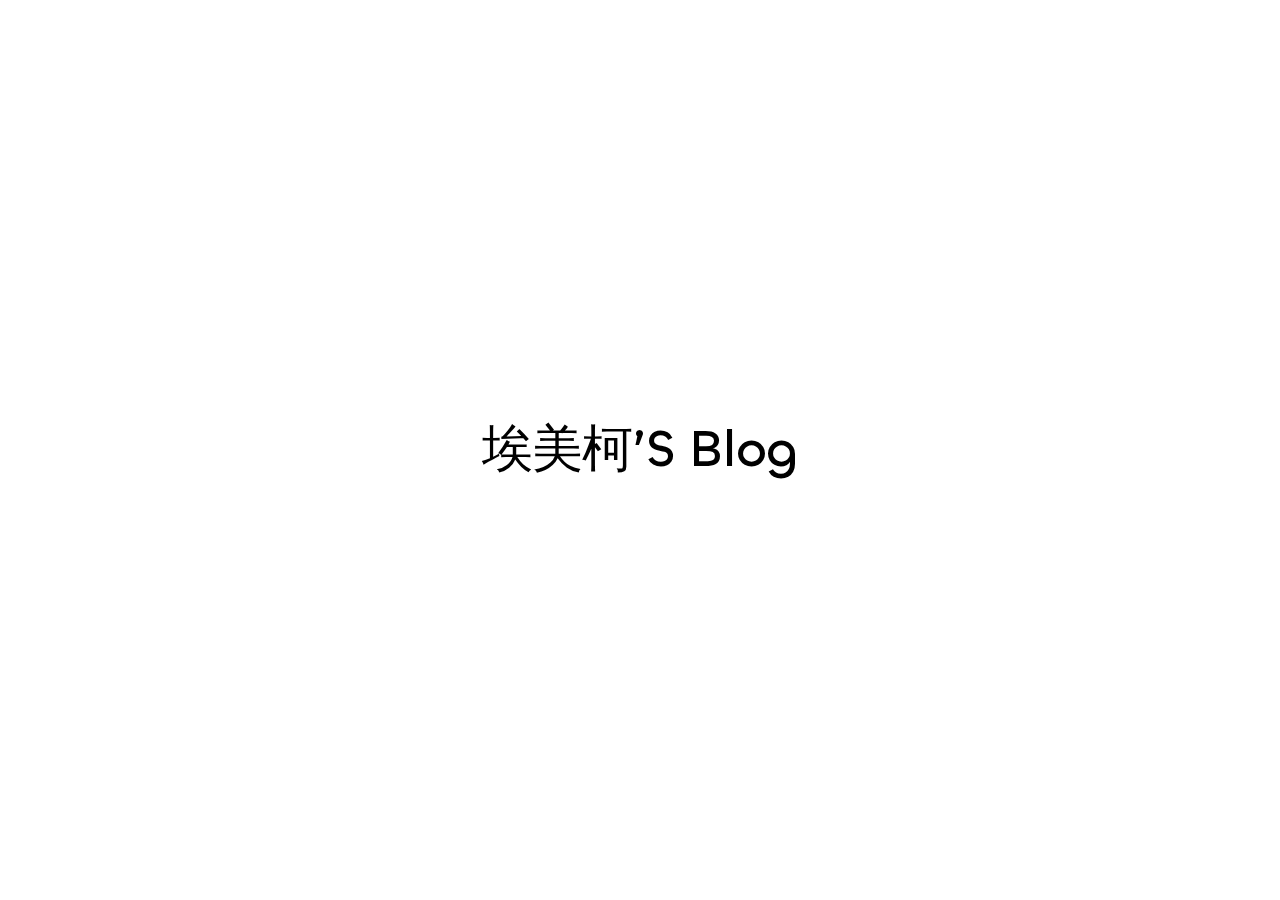
<file: archives/index.html>
<!DOCTYPE html>
<html lang="en">
<head>
    <meta charset="utf-8">
    <meta name="viewport" content="width=device-width, initial-scale=1">
    <meta name="keywords" content="Hexo Theme Redefine">
    
    <meta name="author" content="埃美柯’S Blog">
    <!-- preconnect -->
    <link rel="preconnect" href="https://fonts.googleapis.com">
    <link rel="preconnect" href="https://fonts.gstatic.com" crossorigin>

    
    <!--- Seo Part-->
    
    <link rel="canonical" href="http://example.com/archives/"/>
    <meta name="robots" content="index,follow">
    <meta name="googlebot" content="index,follow">
    <meta name="revisit-after" content="1 days">
    
        <meta property="og:type" content="website">
<meta property="og:title" content="Hexo">
<meta property="og:url" content="http://example.com/archives/index.html">
<meta property="og:site_name" content="Hexo">
<meta property="og:locale" content="en_US">
<meta property="article:author" content="John Doe">
<meta name="twitter:card" content="summary">
    
    
    <!--- Icon Part-->
    <link rel="icon" type="image/png" href="/images/cold.ico" sizes="192x192">
    <link rel="apple-touch-icon" sizes="180x180" href="/images/cold.ico">
    <meta name="theme-color" content="#A31F34">
    <link rel="shortcut icon" href="/images/cold.ico">
    <!--- Page Info-->
    
    <title>
        
            Archive -
        
        埃美柯’S Blog
    </title>

    
<link rel="stylesheet" href="/fonts/Chillax/chillax.css">


    <!--- Inject Part-->
    

    
        <style>
    :root {
        --preloader-background-color: #fff;
        --preloader-text-color: #000;
    }

    @media (prefers-color-scheme: dark) {
        :root {
            --preloader-background-color: #202124;
            --preloader-text-color: #fff;
        }
    }

    @media (prefers-color-scheme: light) {
        :root {
            --preloader-background-color: #fff;
            --preloader-text-color: #000;
        }
    }

    @media (max-width: 600px) {
        .ml13 {
            font-size: 2.6rem !important; /* Adjust this value as needed */
        }
    }

    .preloader {
        display: flex;
        flex-direction: column;
        gap: 1rem; /* Tailwind 'gap-4' is 1rem */
        align-items: center;
        justify-content: center;
        position: fixed;
        padding: 12px;
        top: 0;
        right: 0;
        bottom: 0;
        left: 0;
        width: 100vw;
        height: 100vh; /* 'h-screen' is 100% of the viewport height */
        background-color: var(--preloader-background-color);
        z-index: 1100; /* 'z-[1100]' sets the z-index */
        transition: opacity 0.2s ease-in-out;
    }

    .ml13 {
        font-size: 3.2rem;
        /* text-transform: uppercase; */
        color: var(--preloader-text-color);
        letter-spacing: -1px;
        font-weight: 500;
        font-family: 'Chillax-Variable', sans-serif;
        text-align: center;
    }

    .ml13 .word {
        display: inline-flex;
        flex-wrap: wrap;
        white-space: nowrap;
    }

    .ml13 .letter {
        display: inline-block;
        line-height: 1em;
    }
</style>

<div class="preloader">
    
<script src="/js/libs/anime.min.js"></script>

    <h1 class="ml13">
        埃美柯’S Blog
    </h1>
    <script>
        var textWrapper = document.querySelector('.ml13');
        // Split text into words
        var words = textWrapper.textContent.trim().split(' ');

        // Clear the existing content
        textWrapper.innerHTML = '';

        // Wrap each word and its letters in spans
        words.forEach(function(word) {
            var wordSpan = document.createElement('span');
            wordSpan.classList.add('word');
            wordSpan.innerHTML = word.replace(/\S/g, "<span class='letter'>$&</span>");
            textWrapper.appendChild(wordSpan);
            textWrapper.appendChild(document.createTextNode(' ')); // Add space between words
        });


        anime.timeline({loop: true})
            .add({
                targets: '.ml13 .letter',
                translateY: [100,0],
                translateZ: 0,
                opacity: [0,1],
                easing: "easeOutExpo",
                duration: 1400,
                delay: (el, i) => 300 + 30 * i
            }).add({
            targets: '.ml13 .letter',
            translateY: [0,-100],
            opacity: [1,0],
            easing: "easeInExpo",
            duration: 1200,
            delay: (el, i) => 100 + 30 * i
        });

        let themeStatus = JSON.parse(localStorage.getItem('REDEFINE-THEME-STATUS'))?.isDark;

        // If the theme status is not found in local storage, check the preferred color scheme
        if (themeStatus === undefined || themeStatus === null) {
            if (window.matchMedia && window.matchMedia('(prefers-color-scheme: dark)').matches) {
                themeStatus = 'dark';
            } else {
                themeStatus = 'light';
            }
        }

        // Now you can use the themeStatus variable in your code
        if (themeStatus) {
            document.documentElement.style.setProperty('--preloader-background-color', '#202124');
            document.documentElement.style.setProperty('--preloader-text-color', '#fff');
        } else {
            document.documentElement.style.setProperty('--preloader-background-color', '#fff');
            document.documentElement.style.setProperty('--preloader-text-color', '#000');
        }

        window.addEventListener('load', function () {
            hidePreloaderAfterTimeout(1000); // Hide after 1000 milliseconds once the window has loaded
        });

        // Backup failsafe: Hide preloader after a maximum of 5000 milliseconds, regardless of the window load event
        hidePreloaderAfterTimeout(5000);

        function hidePreloaderAfterTimeout(delay) {
            setTimeout(function () {
                var preloader = document.querySelector('.preloader');
                preloader.style.opacity = '0';
                setTimeout(function () {
                    preloader.style.display = 'none';
                }, 200);
            }, delay);
        }
    </script>
</div>
    

    
<link rel="stylesheet" href="/css/style.css">


    
        
<link rel="stylesheet" href="/assets/build/styles.css">

    

    
<link rel="stylesheet" href="/fonts/fonts.css">

    
<link rel="stylesheet" href="/fonts/Satoshi/satoshi.css">

    <!--- Font Part-->
    
    
    
        <link href="https://fonts.googleapis.com/css2?family=Noto+Sans+SC:wght@400;500;700&display=swap" rel="stylesheet">
    
    


    <script id="hexo-configurations">
    window.config = {"hostname":"example.com","root":"/","language":"en","path":"search.xml"};
    window.theme = {"articles":{"style":{"font_size":"16px","line_height":1.5,"image_border_radius":"14px","image_alignment":"center","image_caption":false,"link_icon":true,"title_alignment":"left","headings_top_spacing":{"h1":"5rem","h2":"4rem","h3":"2.8rem","h4":"2.5rem","h5":"2.2rem","h6":"2rem"}},"word_count":{"enable":true,"count":true,"min2read":true},"author_label":{"enable":true,"auto":false,"list":[]},"code_block":{"copy":true,"style":"mac","font":{"enable":false,"family":null,"url":null}},"toc":{"enable":true,"max_depth":3,"number":false,"expand":true,"init_open":true},"copyright":{"enable":true,"default":"cc_by_nc_sa"},"lazyload":true,"recommendation":{"enable":false,"title":"推荐阅读","limit":3,"mobile_limit":2,"placeholder":"/images/wallhaven-wqery6-light.webp","skip_dirs":[]}},"colors":{"primary":"#A31F34","secondary":null,"default_mode":"light"},"global":{"fonts":{"chinese":{"enable":true,"family":"Noto Sans SC","url":"https://fonts.googleapis.com/css2?family=Noto+Sans+SC:wght@400;500;700&display=swap"},"english":{"enable":false,"family":null,"url":null}},"content_max_width":"1000px","sidebar_width":"210px","hover":{"shadow":true,"scale":false},"scroll_progress":{"bar":true,"percentage":true},"website_counter":{"url":"https://cn.vercount.one/js","enable":true,"site_pv":true,"site_uv":true,"post_pv":true},"single_page":true,"preloader":true,"open_graph":true,"google_analytics":{"enable":false,"id":null}},"home_banner":{"enable":true,"style":"fixed","image":{"light":"/images/eyes.webp","dark":"/images/eyes.webp"},"title":"埃美柯’S Blog","subtitle":{"text":["This is the first message","This is the second message","etc"],"hitokoto":{"enable":false,"api":"https://v1.hitokoto.cn"},"typing_speed":100,"backing_speed":80,"starting_delay":500,"backing_delay":1500,"loop":true,"smart_backspace":true},"text_color":{"light":"#ff4500","dark":"#ff4500"},"text_style":{"title_size":"2.8rem","subtitle_size":"1.5rem","line_height":1.2},"custom_font":{"enable":false,"family":null,"url":null},"social_links":{"enable":true,"style":"default","links":{"github":"https://github.com/micai910/micai910.github.io","instagram":"https://instagram.com","zhihu":"https://instagram.com","twitter":"twitter.com","email":"498158915@qq.com"},"qrs":{"weixin":null}}},"plugins":{"feed":{"enable":false},"aplayer":{"enable":false,"type":"fixed","audios":[{"name":null,"artist":null,"url":null,"cover":null,"lrc":null}]},"mermaid":{"enable":false,"version":"9.3.0"}},"version":"2.6.1","navbar":{"auto_hide":false,"color":{"left":"#ff69b4","right":"#ff69b4","transparency":35},"width":{"home":"1200px","pages":"1000px"},"links":{"Home":{"path":"/","icon":"fa-regular fa-house"},"About":{"icon":"fa-regular fa-user","submenus":{"Me":"/about","Github":"https://github.com/micai910/micai910.github.io","Friends":"/"}}},"search":{"enable":true,"preload":true}},"page_templates":{"friends_column":2,"tags_style":"blur"},"home":{"sidebar":{"enable":true,"position":"left","first_item":"menu","announcement":null,"show_on_mobile":true,"links":null},"article_date_format":"auto","categories":{"enable":true,"limit":3},"tags":{"enable":true,"limit":3}},"footerStart":"2021/4/27 11:45:14"};
    window.lang_ago = {"second":"%s seconds ago","minute":"%s minutes ago","hour":"%s hours ago","day":"%s days ago","week":"%s weeks ago","month":"%s months ago","year":"%s years ago"};
    window.data = {"masonry":false};
  </script>
    
    <!--- Fontawesome Part-->
    
<link rel="stylesheet" href="/fontawesome/fontawesome.min.css">

    
<link rel="stylesheet" href="/fontawesome/brands.min.css">

    
<link rel="stylesheet" href="/fontawesome/solid.min.css">

    
<link rel="stylesheet" href="/fontawesome/regular.min.css">

    
    
    
    
<meta name="generator" content="Hexo 7.1.1"></head>


<body>
<div class="progress-bar-container">
    
        <span class="scroll-progress-bar"></span>
    

    
        <span class="pjax-progress-bar"></span>
<!--        <span class="swup-progress-icon">-->
<!--            <i class="fa-solid fa-circle-notch fa-spin"></i>-->
<!--        </span>-->
    
</div>


<main class="page-container" id="swup">

    

    <div class="main-content-container">


        <div class="main-content-header">
            <header class="navbar-container px-6 md:px-12">

    <div class="navbar-content ">
        <div class="left">
            
            <a class="logo-title" href="/">
                
                埃美柯’S Blog
                
            </a>
        </div>

        <div class="right">
            <!-- PC -->
            <div class="desktop">
                <ul class="navbar-list">
                    
                        
                            

                            <li class="navbar-item">
                                <!-- Menu -->
                                <a class=""
                                   href="/"
                                        >
                                    <i class="fa-regular fa-house fa-fw"></i>
                                    HOME
                                    
                                </a>

                                <!-- Submenu -->
                                
                            </li>
                    
                        
                            

                            <li class="navbar-item">
                                <!-- Menu -->
                                <a class="has-dropdown"
                                   href="#"
                                        onClick=&#34;return false;&#34;>
                                    <i class="fa-regular fa-user fa-fw"></i>
                                    ABOUT
                                    <i class="fa-solid fa-chevron-down fa-fw"></i>
                                </a>

                                <!-- Submenu -->
                                
                                    <ul class="sub-menu">
                                        
                                            <li>
                                                <a href="/about">
                                                    ME
                                                </a>
                                            </li>
                                        
                                            <li>
                                                <a target="_blank" rel="noopener" href="https://github.com/micai910/micai910.github.io">
                                                    GITHUB
                                                </a>
                                            </li>
                                        
                                            <li>
                                                <a href="/">
                                                    FRIENDS
                                                </a>
                                            </li>
                                        
                                    </ul>
                                
                            </li>
                    
                    
                        <li class="navbar-item search search-popup-trigger">
                            <i class="fa-solid fa-magnifying-glass"></i>
                        </li>
                    
                </ul>
            </div>
            <!-- Mobile -->
            <div class="mobile">
                
                    <div class="icon-item search search-popup-trigger"><i class="fa-solid fa-magnifying-glass"></i>
                    </div>
                
                <div class="icon-item navbar-bar">
                    <div class="navbar-bar-middle"></div>
                </div>
            </div>
        </div>
    </div>

    <!-- Mobile sheet -->
    <div class="navbar-drawer h-screen w-full absolute top-0 left-0 bg-background-color flex flex-col justify-between">
        <ul class="drawer-navbar-list flex flex-col px-4 justify-center items-start">
            
                
                    

                    <li class="drawer-navbar-item text-base my-1.5 flex flex-col w-full">
                        
                        <a class="py-1.5 px-2 flex flex-row items-center justify-between gap-1 hover:!text-primary active:!text-primary text-2xl font-semibold group border-b border-border-color hover:border-primary w-full "
                           href="/"
                        >
                            <span>
                                HOME
                            </span>
                            
                                <i class="fa-regular fa-house fa-sm fa-fw"></i>
                            
                        </a>
                        

                        
                    </li>
            
                
                    

                    <li class="drawer-navbar-item-sub text-base my-1.5 flex flex-col w-full">
                        
                        <div class="py-1.5 px-2 flex flex-row items-center justify-between gap-1 hover:!text-primary active:!text-primary cursor-pointer text-2xl font-semibold group border-b border-border-color hover:border-primary w-full "
                             navbar-data-toggle="submenu-About"
                        >
                            <span>
                                ABOUT
                            </span>
                            
                                <i class="fa-solid fa-chevron-right fa-sm fa-fw transition-all"></i>
                            
                        </div>
                        

                        
                            <div class="flex-col items-start px-2 py-2 hidden" data-target="submenu-About">
                                
                                    <div class="drawer-navbar-item text-base flex flex-col justify-center items-start hover:underline active:underline hover:underline-offset-1 rounded-3xl">
                                        <a class=" text-third-text-color text-xl"
                                           href="/about">ME</a>
                                    </div>
                                
                                    <div class="drawer-navbar-item text-base flex flex-col justify-center items-start hover:underline active:underline hover:underline-offset-1 rounded-3xl">
                                        <a class=" text-third-text-color text-xl"
                                           target="_blank" rel="noopener" href="https://github.com/micai910/micai910.github.io">GITHUB</a>
                                    </div>
                                
                                    <div class="drawer-navbar-item text-base flex flex-col justify-center items-start hover:underline active:underline hover:underline-offset-1 rounded-3xl">
                                        <a class=" text-third-text-color text-xl"
                                           href="/">FRIENDS</a>
                                    </div>
                                
                            </div>
                        
                    </li>
            

            
            
        </ul>

        <div class="statistics flex justify-around my-2.5">
    <a class="item tag-count-item flex flex-col justify-center items-center w-20" href="/tags">
        <div class="number text-2xl sm:text-xl text-second-text-color font-semibold">0</div>
        <div class="label text-third-text-color text-sm">Tags</div>
    </a>
    <a class="item tag-count-item flex flex-col justify-center items-center w-20" href="/categories">
        <div class="number text-2xl sm:text-xl text-second-text-color font-semibold">0</div>
        <div class="label text-third-text-color text-sm">Categories</div>
    </a>
    <a class="item tag-count-item flex flex-col justify-center items-center w-20" href="/archives">
        <div class="number text-2xl sm:text-xl text-second-text-color font-semibold">1</div>
        <div class="label text-third-text-color text-sm">Posts</div>
    </a>
</div>
    </div>

    <div class="window-mask"></div>

</header>


        </div>

        <div class="main-content-body">

            

            <div class="main-content">

                
                    <div class="archive-container shadow-none hover:shadow-none sm:shadow-redefine sm:hover:shadow-redefine-hover">
    

<div class="archive-list-container">
    
        <section class="archive-item mb-spacing-unit last:mb-0">
            <div class="archive-item-header flex flex-row items-center mb-2">
                <span class="archive-year font-semibold text-3xl mr-2">2024</span>
                <span class="archive-year-post-count text-xs md:text-sm font-bold rounded-small bg-third-background-color py-[2px] px-[10px] border border-border-color">1</span>
            </div>
            <ul class="article-list pl-0 md:pl-8 text-lg leading-[1.5]">
              
                
                    
                    <li class="article-item space-y-2 px-6 pt-10 pb-2 text-xl relative border-l-2 border-border-color" date-is='03-13'>
                
                    
                        <a href="/2024/03/13/hello-world/" class="block overflow-hidden w-fit">
                            <span class="article-title mb-0.5 text-2xl">Hello World</span>
                        </a>
                    
              
            </ul>
        </section>
    
</div>

</div>

                

            </div>

            

        </div>

        <div class="main-content-footer">
            <footer class="footer mt-5 py-5 h-auto text-base text-third-text-color relative border-t-2 border-t-border-color">
    <div class="info-container py-3 text-center">
        
        <div class="text-center">
            &copy;
            
              <span>2021</span>
              -
            
            2024&nbsp;&nbsp;<i class="fa-solid fa-heart fa-beat" style="--fa-animation-duration: 0.5s; color: #f54545"></i>&nbsp;&nbsp;<a href="/">埃美柯’S Blog</a>
            
                
                <p class="post-count space-x-0.5">
                    <span>
                        1 posts in total
                    </span>
                    
                </p>
            
        </div>
        
            <script data-swup-reload-script src="https://cn.vercount.one/js"></script>
            <div class="relative text-center lg:absolute lg:right-[20px] lg:top-1/2 lg:-translate-y-1/2 lg:text-right">
                
                    <span id="busuanzi_container_site_uv" class="lg:!block">
                        <span class="text-sm">VISITOR COUNT</span>
                        <span id="busuanzi_value_site_uv"></span>
                    </span>
                
                
                    <span id="busuanzi_container_site_pv" class="lg:!block">
                        <span class="text-sm">TOTAL PAGE VIEWS</span>
                        <span id="busuanzi_value_site_pv"></span>
                    </span>
                
            </div>
        
        <div class="relative text-center lg:absolute lg:left-[20px] lg:top-1/2 lg:-translate-y-1/2 lg:text-left">
            <span class="lg:block text-sm">POWERED BY <?xml version="1.0" encoding="utf-8"?><!DOCTYPE svg PUBLIC "-//W3C//DTD SVG 1.1//EN" "http://www.w3.org/Graphics/SVG/1.1/DTD/svg11.dtd"><svg class="relative top-[2px] inline-block align-baseline" version="1.1" id="圖層_1" xmlns="http://www.w3.org/2000/svg" xmlns:xlink="http://www.w3.org/1999/xlink" x="0px" y="0px" width="1rem" height="1rem" viewBox="0 0 512 512" enable-background="new 0 0 512 512" xml:space="preserve"><path fill="#0E83CD" d="M256.4,25.8l-200,115.5L56,371.5l199.6,114.7l200-115.5l0.4-230.2L256.4,25.8z M349,354.6l-18.4,10.7l-18.6-11V275H200v79.6l-18.4,10.7l-18.6-11v-197l18.5-10.6l18.5,10.8V237h112v-79.6l18.5-10.6l18.5,10.8V354.6z"/></svg><a target="_blank" class="text-base" href="https://hexo.io">Hexo</a></span>
            <span class="text-sm lg:block">THEME&nbsp;<a class="text-base" target="_blank" href="https://github.com/EvanNotFound/hexo-theme-redefine">Redefine v2.6.1</a></span>
        </div>
        
        
            <div>
                Blog up for <span class="odometer" id="runtime_days" ></span> days <span class="odometer" id="runtime_hours"></span> hrs <span class="odometer" id="runtime_minutes"></span> Min <span class="odometer" id="runtime_seconds"></span> Sec
            </div>
        
        
            <script data-swup-reload-script>
                try {
                    function odometer_init() {
                    const elements = document.querySelectorAll('.odometer');
                    elements.forEach(el => {
                        new Odometer({
                            el,
                            format: '( ddd).dd',
                            duration: 200
                        });
                    });
                    }
                    odometer_init();
                } catch (error) {}
            </script>
        
        
        
    </div>  
</footer>
        </div>
    </div>

    

    <div class="right-side-tools-container">
        <div class="side-tools-container">
    <ul class="hidden-tools-list">
        <li class="right-bottom-tools tool-font-adjust-plus flex justify-center items-center">
            <i class="fa-regular fa-magnifying-glass-plus"></i>
        </li>

        <li class="right-bottom-tools tool-font-adjust-minus flex justify-center items-center">
            <i class="fa-regular fa-magnifying-glass-minus"></i>
        </li>

        <li class="right-bottom-tools tool-dark-light-toggle flex justify-center items-center">
            <i class="fa-regular fa-moon"></i>
        </li>

        <!-- rss -->
        

        

        <li class="right-bottom-tools tool-scroll-to-bottom flex justify-center items-center">
            <i class="fa-regular fa-arrow-down"></i>
        </li>
    </ul>

    <ul class="visible-tools-list">
        <li class="right-bottom-tools toggle-tools-list flex justify-center items-center">
            <i class="fa-regular fa-cog fa-spin"></i>
        </li>
        
            <li class="right-bottom-tools tool-scroll-to-top flex justify-center items-center">
                <i class="arrow-up fas fa-arrow-up"></i>
                <span class="percent"></span>
            </li>
        
        
    </ul>
</div>

    </div>

    <div class="image-viewer-container">
    <img src="">
</div>


    
        <div class="search-pop-overlay">
    <div class="popup search-popup">
        <div class="search-header">
          <span class="search-input-field-pre">
            <i class="fa-solid fa-keyboard"></i>
          </span>
            <div class="search-input-container">
                <input autocomplete="off"
                       autocorrect="off"
                       autocapitalize="off"
                       placeholder="Search..."
                       spellcheck="false"
                       type="search"
                       class="search-input"
                >
            </div>
            <span class="popup-btn-close">
                <i class="fa-solid fa-times"></i>
            </span>
        </div>
        <div id="search-result">
            <div id="no-result">
                <i class="fa-solid fa-spinner fa-spin-pulse fa-5x fa-fw"></i>
            </div>
        </div>
    </div>
</div>

    

</main>


    
<script src="/js/libs/Swup.min.js"></script>

<script src="/js/libs/SwupSlideTheme.min.js"></script>

<script src="/js/libs/SwupScriptsPlugin.min.js"></script>

<script src="/js/libs/SwupProgressPlugin.min.js"></script>

<script src="/js/libs/SwupScrollPlugin.min.js"></script>

<script src="/js/libs/SwupPreloadPlugin.min.js"></script>

<script>
    const swup = new Swup({
        plugins: [
            new SwupScriptsPlugin({
                optin: true,
            }),
            new SwupProgressPlugin(),
            new SwupScrollPlugin({
                offset: 80,
            }),
            new SwupSlideTheme({
                mainElement: ".main-content-body",
            }),
            new SwupPreloadPlugin(),
        ],
        containers: ["#swup"],
    });
</script>







<script src="/js/tools/imageViewer.js" type="module"></script>

<script src="/js/utils.js" type="module"></script>

<script src="/js/main.js" type="module"></script>

<script src="/js/layouts/navbarShrink.js" type="module"></script>

<script src="/js/tools/scrollTopBottom.js" type="module"></script>

<script src="/js/tools/lightDarkSwitch.js" type="module"></script>

<script src="/js/layouts/categoryList.js" type="module"></script>



    
<script src="/js/tools/localSearch.js" type="module"></script>




    
<script src="/js/tools/codeBlock.js" type="module"></script>




    
<script src="/js/layouts/lazyload.js" type="module"></script>




    
<script src="/js/tools/runtime.js"></script>

    
<script src="/js/libs/odometer.min.js"></script>

    
<link rel="stylesheet" href="/assets/odometer-theme-minimal.css">




  
<script src="/js/libs/Typed.min.js"></script>

  
<script src="/js/plugins/typed.js" type="module"></script>









<div class="post-scripts" data-swup-reload-script>
    
        
<script src="/js/tools/tocToggle.js" type="module"></script>

<script src="/js/layouts/toc.js" type="module"></script>

<script src="/js/plugins/tabs.js" type="module"></script>

    
</div>


</body>
</html>
</file>
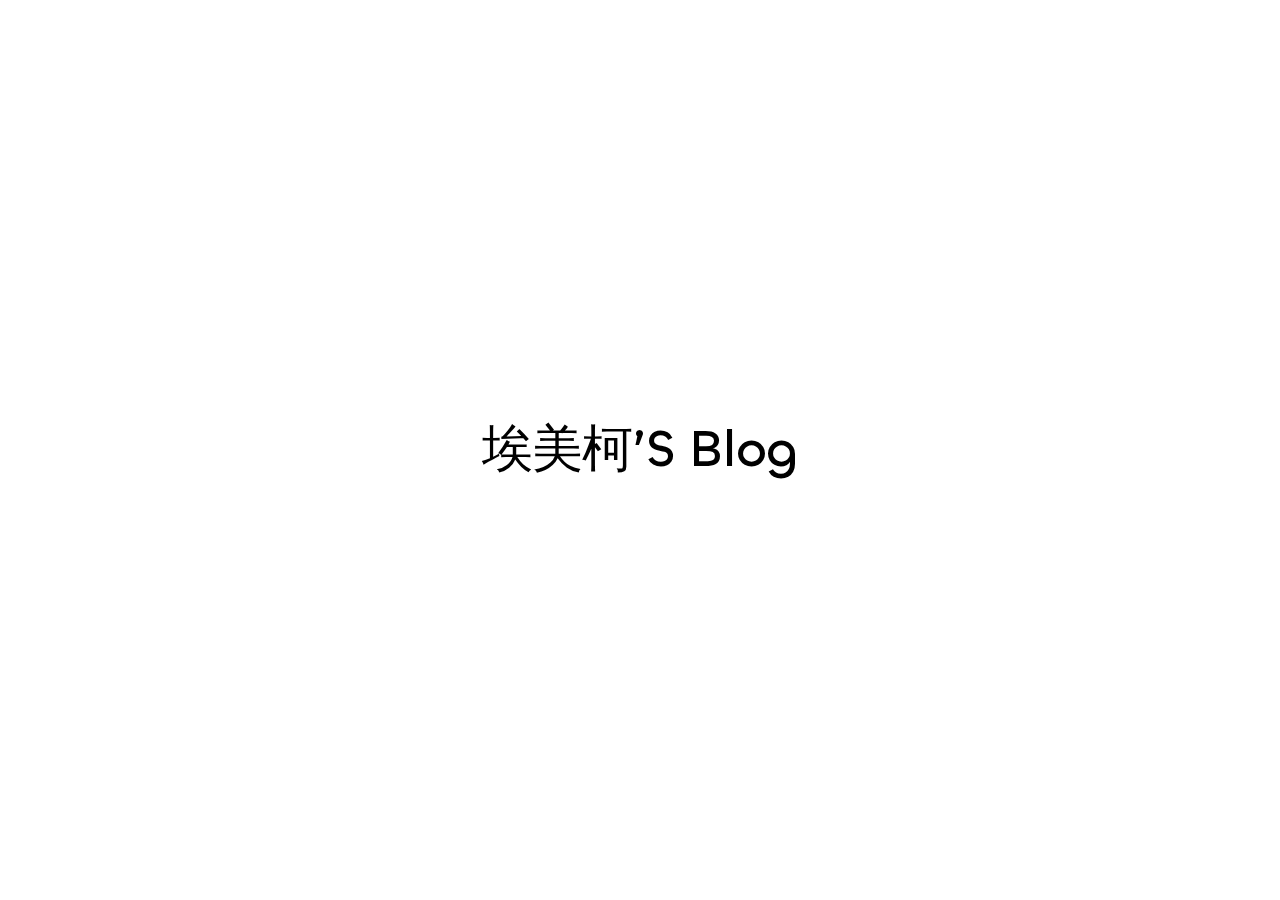
<file: links/index.html>
<!DOCTYPE html>
<html lang="en">
<head>
    <meta charset="utf-8">
    <meta name="viewport" content="width=device-width, initial-scale=1">
    <meta name="keywords" content="Hexo Theme Redefine">
    
    <meta name="author" content="埃美柯’S Blog">
    <!-- preconnect -->
    <link rel="preconnect" href="https://fonts.googleapis.com">
    <link rel="preconnect" href="https://fonts.gstatic.com" crossorigin>

    
    <!--- Seo Part-->
    
    <link rel="canonical" href="http://example.com/links/"/>
    <meta name="robots" content="index,follow">
    <meta name="googlebot" content="index,follow">
    <meta name="revisit-after" content="1 days">
    
        <meta property="og:type" content="website">
<meta property="og:title" content="links">
<meta property="og:url" content="http://example.com/links/index.html">
<meta property="og:site_name" content="Hexo">
<meta property="og:locale" content="en_US">
<meta property="article:published_time" content="2024-03-14T06:53:59.000Z">
<meta property="article:modified_time" content="2024-03-14T06:55:23.990Z">
<meta property="article:author" content="John Doe">
<meta name="twitter:card" content="summary">
    
    
    <!--- Icon Part-->
    <link rel="icon" type="image/png" href="/images/cold.ico" sizes="192x192">
    <link rel="apple-touch-icon" sizes="180x180" href="/images/cold.ico">
    <meta name="theme-color" content="#A31F34">
    <link rel="shortcut icon" href="/images/cold.ico">
    <!--- Page Info-->
    
    <title>
        
            Links -
        
        埃美柯’S Blog
    </title>

    
<link rel="stylesheet" href="/fonts/Chillax/chillax.css">


    <!--- Inject Part-->
    

    
        <style>
    :root {
        --preloader-background-color: #fff;
        --preloader-text-color: #000;
    }

    @media (prefers-color-scheme: dark) {
        :root {
            --preloader-background-color: #202124;
            --preloader-text-color: #fff;
        }
    }

    @media (prefers-color-scheme: light) {
        :root {
            --preloader-background-color: #fff;
            --preloader-text-color: #000;
        }
    }

    @media (max-width: 600px) {
        .ml13 {
            font-size: 2.6rem !important; /* Adjust this value as needed */
        }
    }

    .preloader {
        display: flex;
        flex-direction: column;
        gap: 1rem; /* Tailwind 'gap-4' is 1rem */
        align-items: center;
        justify-content: center;
        position: fixed;
        padding: 12px;
        top: 0;
        right: 0;
        bottom: 0;
        left: 0;
        width: 100vw;
        height: 100vh; /* 'h-screen' is 100% of the viewport height */
        background-color: var(--preloader-background-color);
        z-index: 1100; /* 'z-[1100]' sets the z-index */
        transition: opacity 0.2s ease-in-out;
    }

    .ml13 {
        font-size: 3.2rem;
        /* text-transform: uppercase; */
        color: var(--preloader-text-color);
        letter-spacing: -1px;
        font-weight: 500;
        font-family: 'Chillax-Variable', sans-serif;
        text-align: center;
    }

    .ml13 .word {
        display: inline-flex;
        flex-wrap: wrap;
        white-space: nowrap;
    }

    .ml13 .letter {
        display: inline-block;
        line-height: 1em;
    }
</style>

<div class="preloader">
    
<script src="/js/libs/anime.min.js"></script>

    <h1 class="ml13">
        埃美柯’S Blog
    </h1>
    <script>
        var textWrapper = document.querySelector('.ml13');
        // Split text into words
        var words = textWrapper.textContent.trim().split(' ');

        // Clear the existing content
        textWrapper.innerHTML = '';

        // Wrap each word and its letters in spans
        words.forEach(function(word) {
            var wordSpan = document.createElement('span');
            wordSpan.classList.add('word');
            wordSpan.innerHTML = word.replace(/\S/g, "<span class='letter'>$&</span>");
            textWrapper.appendChild(wordSpan);
            textWrapper.appendChild(document.createTextNode(' ')); // Add space between words
        });


        anime.timeline({loop: true})
            .add({
                targets: '.ml13 .letter',
                translateY: [100,0],
                translateZ: 0,
                opacity: [0,1],
                easing: "easeOutExpo",
                duration: 1400,
                delay: (el, i) => 300 + 30 * i
            }).add({
            targets: '.ml13 .letter',
            translateY: [0,-100],
            opacity: [1,0],
            easing: "easeInExpo",
            duration: 1200,
            delay: (el, i) => 100 + 30 * i
        });

        let themeStatus = JSON.parse(localStorage.getItem('REDEFINE-THEME-STATUS'))?.isDark;

        // If the theme status is not found in local storage, check the preferred color scheme
        if (themeStatus === undefined || themeStatus === null) {
            if (window.matchMedia && window.matchMedia('(prefers-color-scheme: dark)').matches) {
                themeStatus = 'dark';
            } else {
                themeStatus = 'light';
            }
        }

        // Now you can use the themeStatus variable in your code
        if (themeStatus) {
            document.documentElement.style.setProperty('--preloader-background-color', '#202124');
            document.documentElement.style.setProperty('--preloader-text-color', '#fff');
        } else {
            document.documentElement.style.setProperty('--preloader-background-color', '#fff');
            document.documentElement.style.setProperty('--preloader-text-color', '#000');
        }

        window.addEventListener('load', function () {
            hidePreloaderAfterTimeout(1000); // Hide after 1000 milliseconds once the window has loaded
        });

        // Backup failsafe: Hide preloader after a maximum of 5000 milliseconds, regardless of the window load event
        hidePreloaderAfterTimeout(5000);

        function hidePreloaderAfterTimeout(delay) {
            setTimeout(function () {
                var preloader = document.querySelector('.preloader');
                preloader.style.opacity = '0';
                setTimeout(function () {
                    preloader.style.display = 'none';
                }, 200);
            }, delay);
        }
    </script>
</div>
    

    
<link rel="stylesheet" href="/css/style.css">


    
        
<link rel="stylesheet" href="/assets/build/styles.css">

    

    
<link rel="stylesheet" href="/fonts/fonts.css">

    
<link rel="stylesheet" href="/fonts/Satoshi/satoshi.css">

    <!--- Font Part-->
    
    
    
        <link href="https://fonts.googleapis.com/css2?family=Noto+Sans+SC:wght@400;500;700&display=swap" rel="stylesheet">
    
    


    <script id="hexo-configurations">
    window.config = {"hostname":"example.com","root":"/","language":"en","path":"search.xml"};
    window.theme = {"articles":{"style":{"font_size":"16px","line_height":1.5,"image_border_radius":"14px","image_alignment":"center","image_caption":false,"link_icon":true,"title_alignment":"left","headings_top_spacing":{"h1":"5rem","h2":"4rem","h3":"2.8rem","h4":"2.5rem","h5":"2.2rem","h6":"2rem"}},"word_count":{"enable":true,"count":true,"min2read":true},"author_label":{"enable":true,"auto":false,"list":[]},"code_block":{"copy":true,"style":"mac","font":{"enable":false,"family":null,"url":null}},"toc":{"enable":true,"max_depth":3,"number":false,"expand":true,"init_open":true},"copyright":{"enable":true,"default":"cc_by_nc_sa"},"lazyload":true,"recommendation":{"enable":false,"title":"推荐阅读","limit":3,"mobile_limit":2,"placeholder":"/images/wallhaven-wqery6-light.webp","skip_dirs":[]}},"colors":{"primary":"#A31F34","secondary":null,"default_mode":"light"},"global":{"fonts":{"chinese":{"enable":true,"family":"Noto Sans SC","url":"https://fonts.googleapis.com/css2?family=Noto+Sans+SC:wght@400;500;700&display=swap"},"english":{"enable":false,"family":null,"url":null}},"content_max_width":"1000px","sidebar_width":"210px","hover":{"shadow":true,"scale":false},"scroll_progress":{"bar":true,"percentage":true},"website_counter":{"url":"https://cn.vercount.one/js","enable":true,"site_pv":true,"site_uv":true,"post_pv":true},"single_page":true,"preloader":true,"open_graph":true,"google_analytics":{"enable":false,"id":null}},"home_banner":{"enable":true,"style":"fixed","image":{"light":"/images/eyes.webp","dark":"/images/eyes.webp"},"title":"埃美柯’S Blog","subtitle":{"text":["This is the first message","This is the second message","etc"],"hitokoto":{"enable":false,"api":"https://v1.hitokoto.cn"},"typing_speed":100,"backing_speed":80,"starting_delay":500,"backing_delay":1500,"loop":true,"smart_backspace":true},"text_color":{"light":"#ff4500","dark":"#ff4500"},"text_style":{"title_size":"2.8rem","subtitle_size":"1.5rem","line_height":1.2},"custom_font":{"enable":false,"family":null,"url":null},"social_links":{"enable":true,"style":"default","links":{"github":"https://github.com/micai910/micai910.github.io","instagram":"https://instagram.com","zhihu":"https://instagram.com","twitter":"twitter.com","email":"498158915@qq.com"},"qrs":{"weixin":null}}},"plugins":{"feed":{"enable":false},"aplayer":{"enable":false,"type":"fixed","audios":[{"name":null,"artist":null,"url":null,"cover":null,"lrc":null}]},"mermaid":{"enable":false,"version":"9.3.0"}},"version":"2.6.1","navbar":{"auto_hide":false,"color":{"left":"#ff69b4","right":"#ff69b4","transparency":35},"width":{"home":"1200px","pages":"1000px"},"links":{"Home":{"path":"/","icon":"fa-regular fa-house"},"About":{"icon":"fa-regular fa-user","submenus":{"Me":"/about","Github":"https://github.com/micai910/micai910.github.io","Friends":"/"}}},"search":{"enable":true,"preload":true}},"page_templates":{"friends_column":2,"tags_style":"blur"},"home":{"sidebar":{"enable":true,"position":"left","first_item":"menu","announcement":null,"show_on_mobile":true,"links":null},"article_date_format":"auto","categories":{"enable":true,"limit":3},"tags":{"enable":true,"limit":3}},"footerStart":"2021/4/27 11:45:14"};
    window.lang_ago = {"second":"%s seconds ago","minute":"%s minutes ago","hour":"%s hours ago","day":"%s days ago","week":"%s weeks ago","month":"%s months ago","year":"%s years ago"};
    window.data = {"masonry":false};
  </script>
    
    <!--- Fontawesome Part-->
    
<link rel="stylesheet" href="/fontawesome/fontawesome.min.css">

    
<link rel="stylesheet" href="/fontawesome/brands.min.css">

    
<link rel="stylesheet" href="/fontawesome/solid.min.css">

    
<link rel="stylesheet" href="/fontawesome/regular.min.css">

    
    
    
    
<meta name="generator" content="Hexo 7.1.1"></head>


<body>
<div class="progress-bar-container">
    
        <span class="scroll-progress-bar"></span>
    

    
        <span class="pjax-progress-bar"></span>
<!--        <span class="swup-progress-icon">-->
<!--            <i class="fa-solid fa-circle-notch fa-spin"></i>-->
<!--        </span>-->
    
</div>


<main class="page-container" id="swup">

    

    <div class="main-content-container">


        <div class="main-content-header">
            <header class="navbar-container px-6 md:px-12">

    <div class="navbar-content ">
        <div class="left">
            
            <a class="logo-title" href="/">
                
                埃美柯’S Blog
                
            </a>
        </div>

        <div class="right">
            <!-- PC -->
            <div class="desktop">
                <ul class="navbar-list">
                    
                        
                            

                            <li class="navbar-item">
                                <!-- Menu -->
                                <a class=""
                                   href="/"
                                        >
                                    <i class="fa-regular fa-house fa-fw"></i>
                                    HOME
                                    
                                </a>

                                <!-- Submenu -->
                                
                            </li>
                    
                        
                            

                            <li class="navbar-item">
                                <!-- Menu -->
                                <a class="has-dropdown"
                                   href="#"
                                        onClick=&#34;return false;&#34;>
                                    <i class="fa-regular fa-user fa-fw"></i>
                                    ABOUT
                                    <i class="fa-solid fa-chevron-down fa-fw"></i>
                                </a>

                                <!-- Submenu -->
                                
                                    <ul class="sub-menu">
                                        
                                            <li>
                                                <a href="/about">
                                                    ME
                                                </a>
                                            </li>
                                        
                                            <li>
                                                <a target="_blank" rel="noopener" href="https://github.com/micai910/micai910.github.io">
                                                    GITHUB
                                                </a>
                                            </li>
                                        
                                            <li>
                                                <a href="/">
                                                    FRIENDS
                                                </a>
                                            </li>
                                        
                                    </ul>
                                
                            </li>
                    
                    
                        <li class="navbar-item search search-popup-trigger">
                            <i class="fa-solid fa-magnifying-glass"></i>
                        </li>
                    
                </ul>
            </div>
            <!-- Mobile -->
            <div class="mobile">
                
                    <div class="icon-item search search-popup-trigger"><i class="fa-solid fa-magnifying-glass"></i>
                    </div>
                
                <div class="icon-item navbar-bar">
                    <div class="navbar-bar-middle"></div>
                </div>
            </div>
        </div>
    </div>

    <!-- Mobile sheet -->
    <div class="navbar-drawer h-screen w-full absolute top-0 left-0 bg-background-color flex flex-col justify-between">
        <ul class="drawer-navbar-list flex flex-col px-4 justify-center items-start">
            
                
                    

                    <li class="drawer-navbar-item text-base my-1.5 flex flex-col w-full">
                        
                        <a class="py-1.5 px-2 flex flex-row items-center justify-between gap-1 hover:!text-primary active:!text-primary text-2xl font-semibold group border-b border-border-color hover:border-primary w-full "
                           href="/"
                        >
                            <span>
                                HOME
                            </span>
                            
                                <i class="fa-regular fa-house fa-sm fa-fw"></i>
                            
                        </a>
                        

                        
                    </li>
            
                
                    

                    <li class="drawer-navbar-item-sub text-base my-1.5 flex flex-col w-full">
                        
                        <div class="py-1.5 px-2 flex flex-row items-center justify-between gap-1 hover:!text-primary active:!text-primary cursor-pointer text-2xl font-semibold group border-b border-border-color hover:border-primary w-full "
                             navbar-data-toggle="submenu-About"
                        >
                            <span>
                                ABOUT
                            </span>
                            
                                <i class="fa-solid fa-chevron-right fa-sm fa-fw transition-all"></i>
                            
                        </div>
                        

                        
                            <div class="flex-col items-start px-2 py-2 hidden" data-target="submenu-About">
                                
                                    <div class="drawer-navbar-item text-base flex flex-col justify-center items-start hover:underline active:underline hover:underline-offset-1 rounded-3xl">
                                        <a class=" text-third-text-color text-xl"
                                           href="/about">ME</a>
                                    </div>
                                
                                    <div class="drawer-navbar-item text-base flex flex-col justify-center items-start hover:underline active:underline hover:underline-offset-1 rounded-3xl">
                                        <a class=" text-third-text-color text-xl"
                                           target="_blank" rel="noopener" href="https://github.com/micai910/micai910.github.io">GITHUB</a>
                                    </div>
                                
                                    <div class="drawer-navbar-item text-base flex flex-col justify-center items-start hover:underline active:underline hover:underline-offset-1 rounded-3xl">
                                        <a class=" text-third-text-color text-xl"
                                           href="/">FRIENDS</a>
                                    </div>
                                
                            </div>
                        
                    </li>
            

            
            
        </ul>

        <div class="statistics flex justify-around my-2.5">
    <a class="item tag-count-item flex flex-col justify-center items-center w-20" href="/tags">
        <div class="number text-2xl sm:text-xl text-second-text-color font-semibold">0</div>
        <div class="label text-third-text-color text-sm">Tags</div>
    </a>
    <a class="item tag-count-item flex flex-col justify-center items-center w-20" href="/categories">
        <div class="number text-2xl sm:text-xl text-second-text-color font-semibold">0</div>
        <div class="label text-third-text-color text-sm">Categories</div>
    </a>
    <a class="item tag-count-item flex flex-col justify-center items-center w-20" href="/archives">
        <div class="number text-2xl sm:text-xl text-second-text-color font-semibold">1</div>
        <div class="label text-third-text-color text-sm">Posts</div>
    </a>
</div>
    </div>

    <div class="window-mask"></div>

</header>


        </div>

        <div class="main-content-body">

            

            <div class="main-content">

                
                    <div class="page-template-container">
    
    
    
    <div class="page-template-content markdown-body">
        
            <h1>links</h1>
        
    </div>
    <div class="page-template-comments">
        
    </div>
</div>


                

            </div>

            

        </div>

        <div class="main-content-footer">
            <footer class="footer mt-5 py-5 h-auto text-base text-third-text-color relative border-t-2 border-t-border-color">
    <div class="info-container py-3 text-center">
        
        <div class="text-center">
            &copy;
            
              <span>2021</span>
              -
            
            2024&nbsp;&nbsp;<i class="fa-solid fa-heart fa-beat" style="--fa-animation-duration: 0.5s; color: #f54545"></i>&nbsp;&nbsp;<a href="/">埃美柯’S Blog</a>
            
                
                <p class="post-count space-x-0.5">
                    <span>
                        1 posts in total
                    </span>
                    
                </p>
            
        </div>
        
            <script data-swup-reload-script src="https://cn.vercount.one/js"></script>
            <div class="relative text-center lg:absolute lg:right-[20px] lg:top-1/2 lg:-translate-y-1/2 lg:text-right">
                
                    <span id="busuanzi_container_site_uv" class="lg:!block">
                        <span class="text-sm">VISITOR COUNT</span>
                        <span id="busuanzi_value_site_uv"></span>
                    </span>
                
                
                    <span id="busuanzi_container_site_pv" class="lg:!block">
                        <span class="text-sm">TOTAL PAGE VIEWS</span>
                        <span id="busuanzi_value_site_pv"></span>
                    </span>
                
            </div>
        
        <div class="relative text-center lg:absolute lg:left-[20px] lg:top-1/2 lg:-translate-y-1/2 lg:text-left">
            <span class="lg:block text-sm">POWERED BY <?xml version="1.0" encoding="utf-8"?><!DOCTYPE svg PUBLIC "-//W3C//DTD SVG 1.1//EN" "http://www.w3.org/Graphics/SVG/1.1/DTD/svg11.dtd"><svg class="relative top-[2px] inline-block align-baseline" version="1.1" id="圖層_1" xmlns="http://www.w3.org/2000/svg" xmlns:xlink="http://www.w3.org/1999/xlink" x="0px" y="0px" width="1rem" height="1rem" viewBox="0 0 512 512" enable-background="new 0 0 512 512" xml:space="preserve"><path fill="#0E83CD" d="M256.4,25.8l-200,115.5L56,371.5l199.6,114.7l200-115.5l0.4-230.2L256.4,25.8z M349,354.6l-18.4,10.7l-18.6-11V275H200v79.6l-18.4,10.7l-18.6-11v-197l18.5-10.6l18.5,10.8V237h112v-79.6l18.5-10.6l18.5,10.8V354.6z"/></svg><a target="_blank" class="text-base" href="https://hexo.io">Hexo</a></span>
            <span class="text-sm lg:block">THEME&nbsp;<a class="text-base" target="_blank" href="https://github.com/EvanNotFound/hexo-theme-redefine">Redefine v2.6.1</a></span>
        </div>
        
        
            <div>
                Blog up for <span class="odometer" id="runtime_days" ></span> days <span class="odometer" id="runtime_hours"></span> hrs <span class="odometer" id="runtime_minutes"></span> Min <span class="odometer" id="runtime_seconds"></span> Sec
            </div>
        
        
            <script data-swup-reload-script>
                try {
                    function odometer_init() {
                    const elements = document.querySelectorAll('.odometer');
                    elements.forEach(el => {
                        new Odometer({
                            el,
                            format: '( ddd).dd',
                            duration: 200
                        });
                    });
                    }
                    odometer_init();
                } catch (error) {}
            </script>
        
        
        
    </div>  
</footer>
        </div>
    </div>

    

    <div class="right-side-tools-container">
        <div class="side-tools-container">
    <ul class="hidden-tools-list">
        <li class="right-bottom-tools tool-font-adjust-plus flex justify-center items-center">
            <i class="fa-regular fa-magnifying-glass-plus"></i>
        </li>

        <li class="right-bottom-tools tool-font-adjust-minus flex justify-center items-center">
            <i class="fa-regular fa-magnifying-glass-minus"></i>
        </li>

        <li class="right-bottom-tools tool-dark-light-toggle flex justify-center items-center">
            <i class="fa-regular fa-moon"></i>
        </li>

        <!-- rss -->
        

        

        <li class="right-bottom-tools tool-scroll-to-bottom flex justify-center items-center">
            <i class="fa-regular fa-arrow-down"></i>
        </li>
    </ul>

    <ul class="visible-tools-list">
        <li class="right-bottom-tools toggle-tools-list flex justify-center items-center">
            <i class="fa-regular fa-cog fa-spin"></i>
        </li>
        
            <li class="right-bottom-tools tool-scroll-to-top flex justify-center items-center">
                <i class="arrow-up fas fa-arrow-up"></i>
                <span class="percent"></span>
            </li>
        
        
    </ul>
</div>

    </div>

    <div class="image-viewer-container">
    <img src="">
</div>


    
        <div class="search-pop-overlay">
    <div class="popup search-popup">
        <div class="search-header">
          <span class="search-input-field-pre">
            <i class="fa-solid fa-keyboard"></i>
          </span>
            <div class="search-input-container">
                <input autocomplete="off"
                       autocorrect="off"
                       autocapitalize="off"
                       placeholder="Search..."
                       spellcheck="false"
                       type="search"
                       class="search-input"
                >
            </div>
            <span class="popup-btn-close">
                <i class="fa-solid fa-times"></i>
            </span>
        </div>
        <div id="search-result">
            <div id="no-result">
                <i class="fa-solid fa-spinner fa-spin-pulse fa-5x fa-fw"></i>
            </div>
        </div>
    </div>
</div>

    

</main>


    
<script src="/js/libs/Swup.min.js"></script>

<script src="/js/libs/SwupSlideTheme.min.js"></script>

<script src="/js/libs/SwupScriptsPlugin.min.js"></script>

<script src="/js/libs/SwupProgressPlugin.min.js"></script>

<script src="/js/libs/SwupScrollPlugin.min.js"></script>

<script src="/js/libs/SwupPreloadPlugin.min.js"></script>

<script>
    const swup = new Swup({
        plugins: [
            new SwupScriptsPlugin({
                optin: true,
            }),
            new SwupProgressPlugin(),
            new SwupScrollPlugin({
                offset: 80,
            }),
            new SwupSlideTheme({
                mainElement: ".main-content-body",
            }),
            new SwupPreloadPlugin(),
        ],
        containers: ["#swup"],
    });
</script>







<script src="/js/tools/imageViewer.js" type="module"></script>

<script src="/js/utils.js" type="module"></script>

<script src="/js/main.js" type="module"></script>

<script src="/js/layouts/navbarShrink.js" type="module"></script>

<script src="/js/tools/scrollTopBottom.js" type="module"></script>

<script src="/js/tools/lightDarkSwitch.js" type="module"></script>

<script src="/js/layouts/categoryList.js" type="module"></script>



    
<script src="/js/tools/localSearch.js" type="module"></script>




    
<script src="/js/tools/codeBlock.js" type="module"></script>




    
<script src="/js/layouts/lazyload.js" type="module"></script>




    
<script src="/js/tools/runtime.js"></script>

    
<script src="/js/libs/odometer.min.js"></script>

    
<link rel="stylesheet" href="/assets/odometer-theme-minimal.css">




  
<script src="/js/libs/Typed.min.js"></script>

  
<script src="/js/plugins/typed.js" type="module"></script>









<div class="post-scripts" data-swup-reload-script>
    
        
<script src="/js/tools/tocToggle.js" type="module"></script>

<script src="/js/layouts/toc.js" type="module"></script>

<script src="/js/plugins/tabs.js" type="module"></script>

    
</div>


</body>
</html>
</file>
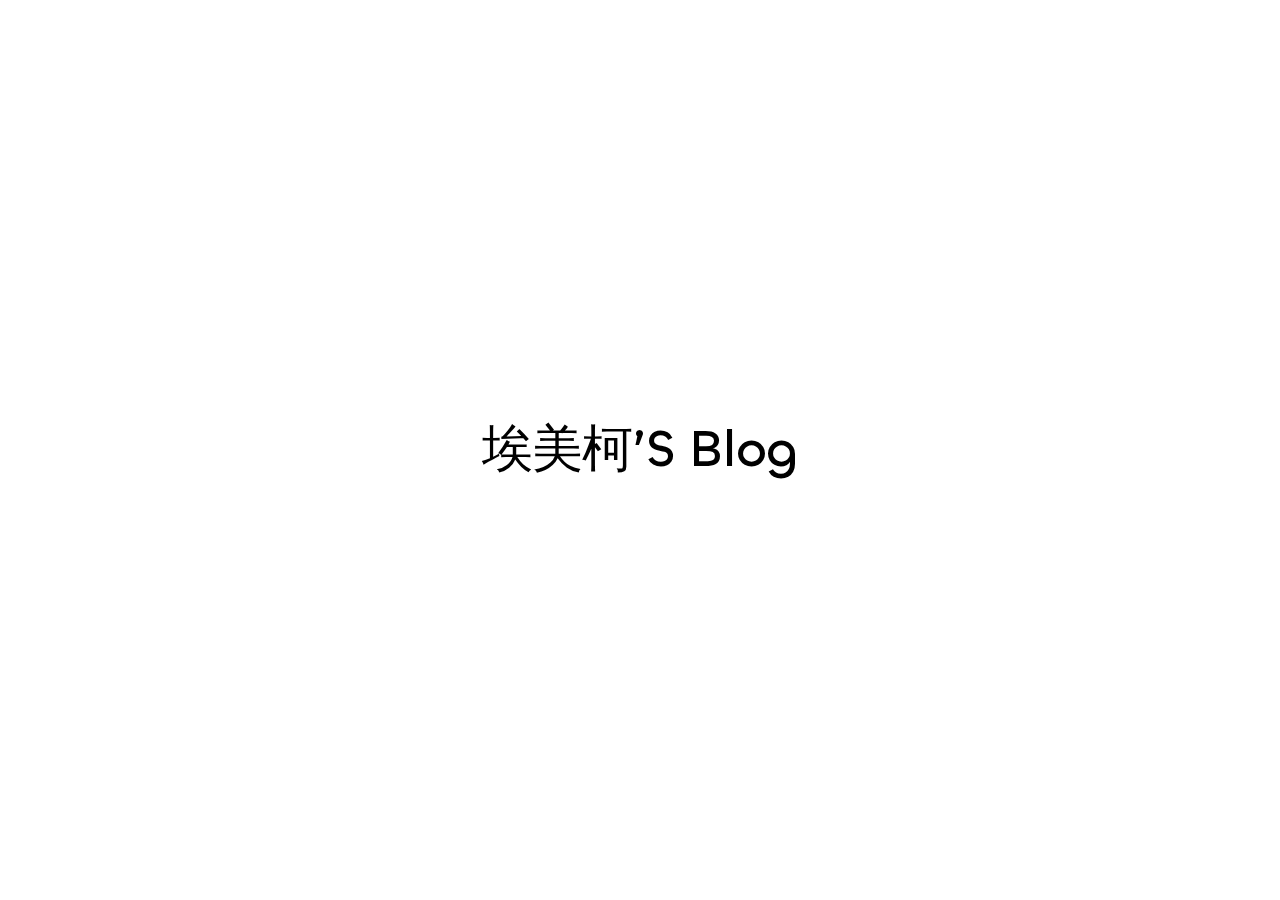
<file: archives/2024/index.html>
<!DOCTYPE html>
<html lang="en">
<head>
    <meta charset="utf-8">
    <meta name="viewport" content="width=device-width, initial-scale=1">
    <meta name="keywords" content="Hexo Theme Redefine">
    
    <meta name="author" content="埃美柯’S Blog">
    <!-- preconnect -->
    <link rel="preconnect" href="https://fonts.googleapis.com">
    <link rel="preconnect" href="https://fonts.gstatic.com" crossorigin>

    
    <!--- Seo Part-->
    
    <link rel="canonical" href="http://example.com/archives/2024/"/>
    <meta name="robots" content="index,follow">
    <meta name="googlebot" content="index,follow">
    <meta name="revisit-after" content="1 days">
    
        <meta property="og:type" content="website">
<meta property="og:title" content="Hexo">
<meta property="og:url" content="http://example.com/archives/2024/index.html">
<meta property="og:site_name" content="Hexo">
<meta property="og:locale" content="en_US">
<meta property="article:author" content="John Doe">
<meta name="twitter:card" content="summary">
    
    
    <!--- Icon Part-->
    <link rel="icon" type="image/png" href="/images/cold.ico" sizes="192x192">
    <link rel="apple-touch-icon" sizes="180x180" href="/images/cold.ico">
    <meta name="theme-color" content="#A31F34">
    <link rel="shortcut icon" href="/images/cold.ico">
    <!--- Page Info-->
    
    <title>
        
            Archive: 2024 -
        
        埃美柯’S Blog
    </title>

    
<link rel="stylesheet" href="/fonts/Chillax/chillax.css">


    <!--- Inject Part-->
    

    
        <style>
    :root {
        --preloader-background-color: #fff;
        --preloader-text-color: #000;
    }

    @media (prefers-color-scheme: dark) {
        :root {
            --preloader-background-color: #202124;
            --preloader-text-color: #fff;
        }
    }

    @media (prefers-color-scheme: light) {
        :root {
            --preloader-background-color: #fff;
            --preloader-text-color: #000;
        }
    }

    @media (max-width: 600px) {
        .ml13 {
            font-size: 2.6rem !important; /* Adjust this value as needed */
        }
    }

    .preloader {
        display: flex;
        flex-direction: column;
        gap: 1rem; /* Tailwind 'gap-4' is 1rem */
        align-items: center;
        justify-content: center;
        position: fixed;
        padding: 12px;
        top: 0;
        right: 0;
        bottom: 0;
        left: 0;
        width: 100vw;
        height: 100vh; /* 'h-screen' is 100% of the viewport height */
        background-color: var(--preloader-background-color);
        z-index: 1100; /* 'z-[1100]' sets the z-index */
        transition: opacity 0.2s ease-in-out;
    }

    .ml13 {
        font-size: 3.2rem;
        /* text-transform: uppercase; */
        color: var(--preloader-text-color);
        letter-spacing: -1px;
        font-weight: 500;
        font-family: 'Chillax-Variable', sans-serif;
        text-align: center;
    }

    .ml13 .word {
        display: inline-flex;
        flex-wrap: wrap;
        white-space: nowrap;
    }

    .ml13 .letter {
        display: inline-block;
        line-height: 1em;
    }
</style>

<div class="preloader">
    
<script src="/js/libs/anime.min.js"></script>

    <h1 class="ml13">
        埃美柯’S Blog
    </h1>
    <script>
        var textWrapper = document.querySelector('.ml13');
        // Split text into words
        var words = textWrapper.textContent.trim().split(' ');

        // Clear the existing content
        textWrapper.innerHTML = '';

        // Wrap each word and its letters in spans
        words.forEach(function(word) {
            var wordSpan = document.createElement('span');
            wordSpan.classList.add('word');
            wordSpan.innerHTML = word.replace(/\S/g, "<span class='letter'>$&</span>");
            textWrapper.appendChild(wordSpan);
            textWrapper.appendChild(document.createTextNode(' ')); // Add space between words
        });


        anime.timeline({loop: true})
            .add({
                targets: '.ml13 .letter',
                translateY: [100,0],
                translateZ: 0,
                opacity: [0,1],
                easing: "easeOutExpo",
                duration: 1400,
                delay: (el, i) => 300 + 30 * i
            }).add({
            targets: '.ml13 .letter',
            translateY: [0,-100],
            opacity: [1,0],
            easing: "easeInExpo",
            duration: 1200,
            delay: (el, i) => 100 + 30 * i
        });

        let themeStatus = JSON.parse(localStorage.getItem('REDEFINE-THEME-STATUS'))?.isDark;

        // If the theme status is not found in local storage, check the preferred color scheme
        if (themeStatus === undefined || themeStatus === null) {
            if (window.matchMedia && window.matchMedia('(prefers-color-scheme: dark)').matches) {
                themeStatus = 'dark';
            } else {
                themeStatus = 'light';
            }
        }

        // Now you can use the themeStatus variable in your code
        if (themeStatus) {
            document.documentElement.style.setProperty('--preloader-background-color', '#202124');
            document.documentElement.style.setProperty('--preloader-text-color', '#fff');
        } else {
            document.documentElement.style.setProperty('--preloader-background-color', '#fff');
            document.documentElement.style.setProperty('--preloader-text-color', '#000');
        }

        window.addEventListener('load', function () {
            hidePreloaderAfterTimeout(1000); // Hide after 1000 milliseconds once the window has loaded
        });

        // Backup failsafe: Hide preloader after a maximum of 5000 milliseconds, regardless of the window load event
        hidePreloaderAfterTimeout(5000);

        function hidePreloaderAfterTimeout(delay) {
            setTimeout(function () {
                var preloader = document.querySelector('.preloader');
                preloader.style.opacity = '0';
                setTimeout(function () {
                    preloader.style.display = 'none';
                }, 200);
            }, delay);
        }
    </script>
</div>
    

    
<link rel="stylesheet" href="/css/style.css">


    
        
<link rel="stylesheet" href="/assets/build/styles.css">

    

    
<link rel="stylesheet" href="/fonts/fonts.css">

    
<link rel="stylesheet" href="/fonts/Satoshi/satoshi.css">

    <!--- Font Part-->
    
    
    
        <link href="https://fonts.googleapis.com/css2?family=Noto+Sans+SC:wght@400;500;700&display=swap" rel="stylesheet">
    
    


    <script id="hexo-configurations">
    window.config = {"hostname":"example.com","root":"/","language":"en","path":"search.xml"};
    window.theme = {"articles":{"style":{"font_size":"16px","line_height":1.5,"image_border_radius":"14px","image_alignment":"center","image_caption":false,"link_icon":true,"title_alignment":"left","headings_top_spacing":{"h1":"5rem","h2":"4rem","h3":"2.8rem","h4":"2.5rem","h5":"2.2rem","h6":"2rem"}},"word_count":{"enable":true,"count":true,"min2read":true},"author_label":{"enable":true,"auto":false,"list":[]},"code_block":{"copy":true,"style":"mac","font":{"enable":false,"family":null,"url":null}},"toc":{"enable":true,"max_depth":3,"number":false,"expand":true,"init_open":true},"copyright":{"enable":true,"default":"cc_by_nc_sa"},"lazyload":true,"recommendation":{"enable":false,"title":"推荐阅读","limit":3,"mobile_limit":2,"placeholder":"/images/wallhaven-wqery6-light.webp","skip_dirs":[]}},"colors":{"primary":"#A31F34","secondary":null,"default_mode":"light"},"global":{"fonts":{"chinese":{"enable":true,"family":"Noto Sans SC","url":"https://fonts.googleapis.com/css2?family=Noto+Sans+SC:wght@400;500;700&display=swap"},"english":{"enable":false,"family":null,"url":null}},"content_max_width":"1000px","sidebar_width":"210px","hover":{"shadow":true,"scale":false},"scroll_progress":{"bar":true,"percentage":true},"website_counter":{"url":"https://cn.vercount.one/js","enable":true,"site_pv":true,"site_uv":true,"post_pv":true},"single_page":true,"preloader":true,"open_graph":true,"google_analytics":{"enable":false,"id":null}},"home_banner":{"enable":true,"style":"fixed","image":{"light":"/images/eyes.webp","dark":"/images/eyes.webp"},"title":"埃美柯’S Blog","subtitle":{"text":["This is the first message","This is the second message","etc"],"hitokoto":{"enable":false,"api":"https://v1.hitokoto.cn"},"typing_speed":100,"backing_speed":80,"starting_delay":500,"backing_delay":1500,"loop":true,"smart_backspace":true},"text_color":{"light":"#ff4500","dark":"#ff4500"},"text_style":{"title_size":"2.8rem","subtitle_size":"1.5rem","line_height":1.2},"custom_font":{"enable":false,"family":null,"url":null},"social_links":{"enable":true,"style":"default","links":{"github":"https://github.com/micai910/micai910.github.io","instagram":"https://instagram.com","zhihu":"https://instagram.com","twitter":"twitter.com","email":"498158915@qq.com"},"qrs":{"weixin":null}}},"plugins":{"feed":{"enable":false},"aplayer":{"enable":false,"type":"fixed","audios":[{"name":null,"artist":null,"url":null,"cover":null,"lrc":null}]},"mermaid":{"enable":false,"version":"9.3.0"}},"version":"2.6.1","navbar":{"auto_hide":false,"color":{"left":"#ff69b4","right":"#ff69b4","transparency":35},"width":{"home":"1200px","pages":"1000px"},"links":{"Home":{"path":"/","icon":"fa-regular fa-house"},"About":{"icon":"fa-regular fa-user","submenus":{"Me":"/about","Github":"https://github.com/micai910/micai910.github.io","Friends":"/"}}},"search":{"enable":true,"preload":true}},"page_templates":{"friends_column":2,"tags_style":"blur"},"home":{"sidebar":{"enable":true,"position":"left","first_item":"menu","announcement":null,"show_on_mobile":true,"links":null},"article_date_format":"auto","categories":{"enable":true,"limit":3},"tags":{"enable":true,"limit":3}},"footerStart":"2021/4/27 11:45:14"};
    window.lang_ago = {"second":"%s seconds ago","minute":"%s minutes ago","hour":"%s hours ago","day":"%s days ago","week":"%s weeks ago","month":"%s months ago","year":"%s years ago"};
    window.data = {"masonry":false};
  </script>
    
    <!--- Fontawesome Part-->
    
<link rel="stylesheet" href="/fontawesome/fontawesome.min.css">

    
<link rel="stylesheet" href="/fontawesome/brands.min.css">

    
<link rel="stylesheet" href="/fontawesome/solid.min.css">

    
<link rel="stylesheet" href="/fontawesome/regular.min.css">

    
    
    
    
<meta name="generator" content="Hexo 7.1.1"></head>


<body>
<div class="progress-bar-container">
    
        <span class="scroll-progress-bar"></span>
    

    
        <span class="pjax-progress-bar"></span>
<!--        <span class="swup-progress-icon">-->
<!--            <i class="fa-solid fa-circle-notch fa-spin"></i>-->
<!--        </span>-->
    
</div>


<main class="page-container" id="swup">

    

    <div class="main-content-container">


        <div class="main-content-header">
            <header class="navbar-container px-6 md:px-12">

    <div class="navbar-content ">
        <div class="left">
            
            <a class="logo-title" href="/">
                
                埃美柯’S Blog
                
            </a>
        </div>

        <div class="right">
            <!-- PC -->
            <div class="desktop">
                <ul class="navbar-list">
                    
                        
                            

                            <li class="navbar-item">
                                <!-- Menu -->
                                <a class=""
                                   href="/"
                                        >
                                    <i class="fa-regular fa-house fa-fw"></i>
                                    HOME
                                    
                                </a>

                                <!-- Submenu -->
                                
                            </li>
                    
                        
                            

                            <li class="navbar-item">
                                <!-- Menu -->
                                <a class="has-dropdown"
                                   href="#"
                                        onClick=&#34;return false;&#34;>
                                    <i class="fa-regular fa-user fa-fw"></i>
                                    ABOUT
                                    <i class="fa-solid fa-chevron-down fa-fw"></i>
                                </a>

                                <!-- Submenu -->
                                
                                    <ul class="sub-menu">
                                        
                                            <li>
                                                <a href="/about">
                                                    ME
                                                </a>
                                            </li>
                                        
                                            <li>
                                                <a target="_blank" rel="noopener" href="https://github.com/micai910/micai910.github.io">
                                                    GITHUB
                                                </a>
                                            </li>
                                        
                                            <li>
                                                <a href="/">
                                                    FRIENDS
                                                </a>
                                            </li>
                                        
                                    </ul>
                                
                            </li>
                    
                    
                        <li class="navbar-item search search-popup-trigger">
                            <i class="fa-solid fa-magnifying-glass"></i>
                        </li>
                    
                </ul>
            </div>
            <!-- Mobile -->
            <div class="mobile">
                
                    <div class="icon-item search search-popup-trigger"><i class="fa-solid fa-magnifying-glass"></i>
                    </div>
                
                <div class="icon-item navbar-bar">
                    <div class="navbar-bar-middle"></div>
                </div>
            </div>
        </div>
    </div>

    <!-- Mobile sheet -->
    <div class="navbar-drawer h-screen w-full absolute top-0 left-0 bg-background-color flex flex-col justify-between">
        <ul class="drawer-navbar-list flex flex-col px-4 justify-center items-start">
            
                
                    

                    <li class="drawer-navbar-item text-base my-1.5 flex flex-col w-full">
                        
                        <a class="py-1.5 px-2 flex flex-row items-center justify-between gap-1 hover:!text-primary active:!text-primary text-2xl font-semibold group border-b border-border-color hover:border-primary w-full "
                           href="/"
                        >
                            <span>
                                HOME
                            </span>
                            
                                <i class="fa-regular fa-house fa-sm fa-fw"></i>
                            
                        </a>
                        

                        
                    </li>
            
                
                    

                    <li class="drawer-navbar-item-sub text-base my-1.5 flex flex-col w-full">
                        
                        <div class="py-1.5 px-2 flex flex-row items-center justify-between gap-1 hover:!text-primary active:!text-primary cursor-pointer text-2xl font-semibold group border-b border-border-color hover:border-primary w-full "
                             navbar-data-toggle="submenu-About"
                        >
                            <span>
                                ABOUT
                            </span>
                            
                                <i class="fa-solid fa-chevron-right fa-sm fa-fw transition-all"></i>
                            
                        </div>
                        

                        
                            <div class="flex-col items-start px-2 py-2 hidden" data-target="submenu-About">
                                
                                    <div class="drawer-navbar-item text-base flex flex-col justify-center items-start hover:underline active:underline hover:underline-offset-1 rounded-3xl">
                                        <a class=" text-third-text-color text-xl"
                                           href="/about">ME</a>
                                    </div>
                                
                                    <div class="drawer-navbar-item text-base flex flex-col justify-center items-start hover:underline active:underline hover:underline-offset-1 rounded-3xl">
                                        <a class=" text-third-text-color text-xl"
                                           target="_blank" rel="noopener" href="https://github.com/micai910/micai910.github.io">GITHUB</a>
                                    </div>
                                
                                    <div class="drawer-navbar-item text-base flex flex-col justify-center items-start hover:underline active:underline hover:underline-offset-1 rounded-3xl">
                                        <a class=" text-third-text-color text-xl"
                                           href="/">FRIENDS</a>
                                    </div>
                                
                            </div>
                        
                    </li>
            

            
            
        </ul>

        <div class="statistics flex justify-around my-2.5">
    <a class="item tag-count-item flex flex-col justify-center items-center w-20" href="/tags">
        <div class="number text-2xl sm:text-xl text-second-text-color font-semibold">0</div>
        <div class="label text-third-text-color text-sm">Tags</div>
    </a>
    <a class="item tag-count-item flex flex-col justify-center items-center w-20" href="/categories">
        <div class="number text-2xl sm:text-xl text-second-text-color font-semibold">0</div>
        <div class="label text-third-text-color text-sm">Categories</div>
    </a>
    <a class="item tag-count-item flex flex-col justify-center items-center w-20" href="/archives">
        <div class="number text-2xl sm:text-xl text-second-text-color font-semibold">1</div>
        <div class="label text-third-text-color text-sm">Posts</div>
    </a>
</div>
    </div>

    <div class="window-mask"></div>

</header>


        </div>

        <div class="main-content-body">

            

            <div class="main-content">

                
                    <div class="archive-container shadow-none hover:shadow-none sm:shadow-redefine sm:hover:shadow-redefine-hover">
    

<div class="archive-list-container">
    
        <section class="archive-item mb-spacing-unit last:mb-0">
            <div class="archive-item-header flex flex-row items-center mb-2">
                <span class="archive-year font-semibold text-3xl mr-2">2024</span>
                <span class="archive-year-post-count text-xs md:text-sm font-bold rounded-small bg-third-background-color py-[2px] px-[10px] border border-border-color">1</span>
            </div>
            <ul class="article-list pl-0 md:pl-8 text-lg leading-[1.5]">
              
                
                    
                    <li class="article-item space-y-2 px-6 pt-10 pb-2 text-xl relative border-l-2 border-border-color" date-is='03-13'>
                
                    
                        <a href="/2024/03/13/hello-world/" class="block overflow-hidden w-fit">
                            <span class="article-title mb-0.5 text-2xl">Hello World</span>
                        </a>
                    
              
            </ul>
        </section>
    
</div>

</div>

                

            </div>

            

        </div>

        <div class="main-content-footer">
            <footer class="footer mt-5 py-5 h-auto text-base text-third-text-color relative border-t-2 border-t-border-color">
    <div class="info-container py-3 text-center">
        
        <div class="text-center">
            &copy;
            
              <span>2021</span>
              -
            
            2024&nbsp;&nbsp;<i class="fa-solid fa-heart fa-beat" style="--fa-animation-duration: 0.5s; color: #f54545"></i>&nbsp;&nbsp;<a href="/">埃美柯’S Blog</a>
            
                
                <p class="post-count space-x-0.5">
                    <span>
                        1 posts in total
                    </span>
                    
                </p>
            
        </div>
        
            <script data-swup-reload-script src="https://cn.vercount.one/js"></script>
            <div class="relative text-center lg:absolute lg:right-[20px] lg:top-1/2 lg:-translate-y-1/2 lg:text-right">
                
                    <span id="busuanzi_container_site_uv" class="lg:!block">
                        <span class="text-sm">VISITOR COUNT</span>
                        <span id="busuanzi_value_site_uv"></span>
                    </span>
                
                
                    <span id="busuanzi_container_site_pv" class="lg:!block">
                        <span class="text-sm">TOTAL PAGE VIEWS</span>
                        <span id="busuanzi_value_site_pv"></span>
                    </span>
                
            </div>
        
        <div class="relative text-center lg:absolute lg:left-[20px] lg:top-1/2 lg:-translate-y-1/2 lg:text-left">
            <span class="lg:block text-sm">POWERED BY <?xml version="1.0" encoding="utf-8"?><!DOCTYPE svg PUBLIC "-//W3C//DTD SVG 1.1//EN" "http://www.w3.org/Graphics/SVG/1.1/DTD/svg11.dtd"><svg class="relative top-[2px] inline-block align-baseline" version="1.1" id="圖層_1" xmlns="http://www.w3.org/2000/svg" xmlns:xlink="http://www.w3.org/1999/xlink" x="0px" y="0px" width="1rem" height="1rem" viewBox="0 0 512 512" enable-background="new 0 0 512 512" xml:space="preserve"><path fill="#0E83CD" d="M256.4,25.8l-200,115.5L56,371.5l199.6,114.7l200-115.5l0.4-230.2L256.4,25.8z M349,354.6l-18.4,10.7l-18.6-11V275H200v79.6l-18.4,10.7l-18.6-11v-197l18.5-10.6l18.5,10.8V237h112v-79.6l18.5-10.6l18.5,10.8V354.6z"/></svg><a target="_blank" class="text-base" href="https://hexo.io">Hexo</a></span>
            <span class="text-sm lg:block">THEME&nbsp;<a class="text-base" target="_blank" href="https://github.com/EvanNotFound/hexo-theme-redefine">Redefine v2.6.1</a></span>
        </div>
        
        
            <div>
                Blog up for <span class="odometer" id="runtime_days" ></span> days <span class="odometer" id="runtime_hours"></span> hrs <span class="odometer" id="runtime_minutes"></span> Min <span class="odometer" id="runtime_seconds"></span> Sec
            </div>
        
        
            <script data-swup-reload-script>
                try {
                    function odometer_init() {
                    const elements = document.querySelectorAll('.odometer');
                    elements.forEach(el => {
                        new Odometer({
                            el,
                            format: '( ddd).dd',
                            duration: 200
                        });
                    });
                    }
                    odometer_init();
                } catch (error) {}
            </script>
        
        
        
    </div>  
</footer>
        </div>
    </div>

    

    <div class="right-side-tools-container">
        <div class="side-tools-container">
    <ul class="hidden-tools-list">
        <li class="right-bottom-tools tool-font-adjust-plus flex justify-center items-center">
            <i class="fa-regular fa-magnifying-glass-plus"></i>
        </li>

        <li class="right-bottom-tools tool-font-adjust-minus flex justify-center items-center">
            <i class="fa-regular fa-magnifying-glass-minus"></i>
        </li>

        <li class="right-bottom-tools tool-dark-light-toggle flex justify-center items-center">
            <i class="fa-regular fa-moon"></i>
        </li>

        <!-- rss -->
        

        

        <li class="right-bottom-tools tool-scroll-to-bottom flex justify-center items-center">
            <i class="fa-regular fa-arrow-down"></i>
        </li>
    </ul>

    <ul class="visible-tools-list">
        <li class="right-bottom-tools toggle-tools-list flex justify-center items-center">
            <i class="fa-regular fa-cog fa-spin"></i>
        </li>
        
            <li class="right-bottom-tools tool-scroll-to-top flex justify-center items-center">
                <i class="arrow-up fas fa-arrow-up"></i>
                <span class="percent"></span>
            </li>
        
        
    </ul>
</div>

    </div>

    <div class="image-viewer-container">
    <img src="">
</div>


    
        <div class="search-pop-overlay">
    <div class="popup search-popup">
        <div class="search-header">
          <span class="search-input-field-pre">
            <i class="fa-solid fa-keyboard"></i>
          </span>
            <div class="search-input-container">
                <input autocomplete="off"
                       autocorrect="off"
                       autocapitalize="off"
                       placeholder="Search..."
                       spellcheck="false"
                       type="search"
                       class="search-input"
                >
            </div>
            <span class="popup-btn-close">
                <i class="fa-solid fa-times"></i>
            </span>
        </div>
        <div id="search-result">
            <div id="no-result">
                <i class="fa-solid fa-spinner fa-spin-pulse fa-5x fa-fw"></i>
            </div>
        </div>
    </div>
</div>

    

</main>


    
<script src="/js/libs/Swup.min.js"></script>

<script src="/js/libs/SwupSlideTheme.min.js"></script>

<script src="/js/libs/SwupScriptsPlugin.min.js"></script>

<script src="/js/libs/SwupProgressPlugin.min.js"></script>

<script src="/js/libs/SwupScrollPlugin.min.js"></script>

<script src="/js/libs/SwupPreloadPlugin.min.js"></script>

<script>
    const swup = new Swup({
        plugins: [
            new SwupScriptsPlugin({
                optin: true,
            }),
            new SwupProgressPlugin(),
            new SwupScrollPlugin({
                offset: 80,
            }),
            new SwupSlideTheme({
                mainElement: ".main-content-body",
            }),
            new SwupPreloadPlugin(),
        ],
        containers: ["#swup"],
    });
</script>







<script src="/js/tools/imageViewer.js" type="module"></script>

<script src="/js/utils.js" type="module"></script>

<script src="/js/main.js" type="module"></script>

<script src="/js/layouts/navbarShrink.js" type="module"></script>

<script src="/js/tools/scrollTopBottom.js" type="module"></script>

<script src="/js/tools/lightDarkSwitch.js" type="module"></script>

<script src="/js/layouts/categoryList.js" type="module"></script>



    
<script src="/js/tools/localSearch.js" type="module"></script>




    
<script src="/js/tools/codeBlock.js" type="module"></script>




    
<script src="/js/layouts/lazyload.js" type="module"></script>




    
<script src="/js/tools/runtime.js"></script>

    
<script src="/js/libs/odometer.min.js"></script>

    
<link rel="stylesheet" href="/assets/odometer-theme-minimal.css">




  
<script src="/js/libs/Typed.min.js"></script>

  
<script src="/js/plugins/typed.js" type="module"></script>









<div class="post-scripts" data-swup-reload-script>
    
        
<script src="/js/tools/tocToggle.js" type="module"></script>

<script src="/js/layouts/toc.js" type="module"></script>

<script src="/js/plugins/tabs.js" type="module"></script>

    
</div>


</body>
</html>
</file>
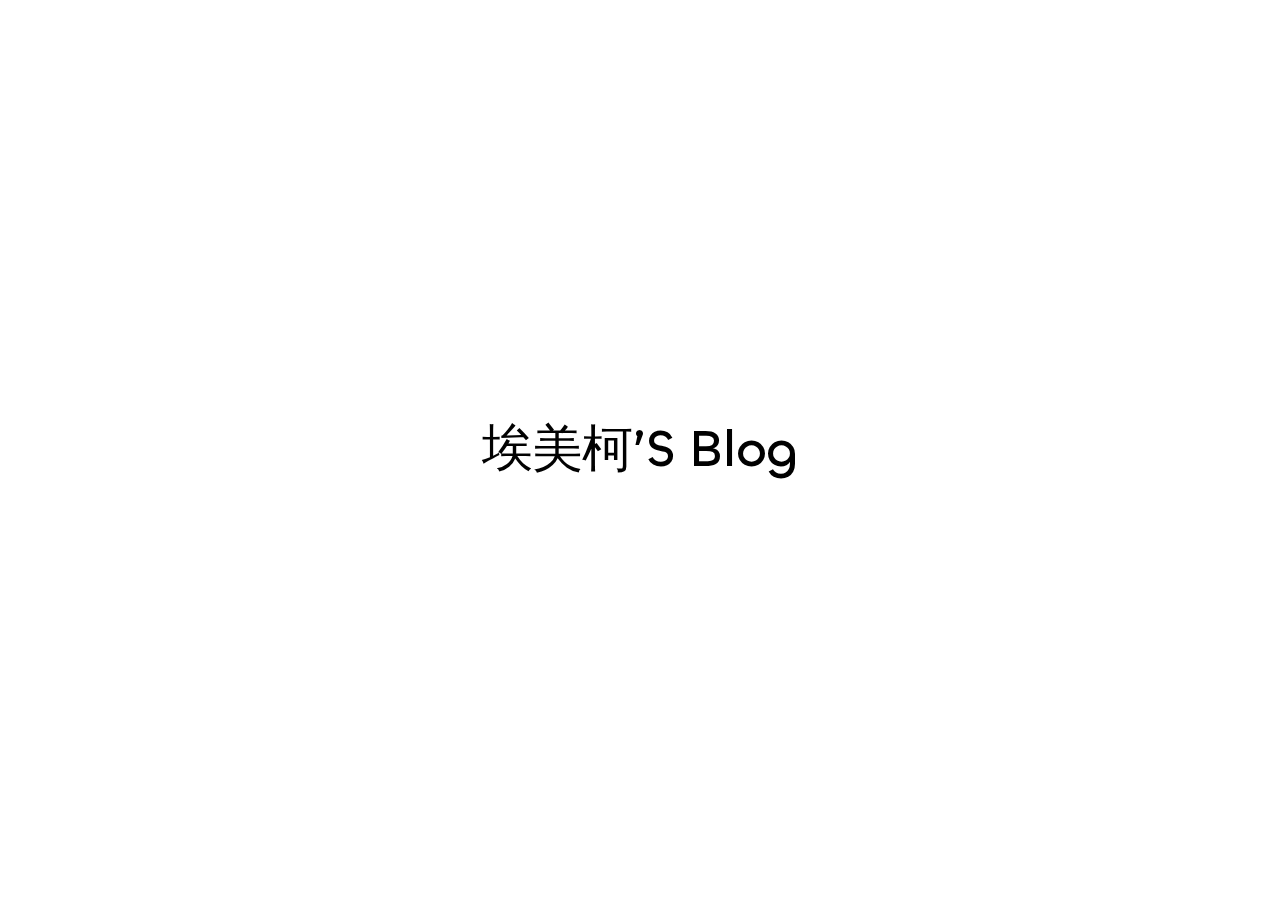
<file: archives/2024/03/index.html>
<!DOCTYPE html>
<html lang="en">
<head>
    <meta charset="utf-8">
    <meta name="viewport" content="width=device-width, initial-scale=1">
    <meta name="keywords" content="Hexo Theme Redefine">
    
    <meta name="author" content="埃美柯’S Blog">
    <!-- preconnect -->
    <link rel="preconnect" href="https://fonts.googleapis.com">
    <link rel="preconnect" href="https://fonts.gstatic.com" crossorigin>

    
    <!--- Seo Part-->
    
    <link rel="canonical" href="http://example.com/archives/2024/03/"/>
    <meta name="robots" content="index,follow">
    <meta name="googlebot" content="index,follow">
    <meta name="revisit-after" content="1 days">
    
        <meta property="og:type" content="website">
<meta property="og:title" content="Hexo">
<meta property="og:url" content="http://example.com/archives/2024/03/index.html">
<meta property="og:site_name" content="Hexo">
<meta property="og:locale" content="en_US">
<meta property="article:author" content="John Doe">
<meta name="twitter:card" content="summary">
    
    
    <!--- Icon Part-->
    <link rel="icon" type="image/png" href="/images/cold.ico" sizes="192x192">
    <link rel="apple-touch-icon" sizes="180x180" href="/images/cold.ico">
    <meta name="theme-color" content="#A31F34">
    <link rel="shortcut icon" href="/images/cold.ico">
    <!--- Page Info-->
    
    <title>
        
            Archive: 2024/3 -
        
        埃美柯’S Blog
    </title>

    
<link rel="stylesheet" href="/fonts/Chillax/chillax.css">


    <!--- Inject Part-->
    

    
        <style>
    :root {
        --preloader-background-color: #fff;
        --preloader-text-color: #000;
    }

    @media (prefers-color-scheme: dark) {
        :root {
            --preloader-background-color: #202124;
            --preloader-text-color: #fff;
        }
    }

    @media (prefers-color-scheme: light) {
        :root {
            --preloader-background-color: #fff;
            --preloader-text-color: #000;
        }
    }

    @media (max-width: 600px) {
        .ml13 {
            font-size: 2.6rem !important; /* Adjust this value as needed */
        }
    }

    .preloader {
        display: flex;
        flex-direction: column;
        gap: 1rem; /* Tailwind 'gap-4' is 1rem */
        align-items: center;
        justify-content: center;
        position: fixed;
        padding: 12px;
        top: 0;
        right: 0;
        bottom: 0;
        left: 0;
        width: 100vw;
        height: 100vh; /* 'h-screen' is 100% of the viewport height */
        background-color: var(--preloader-background-color);
        z-index: 1100; /* 'z-[1100]' sets the z-index */
        transition: opacity 0.2s ease-in-out;
    }

    .ml13 {
        font-size: 3.2rem;
        /* text-transform: uppercase; */
        color: var(--preloader-text-color);
        letter-spacing: -1px;
        font-weight: 500;
        font-family: 'Chillax-Variable', sans-serif;
        text-align: center;
    }

    .ml13 .word {
        display: inline-flex;
        flex-wrap: wrap;
        white-space: nowrap;
    }

    .ml13 .letter {
        display: inline-block;
        line-height: 1em;
    }
</style>

<div class="preloader">
    
<script src="/js/libs/anime.min.js"></script>

    <h1 class="ml13">
        埃美柯’S Blog
    </h1>
    <script>
        var textWrapper = document.querySelector('.ml13');
        // Split text into words
        var words = textWrapper.textContent.trim().split(' ');

        // Clear the existing content
        textWrapper.innerHTML = '';

        // Wrap each word and its letters in spans
        words.forEach(function(word) {
            var wordSpan = document.createElement('span');
            wordSpan.classList.add('word');
            wordSpan.innerHTML = word.replace(/\S/g, "<span class='letter'>$&</span>");
            textWrapper.appendChild(wordSpan);
            textWrapper.appendChild(document.createTextNode(' ')); // Add space between words
        });


        anime.timeline({loop: true})
            .add({
                targets: '.ml13 .letter',
                translateY: [100,0],
                translateZ: 0,
                opacity: [0,1],
                easing: "easeOutExpo",
                duration: 1400,
                delay: (el, i) => 300 + 30 * i
            }).add({
            targets: '.ml13 .letter',
            translateY: [0,-100],
            opacity: [1,0],
            easing: "easeInExpo",
            duration: 1200,
            delay: (el, i) => 100 + 30 * i
        });

        let themeStatus = JSON.parse(localStorage.getItem('REDEFINE-THEME-STATUS'))?.isDark;

        // If the theme status is not found in local storage, check the preferred color scheme
        if (themeStatus === undefined || themeStatus === null) {
            if (window.matchMedia && window.matchMedia('(prefers-color-scheme: dark)').matches) {
                themeStatus = 'dark';
            } else {
                themeStatus = 'light';
            }
        }

        // Now you can use the themeStatus variable in your code
        if (themeStatus) {
            document.documentElement.style.setProperty('--preloader-background-color', '#202124');
            document.documentElement.style.setProperty('--preloader-text-color', '#fff');
        } else {
            document.documentElement.style.setProperty('--preloader-background-color', '#fff');
            document.documentElement.style.setProperty('--preloader-text-color', '#000');
        }

        window.addEventListener('load', function () {
            hidePreloaderAfterTimeout(1000); // Hide after 1000 milliseconds once the window has loaded
        });

        // Backup failsafe: Hide preloader after a maximum of 5000 milliseconds, regardless of the window load event
        hidePreloaderAfterTimeout(5000);

        function hidePreloaderAfterTimeout(delay) {
            setTimeout(function () {
                var preloader = document.querySelector('.preloader');
                preloader.style.opacity = '0';
                setTimeout(function () {
                    preloader.style.display = 'none';
                }, 200);
            }, delay);
        }
    </script>
</div>
    

    
<link rel="stylesheet" href="/css/style.css">


    
        
<link rel="stylesheet" href="/assets/build/styles.css">

    

    
<link rel="stylesheet" href="/fonts/fonts.css">

    
<link rel="stylesheet" href="/fonts/Satoshi/satoshi.css">

    <!--- Font Part-->
    
    
    
        <link href="https://fonts.googleapis.com/css2?family=Noto+Sans+SC:wght@400;500;700&display=swap" rel="stylesheet">
    
    


    <script id="hexo-configurations">
    window.config = {"hostname":"example.com","root":"/","language":"en","path":"search.xml"};
    window.theme = {"articles":{"style":{"font_size":"16px","line_height":1.5,"image_border_radius":"14px","image_alignment":"center","image_caption":false,"link_icon":true,"title_alignment":"left","headings_top_spacing":{"h1":"5rem","h2":"4rem","h3":"2.8rem","h4":"2.5rem","h5":"2.2rem","h6":"2rem"}},"word_count":{"enable":true,"count":true,"min2read":true},"author_label":{"enable":true,"auto":false,"list":[]},"code_block":{"copy":true,"style":"mac","font":{"enable":false,"family":null,"url":null}},"toc":{"enable":true,"max_depth":3,"number":false,"expand":true,"init_open":true},"copyright":{"enable":true,"default":"cc_by_nc_sa"},"lazyload":true,"recommendation":{"enable":false,"title":"推荐阅读","limit":3,"mobile_limit":2,"placeholder":"/images/wallhaven-wqery6-light.webp","skip_dirs":[]}},"colors":{"primary":"#A31F34","secondary":null,"default_mode":"light"},"global":{"fonts":{"chinese":{"enable":true,"family":"Noto Sans SC","url":"https://fonts.googleapis.com/css2?family=Noto+Sans+SC:wght@400;500;700&display=swap"},"english":{"enable":false,"family":null,"url":null}},"content_max_width":"1000px","sidebar_width":"210px","hover":{"shadow":true,"scale":false},"scroll_progress":{"bar":true,"percentage":true},"website_counter":{"url":"https://cn.vercount.one/js","enable":true,"site_pv":true,"site_uv":true,"post_pv":true},"single_page":true,"preloader":true,"open_graph":true,"google_analytics":{"enable":false,"id":null}},"home_banner":{"enable":true,"style":"fixed","image":{"light":"/images/eyes.webp","dark":"/images/eyes.webp"},"title":"埃美柯’S Blog","subtitle":{"text":["This is the first message","This is the second message","etc"],"hitokoto":{"enable":false,"api":"https://v1.hitokoto.cn"},"typing_speed":100,"backing_speed":80,"starting_delay":500,"backing_delay":1500,"loop":true,"smart_backspace":true},"text_color":{"light":"#ff4500","dark":"#ff4500"},"text_style":{"title_size":"2.8rem","subtitle_size":"1.5rem","line_height":1.2},"custom_font":{"enable":false,"family":null,"url":null},"social_links":{"enable":true,"style":"default","links":{"github":"https://github.com/micai910/micai910.github.io","instagram":"https://instagram.com","zhihu":"https://instagram.com","twitter":"twitter.com","email":"498158915@qq.com"},"qrs":{"weixin":null}}},"plugins":{"feed":{"enable":false},"aplayer":{"enable":false,"type":"fixed","audios":[{"name":null,"artist":null,"url":null,"cover":null,"lrc":null}]},"mermaid":{"enable":false,"version":"9.3.0"}},"version":"2.6.1","navbar":{"auto_hide":false,"color":{"left":"#ff69b4","right":"#ff69b4","transparency":35},"width":{"home":"1200px","pages":"1000px"},"links":{"Home":{"path":"/","icon":"fa-regular fa-house"},"About":{"icon":"fa-regular fa-user","submenus":{"Me":"/about","Github":"https://github.com/micai910/micai910.github.io","Friends":"/"}}},"search":{"enable":true,"preload":true}},"page_templates":{"friends_column":2,"tags_style":"blur"},"home":{"sidebar":{"enable":true,"position":"left","first_item":"menu","announcement":null,"show_on_mobile":true,"links":null},"article_date_format":"auto","categories":{"enable":true,"limit":3},"tags":{"enable":true,"limit":3}},"footerStart":"2021/4/27 11:45:14"};
    window.lang_ago = {"second":"%s seconds ago","minute":"%s minutes ago","hour":"%s hours ago","day":"%s days ago","week":"%s weeks ago","month":"%s months ago","year":"%s years ago"};
    window.data = {"masonry":false};
  </script>
    
    <!--- Fontawesome Part-->
    
<link rel="stylesheet" href="/fontawesome/fontawesome.min.css">

    
<link rel="stylesheet" href="/fontawesome/brands.min.css">

    
<link rel="stylesheet" href="/fontawesome/solid.min.css">

    
<link rel="stylesheet" href="/fontawesome/regular.min.css">

    
    
    
    
<meta name="generator" content="Hexo 7.1.1"></head>


<body>
<div class="progress-bar-container">
    
        <span class="scroll-progress-bar"></span>
    

    
        <span class="pjax-progress-bar"></span>
<!--        <span class="swup-progress-icon">-->
<!--            <i class="fa-solid fa-circle-notch fa-spin"></i>-->
<!--        </span>-->
    
</div>


<main class="page-container" id="swup">

    

    <div class="main-content-container">


        <div class="main-content-header">
            <header class="navbar-container px-6 md:px-12">

    <div class="navbar-content ">
        <div class="left">
            
            <a class="logo-title" href="/">
                
                埃美柯’S Blog
                
            </a>
        </div>

        <div class="right">
            <!-- PC -->
            <div class="desktop">
                <ul class="navbar-list">
                    
                        
                            

                            <li class="navbar-item">
                                <!-- Menu -->
                                <a class=""
                                   href="/"
                                        >
                                    <i class="fa-regular fa-house fa-fw"></i>
                                    HOME
                                    
                                </a>

                                <!-- Submenu -->
                                
                            </li>
                    
                        
                            

                            <li class="navbar-item">
                                <!-- Menu -->
                                <a class="has-dropdown"
                                   href="#"
                                        onClick=&#34;return false;&#34;>
                                    <i class="fa-regular fa-user fa-fw"></i>
                                    ABOUT
                                    <i class="fa-solid fa-chevron-down fa-fw"></i>
                                </a>

                                <!-- Submenu -->
                                
                                    <ul class="sub-menu">
                                        
                                            <li>
                                                <a href="/about">
                                                    ME
                                                </a>
                                            </li>
                                        
                                            <li>
                                                <a target="_blank" rel="noopener" href="https://github.com/micai910/micai910.github.io">
                                                    GITHUB
                                                </a>
                                            </li>
                                        
                                            <li>
                                                <a href="/">
                                                    FRIENDS
                                                </a>
                                            </li>
                                        
                                    </ul>
                                
                            </li>
                    
                    
                        <li class="navbar-item search search-popup-trigger">
                            <i class="fa-solid fa-magnifying-glass"></i>
                        </li>
                    
                </ul>
            </div>
            <!-- Mobile -->
            <div class="mobile">
                
                    <div class="icon-item search search-popup-trigger"><i class="fa-solid fa-magnifying-glass"></i>
                    </div>
                
                <div class="icon-item navbar-bar">
                    <div class="navbar-bar-middle"></div>
                </div>
            </div>
        </div>
    </div>

    <!-- Mobile sheet -->
    <div class="navbar-drawer h-screen w-full absolute top-0 left-0 bg-background-color flex flex-col justify-between">
        <ul class="drawer-navbar-list flex flex-col px-4 justify-center items-start">
            
                
                    

                    <li class="drawer-navbar-item text-base my-1.5 flex flex-col w-full">
                        
                        <a class="py-1.5 px-2 flex flex-row items-center justify-between gap-1 hover:!text-primary active:!text-primary text-2xl font-semibold group border-b border-border-color hover:border-primary w-full "
                           href="/"
                        >
                            <span>
                                HOME
                            </span>
                            
                                <i class="fa-regular fa-house fa-sm fa-fw"></i>
                            
                        </a>
                        

                        
                    </li>
            
                
                    

                    <li class="drawer-navbar-item-sub text-base my-1.5 flex flex-col w-full">
                        
                        <div class="py-1.5 px-2 flex flex-row items-center justify-between gap-1 hover:!text-primary active:!text-primary cursor-pointer text-2xl font-semibold group border-b border-border-color hover:border-primary w-full "
                             navbar-data-toggle="submenu-About"
                        >
                            <span>
                                ABOUT
                            </span>
                            
                                <i class="fa-solid fa-chevron-right fa-sm fa-fw transition-all"></i>
                            
                        </div>
                        

                        
                            <div class="flex-col items-start px-2 py-2 hidden" data-target="submenu-About">
                                
                                    <div class="drawer-navbar-item text-base flex flex-col justify-center items-start hover:underline active:underline hover:underline-offset-1 rounded-3xl">
                                        <a class=" text-third-text-color text-xl"
                                           href="/about">ME</a>
                                    </div>
                                
                                    <div class="drawer-navbar-item text-base flex flex-col justify-center items-start hover:underline active:underline hover:underline-offset-1 rounded-3xl">
                                        <a class=" text-third-text-color text-xl"
                                           target="_blank" rel="noopener" href="https://github.com/micai910/micai910.github.io">GITHUB</a>
                                    </div>
                                
                                    <div class="drawer-navbar-item text-base flex flex-col justify-center items-start hover:underline active:underline hover:underline-offset-1 rounded-3xl">
                                        <a class=" text-third-text-color text-xl"
                                           href="/">FRIENDS</a>
                                    </div>
                                
                            </div>
                        
                    </li>
            

            
            
        </ul>

        <div class="statistics flex justify-around my-2.5">
    <a class="item tag-count-item flex flex-col justify-center items-center w-20" href="/tags">
        <div class="number text-2xl sm:text-xl text-second-text-color font-semibold">0</div>
        <div class="label text-third-text-color text-sm">Tags</div>
    </a>
    <a class="item tag-count-item flex flex-col justify-center items-center w-20" href="/categories">
        <div class="number text-2xl sm:text-xl text-second-text-color font-semibold">0</div>
        <div class="label text-third-text-color text-sm">Categories</div>
    </a>
    <a class="item tag-count-item flex flex-col justify-center items-center w-20" href="/archives">
        <div class="number text-2xl sm:text-xl text-second-text-color font-semibold">1</div>
        <div class="label text-third-text-color text-sm">Posts</div>
    </a>
</div>
    </div>

    <div class="window-mask"></div>

</header>


        </div>

        <div class="main-content-body">

            

            <div class="main-content">

                
                    <div class="archive-container shadow-none hover:shadow-none sm:shadow-redefine sm:hover:shadow-redefine-hover">
    

<div class="archive-list-container">
    
        <section class="archive-item mb-spacing-unit last:mb-0">
            <div class="archive-item-header flex flex-row items-center mb-2">
                <span class="archive-year font-semibold text-3xl mr-2">2024</span>
                <span class="archive-year-post-count text-xs md:text-sm font-bold rounded-small bg-third-background-color py-[2px] px-[10px] border border-border-color">1</span>
            </div>
            <ul class="article-list pl-0 md:pl-8 text-lg leading-[1.5]">
              
                
                    
                    <li class="article-item space-y-2 px-6 pt-10 pb-2 text-xl relative border-l-2 border-border-color" date-is='03-13'>
                
                    
                        <a href="/2024/03/13/hello-world/" class="block overflow-hidden w-fit">
                            <span class="article-title mb-0.5 text-2xl">Hello World</span>
                        </a>
                    
              
            </ul>
        </section>
    
</div>

</div>

                

            </div>

            

        </div>

        <div class="main-content-footer">
            <footer class="footer mt-5 py-5 h-auto text-base text-third-text-color relative border-t-2 border-t-border-color">
    <div class="info-container py-3 text-center">
        
        <div class="text-center">
            &copy;
            
              <span>2021</span>
              -
            
            2024&nbsp;&nbsp;<i class="fa-solid fa-heart fa-beat" style="--fa-animation-duration: 0.5s; color: #f54545"></i>&nbsp;&nbsp;<a href="/">埃美柯’S Blog</a>
            
                
                <p class="post-count space-x-0.5">
                    <span>
                        1 posts in total
                    </span>
                    
                </p>
            
        </div>
        
            <script data-swup-reload-script src="https://cn.vercount.one/js"></script>
            <div class="relative text-center lg:absolute lg:right-[20px] lg:top-1/2 lg:-translate-y-1/2 lg:text-right">
                
                    <span id="busuanzi_container_site_uv" class="lg:!block">
                        <span class="text-sm">VISITOR COUNT</span>
                        <span id="busuanzi_value_site_uv"></span>
                    </span>
                
                
                    <span id="busuanzi_container_site_pv" class="lg:!block">
                        <span class="text-sm">TOTAL PAGE VIEWS</span>
                        <span id="busuanzi_value_site_pv"></span>
                    </span>
                
            </div>
        
        <div class="relative text-center lg:absolute lg:left-[20px] lg:top-1/2 lg:-translate-y-1/2 lg:text-left">
            <span class="lg:block text-sm">POWERED BY <?xml version="1.0" encoding="utf-8"?><!DOCTYPE svg PUBLIC "-//W3C//DTD SVG 1.1//EN" "http://www.w3.org/Graphics/SVG/1.1/DTD/svg11.dtd"><svg class="relative top-[2px] inline-block align-baseline" version="1.1" id="圖層_1" xmlns="http://www.w3.org/2000/svg" xmlns:xlink="http://www.w3.org/1999/xlink" x="0px" y="0px" width="1rem" height="1rem" viewBox="0 0 512 512" enable-background="new 0 0 512 512" xml:space="preserve"><path fill="#0E83CD" d="M256.4,25.8l-200,115.5L56,371.5l199.6,114.7l200-115.5l0.4-230.2L256.4,25.8z M349,354.6l-18.4,10.7l-18.6-11V275H200v79.6l-18.4,10.7l-18.6-11v-197l18.5-10.6l18.5,10.8V237h112v-79.6l18.5-10.6l18.5,10.8V354.6z"/></svg><a target="_blank" class="text-base" href="https://hexo.io">Hexo</a></span>
            <span class="text-sm lg:block">THEME&nbsp;<a class="text-base" target="_blank" href="https://github.com/EvanNotFound/hexo-theme-redefine">Redefine v2.6.1</a></span>
        </div>
        
        
            <div>
                Blog up for <span class="odometer" id="runtime_days" ></span> days <span class="odometer" id="runtime_hours"></span> hrs <span class="odometer" id="runtime_minutes"></span> Min <span class="odometer" id="runtime_seconds"></span> Sec
            </div>
        
        
            <script data-swup-reload-script>
                try {
                    function odometer_init() {
                    const elements = document.querySelectorAll('.odometer');
                    elements.forEach(el => {
                        new Odometer({
                            el,
                            format: '( ddd).dd',
                            duration: 200
                        });
                    });
                    }
                    odometer_init();
                } catch (error) {}
            </script>
        
        
        
    </div>  
</footer>
        </div>
    </div>

    

    <div class="right-side-tools-container">
        <div class="side-tools-container">
    <ul class="hidden-tools-list">
        <li class="right-bottom-tools tool-font-adjust-plus flex justify-center items-center">
            <i class="fa-regular fa-magnifying-glass-plus"></i>
        </li>

        <li class="right-bottom-tools tool-font-adjust-minus flex justify-center items-center">
            <i class="fa-regular fa-magnifying-glass-minus"></i>
        </li>

        <li class="right-bottom-tools tool-dark-light-toggle flex justify-center items-center">
            <i class="fa-regular fa-moon"></i>
        </li>

        <!-- rss -->
        

        

        <li class="right-bottom-tools tool-scroll-to-bottom flex justify-center items-center">
            <i class="fa-regular fa-arrow-down"></i>
        </li>
    </ul>

    <ul class="visible-tools-list">
        <li class="right-bottom-tools toggle-tools-list flex justify-center items-center">
            <i class="fa-regular fa-cog fa-spin"></i>
        </li>
        
            <li class="right-bottom-tools tool-scroll-to-top flex justify-center items-center">
                <i class="arrow-up fas fa-arrow-up"></i>
                <span class="percent"></span>
            </li>
        
        
    </ul>
</div>

    </div>

    <div class="image-viewer-container">
    <img src="">
</div>


    
        <div class="search-pop-overlay">
    <div class="popup search-popup">
        <div class="search-header">
          <span class="search-input-field-pre">
            <i class="fa-solid fa-keyboard"></i>
          </span>
            <div class="search-input-container">
                <input autocomplete="off"
                       autocorrect="off"
                       autocapitalize="off"
                       placeholder="Search..."
                       spellcheck="false"
                       type="search"
                       class="search-input"
                >
            </div>
            <span class="popup-btn-close">
                <i class="fa-solid fa-times"></i>
            </span>
        </div>
        <div id="search-result">
            <div id="no-result">
                <i class="fa-solid fa-spinner fa-spin-pulse fa-5x fa-fw"></i>
            </div>
        </div>
    </div>
</div>

    

</main>


    
<script src="/js/libs/Swup.min.js"></script>

<script src="/js/libs/SwupSlideTheme.min.js"></script>

<script src="/js/libs/SwupScriptsPlugin.min.js"></script>

<script src="/js/libs/SwupProgressPlugin.min.js"></script>

<script src="/js/libs/SwupScrollPlugin.min.js"></script>

<script src="/js/libs/SwupPreloadPlugin.min.js"></script>

<script>
    const swup = new Swup({
        plugins: [
            new SwupScriptsPlugin({
                optin: true,
            }),
            new SwupProgressPlugin(),
            new SwupScrollPlugin({
                offset: 80,
            }),
            new SwupSlideTheme({
                mainElement: ".main-content-body",
            }),
            new SwupPreloadPlugin(),
        ],
        containers: ["#swup"],
    });
</script>







<script src="/js/tools/imageViewer.js" type="module"></script>

<script src="/js/utils.js" type="module"></script>

<script src="/js/main.js" type="module"></script>

<script src="/js/layouts/navbarShrink.js" type="module"></script>

<script src="/js/tools/scrollTopBottom.js" type="module"></script>

<script src="/js/tools/lightDarkSwitch.js" type="module"></script>

<script src="/js/layouts/categoryList.js" type="module"></script>



    
<script src="/js/tools/localSearch.js" type="module"></script>




    
<script src="/js/tools/codeBlock.js" type="module"></script>




    
<script src="/js/layouts/lazyload.js" type="module"></script>




    
<script src="/js/tools/runtime.js"></script>

    
<script src="/js/libs/odometer.min.js"></script>

    
<link rel="stylesheet" href="/assets/odometer-theme-minimal.css">




  
<script src="/js/libs/Typed.min.js"></script>

  
<script src="/js/plugins/typed.js" type="module"></script>









<div class="post-scripts" data-swup-reload-script>
    
        
<script src="/js/tools/tocToggle.js" type="module"></script>

<script src="/js/layouts/toc.js" type="module"></script>

<script src="/js/plugins/tabs.js" type="module"></script>

    
</div>


</body>
</html>
</file>
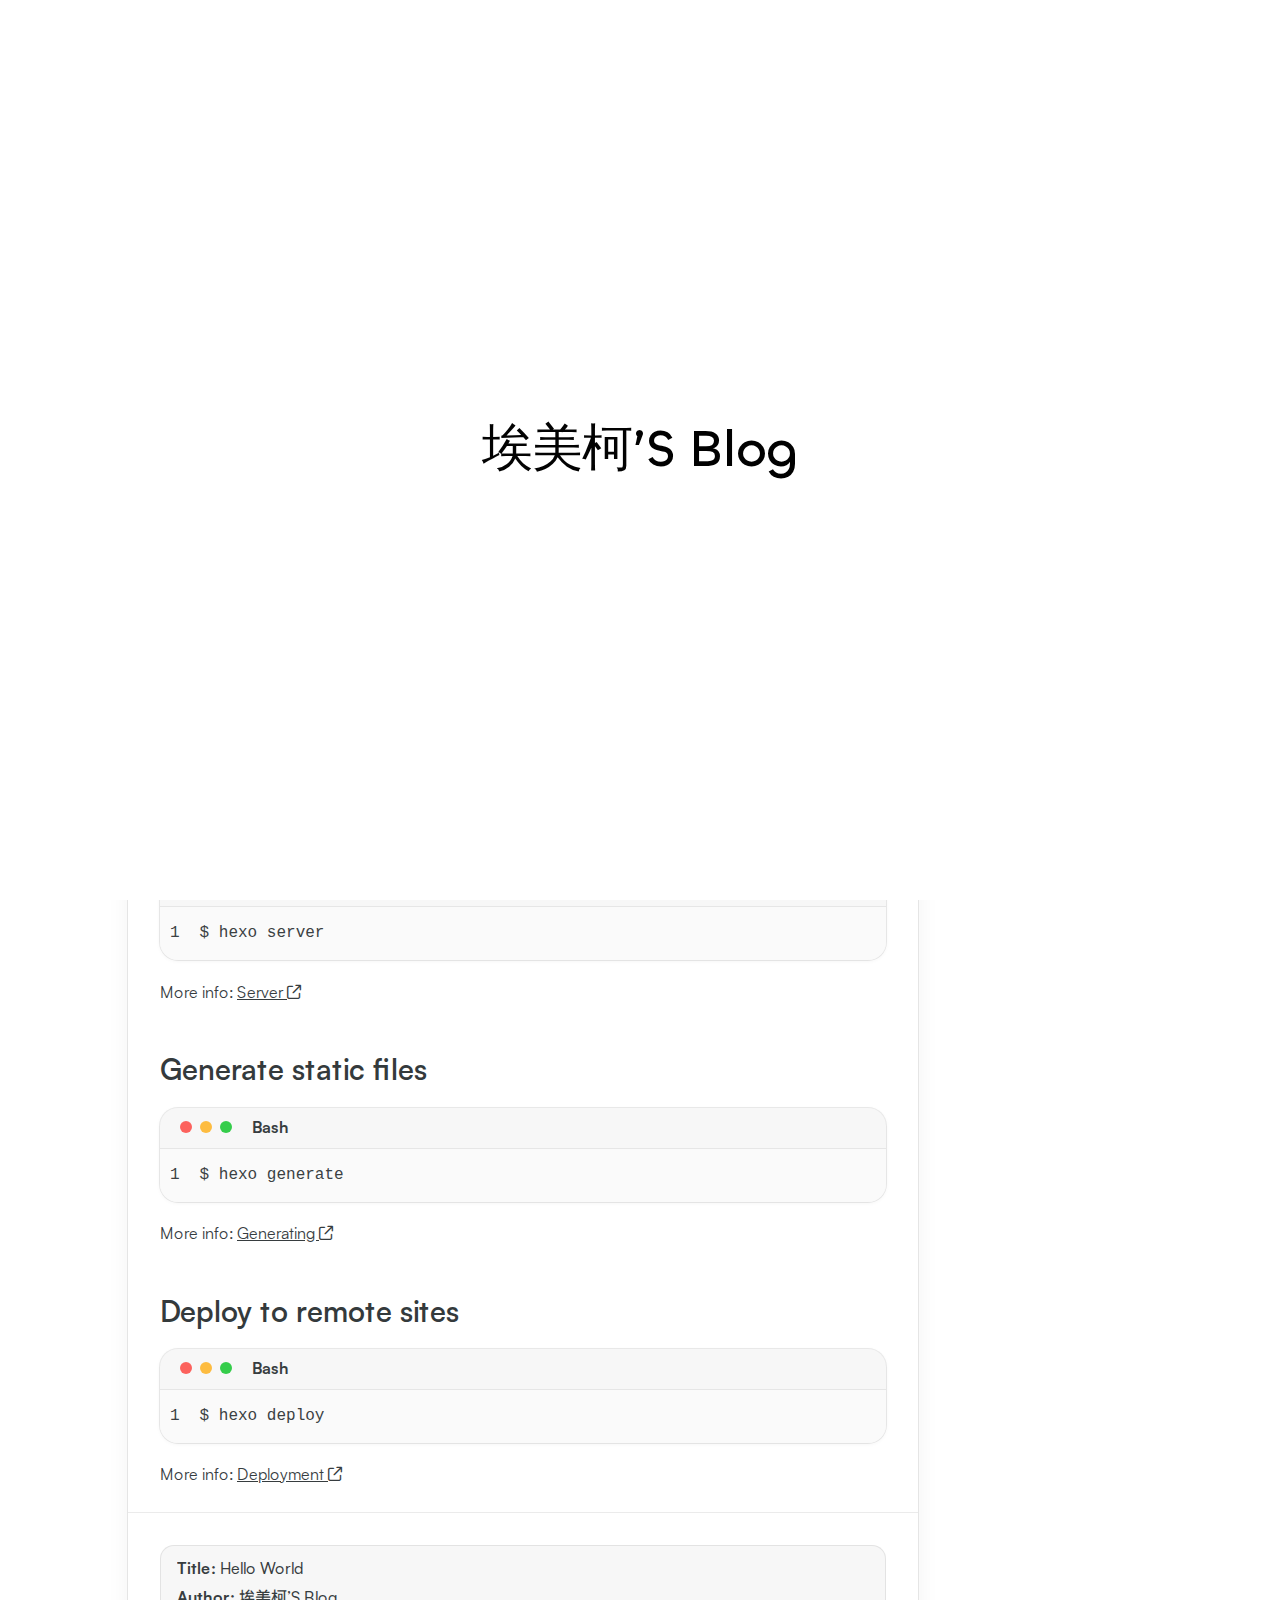
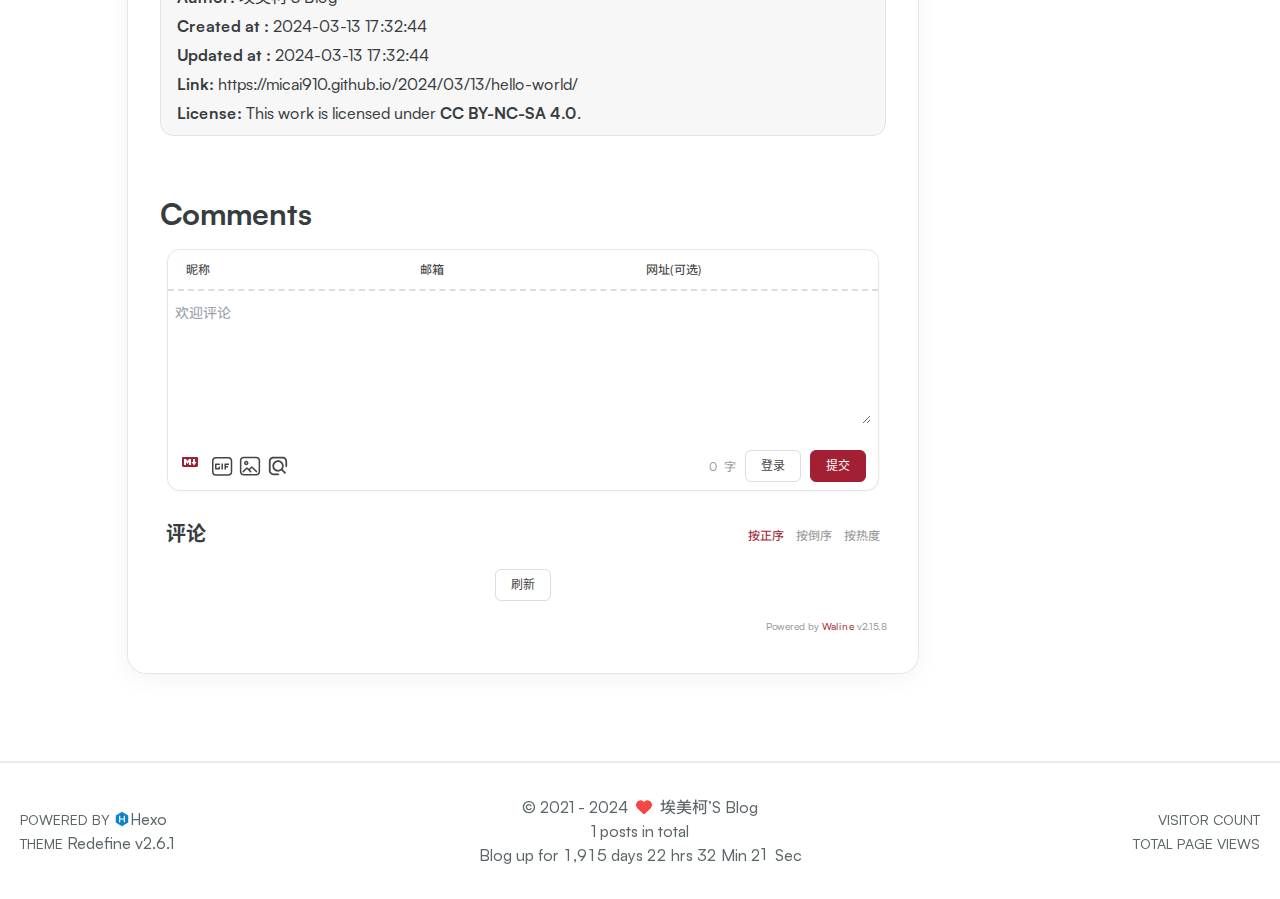
<file: 2024/03/13/hello-world/index.html>
<!DOCTYPE html>
<html lang="en">
<head>
    <meta charset="utf-8">
    <meta name="viewport" content="width=device-width, initial-scale=1">
    <meta name="keywords" content="Hexo Theme Redefine">
    
    <meta name="author" content="埃美柯’S Blog">
    <!-- preconnect -->
    <link rel="preconnect" href="https://fonts.googleapis.com">
    <link rel="preconnect" href="https://fonts.gstatic.com" crossorigin>

    
    <!--- Seo Part-->
    
    <link rel="canonical" href="http://example.com/2024/03/13/hello-world/"/>
    <meta name="robots" content="index,follow">
    <meta name="googlebot" content="index,follow">
    <meta name="revisit-after" content="1 days">
    
        <meta name="description" content="Welcome to Hexo ! This is your very first post. Check documentation  for more info. If you get any problems when using Hexo, you can find the answer in troubleshooting  or you can ask me on GitHub . Q">
<meta property="og:type" content="article">
<meta property="og:title" content="Hello World">
<meta property="og:url" content="http://example.com/2024/03/13/hello-world/index.html">
<meta property="og:site_name" content="Hexo">
<meta property="og:description" content="Welcome to Hexo ! This is your very first post. Check documentation  for more info. If you get any problems when using Hexo, you can find the answer in troubleshooting  or you can ask me on GitHub . Q">
<meta property="og:locale" content="en_US">
<meta property="article:published_time" content="2024-03-13T09:32:44.022Z">
<meta property="article:modified_time" content="2024-03-13T09:32:44.022Z">
<meta property="article:author" content="John Doe">
<meta name="twitter:card" content="summary">
    
    
    <!--- Icon Part-->
    <link rel="icon" type="image/png" href="/images/cold.ico" sizes="192x192">
    <link rel="apple-touch-icon" sizes="180x180" href="/images/cold.ico">
    <meta name="theme-color" content="#A31F34">
    <link rel="shortcut icon" href="/images/cold.ico">
    <!--- Page Info-->
    
    <title>
        
            Hello World -
        
        埃美柯’S Blog
    </title>

    
<link rel="stylesheet" href="/fonts/Chillax/chillax.css">


    <!--- Inject Part-->
    

    
        <style>
    :root {
        --preloader-background-color: #fff;
        --preloader-text-color: #000;
    }

    @media (prefers-color-scheme: dark) {
        :root {
            --preloader-background-color: #202124;
            --preloader-text-color: #fff;
        }
    }

    @media (prefers-color-scheme: light) {
        :root {
            --preloader-background-color: #fff;
            --preloader-text-color: #000;
        }
    }

    @media (max-width: 600px) {
        .ml13 {
            font-size: 2.6rem !important; /* Adjust this value as needed */
        }
    }

    .preloader {
        display: flex;
        flex-direction: column;
        gap: 1rem; /* Tailwind 'gap-4' is 1rem */
        align-items: center;
        justify-content: center;
        position: fixed;
        padding: 12px;
        top: 0;
        right: 0;
        bottom: 0;
        left: 0;
        width: 100vw;
        height: 100vh; /* 'h-screen' is 100% of the viewport height */
        background-color: var(--preloader-background-color);
        z-index: 1100; /* 'z-[1100]' sets the z-index */
        transition: opacity 0.2s ease-in-out;
    }

    .ml13 {
        font-size: 3.2rem;
        /* text-transform: uppercase; */
        color: var(--preloader-text-color);
        letter-spacing: -1px;
        font-weight: 500;
        font-family: 'Chillax-Variable', sans-serif;
        text-align: center;
    }

    .ml13 .word {
        display: inline-flex;
        flex-wrap: wrap;
        white-space: nowrap;
    }

    .ml13 .letter {
        display: inline-block;
        line-height: 1em;
    }
</style>

<div class="preloader">
    
<script src="/js/libs/anime.min.js"></script>

    <h1 class="ml13">
        埃美柯’S Blog
    </h1>
    <script>
        var textWrapper = document.querySelector('.ml13');
        // Split text into words
        var words = textWrapper.textContent.trim().split(' ');

        // Clear the existing content
        textWrapper.innerHTML = '';

        // Wrap each word and its letters in spans
        words.forEach(function(word) {
            var wordSpan = document.createElement('span');
            wordSpan.classList.add('word');
            wordSpan.innerHTML = word.replace(/\S/g, "<span class='letter'>$&</span>");
            textWrapper.appendChild(wordSpan);
            textWrapper.appendChild(document.createTextNode(' ')); // Add space between words
        });


        anime.timeline({loop: true})
            .add({
                targets: '.ml13 .letter',
                translateY: [100,0],
                translateZ: 0,
                opacity: [0,1],
                easing: "easeOutExpo",
                duration: 1400,
                delay: (el, i) => 300 + 30 * i
            }).add({
            targets: '.ml13 .letter',
            translateY: [0,-100],
            opacity: [1,0],
            easing: "easeInExpo",
            duration: 1200,
            delay: (el, i) => 100 + 30 * i
        });

        let themeStatus = JSON.parse(localStorage.getItem('REDEFINE-THEME-STATUS'))?.isDark;

        // If the theme status is not found in local storage, check the preferred color scheme
        if (themeStatus === undefined || themeStatus === null) {
            if (window.matchMedia && window.matchMedia('(prefers-color-scheme: dark)').matches) {
                themeStatus = 'dark';
            } else {
                themeStatus = 'light';
            }
        }

        // Now you can use the themeStatus variable in your code
        if (themeStatus) {
            document.documentElement.style.setProperty('--preloader-background-color', '#202124');
            document.documentElement.style.setProperty('--preloader-text-color', '#fff');
        } else {
            document.documentElement.style.setProperty('--preloader-background-color', '#fff');
            document.documentElement.style.setProperty('--preloader-text-color', '#000');
        }

        window.addEventListener('load', function () {
            hidePreloaderAfterTimeout(1000); // Hide after 1000 milliseconds once the window has loaded
        });

        // Backup failsafe: Hide preloader after a maximum of 5000 milliseconds, regardless of the window load event
        hidePreloaderAfterTimeout(5000);

        function hidePreloaderAfterTimeout(delay) {
            setTimeout(function () {
                var preloader = document.querySelector('.preloader');
                preloader.style.opacity = '0';
                setTimeout(function () {
                    preloader.style.display = 'none';
                }, 200);
            }, delay);
        }
    </script>
</div>
    

    
<link rel="stylesheet" href="/css/style.css">


    
        
<link rel="stylesheet" href="/assets/build/styles.css">

    

    
<link rel="stylesheet" href="/fonts/fonts.css">

    
<link rel="stylesheet" href="/fonts/Satoshi/satoshi.css">

    <!--- Font Part-->
    
    
    
        <link href="https://fonts.googleapis.com/css2?family=Noto+Sans+SC:wght@400;500;700&display=swap" rel="stylesheet">
    
    


    <script id="hexo-configurations">
    window.config = {"hostname":"example.com","root":"/","language":"en","path":"search.xml"};
    window.theme = {"articles":{"style":{"font_size":"16px","line_height":1.5,"image_border_radius":"14px","image_alignment":"center","image_caption":false,"link_icon":true,"title_alignment":"left","headings_top_spacing":{"h1":"5rem","h2":"4rem","h3":"2.8rem","h4":"2.5rem","h5":"2.2rem","h6":"2rem"}},"word_count":{"enable":true,"count":true,"min2read":true},"author_label":{"enable":true,"auto":false,"list":[]},"code_block":{"copy":true,"style":"mac","font":{"enable":false,"family":null,"url":null}},"toc":{"enable":true,"max_depth":3,"number":false,"expand":true,"init_open":true},"copyright":{"enable":true,"default":"cc_by_nc_sa"},"lazyload":true,"recommendation":{"enable":false,"title":"推荐阅读","limit":3,"mobile_limit":2,"placeholder":"/images/wallhaven-wqery6-light.webp","skip_dirs":[]}},"colors":{"primary":"#A31F34","secondary":null,"default_mode":"light"},"global":{"fonts":{"chinese":{"enable":true,"family":"Noto Sans SC","url":"https://fonts.googleapis.com/css2?family=Noto+Sans+SC:wght@400;500;700&display=swap"},"english":{"enable":false,"family":null,"url":null}},"content_max_width":"1000px","sidebar_width":"210px","hover":{"shadow":true,"scale":false},"scroll_progress":{"bar":true,"percentage":true},"website_counter":{"url":"https://cn.vercount.one/js","enable":true,"site_pv":true,"site_uv":true,"post_pv":true},"single_page":true,"preloader":true,"open_graph":true,"google_analytics":{"enable":false,"id":null}},"home_banner":{"enable":true,"style":"fixed","image":{"light":"/images/eyes.webp","dark":"/images/eyes.webp"},"title":"埃美柯’S Blog","subtitle":{"text":["This is the first message","This is the second message","etc"],"hitokoto":{"enable":false,"api":"https://v1.hitokoto.cn"},"typing_speed":100,"backing_speed":80,"starting_delay":500,"backing_delay":1500,"loop":true,"smart_backspace":true},"text_color":{"light":"#ff4500","dark":"#ff4500"},"text_style":{"title_size":"2.8rem","subtitle_size":"1.5rem","line_height":1.2},"custom_font":{"enable":false,"family":null,"url":null},"social_links":{"enable":true,"style":"default","links":{"github":"https://github.com/micai910/micai910.github.io","instagram":"https://instagram.com","zhihu":"https://instagram.com","twitter":"twitter.com","email":"498158915@qq.com"},"qrs":{"weixin":null}}},"plugins":{"feed":{"enable":false},"aplayer":{"enable":false,"type":"fixed","audios":[{"name":null,"artist":null,"url":null,"cover":null,"lrc":null}]},"mermaid":{"enable":false,"version":"9.3.0"}},"version":"2.6.1","navbar":{"auto_hide":false,"color":{"left":"#ff69b4","right":"#ff69b4","transparency":35},"width":{"home":"1200px","pages":"1000px"},"links":{"Home":{"path":"/","icon":"fa-regular fa-house"},"About":{"icon":"fa-regular fa-user","submenus":{"Me":"/about","Github":"https://github.com/micai910/micai910.github.io","Friends":"/"}}},"search":{"enable":true,"preload":true}},"page_templates":{"friends_column":2,"tags_style":"blur"},"home":{"sidebar":{"enable":true,"position":"left","first_item":"menu","announcement":null,"show_on_mobile":true,"links":null},"article_date_format":"auto","categories":{"enable":true,"limit":3},"tags":{"enable":true,"limit":3}},"footerStart":"2021/4/27 11:45:14"};
    window.lang_ago = {"second":"%s seconds ago","minute":"%s minutes ago","hour":"%s hours ago","day":"%s days ago","week":"%s weeks ago","month":"%s months ago","year":"%s years ago"};
    window.data = {"masonry":false};
  </script>
    
    <!--- Fontawesome Part-->
    
<link rel="stylesheet" href="/fontawesome/fontawesome.min.css">

    
<link rel="stylesheet" href="/fontawesome/brands.min.css">

    
<link rel="stylesheet" href="/fontawesome/solid.min.css">

    
<link rel="stylesheet" href="/fontawesome/regular.min.css">

    
    
    
    
<meta name="generator" content="Hexo 7.1.1"></head>


<body>
<div class="progress-bar-container">
    
        <span class="scroll-progress-bar"></span>
    

    
        <span class="pjax-progress-bar"></span>
<!--        <span class="swup-progress-icon">-->
<!--            <i class="fa-solid fa-circle-notch fa-spin"></i>-->
<!--        </span>-->
    
</div>


<main class="page-container" id="swup">

    

    <div class="main-content-container">


        <div class="main-content-header">
            <header class="navbar-container px-6 md:px-12">

    <div class="navbar-content ">
        <div class="left">
            
            <a class="logo-title" href="/">
                
                埃美柯’S Blog
                
            </a>
        </div>

        <div class="right">
            <!-- PC -->
            <div class="desktop">
                <ul class="navbar-list">
                    
                        
                            

                            <li class="navbar-item">
                                <!-- Menu -->
                                <a class=""
                                   href="/"
                                        >
                                    <i class="fa-regular fa-house fa-fw"></i>
                                    HOME
                                    
                                </a>

                                <!-- Submenu -->
                                
                            </li>
                    
                        
                            

                            <li class="navbar-item">
                                <!-- Menu -->
                                <a class="has-dropdown"
                                   href="#"
                                        onClick=&#34;return false;&#34;>
                                    <i class="fa-regular fa-user fa-fw"></i>
                                    ABOUT
                                    <i class="fa-solid fa-chevron-down fa-fw"></i>
                                </a>

                                <!-- Submenu -->
                                
                                    <ul class="sub-menu">
                                        
                                            <li>
                                                <a href="/about">
                                                    ME
                                                </a>
                                            </li>
                                        
                                            <li>
                                                <a target="_blank" rel="noopener" href="https://github.com/micai910/micai910.github.io">
                                                    GITHUB
                                                </a>
                                            </li>
                                        
                                            <li>
                                                <a href="/">
                                                    FRIENDS
                                                </a>
                                            </li>
                                        
                                    </ul>
                                
                            </li>
                    
                    
                        <li class="navbar-item search search-popup-trigger">
                            <i class="fa-solid fa-magnifying-glass"></i>
                        </li>
                    
                </ul>
            </div>
            <!-- Mobile -->
            <div class="mobile">
                
                    <div class="icon-item search search-popup-trigger"><i class="fa-solid fa-magnifying-glass"></i>
                    </div>
                
                <div class="icon-item navbar-bar">
                    <div class="navbar-bar-middle"></div>
                </div>
            </div>
        </div>
    </div>

    <!-- Mobile sheet -->
    <div class="navbar-drawer h-screen w-full absolute top-0 left-0 bg-background-color flex flex-col justify-between">
        <ul class="drawer-navbar-list flex flex-col px-4 justify-center items-start">
            
                
                    

                    <li class="drawer-navbar-item text-base my-1.5 flex flex-col w-full">
                        
                        <a class="py-1.5 px-2 flex flex-row items-center justify-between gap-1 hover:!text-primary active:!text-primary text-2xl font-semibold group border-b border-border-color hover:border-primary w-full "
                           href="/"
                        >
                            <span>
                                HOME
                            </span>
                            
                                <i class="fa-regular fa-house fa-sm fa-fw"></i>
                            
                        </a>
                        

                        
                    </li>
            
                
                    

                    <li class="drawer-navbar-item-sub text-base my-1.5 flex flex-col w-full">
                        
                        <div class="py-1.5 px-2 flex flex-row items-center justify-between gap-1 hover:!text-primary active:!text-primary cursor-pointer text-2xl font-semibold group border-b border-border-color hover:border-primary w-full "
                             navbar-data-toggle="submenu-About"
                        >
                            <span>
                                ABOUT
                            </span>
                            
                                <i class="fa-solid fa-chevron-right fa-sm fa-fw transition-all"></i>
                            
                        </div>
                        

                        
                            <div class="flex-col items-start px-2 py-2 hidden" data-target="submenu-About">
                                
                                    <div class="drawer-navbar-item text-base flex flex-col justify-center items-start hover:underline active:underline hover:underline-offset-1 rounded-3xl">
                                        <a class=" text-third-text-color text-xl"
                                           href="/about">ME</a>
                                    </div>
                                
                                    <div class="drawer-navbar-item text-base flex flex-col justify-center items-start hover:underline active:underline hover:underline-offset-1 rounded-3xl">
                                        <a class=" text-third-text-color text-xl"
                                           target="_blank" rel="noopener" href="https://github.com/micai910/micai910.github.io">GITHUB</a>
                                    </div>
                                
                                    <div class="drawer-navbar-item text-base flex flex-col justify-center items-start hover:underline active:underline hover:underline-offset-1 rounded-3xl">
                                        <a class=" text-third-text-color text-xl"
                                           href="/">FRIENDS</a>
                                    </div>
                                
                            </div>
                        
                    </li>
            

            
            
        </ul>

        <div class="statistics flex justify-around my-2.5">
    <a class="item tag-count-item flex flex-col justify-center items-center w-20" href="/tags">
        <div class="number text-2xl sm:text-xl text-second-text-color font-semibold">0</div>
        <div class="label text-third-text-color text-sm">Tags</div>
    </a>
    <a class="item tag-count-item flex flex-col justify-center items-center w-20" href="/categories">
        <div class="number text-2xl sm:text-xl text-second-text-color font-semibold">0</div>
        <div class="label text-third-text-color text-sm">Categories</div>
    </a>
    <a class="item tag-count-item flex flex-col justify-center items-center w-20" href="/archives">
        <div class="number text-2xl sm:text-xl text-second-text-color font-semibold">1</div>
        <div class="label text-third-text-color text-sm">Posts</div>
    </a>
</div>
    </div>

    <div class="window-mask"></div>

</header>


        </div>

        <div class="main-content-body">

            

            <div class="main-content">

                
                    <div class="post-page-container flex relative justify-between box-border w-full h-full">
    <div class="article-content-container">

        <div class="article-title relative w-full">
            
                <div class="w-full flex items-center pt-6 justify-start">
                    <h1 class="article-title-regular text-second-text-color text-4xl md:text-6xl font-bold px-2 sm:px-6 md:px-8 py-3">Hello World</h1>
                </div>
            
            </div>

        
            <div class="article-header flex flex-row gap-2 items-center px-2 sm:px-6 md:px-8">
                <div class="avatar w-[46px] h-[46px] flex-shrink-0 rounded-medium border border-border-color p-[1px]">
                    <img src="/images/cold.ico">
                </div>
                <div class="info flex flex-col justify-between">
                    <div class="author flex items-center">
                        <span class="name text-default-text-color text-lg font-semibold">埃美柯’S Blog</span>
                        
                            <span class="author-label ml-1.5 text-xs px-2 py-0.5 rounded-small text-third-text-color border border-shadow-color-1">Lv1</span>
                        
                    </div>
                    <div class="meta-info">
                        <div class="article-meta-info">
    <span class="article-date article-meta-item">
        <i class="fa-regular fa-pen-fancy"></i>&nbsp;
        <span class="desktop">2024-03-13 17:32:44</span>
        <span class="mobile">2024-03-13 17:32:44</span>
        <span class="hover-info">Created</span>
    </span>
    
        <span class="article-date article-meta-item">
            <i class="fa-regular fa-wrench"></i>&nbsp;
            <span class="desktop">2024-03-13 17:32:44</span>
            <span class="mobile">2024-03-13 17:32:44</span>
            <span class="hover-info">Updated</span>
        </span>
    

    
    

    
    
    
    
        <span class="article-pv article-meta-item">
            <i class="fa-regular fa-eye"></i>&nbsp;<span id="busuanzi_value_page_pv"></span>
        </span>
    
</div>

                    </div>
                </div>
            </div>
        

        


        <div class="article-content markdown-body px-2 sm:px-6 md:px-8 pb-8">
            <p>Welcome to <a class="link"   target="_blank" rel="noopener" href="https://hexo.io/" >Hexo <i class="fa-regular fa-arrow-up-right-from-square fa-sm"></i></a>! This is your very first post. Check <a class="link"   target="_blank" rel="noopener" href="https://hexo.io/docs/" >documentation <i class="fa-regular fa-arrow-up-right-from-square fa-sm"></i></a> for more info. If you get any problems when using Hexo, you can find the answer in <a class="link"   target="_blank" rel="noopener" href="https://hexo.io/docs/troubleshooting.html" >troubleshooting <i class="fa-regular fa-arrow-up-right-from-square fa-sm"></i></a> or you can ask me on <a class="link"   target="_blank" rel="noopener" href="https://github.com/hexojs/hexo/issues" >GitHub <i class="fa-regular fa-arrow-up-right-from-square fa-sm"></i></a>.</p>
<h2 id="Quick-Start"><a href="#Quick-Start" class="headerlink" title="Quick Start"></a>Quick Start</h2><h3 id="Create-a-new-post"><a href="#Create-a-new-post" class="headerlink" title="Create a new post"></a>Create a new post</h3><div class="highlight-container" data-rel="Bash"><figure class="iseeu highlight bash"><table><tr><td class="gutter"><pre><span class="line">1</span><br></pre></td><td class="code"><pre><span class="line">$ hexo new <span class="string">&quot;My New Post&quot;</span></span><br></pre></td></tr></table></figure></div>

<p>More info: <a class="link"   target="_blank" rel="noopener" href="https://hexo.io/docs/writing.html" >Writing <i class="fa-regular fa-arrow-up-right-from-square fa-sm"></i></a></p>
<h3 id="Run-server"><a href="#Run-server" class="headerlink" title="Run server"></a>Run server</h3><div class="highlight-container" data-rel="Bash"><figure class="iseeu highlight bash"><table><tr><td class="gutter"><pre><span class="line">1</span><br></pre></td><td class="code"><pre><span class="line">$ hexo server</span><br></pre></td></tr></table></figure></div>

<p>More info: <a class="link"   target="_blank" rel="noopener" href="https://hexo.io/docs/server.html" >Server <i class="fa-regular fa-arrow-up-right-from-square fa-sm"></i></a></p>
<h3 id="Generate-static-files"><a href="#Generate-static-files" class="headerlink" title="Generate static files"></a>Generate static files</h3><div class="highlight-container" data-rel="Bash"><figure class="iseeu highlight bash"><table><tr><td class="gutter"><pre><span class="line">1</span><br></pre></td><td class="code"><pre><span class="line">$ hexo generate</span><br></pre></td></tr></table></figure></div>

<p>More info: <a class="link"   target="_blank" rel="noopener" href="https://hexo.io/docs/generating.html" >Generating <i class="fa-regular fa-arrow-up-right-from-square fa-sm"></i></a></p>
<h3 id="Deploy-to-remote-sites"><a href="#Deploy-to-remote-sites" class="headerlink" title="Deploy to remote sites"></a>Deploy to remote sites</h3><div class="highlight-container" data-rel="Bash"><figure class="iseeu highlight bash"><table><tr><td class="gutter"><pre><span class="line">1</span><br></pre></td><td class="code"><pre><span class="line">$ hexo deploy</span><br></pre></td></tr></table></figure></div>

<p>More info: <a class="link"   target="_blank" rel="noopener" href="https://hexo.io/docs/one-command-deployment.html" >Deployment <i class="fa-regular fa-arrow-up-right-from-square fa-sm"></i></a></p>

        </div>

        
            <div class="post-copyright-info w-full my-8 px-2 sm:px-6 md:px-8">
                <div class="article-copyright-info-container">
    <ul>
        <li><strong>Title:</strong> Hello World</li>
        <li><strong>Author:</strong> 埃美柯’S Blog</li>
        <li><strong>Created at
                :</strong> 2024-03-13 17:32:44</li>
        
            <li>
                <strong>Updated at
                    :</strong> 2024-03-13 17:32:44
            </li>
        
        <li>
            <strong>Link:</strong> https://micai910.github.io/2024/03/13/hello-world/
        </li>
        <li>
            <strong>
                License:
            </strong>
            

            
                This work is licensed under <a class="license" target="_blank" rel="noopener" href="https://creativecommons.org/licenses/by-nc-sa/4.0">CC BY-NC-SA 4.0</a>.
            
        </li>
    </ul>
</div>

            </div>
        

        

        

        


        
            <div class="comment-container px-2 sm:px-6 md:px-8 pb-8">
                <div class="comments-container mt-10 w-full ">
    <div id="comment-anchor" class="w-full h-2.5"></div>
    <div class="comment-area-title w-full my-1.5 md:my-2.5 text-xl md:text-3xl font-bold">
        Comments
    </div>
    

        
            
    <div id="waline"></div>
    <script type="module" data-swup-reload-script>
      import { init } from '/js/libs/waline.mjs';

      function loadWaline() {
        init({
          el: '#waline',
          serverURL: 'https://example.example.com',
          lang: 'zh-CN',
          dark: 'body[class~="dark-mode"]',
          requiredMeta: ['nick', 'mail'],
          emoji: [],
          recaptchaV3Key: "wasd",
          
        });
      }

      if (typeof swup !== 'undefined') {
        loadWaline();
      } else {
        window.addEventListener('DOMContentLoaded', loadWaline);
      }
    </script>



        
    
</div>

            </div>
        
    </div>

    
        <div class="toc-content-container">
            <div class="post-toc-wrap">
    <div class="post-toc">
        <div class="toc-title">On this page</div>
        <div class="page-title">Hello World</div>
        <ol class="nav"><li class="nav-item nav-level-2"><a class="nav-link" href="#Quick-Start"><span class="nav-text">Quick Start</span></a><ol class="nav-child"><li class="nav-item nav-level-3"><a class="nav-link" href="#Create-a-new-post"><span class="nav-text">Create a new post</span></a></li><li class="nav-item nav-level-3"><a class="nav-link" href="#Run-server"><span class="nav-text">Run server</span></a></li><li class="nav-item nav-level-3"><a class="nav-link" href="#Generate-static-files"><span class="nav-text">Generate static files</span></a></li><li class="nav-item nav-level-3"><a class="nav-link" href="#Deploy-to-remote-sites"><span class="nav-text">Deploy to remote sites</span></a></li></ol></li></ol>

    </div>
</div>
        </div>
    
</div>



                

            </div>

            

        </div>

        <div class="main-content-footer">
            <footer class="footer mt-5 py-5 h-auto text-base text-third-text-color relative border-t-2 border-t-border-color">
    <div class="info-container py-3 text-center">
        
        <div class="text-center">
            &copy;
            
              <span>2021</span>
              -
            
            2024&nbsp;&nbsp;<i class="fa-solid fa-heart fa-beat" style="--fa-animation-duration: 0.5s; color: #f54545"></i>&nbsp;&nbsp;<a href="/">埃美柯’S Blog</a>
            
                
                <p class="post-count space-x-0.5">
                    <span>
                        1 posts in total
                    </span>
                    
                </p>
            
        </div>
        
            <script data-swup-reload-script src="https://cn.vercount.one/js"></script>
            <div class="relative text-center lg:absolute lg:right-[20px] lg:top-1/2 lg:-translate-y-1/2 lg:text-right">
                
                    <span id="busuanzi_container_site_uv" class="lg:!block">
                        <span class="text-sm">VISITOR COUNT</span>
                        <span id="busuanzi_value_site_uv"></span>
                    </span>
                
                
                    <span id="busuanzi_container_site_pv" class="lg:!block">
                        <span class="text-sm">TOTAL PAGE VIEWS</span>
                        <span id="busuanzi_value_site_pv"></span>
                    </span>
                
            </div>
        
        <div class="relative text-center lg:absolute lg:left-[20px] lg:top-1/2 lg:-translate-y-1/2 lg:text-left">
            <span class="lg:block text-sm">POWERED BY <?xml version="1.0" encoding="utf-8"?><!DOCTYPE svg PUBLIC "-//W3C//DTD SVG 1.1//EN" "http://www.w3.org/Graphics/SVG/1.1/DTD/svg11.dtd"><svg class="relative top-[2px] inline-block align-baseline" version="1.1" id="圖層_1" xmlns="http://www.w3.org/2000/svg" xmlns:xlink="http://www.w3.org/1999/xlink" x="0px" y="0px" width="1rem" height="1rem" viewBox="0 0 512 512" enable-background="new 0 0 512 512" xml:space="preserve"><path fill="#0E83CD" d="M256.4,25.8l-200,115.5L56,371.5l199.6,114.7l200-115.5l0.4-230.2L256.4,25.8z M349,354.6l-18.4,10.7l-18.6-11V275H200v79.6l-18.4,10.7l-18.6-11v-197l18.5-10.6l18.5,10.8V237h112v-79.6l18.5-10.6l18.5,10.8V354.6z"/></svg><a target="_blank" class="text-base" href="https://hexo.io">Hexo</a></span>
            <span class="text-sm lg:block">THEME&nbsp;<a class="text-base" target="_blank" href="https://github.com/EvanNotFound/hexo-theme-redefine">Redefine v2.6.1</a></span>
        </div>
        
        
            <div>
                Blog up for <span class="odometer" id="runtime_days" ></span> days <span class="odometer" id="runtime_hours"></span> hrs <span class="odometer" id="runtime_minutes"></span> Min <span class="odometer" id="runtime_seconds"></span> Sec
            </div>
        
        
            <script data-swup-reload-script>
                try {
                    function odometer_init() {
                    const elements = document.querySelectorAll('.odometer');
                    elements.forEach(el => {
                        new Odometer({
                            el,
                            format: '( ddd).dd',
                            duration: 200
                        });
                    });
                    }
                    odometer_init();
                } catch (error) {}
            </script>
        
        
        
    </div>  
</footer>
        </div>
    </div>

    
        <div class="post-tools">
            <div class="post-tools-container">
    <ul class="article-tools-list">
        <!-- TOC aside toggle -->
        
            <li class="right-bottom-tools page-aside-toggle">
                <i class="fa-regular fa-outdent"></i>
            </li>
        

        <!-- go comment -->
        
            <li class="go-comment">
                <i class="fa-regular fa-comments"></i>
            </li>
        
    </ul>
</div>

        </div>
    

    <div class="right-side-tools-container">
        <div class="side-tools-container">
    <ul class="hidden-tools-list">
        <li class="right-bottom-tools tool-font-adjust-plus flex justify-center items-center">
            <i class="fa-regular fa-magnifying-glass-plus"></i>
        </li>

        <li class="right-bottom-tools tool-font-adjust-minus flex justify-center items-center">
            <i class="fa-regular fa-magnifying-glass-minus"></i>
        </li>

        <li class="right-bottom-tools tool-dark-light-toggle flex justify-center items-center">
            <i class="fa-regular fa-moon"></i>
        </li>

        <!-- rss -->
        

        

        <li class="right-bottom-tools tool-scroll-to-bottom flex justify-center items-center">
            <i class="fa-regular fa-arrow-down"></i>
        </li>
    </ul>

    <ul class="visible-tools-list">
        <li class="right-bottom-tools toggle-tools-list flex justify-center items-center">
            <i class="fa-regular fa-cog fa-spin"></i>
        </li>
        
            <li class="right-bottom-tools tool-scroll-to-top flex justify-center items-center">
                <i class="arrow-up fas fa-arrow-up"></i>
                <span class="percent"></span>
            </li>
        
        
    </ul>
</div>

    </div>

    <div class="image-viewer-container">
    <img src="">
</div>


    
        <div class="search-pop-overlay">
    <div class="popup search-popup">
        <div class="search-header">
          <span class="search-input-field-pre">
            <i class="fa-solid fa-keyboard"></i>
          </span>
            <div class="search-input-container">
                <input autocomplete="off"
                       autocorrect="off"
                       autocapitalize="off"
                       placeholder="Search..."
                       spellcheck="false"
                       type="search"
                       class="search-input"
                >
            </div>
            <span class="popup-btn-close">
                <i class="fa-solid fa-times"></i>
            </span>
        </div>
        <div id="search-result">
            <div id="no-result">
                <i class="fa-solid fa-spinner fa-spin-pulse fa-5x fa-fw"></i>
            </div>
        </div>
    </div>
</div>

    

</main>


    
<script src="/js/libs/Swup.min.js"></script>

<script src="/js/libs/SwupSlideTheme.min.js"></script>

<script src="/js/libs/SwupScriptsPlugin.min.js"></script>

<script src="/js/libs/SwupProgressPlugin.min.js"></script>

<script src="/js/libs/SwupScrollPlugin.min.js"></script>

<script src="/js/libs/SwupPreloadPlugin.min.js"></script>

<script>
    const swup = new Swup({
        plugins: [
            new SwupScriptsPlugin({
                optin: true,
            }),
            new SwupProgressPlugin(),
            new SwupScrollPlugin({
                offset: 80,
            }),
            new SwupSlideTheme({
                mainElement: ".main-content-body",
            }),
            new SwupPreloadPlugin(),
        ],
        containers: ["#swup"],
    });
</script>







<script src="/js/tools/imageViewer.js" type="module"></script>

<script src="/js/utils.js" type="module"></script>

<script src="/js/main.js" type="module"></script>

<script src="/js/layouts/navbarShrink.js" type="module"></script>

<script src="/js/tools/scrollTopBottom.js" type="module"></script>

<script src="/js/tools/lightDarkSwitch.js" type="module"></script>

<script src="/js/layouts/categoryList.js" type="module"></script>



    
<script src="/js/tools/localSearch.js" type="module"></script>




    
<script src="/js/tools/codeBlock.js" type="module"></script>




    
<script src="/js/layouts/lazyload.js" type="module"></script>




    
<script src="/js/tools/runtime.js"></script>

    
<script src="/js/libs/odometer.min.js"></script>

    
<link rel="stylesheet" href="/assets/odometer-theme-minimal.css">




  
<script src="/js/libs/Typed.min.js"></script>

  
<script src="/js/plugins/typed.js" type="module"></script>









<div class="post-scripts" data-swup-reload-script>
    
        
<script src="/js/tools/tocToggle.js" type="module"></script>

<script src="/js/layouts/toc.js" type="module"></script>

<script src="/js/plugins/tabs.js" type="module"></script>

    
</div>


</body>
</html>
</file>
<file: fonts/Chillax/chillax.css>
/**
 * @license
 *
 * Font Family: Chillax
 * Designed by: Manushi Parikh
 * URL: https://www.fontshare.com/fonts/chillax
 * © 2023 Indian Type Foundry
 *
 * Font Style:
 * Chillax Variable(Variable font)
 *
*/


/**
* This is a variable font
* You can controll variable axes as shown below:
* font-variation-settings: 'wght' 700.0;
*
* available axes:

* 'wght' (range from 200.0 to 700.0)

*/

@font-face {
  font-family: 'Chillax-Variable';
  src: url('Chillax-Variable.woff2') format('woff2'),
       url('Chillax-Variable.woff') format('woff'),
       url('Chillax-Variable.ttf') format('truetype');
       font-weight: 200 700;
       font-display: swap;
       font-style: normal;
}
</file>
<file: fonts/fonts.css>
/* noto-sans-sc-regular - chinese-simplified */
@font-face {
  font-family: "Noto Sans SC";
  font-style: normal;
  font-weight: 400;
  font-display: swap;
  src: local("Noto Sans SC"),
    url("./noto-sans-sc-v26-chinese-simplified-regular.woff2")
      format("woff2"),
    /* Chrome 26+, Opera 23+, Firefox 39+ */
      url("./noto-sans-sc-v26-chinese-simplified-regular.woff")
      format("woff"); /* Chrome 6+, Firefox 3.6+, IE 9+, Safari 5.1+ */
}
/* noto-sans-sc-700 - chinese-simplified */
@font-face {
  font-family: "Noto Sans SC";
  font-style: normal;
  font-weight: 700;
  font-display: swap;
  src: local("Noto Sans SC"),
    url("./noto-sans-sc-v26-chinese-simplified-700.woff2") format("woff2"),
    /* Chrome 26+, Opera 23+, Firefox 39+ */
      url("./noto-sans-sc-v26-chinese-simplified-700.woff") format("woff"); /* Chrome 6+, Firefox 3.6+, IE 9+, Safari 5.1+ */
}

/* ubuntu-mono-regular - latin */
@font-face {
  font-display: swap; /* Check https://developer.mozilla.org/en-US/docs/Web/CSS/@font-face/font-display for other options. */
  font-family: "Ubuntu Mono";
  font-style: normal;
  font-weight: 400;
  src: url("./ubuntu-mono-v15-latin-regular.woff2") format("woff2"),
    /* Chrome 36+, Opera 23+, Firefox 39+ */
      url("./ubuntu-mono-v15-latin-regular.woff") format("woff"); /* Chrome 5+, Firefox 3.6+, IE 9+, Safari 5.1+ */
}
</file>
<file: fonts/Satoshi/satoshi.css>
/**
 * @license
 *
 * Font Family: Satoshi
 * Designed by: Deni Anggara
 * URL: https://www.fontshare.comsatoshi
 * © 2023 Indian Type Foundry
 *
 * Font Styles:
 * Satoshi Variable(Variable font)
 * Satoshi Variable Italic(Variable font)
 *
*/


/**
* This is a variable font
* You can controll variable axes as shown below:
* font-variation-settings: 'wght' 900.0;
*
* available axes:

* 'wght' (range from 300.0 to 900.0)

*/

@font-face {
  font-family: 'Satoshi-Variable';
  src: url('Satoshi-Variable.woff2') format('woff2'),
       url('Satoshi-Variable.woff') format('woff'),
       url('Satoshi-Variable.ttf') format('truetype');
       font-weight: 300 900;
       font-display: swap;
       font-style: normal;
}


/**
* This is a variable font
* You can controll variable axes as shown below:
* font-variation-settings: 'wght' 900.0;
*
* available axes:

* 'wght' (range from 300.0 to 900.0)

*/

@font-face {
  font-family: 'Satoshi-VariableItalic';
  src: url('Satoshi-VariableItalic.woff2') format('woff2'),
       url('Satoshi-VariableItalic.woff') format('woff'),
       url('Satoshi-VariableItalic.ttf') format('truetype');
       font-weight: 300 900;
       font-display: swap;
       font-style: italic;
}
</file>
<file: assets/odometer-theme-minimal.css>
.odometer.odometer-auto-theme, .odometer.odometer-theme-minimal {
  display: inline-block;
  vertical-align: middle;
  *vertical-align: auto;
  *zoom: 1;
  *display: inline;
  position: relative;
}
.odometer.odometer-auto-theme .odometer-digit, .odometer.odometer-theme-minimal .odometer-digit {
  display: inline-block;
  vertical-align: middle;
  *vertical-align: auto;
  *zoom: 1;
  *display: inline;
  position: relative;
}
.odometer.odometer-auto-theme .odometer-digit .odometer-digit-spacer, .odometer.odometer-theme-minimal .odometer-digit .odometer-digit-spacer {
  display: inline-block;
  vertical-align: middle;
  *vertical-align: auto;
  *zoom: 1;
  *display: inline;
  visibility: hidden;
}
.odometer.odometer-auto-theme .odometer-digit .odometer-digit-inner, .odometer.odometer-theme-minimal .odometer-digit .odometer-digit-inner {
  text-align: left;
  display: block;
  position: absolute;
  top: 0;
  left: 0;
  right: 0;
  bottom: 0;
  overflow: hidden;
}
.odometer.odometer-auto-theme .odometer-digit .odometer-ribbon, .odometer.odometer-theme-minimal .odometer-digit .odometer-ribbon {
  display: block;
}
.odometer.odometer-auto-theme .odometer-digit .odometer-ribbon-inner, .odometer.odometer-theme-minimal .odometer-digit .odometer-ribbon-inner {
  display: block;
  -webkit-backface-visibility: hidden;
}
.odometer.odometer-auto-theme .odometer-digit .odometer-value, .odometer.odometer-theme-minimal .odometer-digit .odometer-value {
  display: block;
  -webkit-transform: translateZ(0);
}
.odometer.odometer-auto-theme .odometer-digit .odometer-value.odometer-last-value, .odometer.odometer-theme-minimal .odometer-digit .odometer-value.odometer-last-value {
  position: absolute;
}
.odometer.odometer-auto-theme.odometer-animating-up .odometer-ribbon-inner, .odometer.odometer-theme-minimal.odometer-animating-up .odometer-ribbon-inner {
  -webkit-transition: -webkit-transform 2s;
  -moz-transition: -moz-transform 2s;
  -ms-transition: -ms-transform 2s;
  -o-transition: -o-transform 2s;
  transition: transform 2s;
}
.odometer.odometer-auto-theme.odometer-animating-up.odometer-animating .odometer-ribbon-inner, .odometer.odometer-theme-minimal.odometer-animating-up.odometer-animating .odometer-ribbon-inner {
  -webkit-transform: translateY(-100%);
  -moz-transform: translateY(-100%);
  -ms-transform: translateY(-100%);
  -o-transform: translateY(-100%);
  transform: translateY(-100%);
}
.odometer.odometer-auto-theme.odometer-animating-down .odometer-ribbon-inner, .odometer.odometer-theme-minimal.odometer-animating-down .odometer-ribbon-inner {
  -webkit-transform: translateY(-100%);
  -moz-transform: translateY(-100%);
  -ms-transform: translateY(-100%);
  -o-transform: translateY(-100%);
  transform: translateY(-100%);
}
.odometer.odometer-auto-theme.odometer-animating-down.odometer-animating .odometer-ribbon-inner, .odometer.odometer-theme-minimal.odometer-animating-down.odometer-animating .odometer-ribbon-inner {
  -webkit-transition: -webkit-transform 2s;
  -moz-transition: -moz-transform 2s;
  -ms-transition: -ms-transform 2s;
  -o-transition: -o-transform 2s;
  transition: transform 2s;
  -webkit-transform: translateY(0);
  -moz-transform: translateY(0);
  -ms-transform: translateY(0);
  -o-transform: translateY(0);
  transform: translateY(0);
}
</file>
<file: css/style.css>
@tailwind base;
@tailwind components;
@tailwind utilities;
.fade-in-down-animation {
  animation-fill-mode: both;
  animation-duration: 1s;
  animation-name: fade-in-down;
  will-change: transform;
}
.title-hover-animation {
  display: inline-block;
  position: relative;
  border-bottom: none;
  line-height: 1.3;
  vertical-align: top;
  color: var(--second-text-color);
}
.title-hover-animation::before {
  content: '';
  position: absolute;
  width: 100%;
  height: 2px;
  bottom: -4px;
  left: 0;
  background-color: var(--second-text-color);
  visibility: hidden;
  transform: scaleX(0);
  transition-property: color, background, box-shadow, border-color, visibility, transform;
  transition-delay: 0s, 0s, 0s, 0s, 0s, 0s;
  transition-duration: 0.2s, 0.2s, 0.2s, 0.2s, 0.2s, 0.2s;
  transition-timing-function: ease, ease, ease, ease, ease-in-out, ease-in-out;
}
@-moz-keyframes fade-in-down {
  0% {
    opacity: 0;
    transform: translateY(-50px);
  }
  100% {
    opacity: 1;
    transform: translateY(0);
  }
}
@-webkit-keyframes fade-in-down {
  0% {
    opacity: 0;
    transform: translateY(-50px);
  }
  100% {
    opacity: 1;
    transform: translateY(0);
  }
}
@-o-keyframes fade-in-down {
  0% {
    opacity: 0;
    transform: translateY(-50px);
  }
  100% {
    opacity: 1;
    transform: translateY(0);
  }
}
@keyframes fade-in-down {
  0% {
    opacity: 0;
    transform: translateY(-50px);
  }
  100% {
    opacity: 1;
    transform: translateY(0);
  }
}
@-moz-keyframes icon-animate {
  0%, 100% {
    transform: scale(1);
  }
  10%, 30% {
    transform: scale(0.88);
  }
  20%, 40%, 60%, 80% {
    transform: scale(1.08);
  }
  50%, 70% {
    transform: scale(1.08);
  }
}
@-webkit-keyframes icon-animate {
  0%, 100% {
    transform: scale(1);
  }
  10%, 30% {
    transform: scale(0.88);
  }
  20%, 40%, 60%, 80% {
    transform: scale(1.08);
  }
  50%, 70% {
    transform: scale(1.08);
  }
}
@-o-keyframes icon-animate {
  0%, 100% {
    transform: scale(1);
  }
  10%, 30% {
    transform: scale(0.88);
  }
  20%, 40%, 60%, 80% {
    transform: scale(1.08);
  }
  50%, 70% {
    transform: scale(1.08);
  }
}
@keyframes icon-animate {
  0%, 100% {
    transform: scale(1);
  }
  10%, 30% {
    transform: scale(0.88);
  }
  20%, 40%, 60%, 80% {
    transform: scale(1.08);
  }
  50%, 70% {
    transform: scale(1.08);
  }
}
:root {
  --background-color: #fff;
  --background-color-transparent: rgba(255,255,255,0.6);
  --background-color-transparent-15: rgba(255,255,255,0.15);
  --background-color-transparent-40: rgba(255,255,255,0.4);
  --background-color-transparent-80: rgba(255,255,255,0.8);
  --second-background-color: #fafafa;
  --third-background-color: #f7f7f7;
  --third-background-color-transparent: rgba(241,241,241,0.6);
  --primary-color: #a31f34;
  --first-text-color: #323739;
  --second-text-color: #343a3c;
  --third-text-color: #5c6669;
  --fourth-text-color: #eaeced;
  --default-text-color: #373d3f;
  --invert-text-color: #bebec6;
  --border-color: rgba(0,0,0,0.08);
  --selection-color: #be243c;
  --shadow-color-1: rgba(0,0,0,0.08);
  --shadow-color-2: rgba(0,0,0,0.05);
  --shadow-hover-color: rgba(0,0,0,0.28);
  --scrollbar-color: #c1c1c1;
  --scrollbar-color-hover: #a1a1a1;
  --scroll-bar-bg-color: #fafafa;
  --link-color: #323739;
  --copyright-info-color: #c03;
  --avatar-background-color: #06c;
  --pjax-progress-bar-color: linear-gradient(45deg, #f10006, #ef5b00, #e59c01, #19ca05, #00cab5, #0264c8, #c303c3);
  --archive-timeline-last-child-color: linear-gradient(to bottom, #e8e8e8 60%, rgba(0,0,0,0) 100%) 1 100%;
  --note-blue-title-bg: #d6f7fb;
  --note-red-title-bg: #fde9e9;
  --note-cyan-title-bg: #e9fdf9;
  --note-green-title-bg: #e9fde9;
  --note-yellow-title-bg: #fdf9e9;
  --note-gray-title-bg: #f9f9f9;
  --note-type-title-bg: #fdf3e9;
  --note-black-title-bg: #e9e9e9;
  --note-purple-title-bg: #f9e9fd;
  --home-banner-text-color: #ff4500;
  --home-banner-icons-container-border-color: rgba(255,255,255,0.35);
  --home-banner-icons-container-background-color: rgba(255,255,255,0.3);
  --redefine-box-shadow: var(--shadow-color-2) 0px 6px 24px 0px, var(--shadow-color-1) 0px 0px 0px 1px;
  --redefine-box-shadow-hover: var(--shadow-color-2) 0px 6px 24px 0px, var(--shadow-color-1) 0px 0px 0px 1px, var(--shadow-color-1) 0px 0px 0px 1px inset;
  --redefine-box-shadow-flat: var(--shadow-color-2) 0px 1px 4px 0px, var(--shadow-color-1) 0px 0px 0px 1px;
  --redefine-box-shadow-flat-hover: var(--shadow-color-2) 0px 1px 4px 0px, var(--shadow-color-1) 0px 0px 0px 1px, var(--shadow-color-1) 0px 0px 0px 1px inset;
  --mermaid-theme: '';
}
@media (prefers-color-scheme: light) {
  :root {
    --background-color: #fff;
    --background-color-transparent: rgba(255,255,255,0.6);
    --background-color-transparent-15: rgba(255,255,255,0.15);
    --background-color-transparent-40: rgba(255,255,255,0.4);
    --background-color-transparent-80: rgba(255,255,255,0.8);
    --second-background-color: #fafafa;
    --third-background-color: #f7f7f7;
    --third-background-color-transparent: rgba(241,241,241,0.6);
    --primary-color: #a31f34;
    --first-text-color: #323739;
    --second-text-color: #343a3c;
    --third-text-color: #5c6669;
    --fourth-text-color: #eaeced;
    --default-text-color: #373d3f;
    --invert-text-color: #bebec6;
    --border-color: rgba(0,0,0,0.08);
    --selection-color: #be243c;
    --shadow-color-1: rgba(0,0,0,0.08);
    --shadow-color-2: rgba(0,0,0,0.05);
    --shadow-hover-color: rgba(0,0,0,0.28);
    --scrollbar-color: #c1c1c1;
    --scrollbar-color-hover: #a1a1a1;
    --scroll-bar-bg-color: #fafafa;
    --link-color: #323739;
    --copyright-info-color: #c03;
    --avatar-background-color: #06c;
    --pjax-progress-bar-color: linear-gradient(45deg, #f10006, #ef5b00, #e59c01, #19ca05, #00cab5, #0264c8, #c303c3);
    --archive-timeline-last-child-color: linear-gradient(to bottom, #e8e8e8 60%, rgba(0,0,0,0) 100%) 1 100%;
    --note-blue-title-bg: #d6f7fb;
    --note-red-title-bg: #fde9e9;
    --note-cyan-title-bg: #e9fdf9;
    --note-green-title-bg: #e9fde9;
    --note-yellow-title-bg: #fdf9e9;
    --note-gray-title-bg: #f9f9f9;
    --note-type-title-bg: #fdf3e9;
    --note-black-title-bg: #e9e9e9;
    --note-purple-title-bg: #f9e9fd;
    --home-banner-text-color: #ff4500;
    --home-banner-icons-container-border-color: rgba(255,255,255,0.35);
    --home-banner-icons-container-background-color: rgba(255,255,255,0.3);
    --redefine-box-shadow: var(--shadow-color-2) 0px 6px 24px 0px, var(--shadow-color-1) 0px 0px 0px 1px;
    --redefine-box-shadow-hover: var(--shadow-color-2) 0px 6px 24px 0px, var(--shadow-color-1) 0px 0px 0px 1px, var(--shadow-color-1) 0px 0px 0px 1px inset;
    --redefine-box-shadow-flat: var(--shadow-color-2) 0px 1px 4px 0px, var(--shadow-color-1) 0px 0px 0px 1px;
    --redefine-box-shadow-flat-hover: var(--shadow-color-2) 0px 1px 4px 0px, var(--shadow-color-1) 0px 0px 0px 1px, var(--shadow-color-1) 0px 0px 0px 1px inset;
    --mermaid-theme: '';
  }
}
@media (prefers-color-scheme: dark) {
  :root {
    --background-color: #202124;
    --background-color-transparent: rgba(32,33,36,0.4);
    --background-color-transparent-15: rgba(32,33,36,0.15);
    --background-color-transparent-40: rgba(32,33,36,0.4);
    --background-color-transparent-80: rgba(32,33,36,0.8);
    --second-background-color: #242529;
    --third-background-color: #292b2f;
    --third-background-color-transparent: rgba(32,33,36,0.6);
    --primary-color: #a31f34;
    --first-text-color: #d2d2d7;
    --second-text-color: #cbcbd1;
    --third-text-color: #9595a2;
    --fourth-text-color: #242429;
    --default-text-color: #bebec6;
    --invert-text-color: #373d3f;
    --border-color: rgba(255,255,255,0.08);
    --selection-color: #be243c;
    --shadow-color-1: rgba(255,255,255,0.08);
    --shadow-color-2: rgba(255,255,255,0.05);
    --shadow-hover-color: rgba(69,69,69,0.28);
    --scrollbar-color: #898989;
    --scrollbar-color-hover: #a1a1a1;
    --scroll-bar-bg-color: #2a2c30;
    --link-color: #c5c5cc;
    --copyright-info-color: #a30029;
    --avatar-background-color: #005cb8;
    --pjax-progress-bar-color: linear-gradient(45deg, #ea404a, #ea722f, #e9a71f, #67e559, #18ecec, #1b85f1, #ee1dee);
    --archive-timeline-last-child-color: linear-gradient(to bottom, #323232 60%, rgba(255,255,255,0) 100%) 1 100%;
    --note-blue-title-bg: #1e3e46;
    --note-red-title-bg: #4e1e1e;
    --note-cyan-title-bg: #1e4e4e;
    --note-green-title-bg: #1e4e1e;
    --note-yellow-title-bg: #4e4e1e;
    --note-gray-title-bg: #4e4e4e;
    --note-type-title-bg: #4e3a1e;
    --note-black-title-bg: #1e1e1e;
    --note-purple-title-bg: #4e1e4e;
    --home-banner-text-color: #ff4500;
    --home-banner-icons-container-border-color: rgba(197,197,197,0.35);
    --home-banner-icons-container-background-color: rgba(197,197,197,0.3);
    --redefine-box-shadow: var(--shadow-color-2) 0px 6px 24px 0px, var(--shadow-color-1) 0px 0px 0px 1px;
    --redefine-box-shadow-hover: var(--shadow-color-2) 0px 6px 24px 0px, var(--shadow-color-1) 0px 0px 0px 1px, var(--shadow-color-1) 0px 0px 0px 1px inset;
    --redefine-box-shadow-flat: var(--shadow-color-2) 0px 1px 4px 0px, var(--shadow-color-1) 0px 0px 0px 1px;
    --redefine-box-shadow-flat-hover: var(--shadow-color-2) 0px 1px 4px 0px, var(--shadow-color-1) 0px 0px 0px 1px, var(--shadow-color-1) 0px 0px 0px 1px inset;
    --mermaid-theme: '';
  }
}
.light-mode {
  --background-color: #fff;
  --background-color-transparent: rgba(255,255,255,0.6);
  --background-color-transparent-15: rgba(255,255,255,0.15);
  --background-color-transparent-40: rgba(255,255,255,0.4);
  --background-color-transparent-80: rgba(255,255,255,0.8);
  --second-background-color: #fafafa;
  --third-background-color: #f7f7f7;
  --third-background-color-transparent: rgba(241,241,241,0.6);
  --primary-color: #a31f34;
  --first-text-color: #323739;
  --second-text-color: #343a3c;
  --third-text-color: #5c6669;
  --fourth-text-color: #eaeced;
  --default-text-color: #373d3f;
  --invert-text-color: #bebec6;
  --border-color: rgba(0,0,0,0.08);
  --selection-color: #be243c;
  --shadow-color-1: rgba(0,0,0,0.08);
  --shadow-color-2: rgba(0,0,0,0.05);
  --shadow-hover-color: rgba(0,0,0,0.28);
  --scrollbar-color: #c1c1c1;
  --scrollbar-color-hover: #a1a1a1;
  --scroll-bar-bg-color: #fafafa;
  --link-color: #323739;
  --copyright-info-color: #c03;
  --avatar-background-color: #06c;
  --pjax-progress-bar-color: linear-gradient(45deg, #f10006, #ef5b00, #e59c01, #19ca05, #00cab5, #0264c8, #c303c3);
  --archive-timeline-last-child-color: linear-gradient(to bottom, #e8e8e8 60%, rgba(0,0,0,0) 100%) 1 100%;
  --note-blue-title-bg: #d6f7fb;
  --note-red-title-bg: #fde9e9;
  --note-cyan-title-bg: #e9fdf9;
  --note-green-title-bg: #e9fde9;
  --note-yellow-title-bg: #fdf9e9;
  --note-gray-title-bg: #f9f9f9;
  --note-type-title-bg: #fdf3e9;
  --note-black-title-bg: #e9e9e9;
  --note-purple-title-bg: #f9e9fd;
  --home-banner-text-color: #ff4500;
  --home-banner-icons-container-border-color: rgba(255,255,255,0.35);
  --home-banner-icons-container-background-color: rgba(255,255,255,0.3);
  --redefine-box-shadow: var(--shadow-color-2) 0px 6px 24px 0px, var(--shadow-color-1) 0px 0px 0px 1px;
  --redefine-box-shadow-hover: var(--shadow-color-2) 0px 6px 24px 0px, var(--shadow-color-1) 0px 0px 0px 1px, var(--shadow-color-1) 0px 0px 0px 1px inset;
  --redefine-box-shadow-flat: var(--shadow-color-2) 0px 1px 4px 0px, var(--shadow-color-1) 0px 0px 0px 1px;
  --redefine-box-shadow-flat-hover: var(--shadow-color-2) 0px 1px 4px 0px, var(--shadow-color-1) 0px 0px 0px 1px, var(--shadow-color-1) 0px 0px 0px 1px inset;
  --mermaid-theme: '';
}
.dark-mode {
  --background-color: #202124;
  --background-color-transparent: rgba(32,33,36,0.4);
  --background-color-transparent-15: rgba(32,33,36,0.15);
  --background-color-transparent-40: rgba(32,33,36,0.4);
  --background-color-transparent-80: rgba(32,33,36,0.8);
  --second-background-color: #242529;
  --third-background-color: #292b2f;
  --third-background-color-transparent: rgba(32,33,36,0.6);
  --primary-color: #a31f34;
  --first-text-color: #d2d2d7;
  --second-text-color: #cbcbd1;
  --third-text-color: #9595a2;
  --fourth-text-color: #242429;
  --default-text-color: #bebec6;
  --invert-text-color: #373d3f;
  --border-color: rgba(255,255,255,0.08);
  --selection-color: #be243c;
  --shadow-color-1: rgba(255,255,255,0.08);
  --shadow-color-2: rgba(255,255,255,0.05);
  --shadow-hover-color: rgba(69,69,69,0.28);
  --scrollbar-color: #898989;
  --scrollbar-color-hover: #a1a1a1;
  --scroll-bar-bg-color: #2a2c30;
  --link-color: #c5c5cc;
  --copyright-info-color: #a30029;
  --avatar-background-color: #005cb8;
  --pjax-progress-bar-color: linear-gradient(45deg, #ea404a, #ea722f, #e9a71f, #67e559, #18ecec, #1b85f1, #ee1dee);
  --archive-timeline-last-child-color: linear-gradient(to bottom, #323232 60%, rgba(255,255,255,0) 100%) 1 100%;
  --note-blue-title-bg: #1e3e46;
  --note-red-title-bg: #4e1e1e;
  --note-cyan-title-bg: #1e4e4e;
  --note-green-title-bg: #1e4e1e;
  --note-yellow-title-bg: #4e4e1e;
  --note-gray-title-bg: #4e4e4e;
  --note-type-title-bg: #4e3a1e;
  --note-black-title-bg: #1e1e1e;
  --note-purple-title-bg: #4e1e4e;
  --home-banner-text-color: #ff4500;
  --home-banner-icons-container-border-color: rgba(197,197,197,0.35);
  --home-banner-icons-container-background-color: rgba(197,197,197,0.3);
  --redefine-box-shadow: var(--shadow-color-2) 0px 6px 24px 0px, var(--shadow-color-1) 0px 0px 0px 1px;
  --redefine-box-shadow-hover: var(--shadow-color-2) 0px 6px 24px 0px, var(--shadow-color-1) 0px 0px 0px 1px, var(--shadow-color-1) 0px 0px 0px 1px inset;
  --redefine-box-shadow-flat: var(--shadow-color-2) 0px 1px 4px 0px, var(--shadow-color-1) 0px 0px 0px 1px;
  --redefine-box-shadow-flat-hover: var(--shadow-color-2) 0px 1px 4px 0px, var(--shadow-color-1) 0px 0px 0px 1px, var(--shadow-color-1) 0px 0px 0px 1px inset;
  --mermaid-theme: '';
}
:root {
  --background-color: #fff;
  --background-color-transparent: rgba(255,255,255,0.6);
  --background-color-transparent-15: rgba(255,255,255,0.15);
  --background-color-transparent-40: rgba(255,255,255,0.4);
  --background-color-transparent-80: rgba(255,255,255,0.8);
  --second-background-color: #fafafa;
  --third-background-color: #f7f7f7;
  --third-background-color-transparent: rgba(241,241,241,0.6);
  --primary-color: #a31f34;
  --first-text-color: #323739;
  --second-text-color: #343a3c;
  --third-text-color: #5c6669;
  --fourth-text-color: #eaeced;
  --default-text-color: #373d3f;
  --invert-text-color: #bebec6;
  --border-color: rgba(0,0,0,0.08);
  --selection-color: #be243c;
  --shadow-color-1: rgba(0,0,0,0.08);
  --shadow-color-2: rgba(0,0,0,0.05);
  --shadow-hover-color: rgba(0,0,0,0.28);
  --scrollbar-color: #c1c1c1;
  --scrollbar-color-hover: #a1a1a1;
  --scroll-bar-bg-color: #fafafa;
  --link-color: #323739;
  --copyright-info-color: #c03;
  --avatar-background-color: #06c;
  --pjax-progress-bar-color: linear-gradient(45deg, #f10006, #ef5b00, #e59c01, #19ca05, #00cab5, #0264c8, #c303c3);
  --archive-timeline-last-child-color: linear-gradient(to bottom, #e8e8e8 60%, rgba(0,0,0,0) 100%) 1 100%;
  --note-blue-title-bg: #d6f7fb;
  --note-red-title-bg: #fde9e9;
  --note-cyan-title-bg: #e9fdf9;
  --note-green-title-bg: #e9fde9;
  --note-yellow-title-bg: #fdf9e9;
  --note-gray-title-bg: #f9f9f9;
  --note-type-title-bg: #fdf3e9;
  --note-black-title-bg: #e9e9e9;
  --note-purple-title-bg: #f9e9fd;
  --home-banner-text-color: #ff4500;
  --home-banner-icons-container-border-color: rgba(255,255,255,0.35);
  --home-banner-icons-container-background-color: rgba(255,255,255,0.3);
  --redefine-box-shadow: var(--shadow-color-2) 0px 6px 24px 0px, var(--shadow-color-1) 0px 0px 0px 1px;
  --redefine-box-shadow-hover: var(--shadow-color-2) 0px 6px 24px 0px, var(--shadow-color-1) 0px 0px 0px 1px, var(--shadow-color-1) 0px 0px 0px 1px inset;
  --redefine-box-shadow-flat: var(--shadow-color-2) 0px 1px 4px 0px, var(--shadow-color-1) 0px 0px 0px 1px;
  --redefine-box-shadow-flat-hover: var(--shadow-color-2) 0px 1px 4px 0px, var(--shadow-color-1) 0px 0px 0px 1px, var(--shadow-color-1) 0px 0px 0px 1px inset;
  --mermaid-theme: '';
}
@media (prefers-color-scheme: light) {
  :root {
    --background-color: #fff;
    --background-color-transparent: rgba(255,255,255,0.6);
    --background-color-transparent-15: rgba(255,255,255,0.15);
    --background-color-transparent-40: rgba(255,255,255,0.4);
    --background-color-transparent-80: rgba(255,255,255,0.8);
    --second-background-color: #fafafa;
    --third-background-color: #f7f7f7;
    --third-background-color-transparent: rgba(241,241,241,0.6);
    --primary-color: #a31f34;
    --first-text-color: #323739;
    --second-text-color: #343a3c;
    --third-text-color: #5c6669;
    --fourth-text-color: #eaeced;
    --default-text-color: #373d3f;
    --invert-text-color: #bebec6;
    --border-color: rgba(0,0,0,0.08);
    --selection-color: #be243c;
    --shadow-color-1: rgba(0,0,0,0.08);
    --shadow-color-2: rgba(0,0,0,0.05);
    --shadow-hover-color: rgba(0,0,0,0.28);
    --scrollbar-color: #c1c1c1;
    --scrollbar-color-hover: #a1a1a1;
    --scroll-bar-bg-color: #fafafa;
    --link-color: #323739;
    --copyright-info-color: #c03;
    --avatar-background-color: #06c;
    --pjax-progress-bar-color: linear-gradient(45deg, #f10006, #ef5b00, #e59c01, #19ca05, #00cab5, #0264c8, #c303c3);
    --archive-timeline-last-child-color: linear-gradient(to bottom, #e8e8e8 60%, rgba(0,0,0,0) 100%) 1 100%;
    --note-blue-title-bg: #d6f7fb;
    --note-red-title-bg: #fde9e9;
    --note-cyan-title-bg: #e9fdf9;
    --note-green-title-bg: #e9fde9;
    --note-yellow-title-bg: #fdf9e9;
    --note-gray-title-bg: #f9f9f9;
    --note-type-title-bg: #fdf3e9;
    --note-black-title-bg: #e9e9e9;
    --note-purple-title-bg: #f9e9fd;
    --home-banner-text-color: #ff4500;
    --home-banner-icons-container-border-color: rgba(255,255,255,0.35);
    --home-banner-icons-container-background-color: rgba(255,255,255,0.3);
    --redefine-box-shadow: var(--shadow-color-2) 0px 6px 24px 0px, var(--shadow-color-1) 0px 0px 0px 1px;
    --redefine-box-shadow-hover: var(--shadow-color-2) 0px 6px 24px 0px, var(--shadow-color-1) 0px 0px 0px 1px, var(--shadow-color-1) 0px 0px 0px 1px inset;
    --redefine-box-shadow-flat: var(--shadow-color-2) 0px 1px 4px 0px, var(--shadow-color-1) 0px 0px 0px 1px;
    --redefine-box-shadow-flat-hover: var(--shadow-color-2) 0px 1px 4px 0px, var(--shadow-color-1) 0px 0px 0px 1px, var(--shadow-color-1) 0px 0px 0px 1px inset;
    --mermaid-theme: '';
  }
}
@media (prefers-color-scheme: dark) {
  :root {
    --background-color: #202124;
    --background-color-transparent: rgba(32,33,36,0.4);
    --background-color-transparent-15: rgba(32,33,36,0.15);
    --background-color-transparent-40: rgba(32,33,36,0.4);
    --background-color-transparent-80: rgba(32,33,36,0.8);
    --second-background-color: #242529;
    --third-background-color: #292b2f;
    --third-background-color-transparent: rgba(32,33,36,0.6);
    --primary-color: #a31f34;
    --first-text-color: #d2d2d7;
    --second-text-color: #cbcbd1;
    --third-text-color: #9595a2;
    --fourth-text-color: #242429;
    --default-text-color: #bebec6;
    --invert-text-color: #373d3f;
    --border-color: rgba(255,255,255,0.08);
    --selection-color: #be243c;
    --shadow-color-1: rgba(255,255,255,0.08);
    --shadow-color-2: rgba(255,255,255,0.05);
    --shadow-hover-color: rgba(69,69,69,0.28);
    --scrollbar-color: #898989;
    --scrollbar-color-hover: #a1a1a1;
    --scroll-bar-bg-color: #2a2c30;
    --link-color: #c5c5cc;
    --copyright-info-color: #a30029;
    --avatar-background-color: #005cb8;
    --pjax-progress-bar-color: linear-gradient(45deg, #ea404a, #ea722f, #e9a71f, #67e559, #18ecec, #1b85f1, #ee1dee);
    --archive-timeline-last-child-color: linear-gradient(to bottom, #323232 60%, rgba(255,255,255,0) 100%) 1 100%;
    --note-blue-title-bg: #1e3e46;
    --note-red-title-bg: #4e1e1e;
    --note-cyan-title-bg: #1e4e4e;
    --note-green-title-bg: #1e4e1e;
    --note-yellow-title-bg: #4e4e1e;
    --note-gray-title-bg: #4e4e4e;
    --note-type-title-bg: #4e3a1e;
    --note-black-title-bg: #1e1e1e;
    --note-purple-title-bg: #4e1e4e;
    --home-banner-text-color: #ff4500;
    --home-banner-icons-container-border-color: rgba(197,197,197,0.35);
    --home-banner-icons-container-background-color: rgba(197,197,197,0.3);
    --redefine-box-shadow: var(--shadow-color-2) 0px 6px 24px 0px, var(--shadow-color-1) 0px 0px 0px 1px;
    --redefine-box-shadow-hover: var(--shadow-color-2) 0px 6px 24px 0px, var(--shadow-color-1) 0px 0px 0px 1px, var(--shadow-color-1) 0px 0px 0px 1px inset;
    --redefine-box-shadow-flat: var(--shadow-color-2) 0px 1px 4px 0px, var(--shadow-color-1) 0px 0px 0px 1px;
    --redefine-box-shadow-flat-hover: var(--shadow-color-2) 0px 1px 4px 0px, var(--shadow-color-1) 0px 0px 0px 1px, var(--shadow-color-1) 0px 0px 0px 1px inset;
    --mermaid-theme: '';
  }
}
.light-mode {
  --background-color: #fff;
  --background-color-transparent: rgba(255,255,255,0.6);
  --background-color-transparent-15: rgba(255,255,255,0.15);
  --background-color-transparent-40: rgba(255,255,255,0.4);
  --background-color-transparent-80: rgba(255,255,255,0.8);
  --second-background-color: #fafafa;
  --third-background-color: #f7f7f7;
  --third-background-color-transparent: rgba(241,241,241,0.6);
  --primary-color: #a31f34;
  --first-text-color: #323739;
  --second-text-color: #343a3c;
  --third-text-color: #5c6669;
  --fourth-text-color: #eaeced;
  --default-text-color: #373d3f;
  --invert-text-color: #bebec6;
  --border-color: rgba(0,0,0,0.08);
  --selection-color: #be243c;
  --shadow-color-1: rgba(0,0,0,0.08);
  --shadow-color-2: rgba(0,0,0,0.05);
  --shadow-hover-color: rgba(0,0,0,0.28);
  --scrollbar-color: #c1c1c1;
  --scrollbar-color-hover: #a1a1a1;
  --scroll-bar-bg-color: #fafafa;
  --link-color: #323739;
  --copyright-info-color: #c03;
  --avatar-background-color: #06c;
  --pjax-progress-bar-color: linear-gradient(45deg, #f10006, #ef5b00, #e59c01, #19ca05, #00cab5, #0264c8, #c303c3);
  --archive-timeline-last-child-color: linear-gradient(to bottom, #e8e8e8 60%, rgba(0,0,0,0) 100%) 1 100%;
  --note-blue-title-bg: #d6f7fb;
  --note-red-title-bg: #fde9e9;
  --note-cyan-title-bg: #e9fdf9;
  --note-green-title-bg: #e9fde9;
  --note-yellow-title-bg: #fdf9e9;
  --note-gray-title-bg: #f9f9f9;
  --note-type-title-bg: #fdf3e9;
  --note-black-title-bg: #e9e9e9;
  --note-purple-title-bg: #f9e9fd;
  --home-banner-text-color: #ff4500;
  --home-banner-icons-container-border-color: rgba(255,255,255,0.35);
  --home-banner-icons-container-background-color: rgba(255,255,255,0.3);
  --redefine-box-shadow: var(--shadow-color-2) 0px 6px 24px 0px, var(--shadow-color-1) 0px 0px 0px 1px;
  --redefine-box-shadow-hover: var(--shadow-color-2) 0px 6px 24px 0px, var(--shadow-color-1) 0px 0px 0px 1px, var(--shadow-color-1) 0px 0px 0px 1px inset;
  --redefine-box-shadow-flat: var(--shadow-color-2) 0px 1px 4px 0px, var(--shadow-color-1) 0px 0px 0px 1px;
  --redefine-box-shadow-flat-hover: var(--shadow-color-2) 0px 1px 4px 0px, var(--shadow-color-1) 0px 0px 0px 1px, var(--shadow-color-1) 0px 0px 0px 1px inset;
  --mermaid-theme: '';
}
.dark-mode {
  --background-color: #202124;
  --background-color-transparent: rgba(32,33,36,0.4);
  --background-color-transparent-15: rgba(32,33,36,0.15);
  --background-color-transparent-40: rgba(32,33,36,0.4);
  --background-color-transparent-80: rgba(32,33,36,0.8);
  --second-background-color: #242529;
  --third-background-color: #292b2f;
  --third-background-color-transparent: rgba(32,33,36,0.6);
  --primary-color: #a31f34;
  --first-text-color: #d2d2d7;
  --second-text-color: #cbcbd1;
  --third-text-color: #9595a2;
  --fourth-text-color: #242429;
  --default-text-color: #bebec6;
  --invert-text-color: #373d3f;
  --border-color: rgba(255,255,255,0.08);
  --selection-color: #be243c;
  --shadow-color-1: rgba(255,255,255,0.08);
  --shadow-color-2: rgba(255,255,255,0.05);
  --shadow-hover-color: rgba(69,69,69,0.28);
  --scrollbar-color: #898989;
  --scrollbar-color-hover: #a1a1a1;
  --scroll-bar-bg-color: #2a2c30;
  --link-color: #c5c5cc;
  --copyright-info-color: #a30029;
  --avatar-background-color: #005cb8;
  --pjax-progress-bar-color: linear-gradient(45deg, #ea404a, #ea722f, #e9a71f, #67e559, #18ecec, #1b85f1, #ee1dee);
  --archive-timeline-last-child-color: linear-gradient(to bottom, #323232 60%, rgba(255,255,255,0) 100%) 1 100%;
  --note-blue-title-bg: #1e3e46;
  --note-red-title-bg: #4e1e1e;
  --note-cyan-title-bg: #1e4e4e;
  --note-green-title-bg: #1e4e1e;
  --note-yellow-title-bg: #4e4e1e;
  --note-gray-title-bg: #4e4e4e;
  --note-type-title-bg: #4e3a1e;
  --note-black-title-bg: #1e1e1e;
  --note-purple-title-bg: #4e1e4e;
  --home-banner-text-color: #ff4500;
  --home-banner-icons-container-border-color: rgba(197,197,197,0.35);
  --home-banner-icons-container-background-color: rgba(197,197,197,0.3);
  --redefine-box-shadow: var(--shadow-color-2) 0px 6px 24px 0px, var(--shadow-color-1) 0px 0px 0px 1px;
  --redefine-box-shadow-hover: var(--shadow-color-2) 0px 6px 24px 0px, var(--shadow-color-1) 0px 0px 0px 1px, var(--shadow-color-1) 0px 0px 0px 1px inset;
  --redefine-box-shadow-flat: var(--shadow-color-2) 0px 1px 4px 0px, var(--shadow-color-1) 0px 0px 0px 1px;
  --redefine-box-shadow-flat-hover: var(--shadow-color-2) 0px 1px 4px 0px, var(--shadow-color-1) 0px 0px 0px 1px, var(--shadow-color-1) 0px 0px 0px 1px inset;
  --mermaid-theme: '';
}
.fade-in-down-animation {
  animation-fill-mode: both;
  animation-duration: 1s;
  animation-name: fade-in-down;
  will-change: transform;
}
.title-hover-animation {
  display: inline-block;
  position: relative;
  border-bottom: none;
  line-height: 1.3;
  vertical-align: top;
  color: var(--second-text-color);
}
.title-hover-animation::before {
  content: '';
  position: absolute;
  width: 100%;
  height: 2px;
  bottom: -4px;
  left: 0;
  background-color: var(--second-text-color);
  visibility: hidden;
  transform: scaleX(0);
  transition-property: color, background, box-shadow, border-color, visibility, transform;
  transition-delay: 0s, 0s, 0s, 0s, 0s, 0s;
  transition-duration: 0.2s, 0.2s, 0.2s, 0.2s, 0.2s, 0.2s;
  transition-timing-function: ease, ease, ease, ease, ease-in-out, ease-in-out;
}
@-moz-keyframes fade-in-down {
  0% {
    opacity: 0;
    transform: translateY(-50px);
  }
  100% {
    opacity: 1;
    transform: translateY(0);
  }
}
@-webkit-keyframes fade-in-down {
  0% {
    opacity: 0;
    transform: translateY(-50px);
  }
  100% {
    opacity: 1;
    transform: translateY(0);
  }
}
@-o-keyframes fade-in-down {
  0% {
    opacity: 0;
    transform: translateY(-50px);
  }
  100% {
    opacity: 1;
    transform: translateY(0);
  }
}
@keyframes fade-in-down {
  0% {
    opacity: 0;
    transform: translateY(-50px);
  }
  100% {
    opacity: 1;
    transform: translateY(0);
  }
}
@-moz-keyframes icon-animate {
  0%, 100% {
    transform: scale(1);
  }
  10%, 30% {
    transform: scale(0.88);
  }
  20%, 40%, 60%, 80% {
    transform: scale(1.08);
  }
  50%, 70% {
    transform: scale(1.08);
  }
}
@-webkit-keyframes icon-animate {
  0%, 100% {
    transform: scale(1);
  }
  10%, 30% {
    transform: scale(0.88);
  }
  20%, 40%, 60%, 80% {
    transform: scale(1.08);
  }
  50%, 70% {
    transform: scale(1.08);
  }
}
@-o-keyframes icon-animate {
  0%, 100% {
    transform: scale(1);
  }
  10%, 30% {
    transform: scale(0.88);
  }
  20%, 40%, 60%, 80% {
    transform: scale(1.08);
  }
  50%, 70% {
    transform: scale(1.08);
  }
}
@keyframes icon-animate {
  0%, 100% {
    transform: scale(1);
  }
  10%, 30% {
    transform: scale(0.88);
  }
  20%, 40%, 60%, 80% {
    transform: scale(1.08);
  }
  50%, 70% {
    transform: scale(1.08);
  }
}
* {
  transition-property: color, background, box-shadow, border-color;
  transition-delay: 0s, 0s, 0s, 0s;
  transition-duration: 0.2s, 0.2s, 0.2s, 0.2s;
  transition-timing-function: ease, ease, ease, ease;
}
*::-webkit-scrollbar {
  width: 6px;
  height: 6px;
  transition: all 0.2s ease;
  display: block;
}
*::-webkit-scrollbar-thumb {
  background: var(--scrollbar-color);
  border-radius: 18px;
  background-clip: content-box;
  border: 3px solid transparent;
}
*::-webkit-scrollbar-track {
  background-color: var(--scroll-bar-bg-color);
  border: 1px solid var(--shadow-color-1);
}
*::-webkit-scrollbar-thumb:hover {
  background: var(--scrollbar-color-hover);
  border-radius: 18px;
  background-clip: content-box;
  border: 3px solid transparent;
}
html,
body {
  position: relative;
  width: 100%;
  height: 100%;
  margin: 0;
  padding: 0;
  color: var(--default-text-color);
  background: var(--background-color);
  font-family: Satoshi-Variable, Noto Sans SC, -apple-system, system-ui, Segoe UI, Roboto, Ubuntu, Cantarell, Noto Sans, sans-serif, BlinkMacSystemFont, Helvetica Neue, PingFang SC, Hiragino Sans GB, Microsoft YaHei, Arial;
  font-weight: 450;
  font-size: 16px;
  line-height: 1.5;
}
html::-webkit-scrollbar,
body::-webkit-scrollbar {
  width: 14px;
  height: 8px;
}
@media (max-width: 768px) {
  html,
  body {
    font-size: 15.36px;
    line-height: 1.44;
  }
}
@media (max-width: 640px) {
  html,
  body {
    font-size: 14.4px;
    line-height: 1.35;
  }
}
::selection {
  background: var(--selection-color);
  color: #fff;
}
ul,
ol,
li {
  padding: 0;
  margin: 0;
  list-style: none;
}
a {
  text-decoration: none;
  color: var(--default-text-color);
}
a i,
a span {
  color: var(--default-text-color);
}
a:hover,
a:active {
  text-decoration: none !important;
  color: var(--primary-color);
}
a:hover i,
a:active i,
a:hover span,
a:active span {
  color: var(--primary-color);
}
img[lazyload] {
  padding: 10px;
  margin: 20px auto !important;
  cursor: not-allowed;
  pointer-events: none;
}
button {
  padding: 0;
  margin: 0;
  border: 0;
  outline: none;
  cursor: pointer;
  background: transparent;
}
.btn {
  display: inline-block;
  position: relative;
  text-align: center;
  cursor: pointer;
  white-space: nowrap;
  padding: 8px 16px;
  background-color: var(--second-background-color) !important;
  border-radius: 14px !important;
  padding: 12px 16px !important;
  text-decoration: none !important;
  padding: 0;
  border-radius: 18px;
  box-sizing: border-box;
  background: var(--background-color);
  margin-bottom: 1rem;
  box-shadow: var(--redefine-box-shadow);
  box-shadow: var(--redefine-box-shadow-flat) !important;
  user-select: none;
  -moz-user-select: none;
  -webkit-user-select: none;
  -ms-user-select: none;
  box-shadow: var(--redefine-box-shadow);
  transition-property: color, background, box-shadow, border-color, transform;
  transition-delay: 0s, 0s, 0s, 0s, 0s;
  transition-duration: 0.2s, 0.2s, 0.2s, 0.2s, 0.2s;
  transition-timing-function: ease, ease, ease, ease, linear;
}
@media (max-width: 768px) {
  .btn {
    margin-bottom: 0.8rem;
  }
}
@media (max-width: 640px) {
  .btn {
    margin-bottom: 0.6rem;
  }
}
.btn:hover {
  box-shadow: var(--redefine-box-shadow-hover);
}
@media (max-width: 768px) {
  .btn {
    padding: -4;
    border-radius: 18px;
  }
}
@media (max-width: 640px) {
  .btn {
    padding: -8;
    border-radius: 18px;
  }
}
.btn:hover {
  box-shadow: var(--redefine-box-shadow-hover);
}
.btn:hover,
.btn:focus {
  color: var(--primary-color);
  background-color: var(--background-color) !important;
  box-shadow: var(--redefine-box-shadow) !important;
}
.btn:active {
  box-shadow: var(--redefine-box-shadow-flat) !important;
  transform: scale(0.95);
  transition: transform 0.1s ease;
  background-color: var(--third-background-color) !important;
}
.clear {
  clear: both;
}
.markdown-body {
  font-family: 'Satoshi-Variable', sans-serif, 'Noto Sans SC', sans-serif;
  font-size: 16px;
}
.markdown-body blockquote {
  box-sizing: border-box;
  margin: 20px 0;
  color: var(--default-text-color);
  background: var(--third-background-color);
  padding: 0 1rem 0 0.5rem;
  border-radius: 0 14px 14px 0;
  position: relative;
  border-left: 5px solid var(--default-text-color);
}
.markdown-body blockquote p,
.markdown-body blockquote ul,
.markdown-body blockquote ol {
  padding: 5px 5px 5px 10px;
}
.markdown-body p {
  line-height: 1.5;
  color: var(--default-text-color);
  font-weight: 400;
  margin-bottom: 1rem;
  margin-top: 0;
}
.markdown-body a {
  position: relative;
  outline: 0;
  text-decoration: underline;
  overflow-wrap: break-word;
  cursor: pointer;
  box-sizing: border-box;
  padding-bottom: 2px;
}
.markdown-body a .fas,
.markdown-body a .far,
.markdown-body a fab {
  margin: 0 2px 0 6px;
  position: relative;
  color: var(--third-text-color);
  font-size: 0.88rem;
}
.markdown-body a:hover {
  text-decoration: underline;
}
.markdown-body a:hover::after {
  background: var(--primary-color);
  text-decoration: underline;
}
.markdown-body strong {
  color: var(--default-text-color);
}
.markdown-body hr {
  margin: 2rem 0;
  border: 0;
  border-top: 2px solid var(--shadow-color-1);
}
.markdown-body em {
  color: var(--default-text-color);
}
.markdown-body ul > li,
.markdown-body ol > li {
  margin-left: 20px;
  line-height: 2rem;
}
.markdown-body ul {
  margin-bottom: 1.2rem;
}
.markdown-body ul li {
  list-style: disc;
}
.markdown-body ul li ul li {
  list-style: circle;
}
.markdown-body ul li ul li ul li {
  list-style: square;
}
.markdown-body ol {
  margin-bottom: 1.2rem;
}
.markdown-body ol li {
  list-style: decimal;
}
.markdown-body ol li ul li {
  list-style: disc;
}
.markdown-body ol li ul ul li {
  list-style: circle;
}
.markdown-body ol li ol li {
  list-style: upper-alpha;
}
.markdown-body ol li ol li ol li {
  list-style: upper-roman;
}
.markdown-body li {
  color: var(--default-text-color);
}
.markdown-body h1,
.markdown-body h2,
.markdown-body h3,
.markdown-body h4,
.markdown-body h5,
.markdown-body h6,
.markdown-body .h1,
.markdown-body .h2,
.markdown-body .h3,
.markdown-body .h4,
.markdown-body .h5,
.markdown-body .h6 {
  font-family: 'Satoshi-Variable', sans-serif, 'Noto Sans SC', sans-serif;
  color: var(--second-text-color);
  line-height: 1.5;
  margin-bottom: 1rem !important;
}
@media (max-width: 768px) {
  .markdown-body h1,
  .markdown-body h2,
  .markdown-body h3,
  .markdown-body h4,
  .markdown-body h5,
  .markdown-body h6,
  .markdown-body .h1,
  .markdown-body .h2,
  .markdown-body .h3,
  .markdown-body .h4,
  .markdown-body .h5,
  .markdown-body .h6 {
    line-height: 1.44;
  }
}
.markdown-body h1,
.markdown-body .h1 {
  font-size: 3.2rem;
  font-weight: 700;
  border-bottom: solid 2px var(--fourth-text-color);
  margin-top: 5rem;
}
@media (max-width: 768px) {
  .markdown-body h1,
  .markdown-body .h1 {
    font-size: 1.7rem;
  }
}
.markdown-body h2,
.markdown-body .h2 {
  font-size: 2.5rem;
  font-weight: 700;
  padding: 3px 0;
  border-bottom: solid 2px var(--fourth-text-color);
  margin-top: 4rem;
}
@media (max-width: 768px) {
  .markdown-body h2,
  .markdown-body .h2 {
    font-size: 1.6rem;
  }
}
.markdown-body h3,
.markdown-body .h3 {
  font-size: 1.8rem;
  font-weight: 600;
  margin-top: 2.8rem;
}
@media (max-width: 768px) {
  .markdown-body h3,
  .markdown-body .h3 {
    font-size: 1.5rem;
  }
}
.markdown-body h4,
.markdown-body .h4 {
  font-size: 1.5rem;
  font-weight: 600;
  margin-top: 2.5rem;
}
@media (max-width: 768px) {
  .markdown-body h4,
  .markdown-body .h4 {
    font-size: 1.4rem;
  }
}
.markdown-body h5,
.markdown-body .h5 {
  font-size: 1.28rem;
  font-weight: 600;
  margin-top: 2.2rem;
}
@media (max-width: 768px) {
  .markdown-body h5,
  .markdown-body .h5 {
    font-size: 1.18rem;
  }
}
.markdown-body h6,
.markdown-body .h6 {
  font-size: 1.2rem;
  font-weight: 600;
  line-height: 1.5;
  margin-top: 2rem;
}
@media (max-width: 768px) {
  .markdown-body h6,
  .markdown-body .h6 {
    font-size: 1.1rem;
    line-height: 1.1;
  }
}
.markdown-body img {
  box-sizing: border-box;
  border-radius: 14px;
  max-width: 100%;
  cursor: zoom-in;
  display: block;
  transition-property: color, background, box-shadow, border-color, padding, margin;
  transition-delay: 0s, 0s, 0s, 0s, 0s, 0s;
  transition-duration: 0.2s, 0.2s, 0.2s, 0.2s, 0.2s, 0.2s;
  transition-timing-function: ease, ease, ease, ease, linear, linear;
  margin: 1rem auto 1rem;
}
.markdown-body > table {
  border-spacing: 0;
  border-collapse: collapse;
  width: 100%;
  overflow: auto;
  margin-bottom: 1.2rem;
  box-shadow: var(--redefine-box-shadow-flat);
  border-radius: 14px;
}
.markdown-body > table thead th {
  border-bottom: 1px solid var(--shadow-color-1);
  background-color: var(--third-background-color) !important;
}
.markdown-body > table thead th:first-child {
  border-top-left-radius: 14px;
}
.markdown-body > table thead th:last-child {
  border-top-right-radius: 14px;
}
.markdown-body > table tbody tr:last-child td:first-child {
  border-bottom-left-radius: 14px;
}
.markdown-body > table tbody tr:last-child td:last-child {
  border-bottom-right-radius: 14px;
}
.markdown-body > table td,
.markdown-body > table th {
  padding: 8px 16px;
  border-left: 1px solid var(--shadow-color-1);
}
.markdown-body > table td:first-child,
.markdown-body > table th:first-child {
  border-left: none;
}
.markdown-body > table tr {
  background-color: var(--background-color);
}
.markdown-body > table tr:nth-child(2n) {
  background-color: var(--second-background-color);
}
.markdown-body mjx-container {
  display: inline-block;
  vertical-align: baseline;
}
.markdown-body mjx-container svg {
  display: inline;
}
.markdown-body mjx-container[display="true"] {
  display: flex !important;
  justify-content: center;
}
:root {
  --background-color: #fff;
  --background-color-transparent: rgba(255,255,255,0.6);
  --background-color-transparent-15: rgba(255,255,255,0.15);
  --background-color-transparent-40: rgba(255,255,255,0.4);
  --background-color-transparent-80: rgba(255,255,255,0.8);
  --second-background-color: #fafafa;
  --third-background-color: #f7f7f7;
  --third-background-color-transparent: rgba(241,241,241,0.6);
  --primary-color: #a31f34;
  --first-text-color: #323739;
  --second-text-color: #343a3c;
  --third-text-color: #5c6669;
  --fourth-text-color: #eaeced;
  --default-text-color: #373d3f;
  --invert-text-color: #bebec6;
  --border-color: rgba(0,0,0,0.08);
  --selection-color: #be243c;
  --shadow-color-1: rgba(0,0,0,0.08);
  --shadow-color-2: rgba(0,0,0,0.05);
  --shadow-hover-color: rgba(0,0,0,0.28);
  --scrollbar-color: #c1c1c1;
  --scrollbar-color-hover: #a1a1a1;
  --scroll-bar-bg-color: #fafafa;
  --link-color: #323739;
  --copyright-info-color: #c03;
  --avatar-background-color: #06c;
  --pjax-progress-bar-color: linear-gradient(45deg, #f10006, #ef5b00, #e59c01, #19ca05, #00cab5, #0264c8, #c303c3);
  --archive-timeline-last-child-color: linear-gradient(to bottom, #e8e8e8 60%, rgba(0,0,0,0) 100%) 1 100%;
  --note-blue-title-bg: #d6f7fb;
  --note-red-title-bg: #fde9e9;
  --note-cyan-title-bg: #e9fdf9;
  --note-green-title-bg: #e9fde9;
  --note-yellow-title-bg: #fdf9e9;
  --note-gray-title-bg: #f9f9f9;
  --note-type-title-bg: #fdf3e9;
  --note-black-title-bg: #e9e9e9;
  --note-purple-title-bg: #f9e9fd;
  --home-banner-text-color: #ff4500;
  --home-banner-icons-container-border-color: rgba(255,255,255,0.35);
  --home-banner-icons-container-background-color: rgba(255,255,255,0.3);
  --redefine-box-shadow: var(--shadow-color-2) 0px 6px 24px 0px, var(--shadow-color-1) 0px 0px 0px 1px;
  --redefine-box-shadow-hover: var(--shadow-color-2) 0px 6px 24px 0px, var(--shadow-color-1) 0px 0px 0px 1px, var(--shadow-color-1) 0px 0px 0px 1px inset;
  --redefine-box-shadow-flat: var(--shadow-color-2) 0px 1px 4px 0px, var(--shadow-color-1) 0px 0px 0px 1px;
  --redefine-box-shadow-flat-hover: var(--shadow-color-2) 0px 1px 4px 0px, var(--shadow-color-1) 0px 0px 0px 1px, var(--shadow-color-1) 0px 0px 0px 1px inset;
  --mermaid-theme: '';
}
@media (prefers-color-scheme: light) {
  :root {
    --background-color: #fff;
    --background-color-transparent: rgba(255,255,255,0.6);
    --background-color-transparent-15: rgba(255,255,255,0.15);
    --background-color-transparent-40: rgba(255,255,255,0.4);
    --background-color-transparent-80: rgba(255,255,255,0.8);
    --second-background-color: #fafafa;
    --third-background-color: #f7f7f7;
    --third-background-color-transparent: rgba(241,241,241,0.6);
    --primary-color: #a31f34;
    --first-text-color: #323739;
    --second-text-color: #343a3c;
    --third-text-color: #5c6669;
    --fourth-text-color: #eaeced;
    --default-text-color: #373d3f;
    --invert-text-color: #bebec6;
    --border-color: rgba(0,0,0,0.08);
    --selection-color: #be243c;
    --shadow-color-1: rgba(0,0,0,0.08);
    --shadow-color-2: rgba(0,0,0,0.05);
    --shadow-hover-color: rgba(0,0,0,0.28);
    --scrollbar-color: #c1c1c1;
    --scrollbar-color-hover: #a1a1a1;
    --scroll-bar-bg-color: #fafafa;
    --link-color: #323739;
    --copyright-info-color: #c03;
    --avatar-background-color: #06c;
    --pjax-progress-bar-color: linear-gradient(45deg, #f10006, #ef5b00, #e59c01, #19ca05, #00cab5, #0264c8, #c303c3);
    --archive-timeline-last-child-color: linear-gradient(to bottom, #e8e8e8 60%, rgba(0,0,0,0) 100%) 1 100%;
    --note-blue-title-bg: #d6f7fb;
    --note-red-title-bg: #fde9e9;
    --note-cyan-title-bg: #e9fdf9;
    --note-green-title-bg: #e9fde9;
    --note-yellow-title-bg: #fdf9e9;
    --note-gray-title-bg: #f9f9f9;
    --note-type-title-bg: #fdf3e9;
    --note-black-title-bg: #e9e9e9;
    --note-purple-title-bg: #f9e9fd;
    --home-banner-text-color: #ff4500;
    --home-banner-icons-container-border-color: rgba(255,255,255,0.35);
    --home-banner-icons-container-background-color: rgba(255,255,255,0.3);
    --redefine-box-shadow: var(--shadow-color-2) 0px 6px 24px 0px, var(--shadow-color-1) 0px 0px 0px 1px;
    --redefine-box-shadow-hover: var(--shadow-color-2) 0px 6px 24px 0px, var(--shadow-color-1) 0px 0px 0px 1px, var(--shadow-color-1) 0px 0px 0px 1px inset;
    --redefine-box-shadow-flat: var(--shadow-color-2) 0px 1px 4px 0px, var(--shadow-color-1) 0px 0px 0px 1px;
    --redefine-box-shadow-flat-hover: var(--shadow-color-2) 0px 1px 4px 0px, var(--shadow-color-1) 0px 0px 0px 1px, var(--shadow-color-1) 0px 0px 0px 1px inset;
    --mermaid-theme: '';
  }
}
@media (prefers-color-scheme: dark) {
  :root {
    --background-color: #202124;
    --background-color-transparent: rgba(32,33,36,0.4);
    --background-color-transparent-15: rgba(32,33,36,0.15);
    --background-color-transparent-40: rgba(32,33,36,0.4);
    --background-color-transparent-80: rgba(32,33,36,0.8);
    --second-background-color: #242529;
    --third-background-color: #292b2f;
    --third-background-color-transparent: rgba(32,33,36,0.6);
    --primary-color: #a31f34;
    --first-text-color: #d2d2d7;
    --second-text-color: #cbcbd1;
    --third-text-color: #9595a2;
    --fourth-text-color: #242429;
    --default-text-color: #bebec6;
    --invert-text-color: #373d3f;
    --border-color: rgba(255,255,255,0.08);
    --selection-color: #be243c;
    --shadow-color-1: rgba(255,255,255,0.08);
    --shadow-color-2: rgba(255,255,255,0.05);
    --shadow-hover-color: rgba(69,69,69,0.28);
    --scrollbar-color: #898989;
    --scrollbar-color-hover: #a1a1a1;
    --scroll-bar-bg-color: #2a2c30;
    --link-color: #c5c5cc;
    --copyright-info-color: #a30029;
    --avatar-background-color: #005cb8;
    --pjax-progress-bar-color: linear-gradient(45deg, #ea404a, #ea722f, #e9a71f, #67e559, #18ecec, #1b85f1, #ee1dee);
    --archive-timeline-last-child-color: linear-gradient(to bottom, #323232 60%, rgba(255,255,255,0) 100%) 1 100%;
    --note-blue-title-bg: #1e3e46;
    --note-red-title-bg: #4e1e1e;
    --note-cyan-title-bg: #1e4e4e;
    --note-green-title-bg: #1e4e1e;
    --note-yellow-title-bg: #4e4e1e;
    --note-gray-title-bg: #4e4e4e;
    --note-type-title-bg: #4e3a1e;
    --note-black-title-bg: #1e1e1e;
    --note-purple-title-bg: #4e1e4e;
    --home-banner-text-color: #ff4500;
    --home-banner-icons-container-border-color: rgba(197,197,197,0.35);
    --home-banner-icons-container-background-color: rgba(197,197,197,0.3);
    --redefine-box-shadow: var(--shadow-color-2) 0px 6px 24px 0px, var(--shadow-color-1) 0px 0px 0px 1px;
    --redefine-box-shadow-hover: var(--shadow-color-2) 0px 6px 24px 0px, var(--shadow-color-1) 0px 0px 0px 1px, var(--shadow-color-1) 0px 0px 0px 1px inset;
    --redefine-box-shadow-flat: var(--shadow-color-2) 0px 1px 4px 0px, var(--shadow-color-1) 0px 0px 0px 1px;
    --redefine-box-shadow-flat-hover: var(--shadow-color-2) 0px 1px 4px 0px, var(--shadow-color-1) 0px 0px 0px 1px, var(--shadow-color-1) 0px 0px 0px 1px inset;
    --mermaid-theme: '';
  }
}
.light-mode {
  --background-color: #fff;
  --background-color-transparent: rgba(255,255,255,0.6);
  --background-color-transparent-15: rgba(255,255,255,0.15);
  --background-color-transparent-40: rgba(255,255,255,0.4);
  --background-color-transparent-80: rgba(255,255,255,0.8);
  --second-background-color: #fafafa;
  --third-background-color: #f7f7f7;
  --third-background-color-transparent: rgba(241,241,241,0.6);
  --primary-color: #a31f34;
  --first-text-color: #323739;
  --second-text-color: #343a3c;
  --third-text-color: #5c6669;
  --fourth-text-color: #eaeced;
  --default-text-color: #373d3f;
  --invert-text-color: #bebec6;
  --border-color: rgba(0,0,0,0.08);
  --selection-color: #be243c;
  --shadow-color-1: rgba(0,0,0,0.08);
  --shadow-color-2: rgba(0,0,0,0.05);
  --shadow-hover-color: rgba(0,0,0,0.28);
  --scrollbar-color: #c1c1c1;
  --scrollbar-color-hover: #a1a1a1;
  --scroll-bar-bg-color: #fafafa;
  --link-color: #323739;
  --copyright-info-color: #c03;
  --avatar-background-color: #06c;
  --pjax-progress-bar-color: linear-gradient(45deg, #f10006, #ef5b00, #e59c01, #19ca05, #00cab5, #0264c8, #c303c3);
  --archive-timeline-last-child-color: linear-gradient(to bottom, #e8e8e8 60%, rgba(0,0,0,0) 100%) 1 100%;
  --note-blue-title-bg: #d6f7fb;
  --note-red-title-bg: #fde9e9;
  --note-cyan-title-bg: #e9fdf9;
  --note-green-title-bg: #e9fde9;
  --note-yellow-title-bg: #fdf9e9;
  --note-gray-title-bg: #f9f9f9;
  --note-type-title-bg: #fdf3e9;
  --note-black-title-bg: #e9e9e9;
  --note-purple-title-bg: #f9e9fd;
  --home-banner-text-color: #ff4500;
  --home-banner-icons-container-border-color: rgba(255,255,255,0.35);
  --home-banner-icons-container-background-color: rgba(255,255,255,0.3);
  --redefine-box-shadow: var(--shadow-color-2) 0px 6px 24px 0px, var(--shadow-color-1) 0px 0px 0px 1px;
  --redefine-box-shadow-hover: var(--shadow-color-2) 0px 6px 24px 0px, var(--shadow-color-1) 0px 0px 0px 1px, var(--shadow-color-1) 0px 0px 0px 1px inset;
  --redefine-box-shadow-flat: var(--shadow-color-2) 0px 1px 4px 0px, var(--shadow-color-1) 0px 0px 0px 1px;
  --redefine-box-shadow-flat-hover: var(--shadow-color-2) 0px 1px 4px 0px, var(--shadow-color-1) 0px 0px 0px 1px, var(--shadow-color-1) 0px 0px 0px 1px inset;
  --mermaid-theme: '';
}
.dark-mode {
  --background-color: #202124;
  --background-color-transparent: rgba(32,33,36,0.4);
  --background-color-transparent-15: rgba(32,33,36,0.15);
  --background-color-transparent-40: rgba(32,33,36,0.4);
  --background-color-transparent-80: rgba(32,33,36,0.8);
  --second-background-color: #242529;
  --third-background-color: #292b2f;
  --third-background-color-transparent: rgba(32,33,36,0.6);
  --primary-color: #a31f34;
  --first-text-color: #d2d2d7;
  --second-text-color: #cbcbd1;
  --third-text-color: #9595a2;
  --fourth-text-color: #242429;
  --default-text-color: #bebec6;
  --invert-text-color: #373d3f;
  --border-color: rgba(255,255,255,0.08);
  --selection-color: #be243c;
  --shadow-color-1: rgba(255,255,255,0.08);
  --shadow-color-2: rgba(255,255,255,0.05);
  --shadow-hover-color: rgba(69,69,69,0.28);
  --scrollbar-color: #898989;
  --scrollbar-color-hover: #a1a1a1;
  --scroll-bar-bg-color: #2a2c30;
  --link-color: #c5c5cc;
  --copyright-info-color: #a30029;
  --avatar-background-color: #005cb8;
  --pjax-progress-bar-color: linear-gradient(45deg, #ea404a, #ea722f, #e9a71f, #67e559, #18ecec, #1b85f1, #ee1dee);
  --archive-timeline-last-child-color: linear-gradient(to bottom, #323232 60%, rgba(255,255,255,0) 100%) 1 100%;
  --note-blue-title-bg: #1e3e46;
  --note-red-title-bg: #4e1e1e;
  --note-cyan-title-bg: #1e4e4e;
  --note-green-title-bg: #1e4e1e;
  --note-yellow-title-bg: #4e4e1e;
  --note-gray-title-bg: #4e4e4e;
  --note-type-title-bg: #4e3a1e;
  --note-black-title-bg: #1e1e1e;
  --note-purple-title-bg: #4e1e4e;
  --home-banner-text-color: #ff4500;
  --home-banner-icons-container-border-color: rgba(197,197,197,0.35);
  --home-banner-icons-container-background-color: rgba(197,197,197,0.3);
  --redefine-box-shadow: var(--shadow-color-2) 0px 6px 24px 0px, var(--shadow-color-1) 0px 0px 0px 1px;
  --redefine-box-shadow-hover: var(--shadow-color-2) 0px 6px 24px 0px, var(--shadow-color-1) 0px 0px 0px 1px, var(--shadow-color-1) 0px 0px 0px 1px inset;
  --redefine-box-shadow-flat: var(--shadow-color-2) 0px 1px 4px 0px, var(--shadow-color-1) 0px 0px 0px 1px;
  --redefine-box-shadow-flat-hover: var(--shadow-color-2) 0px 1px 4px 0px, var(--shadow-color-1) 0px 0px 0px 1px, var(--shadow-color-1) 0px 0px 0px 1px inset;
  --mermaid-theme: '';
}
:root {
  --code-foreground: #3b4143;
  --code-background: #f2f2f2;
  --highlight-background: #fafafa;
  --highlight-foreground: #3b4143;
  --highlight-keyword: #d73a49;
  --highlight-link: #d73a49;
  --highlight-built-in: #6f42c1;
  --highlight-number: #005cc5;
  --highlight-string: #032f62;
  --highlight-regexp: #e36209;
  --highlight-subst: #24292e;
  --highlight-comment: #6a737d;
  --highlight-doctag: #22863a;
  --highlight-meta: $highlight-meta;
  --highlight-variable: #005cc5;
  --highlight-attr: #22863a;
  --highlight-section: $highlight-section;
  --highlight-bullet: #6f42c1;
  --highlight-addition: #abe338;
  --highlight-deletion: #ffa07a;
}
@media (prefers-color-scheme: light) {
  :root {
    --code-foreground: #3b4143;
    --code-background: #f2f2f2;
    --highlight-background: #fafafa;
    --highlight-foreground: #3b4143;
    --highlight-keyword: #d73a49;
    --highlight-link: #d73a49;
    --highlight-built-in: #6f42c1;
    --highlight-number: #005cc5;
    --highlight-string: #032f62;
    --highlight-regexp: #e36209;
    --highlight-subst: #24292e;
    --highlight-comment: #6a737d;
    --highlight-doctag: #22863a;
    --highlight-meta: $highlight-meta;
    --highlight-variable: #005cc5;
    --highlight-attr: #22863a;
    --highlight-section: $highlight-section;
    --highlight-bullet: #6f42c1;
    --highlight-addition: #abe338;
    --highlight-deletion: #ffa07a;
  }
}
@media (prefers-color-scheme: dark) {
  :root {
    --code-foreground: #bfbfc7;
    --code-background: #35363b;
    --highlight-background: #21252b;
    --highlight-foreground: #bfbfc7;
    --highlight-keyword: #569cd6;
    --highlight-link: #569cd6;
    --highlight-built-in: #4ec9b0;
    --highlight-number: #b8d7a3;
    --highlight-string: #d69d85;
    --highlight-regexp: #9a5334;
    --highlight-subst: #dcdcdc;
    --highlight-comment: #57a64a;
    --highlight-doctag: #608b4e;
    --highlight-meta: #9b9b9b;
    --highlight-variable: #bd63c5;
    --highlight-attr: #9cdcfe;
    --highlight-section: #ffd700;
    --highlight-bullet: #d7ba7d;
    --highlight-addition: #144212;
    --highlight-deletion: #600;
  }
}
.light-mode {
  --code-foreground: #3b4143;
  --code-background: #f2f2f2;
  --highlight-background: #fafafa;
  --highlight-foreground: #3b4143;
  --highlight-keyword: #d73a49;
  --highlight-link: #d73a49;
  --highlight-built-in: #6f42c1;
  --highlight-number: #005cc5;
  --highlight-string: #032f62;
  --highlight-regexp: #e36209;
  --highlight-subst: #24292e;
  --highlight-comment: #6a737d;
  --highlight-doctag: #22863a;
  --highlight-meta: $highlight-meta;
  --highlight-variable: #005cc5;
  --highlight-attr: #22863a;
  --highlight-section: $highlight-section;
  --highlight-bullet: #6f42c1;
  --highlight-addition: #abe338;
  --highlight-deletion: #ffa07a;
}
.dark-mode {
  --code-foreground: #bfbfc7;
  --code-background: #35363b;
  --highlight-background: #21252b;
  --highlight-foreground: #bfbfc7;
  --highlight-keyword: #569cd6;
  --highlight-link: #569cd6;
  --highlight-built-in: #4ec9b0;
  --highlight-number: #b8d7a3;
  --highlight-string: #d69d85;
  --highlight-regexp: #9a5334;
  --highlight-subst: #dcdcdc;
  --highlight-comment: #57a64a;
  --highlight-doctag: #608b4e;
  --highlight-meta: #9b9b9b;
  --highlight-variable: #bd63c5;
  --highlight-attr: #9cdcfe;
  --highlight-section: #ffd700;
  --highlight-bullet: #d7ba7d;
  --highlight-addition: #144212;
  --highlight-deletion: #600;
}
pre,
.highlight {
  -webkit-text-size-adjust: none;
  overflow: auto;
  margin: 20px 0;
  padding: 0;
  font-size: 1rem;
  line-height: 1.5rem;
  color: var(--highlight-foreground);
  background: var(--highlight-background);
}
pre,
code {
  font-family: 'Ubuntu Mono', Courier, monospace;
}
pre.mermaid {
  background-color: var(--background-color);
}
pre.mermaid svg {
  display: block;
  margin: auto;
}
code {
  padding: 4px;
  word-wrap: break-word;
  border-radius: 4px;
  font-size: 0.96em;
  color: var(--code-foreground);
  background: var(--code-background);
}
pre {
  padding-top: 14px !important;
  tab-size: 4;
}
pre code {
  padding: 0;
  color: var(--highlight-foreground);
  background: none;
  text-shadow: none;
}
.highlight {
  border-radius: 0px 0px 18px 18px;
  padding-bottom: 5px;
  overflow: auto;
  margin: 0 !important;
  border-top: 1px solid var(--shadow-color-1);
}
.highlight:hover::-webkit-scrollbar-thumb {
  border: 3px solid rgba(183,183,183,0.3);
}
.highlight::-webkit-scrollbar {
  width: 6px;
  height: 6px;
  transition: all 0.2s ease;
  display: block;
}
.highlight::-webkit-scrollbar-track {
  background: transparent;
  border: none;
}
.highlight::-webkit-scrollbar-thumb {
  border-radius: 20px;
  border: 3px solid rgba(183,183,183,0);
  transition: all 0.2s ease;
}
.highlight pre {
  border: none;
  margin: 0;
  padding: 10px 0;
}
.highlight table {
  margin: 0;
  width: auto;
  border: none;
  border-spacing: unset;
}
.highlight td {
  border: none;
  padding: 0;
}
.highlight figcaption {
  font-size: 1rem;
  color: var(--highlight-foreground);
  line-height: 1rem;
  margin-bottom: 1rem;
}
.highlight figcaption a {
  float: right;
  color: var(--highlight-foreground);
}
.highlight figcaption a:hover {
  border-bottom-color: var(--highlight-foreground);
}
.highlight .gutter pre {
  padding-left: 10px;
  padding-right: 10px;
  color: var(--highlight-gutter-color);
  text-align: center;
  background-color: var(--highlight-gutter-bg-color);
}
.highlight .code pre {
  width: 100%;
  padding-left: 10px;
  padding-right: 10px;
  background-color: var(--highlight-background);
}
.gutter {
  -webkit-user-select: none;
  -moz-user-select: none;
  -ms-user-select: none;
  user-select: none;
}
.gist table {
  width: auto;
}
.gist table td {
  border: none;
}
pre .keyword,
pre .literal,
pre .symbol,
pre .name {
  color: var(--highlight-keyword);
}
pre .link {
  color: var(--highlight-link);
  text-decoration: underline;
}
pre .built_in,
pre .type {
  color: var(--highlight-built-in);
}
pre .number,
pre .class {
  color: var(--highlight-number);
}
pre .string,
pre .meta .string {
  color: var(--highlight-string);
}
pre .regexp,
pre .template-tag {
  color: var(--highlight-regexp);
}
pre .subst,
pre .function,
pre .title,
pre .params,
pre .formula {
  color: var(--highlight-subst);
}
pre .comment,
pre .quote {
  color: var(--highlight-comment);
  font-style: italic;
}
pre .doctag {
  color: var(--highlight-doctag);
}
pre .meta,
pre .meta .keyword,
pre .tag {
  color: var(--highlight-meta);
}
pre .variable,
pre .template-variable {
  color: var(--highlight-variable);
}
pre .attr,
pre .attribute {
  color: var(--highlight-attr);
}
pre .section {
  color: var(--highlight-section);
}
pre .emphasis {
  font-style: italic;
}
pre .strong {
  font-weight: bold;
}
pre .bullet,
pre .selector-tag,
pre .selector-id,
pre .selector-class,
pre .selector-attr,
pre .selector-pseudo {
  color: var(--highlight-bullet);
}
pre .addition {
  background-color: var(--highlight-addition);
  display: inline-block;
  width: 100%;
}
pre .deletion {
  background-color: var(--highlight-deletion);
  display: inline-block;
  width: 100%;
}
.highlight-container[data-rel] {
  position: relative;
}
.highlight-container:hover .copy-button,
.highlight-container .copy-button:focus,
.highlight-container:hover .fold-button,
.highlight-container .fold-button:focus {
  opacity: 1;
}
.fold-button {
  cursor: pointer;
  border-radius: 0 0 0 0;
  display: inline-block;
  font-weight: bold;
  line-height: 1.8;
  opacity: 0;
  outline: 0;
  padding: 6px 15px;
  position: absolute;
  vertical-align: middle;
  white-space: nowrap;
  font-size: 1rem;
  color: var(--default-text-color);
  -moz-user-select: none;
  -ms-user-select: none;
  -webkit-user-select: none;
  user-select: none;
  transition-property: color, background, box-shadow, border-color, opacity;
  transition-delay: 0s, 0s, 0s, 0s, 0s;
  transition-duration: 0.2s, 0.2s, 0.2s, 0.2s, 0.2s;
  transition-timing-function: ease, ease, ease, ease, ease-in-out;
  background: var(--scond-background-color);
  border: 0;
  right: 40px;
  top: 0;
}
.copy-button {
  cursor: pointer;
  border-radius: 0 18px 0 0;
  display: inline-block;
  font-weight: bold;
  line-height: 1.8;
  opacity: 0;
  outline: 0;
  padding: 6px 15px;
  position: absolute;
  vertical-align: middle;
  white-space: nowrap;
  font-size: 1rem;
  color: var(--default-text-color);
  -moz-user-select: none;
  -ms-user-select: none;
  -webkit-user-select: none;
  user-select: none;
  transition-property: color, background, box-shadow, border-color, opacity;
  transition-delay: 0s, 0s, 0s, 0s, 0s;
  transition-duration: 0.2s, 0.2s, 0.2s, 0.2s, 0.2s;
  transition-timing-function: ease, ease, ease, ease, ease-in-out;
  background: var(--scond-background-color);
  border: 0;
  right: 0;
  top: 0;
}
.highlight-container[data-rel] {
  background: var(--third-background-color);
  border-radius: 18px;
  box-shadow: var(--redefine-box-shadow-flat);
  padding-top: 40px;
  margin-top: 10px;
  margin-bottom: 1.2rem;
  position: relative;
}
.highlight-container[data-rel] figcaption {
  font-weight: bold;
  font-size: 16px;
  position: absolute;
  top: 12px;
  left: 50%;
  transform: translateX(-50%);
}
.highlight-container[data-rel] figcaption a {
  margin-left: 10px;
}
.highlight-container[data-rel]::before {
  position: absolute;
  content: attr(data-rel);
  line-height: 38px;
  border-radius: 50%;
  box-shadow: none;
  height: 12px;
  left: 12px;
  position: absolute;
  width: auto;
  margin-left: 80px;
  top: 0;
  color: var(--default-text-color);
  font-weight: bold;
  font-size: 16px;
}
.highlight-container[data-rel] .folded figure {
  height: 0 !important;
  width: 0 !important;
  overflow: hidden !important;
}
.highlight-container[data-rel]::after {
  content: ' ';
  position: absolute;
  -webkit-border-radius: 50%;
  border-radius: 50%;
  background: #fc625d;
  width: 12px;
  height: 12px;
  top: 0;
  left: 20px;
  margin-top: 13px;
  -webkit-box-shadow: 20px 0px #fdbc40, 40px 0px #35cd4b;
  box-shadow: 20px 0px #fdbc40, 40px 0px #35cd4b;
  z-index: 3;
}
:root {
  --background-color: #fff;
  --background-color-transparent: rgba(255,255,255,0.6);
  --background-color-transparent-15: rgba(255,255,255,0.15);
  --background-color-transparent-40: rgba(255,255,255,0.4);
  --background-color-transparent-80: rgba(255,255,255,0.8);
  --second-background-color: #fafafa;
  --third-background-color: #f7f7f7;
  --third-background-color-transparent: rgba(241,241,241,0.6);
  --primary-color: #a31f34;
  --first-text-color: #323739;
  --second-text-color: #343a3c;
  --third-text-color: #5c6669;
  --fourth-text-color: #eaeced;
  --default-text-color: #373d3f;
  --invert-text-color: #bebec6;
  --border-color: rgba(0,0,0,0.08);
  --selection-color: #be243c;
  --shadow-color-1: rgba(0,0,0,0.08);
  --shadow-color-2: rgba(0,0,0,0.05);
  --shadow-hover-color: rgba(0,0,0,0.28);
  --scrollbar-color: #c1c1c1;
  --scrollbar-color-hover: #a1a1a1;
  --scroll-bar-bg-color: #fafafa;
  --link-color: #323739;
  --copyright-info-color: #c03;
  --avatar-background-color: #06c;
  --pjax-progress-bar-color: linear-gradient(45deg, #f10006, #ef5b00, #e59c01, #19ca05, #00cab5, #0264c8, #c303c3);
  --archive-timeline-last-child-color: linear-gradient(to bottom, #e8e8e8 60%, rgba(0,0,0,0) 100%) 1 100%;
  --note-blue-title-bg: #d6f7fb;
  --note-red-title-bg: #fde9e9;
  --note-cyan-title-bg: #e9fdf9;
  --note-green-title-bg: #e9fde9;
  --note-yellow-title-bg: #fdf9e9;
  --note-gray-title-bg: #f9f9f9;
  --note-type-title-bg: #fdf3e9;
  --note-black-title-bg: #e9e9e9;
  --note-purple-title-bg: #f9e9fd;
  --home-banner-text-color: #ff4500;
  --home-banner-icons-container-border-color: rgba(255,255,255,0.35);
  --home-banner-icons-container-background-color: rgba(255,255,255,0.3);
  --redefine-box-shadow: var(--shadow-color-2) 0px 6px 24px 0px, var(--shadow-color-1) 0px 0px 0px 1px;
  --redefine-box-shadow-hover: var(--shadow-color-2) 0px 6px 24px 0px, var(--shadow-color-1) 0px 0px 0px 1px, var(--shadow-color-1) 0px 0px 0px 1px inset;
  --redefine-box-shadow-flat: var(--shadow-color-2) 0px 1px 4px 0px, var(--shadow-color-1) 0px 0px 0px 1px;
  --redefine-box-shadow-flat-hover: var(--shadow-color-2) 0px 1px 4px 0px, var(--shadow-color-1) 0px 0px 0px 1px, var(--shadow-color-1) 0px 0px 0px 1px inset;
  --mermaid-theme: '';
}
@media (prefers-color-scheme: light) {
  :root {
    --background-color: #fff;
    --background-color-transparent: rgba(255,255,255,0.6);
    --background-color-transparent-15: rgba(255,255,255,0.15);
    --background-color-transparent-40: rgba(255,255,255,0.4);
    --background-color-transparent-80: rgba(255,255,255,0.8);
    --second-background-color: #fafafa;
    --third-background-color: #f7f7f7;
    --third-background-color-transparent: rgba(241,241,241,0.6);
    --primary-color: #a31f34;
    --first-text-color: #323739;
    --second-text-color: #343a3c;
    --third-text-color: #5c6669;
    --fourth-text-color: #eaeced;
    --default-text-color: #373d3f;
    --invert-text-color: #bebec6;
    --border-color: rgba(0,0,0,0.08);
    --selection-color: #be243c;
    --shadow-color-1: rgba(0,0,0,0.08);
    --shadow-color-2: rgba(0,0,0,0.05);
    --shadow-hover-color: rgba(0,0,0,0.28);
    --scrollbar-color: #c1c1c1;
    --scrollbar-color-hover: #a1a1a1;
    --scroll-bar-bg-color: #fafafa;
    --link-color: #323739;
    --copyright-info-color: #c03;
    --avatar-background-color: #06c;
    --pjax-progress-bar-color: linear-gradient(45deg, #f10006, #ef5b00, #e59c01, #19ca05, #00cab5, #0264c8, #c303c3);
    --archive-timeline-last-child-color: linear-gradient(to bottom, #e8e8e8 60%, rgba(0,0,0,0) 100%) 1 100%;
    --note-blue-title-bg: #d6f7fb;
    --note-red-title-bg: #fde9e9;
    --note-cyan-title-bg: #e9fdf9;
    --note-green-title-bg: #e9fde9;
    --note-yellow-title-bg: #fdf9e9;
    --note-gray-title-bg: #f9f9f9;
    --note-type-title-bg: #fdf3e9;
    --note-black-title-bg: #e9e9e9;
    --note-purple-title-bg: #f9e9fd;
    --home-banner-text-color: #ff4500;
    --home-banner-icons-container-border-color: rgba(255,255,255,0.35);
    --home-banner-icons-container-background-color: rgba(255,255,255,0.3);
    --redefine-box-shadow: var(--shadow-color-2) 0px 6px 24px 0px, var(--shadow-color-1) 0px 0px 0px 1px;
    --redefine-box-shadow-hover: var(--shadow-color-2) 0px 6px 24px 0px, var(--shadow-color-1) 0px 0px 0px 1px, var(--shadow-color-1) 0px 0px 0px 1px inset;
    --redefine-box-shadow-flat: var(--shadow-color-2) 0px 1px 4px 0px, var(--shadow-color-1) 0px 0px 0px 1px;
    --redefine-box-shadow-flat-hover: var(--shadow-color-2) 0px 1px 4px 0px, var(--shadow-color-1) 0px 0px 0px 1px, var(--shadow-color-1) 0px 0px 0px 1px inset;
    --mermaid-theme: '';
  }
}
@media (prefers-color-scheme: dark) {
  :root {
    --background-color: #202124;
    --background-color-transparent: rgba(32,33,36,0.4);
    --background-color-transparent-15: rgba(32,33,36,0.15);
    --background-color-transparent-40: rgba(32,33,36,0.4);
    --background-color-transparent-80: rgba(32,33,36,0.8);
    --second-background-color: #242529;
    --third-background-color: #292b2f;
    --third-background-color-transparent: rgba(32,33,36,0.6);
    --primary-color: #a31f34;
    --first-text-color: #d2d2d7;
    --second-text-color: #cbcbd1;
    --third-text-color: #9595a2;
    --fourth-text-color: #242429;
    --default-text-color: #bebec6;
    --invert-text-color: #373d3f;
    --border-color: rgba(255,255,255,0.08);
    --selection-color: #be243c;
    --shadow-color-1: rgba(255,255,255,0.08);
    --shadow-color-2: rgba(255,255,255,0.05);
    --shadow-hover-color: rgba(69,69,69,0.28);
    --scrollbar-color: #898989;
    --scrollbar-color-hover: #a1a1a1;
    --scroll-bar-bg-color: #2a2c30;
    --link-color: #c5c5cc;
    --copyright-info-color: #a30029;
    --avatar-background-color: #005cb8;
    --pjax-progress-bar-color: linear-gradient(45deg, #ea404a, #ea722f, #e9a71f, #67e559, #18ecec, #1b85f1, #ee1dee);
    --archive-timeline-last-child-color: linear-gradient(to bottom, #323232 60%, rgba(255,255,255,0) 100%) 1 100%;
    --note-blue-title-bg: #1e3e46;
    --note-red-title-bg: #4e1e1e;
    --note-cyan-title-bg: #1e4e4e;
    --note-green-title-bg: #1e4e1e;
    --note-yellow-title-bg: #4e4e1e;
    --note-gray-title-bg: #4e4e4e;
    --note-type-title-bg: #4e3a1e;
    --note-black-title-bg: #1e1e1e;
    --note-purple-title-bg: #4e1e4e;
    --home-banner-text-color: #ff4500;
    --home-banner-icons-container-border-color: rgba(197,197,197,0.35);
    --home-banner-icons-container-background-color: rgba(197,197,197,0.3);
    --redefine-box-shadow: var(--shadow-color-2) 0px 6px 24px 0px, var(--shadow-color-1) 0px 0px 0px 1px;
    --redefine-box-shadow-hover: var(--shadow-color-2) 0px 6px 24px 0px, var(--shadow-color-1) 0px 0px 0px 1px, var(--shadow-color-1) 0px 0px 0px 1px inset;
    --redefine-box-shadow-flat: var(--shadow-color-2) 0px 1px 4px 0px, var(--shadow-color-1) 0px 0px 0px 1px;
    --redefine-box-shadow-flat-hover: var(--shadow-color-2) 0px 1px 4px 0px, var(--shadow-color-1) 0px 0px 0px 1px, var(--shadow-color-1) 0px 0px 0px 1px inset;
    --mermaid-theme: '';
  }
}
.light-mode {
  --background-color: #fff;
  --background-color-transparent: rgba(255,255,255,0.6);
  --background-color-transparent-15: rgba(255,255,255,0.15);
  --background-color-transparent-40: rgba(255,255,255,0.4);
  --background-color-transparent-80: rgba(255,255,255,0.8);
  --second-background-color: #fafafa;
  --third-background-color: #f7f7f7;
  --third-background-color-transparent: rgba(241,241,241,0.6);
  --primary-color: #a31f34;
  --first-text-color: #323739;
  --second-text-color: #343a3c;
  --third-text-color: #5c6669;
  --fourth-text-color: #eaeced;
  --default-text-color: #373d3f;
  --invert-text-color: #bebec6;
  --border-color: rgba(0,0,0,0.08);
  --selection-color: #be243c;
  --shadow-color-1: rgba(0,0,0,0.08);
  --shadow-color-2: rgba(0,0,0,0.05);
  --shadow-hover-color: rgba(0,0,0,0.28);
  --scrollbar-color: #c1c1c1;
  --scrollbar-color-hover: #a1a1a1;
  --scroll-bar-bg-color: #fafafa;
  --link-color: #323739;
  --copyright-info-color: #c03;
  --avatar-background-color: #06c;
  --pjax-progress-bar-color: linear-gradient(45deg, #f10006, #ef5b00, #e59c01, #19ca05, #00cab5, #0264c8, #c303c3);
  --archive-timeline-last-child-color: linear-gradient(to bottom, #e8e8e8 60%, rgba(0,0,0,0) 100%) 1 100%;
  --note-blue-title-bg: #d6f7fb;
  --note-red-title-bg: #fde9e9;
  --note-cyan-title-bg: #e9fdf9;
  --note-green-title-bg: #e9fde9;
  --note-yellow-title-bg: #fdf9e9;
  --note-gray-title-bg: #f9f9f9;
  --note-type-title-bg: #fdf3e9;
  --note-black-title-bg: #e9e9e9;
  --note-purple-title-bg: #f9e9fd;
  --home-banner-text-color: #ff4500;
  --home-banner-icons-container-border-color: rgba(255,255,255,0.35);
  --home-banner-icons-container-background-color: rgba(255,255,255,0.3);
  --redefine-box-shadow: var(--shadow-color-2) 0px 6px 24px 0px, var(--shadow-color-1) 0px 0px 0px 1px;
  --redefine-box-shadow-hover: var(--shadow-color-2) 0px 6px 24px 0px, var(--shadow-color-1) 0px 0px 0px 1px, var(--shadow-color-1) 0px 0px 0px 1px inset;
  --redefine-box-shadow-flat: var(--shadow-color-2) 0px 1px 4px 0px, var(--shadow-color-1) 0px 0px 0px 1px;
  --redefine-box-shadow-flat-hover: var(--shadow-color-2) 0px 1px 4px 0px, var(--shadow-color-1) 0px 0px 0px 1px, var(--shadow-color-1) 0px 0px 0px 1px inset;
  --mermaid-theme: '';
}
.dark-mode {
  --background-color: #202124;
  --background-color-transparent: rgba(32,33,36,0.4);
  --background-color-transparent-15: rgba(32,33,36,0.15);
  --background-color-transparent-40: rgba(32,33,36,0.4);
  --background-color-transparent-80: rgba(32,33,36,0.8);
  --second-background-color: #242529;
  --third-background-color: #292b2f;
  --third-background-color-transparent: rgba(32,33,36,0.6);
  --primary-color: #a31f34;
  --first-text-color: #d2d2d7;
  --second-text-color: #cbcbd1;
  --third-text-color: #9595a2;
  --fourth-text-color: #242429;
  --default-text-color: #bebec6;
  --invert-text-color: #373d3f;
  --border-color: rgba(255,255,255,0.08);
  --selection-color: #be243c;
  --shadow-color-1: rgba(255,255,255,0.08);
  --shadow-color-2: rgba(255,255,255,0.05);
  --shadow-hover-color: rgba(69,69,69,0.28);
  --scrollbar-color: #898989;
  --scrollbar-color-hover: #a1a1a1;
  --scroll-bar-bg-color: #2a2c30;
  --link-color: #c5c5cc;
  --copyright-info-color: #a30029;
  --avatar-background-color: #005cb8;
  --pjax-progress-bar-color: linear-gradient(45deg, #ea404a, #ea722f, #e9a71f, #67e559, #18ecec, #1b85f1, #ee1dee);
  --archive-timeline-last-child-color: linear-gradient(to bottom, #323232 60%, rgba(255,255,255,0) 100%) 1 100%;
  --note-blue-title-bg: #1e3e46;
  --note-red-title-bg: #4e1e1e;
  --note-cyan-title-bg: #1e4e4e;
  --note-green-title-bg: #1e4e1e;
  --note-yellow-title-bg: #4e4e1e;
  --note-gray-title-bg: #4e4e4e;
  --note-type-title-bg: #4e3a1e;
  --note-black-title-bg: #1e1e1e;
  --note-purple-title-bg: #4e1e4e;
  --home-banner-text-color: #ff4500;
  --home-banner-icons-container-border-color: rgba(197,197,197,0.35);
  --home-banner-icons-container-background-color: rgba(197,197,197,0.3);
  --redefine-box-shadow: var(--shadow-color-2) 0px 6px 24px 0px, var(--shadow-color-1) 0px 0px 0px 1px;
  --redefine-box-shadow-hover: var(--shadow-color-2) 0px 6px 24px 0px, var(--shadow-color-1) 0px 0px 0px 1px, var(--shadow-color-1) 0px 0px 0px 1px inset;
  --redefine-box-shadow-flat: var(--shadow-color-2) 0px 1px 4px 0px, var(--shadow-color-1) 0px 0px 0px 1px;
  --redefine-box-shadow-flat-hover: var(--shadow-color-2) 0px 1px 4px 0px, var(--shadow-color-1) 0px 0px 0px 1px, var(--shadow-color-1) 0px 0px 0px 1px inset;
  --mermaid-theme: '';
}
:root {
  --code-foreground: #3b4143;
  --code-background: #f2f2f2;
  --highlight-background: #fafafa;
  --highlight-foreground: #3b4143;
  --highlight-keyword: #d73a49;
  --highlight-link: #d73a49;
  --highlight-built-in: #6f42c1;
  --highlight-number: #005cc5;
  --highlight-string: #032f62;
  --highlight-regexp: #e36209;
  --highlight-subst: #24292e;
  --highlight-comment: #6a737d;
  --highlight-doctag: #22863a;
  --highlight-meta: $highlight-meta;
  --highlight-variable: #005cc5;
  --highlight-attr: #22863a;
  --highlight-section: $highlight-section;
  --highlight-bullet: #6f42c1;
  --highlight-addition: #abe338;
  --highlight-deletion: #ffa07a;
}
@media (prefers-color-scheme: light) {
  :root {
    --code-foreground: #3b4143;
    --code-background: #f2f2f2;
    --highlight-background: #fafafa;
    --highlight-foreground: #3b4143;
    --highlight-keyword: #d73a49;
    --highlight-link: #d73a49;
    --highlight-built-in: #6f42c1;
    --highlight-number: #005cc5;
    --highlight-string: #032f62;
    --highlight-regexp: #e36209;
    --highlight-subst: #24292e;
    --highlight-comment: #6a737d;
    --highlight-doctag: #22863a;
    --highlight-meta: $highlight-meta;
    --highlight-variable: #005cc5;
    --highlight-attr: #22863a;
    --highlight-section: $highlight-section;
    --highlight-bullet: #6f42c1;
    --highlight-addition: #abe338;
    --highlight-deletion: #ffa07a;
  }
}
@media (prefers-color-scheme: dark) {
  :root {
    --code-foreground: #bfbfc7;
    --code-background: #35363b;
    --highlight-background: #21252b;
    --highlight-foreground: #bfbfc7;
    --highlight-keyword: #569cd6;
    --highlight-link: #569cd6;
    --highlight-built-in: #4ec9b0;
    --highlight-number: #b8d7a3;
    --highlight-string: #d69d85;
    --highlight-regexp: #9a5334;
    --highlight-subst: #dcdcdc;
    --highlight-comment: #57a64a;
    --highlight-doctag: #608b4e;
    --highlight-meta: #9b9b9b;
    --highlight-variable: #bd63c5;
    --highlight-attr: #9cdcfe;
    --highlight-section: #ffd700;
    --highlight-bullet: #d7ba7d;
    --highlight-addition: #144212;
    --highlight-deletion: #600;
  }
}
.light-mode {
  --code-foreground: #3b4143;
  --code-background: #f2f2f2;
  --highlight-background: #fafafa;
  --highlight-foreground: #3b4143;
  --highlight-keyword: #d73a49;
  --highlight-link: #d73a49;
  --highlight-built-in: #6f42c1;
  --highlight-number: #005cc5;
  --highlight-string: #032f62;
  --highlight-regexp: #e36209;
  --highlight-subst: #24292e;
  --highlight-comment: #6a737d;
  --highlight-doctag: #22863a;
  --highlight-meta: $highlight-meta;
  --highlight-variable: #005cc5;
  --highlight-attr: #22863a;
  --highlight-section: $highlight-section;
  --highlight-bullet: #6f42c1;
  --highlight-addition: #abe338;
  --highlight-deletion: #ffa07a;
}
.dark-mode {
  --code-foreground: #bfbfc7;
  --code-background: #35363b;
  --highlight-background: #21252b;
  --highlight-foreground: #bfbfc7;
  --highlight-keyword: #569cd6;
  --highlight-link: #569cd6;
  --highlight-built-in: #4ec9b0;
  --highlight-number: #b8d7a3;
  --highlight-string: #d69d85;
  --highlight-regexp: #9a5334;
  --highlight-subst: #dcdcdc;
  --highlight-comment: #57a64a;
  --highlight-doctag: #608b4e;
  --highlight-meta: #9b9b9b;
  --highlight-variable: #bd63c5;
  --highlight-attr: #9cdcfe;
  --highlight-section: #ffd700;
  --highlight-bullet: #d7ba7d;
  --highlight-addition: #144212;
  --highlight-deletion: #600;
}
:root {
  --background-color: #fff;
  --background-color-transparent: rgba(255,255,255,0.6);
  --background-color-transparent-15: rgba(255,255,255,0.15);
  --background-color-transparent-40: rgba(255,255,255,0.4);
  --background-color-transparent-80: rgba(255,255,255,0.8);
  --second-background-color: #fafafa;
  --third-background-color: #f7f7f7;
  --third-background-color-transparent: rgba(241,241,241,0.6);
  --primary-color: #a31f34;
  --first-text-color: #323739;
  --second-text-color: #343a3c;
  --third-text-color: #5c6669;
  --fourth-text-color: #eaeced;
  --default-text-color: #373d3f;
  --invert-text-color: #bebec6;
  --border-color: rgba(0,0,0,0.08);
  --selection-color: #be243c;
  --shadow-color-1: rgba(0,0,0,0.08);
  --shadow-color-2: rgba(0,0,0,0.05);
  --shadow-hover-color: rgba(0,0,0,0.28);
  --scrollbar-color: #c1c1c1;
  --scrollbar-color-hover: #a1a1a1;
  --scroll-bar-bg-color: #fafafa;
  --link-color: #323739;
  --copyright-info-color: #c03;
  --avatar-background-color: #06c;
  --pjax-progress-bar-color: linear-gradient(45deg, #f10006, #ef5b00, #e59c01, #19ca05, #00cab5, #0264c8, #c303c3);
  --archive-timeline-last-child-color: linear-gradient(to bottom, #e8e8e8 60%, rgba(0,0,0,0) 100%) 1 100%;
  --note-blue-title-bg: #d6f7fb;
  --note-red-title-bg: #fde9e9;
  --note-cyan-title-bg: #e9fdf9;
  --note-green-title-bg: #e9fde9;
  --note-yellow-title-bg: #fdf9e9;
  --note-gray-title-bg: #f9f9f9;
  --note-type-title-bg: #fdf3e9;
  --note-black-title-bg: #e9e9e9;
  --note-purple-title-bg: #f9e9fd;
  --home-banner-text-color: #ff4500;
  --home-banner-icons-container-border-color: rgba(255,255,255,0.35);
  --home-banner-icons-container-background-color: rgba(255,255,255,0.3);
  --redefine-box-shadow: var(--shadow-color-2) 0px 6px 24px 0px, var(--shadow-color-1) 0px 0px 0px 1px;
  --redefine-box-shadow-hover: var(--shadow-color-2) 0px 6px 24px 0px, var(--shadow-color-1) 0px 0px 0px 1px, var(--shadow-color-1) 0px 0px 0px 1px inset;
  --redefine-box-shadow-flat: var(--shadow-color-2) 0px 1px 4px 0px, var(--shadow-color-1) 0px 0px 0px 1px;
  --redefine-box-shadow-flat-hover: var(--shadow-color-2) 0px 1px 4px 0px, var(--shadow-color-1) 0px 0px 0px 1px, var(--shadow-color-1) 0px 0px 0px 1px inset;
  --mermaid-theme: '';
}
@media (prefers-color-scheme: light) {
  :root {
    --background-color: #fff;
    --background-color-transparent: rgba(255,255,255,0.6);
    --background-color-transparent-15: rgba(255,255,255,0.15);
    --background-color-transparent-40: rgba(255,255,255,0.4);
    --background-color-transparent-80: rgba(255,255,255,0.8);
    --second-background-color: #fafafa;
    --third-background-color: #f7f7f7;
    --third-background-color-transparent: rgba(241,241,241,0.6);
    --primary-color: #a31f34;
    --first-text-color: #323739;
    --second-text-color: #343a3c;
    --third-text-color: #5c6669;
    --fourth-text-color: #eaeced;
    --default-text-color: #373d3f;
    --invert-text-color: #bebec6;
    --border-color: rgba(0,0,0,0.08);
    --selection-color: #be243c;
    --shadow-color-1: rgba(0,0,0,0.08);
    --shadow-color-2: rgba(0,0,0,0.05);
    --shadow-hover-color: rgba(0,0,0,0.28);
    --scrollbar-color: #c1c1c1;
    --scrollbar-color-hover: #a1a1a1;
    --scroll-bar-bg-color: #fafafa;
    --link-color: #323739;
    --copyright-info-color: #c03;
    --avatar-background-color: #06c;
    --pjax-progress-bar-color: linear-gradient(45deg, #f10006, #ef5b00, #e59c01, #19ca05, #00cab5, #0264c8, #c303c3);
    --archive-timeline-last-child-color: linear-gradient(to bottom, #e8e8e8 60%, rgba(0,0,0,0) 100%) 1 100%;
    --note-blue-title-bg: #d6f7fb;
    --note-red-title-bg: #fde9e9;
    --note-cyan-title-bg: #e9fdf9;
    --note-green-title-bg: #e9fde9;
    --note-yellow-title-bg: #fdf9e9;
    --note-gray-title-bg: #f9f9f9;
    --note-type-title-bg: #fdf3e9;
    --note-black-title-bg: #e9e9e9;
    --note-purple-title-bg: #f9e9fd;
    --home-banner-text-color: #ff4500;
    --home-banner-icons-container-border-color: rgba(255,255,255,0.35);
    --home-banner-icons-container-background-color: rgba(255,255,255,0.3);
    --redefine-box-shadow: var(--shadow-color-2) 0px 6px 24px 0px, var(--shadow-color-1) 0px 0px 0px 1px;
    --redefine-box-shadow-hover: var(--shadow-color-2) 0px 6px 24px 0px, var(--shadow-color-1) 0px 0px 0px 1px, var(--shadow-color-1) 0px 0px 0px 1px inset;
    --redefine-box-shadow-flat: var(--shadow-color-2) 0px 1px 4px 0px, var(--shadow-color-1) 0px 0px 0px 1px;
    --redefine-box-shadow-flat-hover: var(--shadow-color-2) 0px 1px 4px 0px, var(--shadow-color-1) 0px 0px 0px 1px, var(--shadow-color-1) 0px 0px 0px 1px inset;
    --mermaid-theme: '';
  }
}
@media (prefers-color-scheme: dark) {
  :root {
    --background-color: #202124;
    --background-color-transparent: rgba(32,33,36,0.4);
    --background-color-transparent-15: rgba(32,33,36,0.15);
    --background-color-transparent-40: rgba(32,33,36,0.4);
    --background-color-transparent-80: rgba(32,33,36,0.8);
    --second-background-color: #242529;
    --third-background-color: #292b2f;
    --third-background-color-transparent: rgba(32,33,36,0.6);
    --primary-color: #a31f34;
    --first-text-color: #d2d2d7;
    --second-text-color: #cbcbd1;
    --third-text-color: #9595a2;
    --fourth-text-color: #242429;
    --default-text-color: #bebec6;
    --invert-text-color: #373d3f;
    --border-color: rgba(255,255,255,0.08);
    --selection-color: #be243c;
    --shadow-color-1: rgba(255,255,255,0.08);
    --shadow-color-2: rgba(255,255,255,0.05);
    --shadow-hover-color: rgba(69,69,69,0.28);
    --scrollbar-color: #898989;
    --scrollbar-color-hover: #a1a1a1;
    --scroll-bar-bg-color: #2a2c30;
    --link-color: #c5c5cc;
    --copyright-info-color: #a30029;
    --avatar-background-color: #005cb8;
    --pjax-progress-bar-color: linear-gradient(45deg, #ea404a, #ea722f, #e9a71f, #67e559, #18ecec, #1b85f1, #ee1dee);
    --archive-timeline-last-child-color: linear-gradient(to bottom, #323232 60%, rgba(255,255,255,0) 100%) 1 100%;
    --note-blue-title-bg: #1e3e46;
    --note-red-title-bg: #4e1e1e;
    --note-cyan-title-bg: #1e4e4e;
    --note-green-title-bg: #1e4e1e;
    --note-yellow-title-bg: #4e4e1e;
    --note-gray-title-bg: #4e4e4e;
    --note-type-title-bg: #4e3a1e;
    --note-black-title-bg: #1e1e1e;
    --note-purple-title-bg: #4e1e4e;
    --home-banner-text-color: #ff4500;
    --home-banner-icons-container-border-color: rgba(197,197,197,0.35);
    --home-banner-icons-container-background-color: rgba(197,197,197,0.3);
    --redefine-box-shadow: var(--shadow-color-2) 0px 6px 24px 0px, var(--shadow-color-1) 0px 0px 0px 1px;
    --redefine-box-shadow-hover: var(--shadow-color-2) 0px 6px 24px 0px, var(--shadow-color-1) 0px 0px 0px 1px, var(--shadow-color-1) 0px 0px 0px 1px inset;
    --redefine-box-shadow-flat: var(--shadow-color-2) 0px 1px 4px 0px, var(--shadow-color-1) 0px 0px 0px 1px;
    --redefine-box-shadow-flat-hover: var(--shadow-color-2) 0px 1px 4px 0px, var(--shadow-color-1) 0px 0px 0px 1px, var(--shadow-color-1) 0px 0px 0px 1px inset;
    --mermaid-theme: '';
  }
}
.light-mode {
  --background-color: #fff;
  --background-color-transparent: rgba(255,255,255,0.6);
  --background-color-transparent-15: rgba(255,255,255,0.15);
  --background-color-transparent-40: rgba(255,255,255,0.4);
  --background-color-transparent-80: rgba(255,255,255,0.8);
  --second-background-color: #fafafa;
  --third-background-color: #f7f7f7;
  --third-background-color-transparent: rgba(241,241,241,0.6);
  --primary-color: #a31f34;
  --first-text-color: #323739;
  --second-text-color: #343a3c;
  --third-text-color: #5c6669;
  --fourth-text-color: #eaeced;
  --default-text-color: #373d3f;
  --invert-text-color: #bebec6;
  --border-color: rgba(0,0,0,0.08);
  --selection-color: #be243c;
  --shadow-color-1: rgba(0,0,0,0.08);
  --shadow-color-2: rgba(0,0,0,0.05);
  --shadow-hover-color: rgba(0,0,0,0.28);
  --scrollbar-color: #c1c1c1;
  --scrollbar-color-hover: #a1a1a1;
  --scroll-bar-bg-color: #fafafa;
  --link-color: #323739;
  --copyright-info-color: #c03;
  --avatar-background-color: #06c;
  --pjax-progress-bar-color: linear-gradient(45deg, #f10006, #ef5b00, #e59c01, #19ca05, #00cab5, #0264c8, #c303c3);
  --archive-timeline-last-child-color: linear-gradient(to bottom, #e8e8e8 60%, rgba(0,0,0,0) 100%) 1 100%;
  --note-blue-title-bg: #d6f7fb;
  --note-red-title-bg: #fde9e9;
  --note-cyan-title-bg: #e9fdf9;
  --note-green-title-bg: #e9fde9;
  --note-yellow-title-bg: #fdf9e9;
  --note-gray-title-bg: #f9f9f9;
  --note-type-title-bg: #fdf3e9;
  --note-black-title-bg: #e9e9e9;
  --note-purple-title-bg: #f9e9fd;
  --home-banner-text-color: #ff4500;
  --home-banner-icons-container-border-color: rgba(255,255,255,0.35);
  --home-banner-icons-container-background-color: rgba(255,255,255,0.3);
  --redefine-box-shadow: var(--shadow-color-2) 0px 6px 24px 0px, var(--shadow-color-1) 0px 0px 0px 1px;
  --redefine-box-shadow-hover: var(--shadow-color-2) 0px 6px 24px 0px, var(--shadow-color-1) 0px 0px 0px 1px, var(--shadow-color-1) 0px 0px 0px 1px inset;
  --redefine-box-shadow-flat: var(--shadow-color-2) 0px 1px 4px 0px, var(--shadow-color-1) 0px 0px 0px 1px;
  --redefine-box-shadow-flat-hover: var(--shadow-color-2) 0px 1px 4px 0px, var(--shadow-color-1) 0px 0px 0px 1px, var(--shadow-color-1) 0px 0px 0px 1px inset;
  --mermaid-theme: '';
}
.dark-mode {
  --background-color: #202124;
  --background-color-transparent: rgba(32,33,36,0.4);
  --background-color-transparent-15: rgba(32,33,36,0.15);
  --background-color-transparent-40: rgba(32,33,36,0.4);
  --background-color-transparent-80: rgba(32,33,36,0.8);
  --second-background-color: #242529;
  --third-background-color: #292b2f;
  --third-background-color-transparent: rgba(32,33,36,0.6);
  --primary-color: #a31f34;
  --first-text-color: #d2d2d7;
  --second-text-color: #cbcbd1;
  --third-text-color: #9595a2;
  --fourth-text-color: #242429;
  --default-text-color: #bebec6;
  --invert-text-color: #373d3f;
  --border-color: rgba(255,255,255,0.08);
  --selection-color: #be243c;
  --shadow-color-1: rgba(255,255,255,0.08);
  --shadow-color-2: rgba(255,255,255,0.05);
  --shadow-hover-color: rgba(69,69,69,0.28);
  --scrollbar-color: #898989;
  --scrollbar-color-hover: #a1a1a1;
  --scroll-bar-bg-color: #2a2c30;
  --link-color: #c5c5cc;
  --copyright-info-color: #a30029;
  --avatar-background-color: #005cb8;
  --pjax-progress-bar-color: linear-gradient(45deg, #ea404a, #ea722f, #e9a71f, #67e559, #18ecec, #1b85f1, #ee1dee);
  --archive-timeline-last-child-color: linear-gradient(to bottom, #323232 60%, rgba(255,255,255,0) 100%) 1 100%;
  --note-blue-title-bg: #1e3e46;
  --note-red-title-bg: #4e1e1e;
  --note-cyan-title-bg: #1e4e4e;
  --note-green-title-bg: #1e4e1e;
  --note-yellow-title-bg: #4e4e1e;
  --note-gray-title-bg: #4e4e4e;
  --note-type-title-bg: #4e3a1e;
  --note-black-title-bg: #1e1e1e;
  --note-purple-title-bg: #4e1e4e;
  --home-banner-text-color: #ff4500;
  --home-banner-icons-container-border-color: rgba(197,197,197,0.35);
  --home-banner-icons-container-background-color: rgba(197,197,197,0.3);
  --redefine-box-shadow: var(--shadow-color-2) 0px 6px 24px 0px, var(--shadow-color-1) 0px 0px 0px 1px;
  --redefine-box-shadow-hover: var(--shadow-color-2) 0px 6px 24px 0px, var(--shadow-color-1) 0px 0px 0px 1px, var(--shadow-color-1) 0px 0px 0px 1px inset;
  --redefine-box-shadow-flat: var(--shadow-color-2) 0px 1px 4px 0px, var(--shadow-color-1) 0px 0px 0px 1px;
  --redefine-box-shadow-flat-hover: var(--shadow-color-2) 0px 1px 4px 0px, var(--shadow-color-1) 0px 0px 0px 1px, var(--shadow-color-1) 0px 0px 0px 1px inset;
  --mermaid-theme: '';
}
.page-container {
  position: relative;
  box-sizing: border-box;
  width: 100%;
  height: auto;
  background: var(--background-color);
}
@media (max-width: 768px) {
  .page-container {
    padding-right: 0 !important;
  }
}
.page-container .main-content-container {
  padding-top: 70px;
  position: relative;
  transition: padding 0.2s ease;
}
.navbar-shrink .page-container .main-content-container {
  padding-top: 50.4px;
  transition: padding 0.2s ease;
}
@media (max-width: 768px) {
  .navbar-shrink .page-container .main-content-container {
    padding-top: 45.36px;
  }
}
@media (max-width: 640px) {
  .navbar-shrink .page-container .main-content-container {
    padding-top: 40.32px;
  }
}
@media (max-width: 768px) {
  .page-container .main-content-container {
    padding-top: 63px;
  }
}
@media (max-width: 640px) {
  .page-container .main-content-container {
    padding-top: 56px;
  }
}
.page-container .main-content-container .main-content-header {
  position: fixed;
  top: 0;
  right: 0;
  width: 100%;
  height: 70px;
  z-index: 1005;
  box-sizing: border-box;
  transition-property: color, background, box-shadow, border-color, transform, padding-left, height;
  transition-delay: 0s, 0s, 0s, 0s, 0s, 0s, 0s;
  transition-duration: 0.2s, 0.2s, 0.2s, 0.2s, 0.3s, 0.2s, 0.2s;
  transition-timing-function: ease, ease, ease, ease, ease-out, linear, ease;
}
.page-container .main-content-container .main-content-header.hide {
  transform: translateY(-105%);
}
.navbar-shrink .page-container .main-content-container .main-content-header {
  height: 50.4px;
}
@media (max-width: 768px) {
  .navbar-shrink .page-container .main-content-container .main-content-header {
    height: 45.36px;
  }
}
@media (max-width: 640px) {
  .navbar-shrink .page-container .main-content-container .main-content-header {
    height: 40.32px;
  }
}
@media (max-width: 768px) {
  .page-container .main-content-container .main-content-header {
    height: 63px;
    padding-left: 0 !important;
  }
}
@media (max-width: 640px) {
  .page-container .main-content-container .main-content-header {
    height: 56px;
  }
}
.page-container .main-content-container .main-content-body {
  box-sizing: border-box;
  width: 100%;
  display: flex;
  justify-content: center;
  padding: 38px 0;
}
@media (max-width: 768px) {
  .page-container .main-content-container .main-content-body {
    padding: 30.400000000000002px 0;
  }
}
@media (max-width: 640px) {
  .page-container .main-content-container .main-content-body {
    border: none !important;
    padding-top: 0;
  }
}
.page-container .main-content-container .main-content-body .main-content {
  position: relative;
  box-sizing: border-box;
  width: 80%;
  max-width: 1000px;
  height: 100%;
  transition-property: color, background, box-shadow, border-color, max-width, width;
  transition-delay: 0s, 0s, 0s, 0s, 0s, 0s;
  transition-duration: 0.2s, 0.2s, 0.2s, 0.2s, 0.2s, 0.2s;
  transition-timing-function: ease, ease, ease, ease, ease, ease;
}
@media (max-width: 768px) {
  .page-container .main-content-container .main-content-body .main-content {
    width: 86%;
  }
}
@media (max-width: 640px) {
  .page-container .main-content-container .main-content-body .main-content {
    width: 90%;
  }
}
.page-container .main-content-container .main-content-body .main-content.has-toc {
  max-width: 1200px !important;
}
.page-container .main-content-container .main-content-body .main-content-footer {
  width: 100%;
}
.page-container .post-tools {
  position: fixed;
  top: 108px;
  right: 38px;
  transition-property: color, background, box-shadow, border-color, top;
  transition-delay: 0s, 0s, 0s, 0s, 0s;
  transition-duration: 0.2s, 0.2s, 0.2s, 0.2s, 0.2s;
  transition-timing-function: ease, ease, ease, ease, ease;
}
.navbar-shrink .page-container .post-tools {
  top: 88.4px;
}
@media (max-width: 768px) {
  .navbar-shrink .page-container .post-tools {
    top: 83.36px;
  }
}
@media (max-width: 640px) {
  .navbar-shrink .page-container .post-tools {
    top: 78.32px;
  }
}
@media (max-width: 768px) {
  .page-container .post-tools {
    top: 101px;
    right: 10px;
    transform: scale(0.82);
    transform-origin: right top;
  }
}
@media (max-width: 640px) {
  .page-container .post-tools {
    display: none;
    top: 94px;
    right: 5px;
    transform: scale(0.72);
  }
}
.page-container .right-side-tools-container {
  position: fixed;
  bottom: 5%;
  right: 38px;
  opacity: 1;
  transition: opacity 0.2s ease;
}
.page-container .right-side-tools-container.hide {
  opacity: 0;
  pointer-events: none;
  transition: opacity 0.2s ease;
}
@media (max-width: 640px) {
  .page-container .right-side-tools-container {
    right: 12px;
  }
}
.transition-fade {
  transition: 0.4s;
  opacity: 1;
}
html.is-animating .transition-fade {
  opacity: 0;
  transition: 0.4s;
}
:root {
  --background-color: #fff;
  --background-color-transparent: rgba(255,255,255,0.6);
  --background-color-transparent-15: rgba(255,255,255,0.15);
  --background-color-transparent-40: rgba(255,255,255,0.4);
  --background-color-transparent-80: rgba(255,255,255,0.8);
  --second-background-color: #fafafa;
  --third-background-color: #f7f7f7;
  --third-background-color-transparent: rgba(241,241,241,0.6);
  --primary-color: #a31f34;
  --first-text-color: #323739;
  --second-text-color: #343a3c;
  --third-text-color: #5c6669;
  --fourth-text-color: #eaeced;
  --default-text-color: #373d3f;
  --invert-text-color: #bebec6;
  --border-color: rgba(0,0,0,0.08);
  --selection-color: #be243c;
  --shadow-color-1: rgba(0,0,0,0.08);
  --shadow-color-2: rgba(0,0,0,0.05);
  --shadow-hover-color: rgba(0,0,0,0.28);
  --scrollbar-color: #c1c1c1;
  --scrollbar-color-hover: #a1a1a1;
  --scroll-bar-bg-color: #fafafa;
  --link-color: #323739;
  --copyright-info-color: #c03;
  --avatar-background-color: #06c;
  --pjax-progress-bar-color: linear-gradient(45deg, #f10006, #ef5b00, #e59c01, #19ca05, #00cab5, #0264c8, #c303c3);
  --archive-timeline-last-child-color: linear-gradient(to bottom, #e8e8e8 60%, rgba(0,0,0,0) 100%) 1 100%;
  --note-blue-title-bg: #d6f7fb;
  --note-red-title-bg: #fde9e9;
  --note-cyan-title-bg: #e9fdf9;
  --note-green-title-bg: #e9fde9;
  --note-yellow-title-bg: #fdf9e9;
  --note-gray-title-bg: #f9f9f9;
  --note-type-title-bg: #fdf3e9;
  --note-black-title-bg: #e9e9e9;
  --note-purple-title-bg: #f9e9fd;
  --home-banner-text-color: #ff4500;
  --home-banner-icons-container-border-color: rgba(255,255,255,0.35);
  --home-banner-icons-container-background-color: rgba(255,255,255,0.3);
  --redefine-box-shadow: var(--shadow-color-2) 0px 6px 24px 0px, var(--shadow-color-1) 0px 0px 0px 1px;
  --redefine-box-shadow-hover: var(--shadow-color-2) 0px 6px 24px 0px, var(--shadow-color-1) 0px 0px 0px 1px, var(--shadow-color-1) 0px 0px 0px 1px inset;
  --redefine-box-shadow-flat: var(--shadow-color-2) 0px 1px 4px 0px, var(--shadow-color-1) 0px 0px 0px 1px;
  --redefine-box-shadow-flat-hover: var(--shadow-color-2) 0px 1px 4px 0px, var(--shadow-color-1) 0px 0px 0px 1px, var(--shadow-color-1) 0px 0px 0px 1px inset;
  --mermaid-theme: '';
}
@media (prefers-color-scheme: light) {
  :root {
    --background-color: #fff;
    --background-color-transparent: rgba(255,255,255,0.6);
    --background-color-transparent-15: rgba(255,255,255,0.15);
    --background-color-transparent-40: rgba(255,255,255,0.4);
    --background-color-transparent-80: rgba(255,255,255,0.8);
    --second-background-color: #fafafa;
    --third-background-color: #f7f7f7;
    --third-background-color-transparent: rgba(241,241,241,0.6);
    --primary-color: #a31f34;
    --first-text-color: #323739;
    --second-text-color: #343a3c;
    --third-text-color: #5c6669;
    --fourth-text-color: #eaeced;
    --default-text-color: #373d3f;
    --invert-text-color: #bebec6;
    --border-color: rgba(0,0,0,0.08);
    --selection-color: #be243c;
    --shadow-color-1: rgba(0,0,0,0.08);
    --shadow-color-2: rgba(0,0,0,0.05);
    --shadow-hover-color: rgba(0,0,0,0.28);
    --scrollbar-color: #c1c1c1;
    --scrollbar-color-hover: #a1a1a1;
    --scroll-bar-bg-color: #fafafa;
    --link-color: #323739;
    --copyright-info-color: #c03;
    --avatar-background-color: #06c;
    --pjax-progress-bar-color: linear-gradient(45deg, #f10006, #ef5b00, #e59c01, #19ca05, #00cab5, #0264c8, #c303c3);
    --archive-timeline-last-child-color: linear-gradient(to bottom, #e8e8e8 60%, rgba(0,0,0,0) 100%) 1 100%;
    --note-blue-title-bg: #d6f7fb;
    --note-red-title-bg: #fde9e9;
    --note-cyan-title-bg: #e9fdf9;
    --note-green-title-bg: #e9fde9;
    --note-yellow-title-bg: #fdf9e9;
    --note-gray-title-bg: #f9f9f9;
    --note-type-title-bg: #fdf3e9;
    --note-black-title-bg: #e9e9e9;
    --note-purple-title-bg: #f9e9fd;
    --home-banner-text-color: #ff4500;
    --home-banner-icons-container-border-color: rgba(255,255,255,0.35);
    --home-banner-icons-container-background-color: rgba(255,255,255,0.3);
    --redefine-box-shadow: var(--shadow-color-2) 0px 6px 24px 0px, var(--shadow-color-1) 0px 0px 0px 1px;
    --redefine-box-shadow-hover: var(--shadow-color-2) 0px 6px 24px 0px, var(--shadow-color-1) 0px 0px 0px 1px, var(--shadow-color-1) 0px 0px 0px 1px inset;
    --redefine-box-shadow-flat: var(--shadow-color-2) 0px 1px 4px 0px, var(--shadow-color-1) 0px 0px 0px 1px;
    --redefine-box-shadow-flat-hover: var(--shadow-color-2) 0px 1px 4px 0px, var(--shadow-color-1) 0px 0px 0px 1px, var(--shadow-color-1) 0px 0px 0px 1px inset;
    --mermaid-theme: '';
  }
}
@media (prefers-color-scheme: dark) {
  :root {
    --background-color: #202124;
    --background-color-transparent: rgba(32,33,36,0.4);
    --background-color-transparent-15: rgba(32,33,36,0.15);
    --background-color-transparent-40: rgba(32,33,36,0.4);
    --background-color-transparent-80: rgba(32,33,36,0.8);
    --second-background-color: #242529;
    --third-background-color: #292b2f;
    --third-background-color-transparent: rgba(32,33,36,0.6);
    --primary-color: #a31f34;
    --first-text-color: #d2d2d7;
    --second-text-color: #cbcbd1;
    --third-text-color: #9595a2;
    --fourth-text-color: #242429;
    --default-text-color: #bebec6;
    --invert-text-color: #373d3f;
    --border-color: rgba(255,255,255,0.08);
    --selection-color: #be243c;
    --shadow-color-1: rgba(255,255,255,0.08);
    --shadow-color-2: rgba(255,255,255,0.05);
    --shadow-hover-color: rgba(69,69,69,0.28);
    --scrollbar-color: #898989;
    --scrollbar-color-hover: #a1a1a1;
    --scroll-bar-bg-color: #2a2c30;
    --link-color: #c5c5cc;
    --copyright-info-color: #a30029;
    --avatar-background-color: #005cb8;
    --pjax-progress-bar-color: linear-gradient(45deg, #ea404a, #ea722f, #e9a71f, #67e559, #18ecec, #1b85f1, #ee1dee);
    --archive-timeline-last-child-color: linear-gradient(to bottom, #323232 60%, rgba(255,255,255,0) 100%) 1 100%;
    --note-blue-title-bg: #1e3e46;
    --note-red-title-bg: #4e1e1e;
    --note-cyan-title-bg: #1e4e4e;
    --note-green-title-bg: #1e4e1e;
    --note-yellow-title-bg: #4e4e1e;
    --note-gray-title-bg: #4e4e4e;
    --note-type-title-bg: #4e3a1e;
    --note-black-title-bg: #1e1e1e;
    --note-purple-title-bg: #4e1e4e;
    --home-banner-text-color: #ff4500;
    --home-banner-icons-container-border-color: rgba(197,197,197,0.35);
    --home-banner-icons-container-background-color: rgba(197,197,197,0.3);
    --redefine-box-shadow: var(--shadow-color-2) 0px 6px 24px 0px, var(--shadow-color-1) 0px 0px 0px 1px;
    --redefine-box-shadow-hover: var(--shadow-color-2) 0px 6px 24px 0px, var(--shadow-color-1) 0px 0px 0px 1px, var(--shadow-color-1) 0px 0px 0px 1px inset;
    --redefine-box-shadow-flat: var(--shadow-color-2) 0px 1px 4px 0px, var(--shadow-color-1) 0px 0px 0px 1px;
    --redefine-box-shadow-flat-hover: var(--shadow-color-2) 0px 1px 4px 0px, var(--shadow-color-1) 0px 0px 0px 1px, var(--shadow-color-1) 0px 0px 0px 1px inset;
    --mermaid-theme: '';
  }
}
.light-mode {
  --background-color: #fff;
  --background-color-transparent: rgba(255,255,255,0.6);
  --background-color-transparent-15: rgba(255,255,255,0.15);
  --background-color-transparent-40: rgba(255,255,255,0.4);
  --background-color-transparent-80: rgba(255,255,255,0.8);
  --second-background-color: #fafafa;
  --third-background-color: #f7f7f7;
  --third-background-color-transparent: rgba(241,241,241,0.6);
  --primary-color: #a31f34;
  --first-text-color: #323739;
  --second-text-color: #343a3c;
  --third-text-color: #5c6669;
  --fourth-text-color: #eaeced;
  --default-text-color: #373d3f;
  --invert-text-color: #bebec6;
  --border-color: rgba(0,0,0,0.08);
  --selection-color: #be243c;
  --shadow-color-1: rgba(0,0,0,0.08);
  --shadow-color-2: rgba(0,0,0,0.05);
  --shadow-hover-color: rgba(0,0,0,0.28);
  --scrollbar-color: #c1c1c1;
  --scrollbar-color-hover: #a1a1a1;
  --scroll-bar-bg-color: #fafafa;
  --link-color: #323739;
  --copyright-info-color: #c03;
  --avatar-background-color: #06c;
  --pjax-progress-bar-color: linear-gradient(45deg, #f10006, #ef5b00, #e59c01, #19ca05, #00cab5, #0264c8, #c303c3);
  --archive-timeline-last-child-color: linear-gradient(to bottom, #e8e8e8 60%, rgba(0,0,0,0) 100%) 1 100%;
  --note-blue-title-bg: #d6f7fb;
  --note-red-title-bg: #fde9e9;
  --note-cyan-title-bg: #e9fdf9;
  --note-green-title-bg: #e9fde9;
  --note-yellow-title-bg: #fdf9e9;
  --note-gray-title-bg: #f9f9f9;
  --note-type-title-bg: #fdf3e9;
  --note-black-title-bg: #e9e9e9;
  --note-purple-title-bg: #f9e9fd;
  --home-banner-text-color: #ff4500;
  --home-banner-icons-container-border-color: rgba(255,255,255,0.35);
  --home-banner-icons-container-background-color: rgba(255,255,255,0.3);
  --redefine-box-shadow: var(--shadow-color-2) 0px 6px 24px 0px, var(--shadow-color-1) 0px 0px 0px 1px;
  --redefine-box-shadow-hover: var(--shadow-color-2) 0px 6px 24px 0px, var(--shadow-color-1) 0px 0px 0px 1px, var(--shadow-color-1) 0px 0px 0px 1px inset;
  --redefine-box-shadow-flat: var(--shadow-color-2) 0px 1px 4px 0px, var(--shadow-color-1) 0px 0px 0px 1px;
  --redefine-box-shadow-flat-hover: var(--shadow-color-2) 0px 1px 4px 0px, var(--shadow-color-1) 0px 0px 0px 1px, var(--shadow-color-1) 0px 0px 0px 1px inset;
  --mermaid-theme: '';
}
.dark-mode {
  --background-color: #202124;
  --background-color-transparent: rgba(32,33,36,0.4);
  --background-color-transparent-15: rgba(32,33,36,0.15);
  --background-color-transparent-40: rgba(32,33,36,0.4);
  --background-color-transparent-80: rgba(32,33,36,0.8);
  --second-background-color: #242529;
  --third-background-color: #292b2f;
  --third-background-color-transparent: rgba(32,33,36,0.6);
  --primary-color: #a31f34;
  --first-text-color: #d2d2d7;
  --second-text-color: #cbcbd1;
  --third-text-color: #9595a2;
  --fourth-text-color: #242429;
  --default-text-color: #bebec6;
  --invert-text-color: #373d3f;
  --border-color: rgba(255,255,255,0.08);
  --selection-color: #be243c;
  --shadow-color-1: rgba(255,255,255,0.08);
  --shadow-color-2: rgba(255,255,255,0.05);
  --shadow-hover-color: rgba(69,69,69,0.28);
  --scrollbar-color: #898989;
  --scrollbar-color-hover: #a1a1a1;
  --scroll-bar-bg-color: #2a2c30;
  --link-color: #c5c5cc;
  --copyright-info-color: #a30029;
  --avatar-background-color: #005cb8;
  --pjax-progress-bar-color: linear-gradient(45deg, #ea404a, #ea722f, #e9a71f, #67e559, #18ecec, #1b85f1, #ee1dee);
  --archive-timeline-last-child-color: linear-gradient(to bottom, #323232 60%, rgba(255,255,255,0) 100%) 1 100%;
  --note-blue-title-bg: #1e3e46;
  --note-red-title-bg: #4e1e1e;
  --note-cyan-title-bg: #1e4e4e;
  --note-green-title-bg: #1e4e1e;
  --note-yellow-title-bg: #4e4e1e;
  --note-gray-title-bg: #4e4e4e;
  --note-type-title-bg: #4e3a1e;
  --note-black-title-bg: #1e1e1e;
  --note-purple-title-bg: #4e1e4e;
  --home-banner-text-color: #ff4500;
  --home-banner-icons-container-border-color: rgba(197,197,197,0.35);
  --home-banner-icons-container-background-color: rgba(197,197,197,0.3);
  --redefine-box-shadow: var(--shadow-color-2) 0px 6px 24px 0px, var(--shadow-color-1) 0px 0px 0px 1px;
  --redefine-box-shadow-hover: var(--shadow-color-2) 0px 6px 24px 0px, var(--shadow-color-1) 0px 0px 0px 1px, var(--shadow-color-1) 0px 0px 0px 1px inset;
  --redefine-box-shadow-flat: var(--shadow-color-2) 0px 1px 4px 0px, var(--shadow-color-1) 0px 0px 0px 1px;
  --redefine-box-shadow-flat-hover: var(--shadow-color-2) 0px 1px 4px 0px, var(--shadow-color-1) 0px 0px 0px 1px, var(--shadow-color-1) 0px 0px 0px 1px inset;
  --mermaid-theme: '';
}
.search-pop-overlay {
  position: fixed;
  display: flex;
  height: 100%;
  width: 100%;
  left: 0;
  top: 0;
  background: rgba(0,0,0,0);
  visibility: hidden;
  z-index: 1008;
  transition-property: color, background, box-shadow, border-color, visibility, background;
  transition-delay: 0s, 0s, 0s, 0s, 0s, 0s;
  transition-duration: 0.2s, 0.2s, 0.2s, 0.2s, 0.3s, 0.3s;
  transition-timing-function: ease, ease, ease, ease, ease, ease;
}
.search-pop-overlay.active {
  visibility: visible;
  background: rgba(0,0,0,0.35);
}
.search-pop-overlay.active .search-popup {
  transform: scale(1);
}
.search-pop-overlay .search-popup {
  background: var(--background-color);
  border-radius: 5px;
  height: 80%;
  width: 70%;
  margin: auto;
  transform: scale(0);
  z-index: 1006;
  transition-property: color, background, box-shadow, border-color, transform;
  transition-delay: 0s, 0s, 0s, 0s, 0s;
  transition-duration: 0.2s, 0.2s, 0.2s, 0.2s, 0.3s;
  transition-timing-function: ease, ease, ease, ease, ease;
}
@media (max-width: 768px) {
  .search-pop-overlay .search-popup {
    width: 80%;
  }
}
@media (max-width: 640px) {
  .search-pop-overlay .search-popup {
    width: 90%;
  }
}
.search-pop-overlay .search-popup .search-header {
  background: var(--fourth-text-color);
  border-top-left-radius: 2px;
  border-top-right-radius: 2px;
  display: flex;
  padding: 10px;
}
.search-pop-overlay .search-popup .search-header .search-input-field-pre,
.search-pop-overlay .search-popup .search-header .popup-btn-close {
  font-size: 1.2rem;
  padding: 0 10px;
  display: flex;
  align-items: center;
}
.search-pop-overlay .search-popup .search-header .search-input-field-pre {
  cursor: pointer;
  color: var(--third-text-color);
}
.search-pop-overlay .search-popup .search-header .popup-btn-close {
  color: var(--default-text-color);
}
.search-pop-overlay .search-popup .search-header .search-input-container {
  flex-grow: 1;
  padding: 2px;
}
.search-pop-overlay .search-popup .search-header .search-input-container .search-input {
  background: transparent;
  border: 0;
  outline: 0;
  width: 100%;
  font-size: 1.2rem;
  color: var(--default-text-color);
}
.search-pop-overlay .search-popup .search-header .search-input-container .search-input::-webkit-search-cancel-button {
  display: none;
}
.search-pop-overlay .search-popup .search-header .popup-btn-close {
  cursor: pointer;
}
.search-pop-overlay .search-popup .search-header .popup-btn-close:hover .fas,
.search-pop-overlay .search-popup .search-header .popup-btn-close far,
.search-pop-overlay .search-popup .search-header .popup-btn-close fab {
  color: var(--first-text-color);
}
.search-pop-overlay .search-popup #search-result {
  display: flex;
  height: calc(100% - 55px);
  overflow: auto;
  padding: 5px 25px;
}
.search-pop-overlay .search-popup #search-result .search-result-list {
  width: 100%;
  height: 100%;
  font-size: 1rem;
}
.search-pop-overlay .search-popup #search-result .search-result-list li {
  border-bottom: 1px dashed var(--border-color);
  padding: 10px 0;
  margin: 10px 0;
  box-sizing: border-box;
}
.search-pop-overlay .search-popup #search-result .search-result-list li:last-child {
  border-bottom: none;
}
.search-pop-overlay .search-popup #search-result .search-result-list li .search-result-title {
  position: relative;
  font-weight: bold;
  margin-bottom: 10px;
  padding-left: 16px;
  display: flex;
  align-items: center;
}
.search-pop-overlay .search-popup #search-result .search-result-list li .search-result-title::after {
  content: '';
  position: absolute;
  width: 5px;
  height: 5px;
  border-radius: 50%;
  top: 50%;
  transform: translateY(-50%);
  left: 0;
  background: var(--default-text-color);
}
.search-pop-overlay .search-popup #search-result .search-result-list li .search-result {
  line-height: 2rem;
  margin: 0;
  padding-left: 16px;
  word-wrap: break-word;
}
.search-pop-overlay .search-popup #search-result .search-result-list li a:hover {
  color: var(--default-text-color);
}
.search-pop-overlay .search-popup #search-result .search-result-list li .search-keyword {
  border-bottom: 1px dashed var(--primary-color);
  color: var(--primary-color);
  font-weight: bold;
}
.search-pop-overlay .search-popup #search-result #no-result {
  color: var(--third-text-color);
  margin: auto;
}
.post-toc-wrap {
  width: 100%;
  font-size: 0.92rem;
  box-sizing: border-box;
  font-family: 'Satoshi-Variable', sans-serif, 'Noto Sans SC', 'Noto Sans', 'Noto Sans SC', sans-serif;
}
.post-toc-wrap .post-toc .toc-title {
  font-size: 0.8rem;
  color: var(--default-text-color);
  font-weight: 500;
  margin-bottom: 0.2rem;
}
.post-toc-wrap .post-toc .page-title {
  white-space: normal;
  font-size: 1.1rem;
  color: var(--second-text-color);
  font-weight: bold;
  margin-bottom: 0.6rem;
}
.post-toc-wrap .post-toc ol {
  list-style: none;
  margin: 0;
  padding: 0 2px 12px 10px;
  text-align: left;
}
.post-toc-wrap .post-toc ol ol {
  border-left: 2px dotted var(--shadow-color-1);
}
.post-toc-wrap .post-toc ol:last-child {
  padding-bottom: 0;
}
.post-toc-wrap .post-toc ol > ol {
  padding-left: 0;
}
.post-toc-wrap .post-toc ol a {
  transition-property: all;
}
.post-toc-wrap .post-toc .nav-item {
  line-height: 2;
  overflow: hidden;
  text-overflow: ellipsis;
  white-space: nowrap;
  font-size: 0.9rem;
  transition: all 0.3s ease;
}
.post-toc-wrap .post-toc .nav-item a > span:first-child::before {
  content: ' ';
  width: 10px;
  height: 1.7rem;
  margin: auto 0;
  transform: translate(-12px, 0);
  border-left: 2px solid var(--primary-color);
  position: absolute;
  margin-right: 4px;
  color: var(--primary-color);
  opacity: 0;
  transition: all 0.1s linear;
}
.post-toc-wrap .post-toc .nav .nav-child {
  display: block;
}
.post-toc-wrap .post-toc .nav .active > .nav-child {
  display: block;
}
.post-toc-wrap .post-toc .nav .active-current > .nav-child {
  display: block;
}
.post-toc-wrap .post-toc .nav .active-current > .nav-child > .nav-item {
  display: block;
}
.post-toc-wrap .post-toc .nav .nav-number,
.post-toc-wrap .post-toc .nav .nav-text {
  color: var(--third-text-color);
  padding-left: 0;
  transition: all 0.3s ease;
}
.post-toc-wrap .post-toc .nav .active > a .nav-number,
.post-toc-wrap .post-toc .nav .active > a .nav-text {
  color: var(--primary-color);
  font-weight: bold;
}
.post-toc-wrap .post-toc .nav .active-current .nav-number,
.post-toc-wrap .post-toc .nav .active-current .nav-text {
  color: var(--primary-color) !important;
  font-weight: bold;
  transition: all 0.3s ease;
}
.post-toc-wrap .post-toc .nav .active-current > span:first-child::before {
  content: ' ';
  width: 10px;
  height: 1.7rem;
  margin: auto 0;
  transform: translate(-12px, 0);
  border-left: 2px solid var(--primary-color);
  position: absolute;
  margin-right: 4px;
  color: var(--primary-color);
  opacity: 1;
  transition: all 0.1s linear;
}
:root {
  --waline-font-size: 1rem;
  --waline-white: #fff;
  --waline-light-grey: #999;
  --waline-dark-grey: #666;
  --waline-theme-color: var(--primary-color);
  --waline-active-color: #be243c;
  --waline-color: #444;
  --waline-bgcolor: #fff;
  --waline-bgcolor-light: #f8f8f8;
  --waline-bgcolor-hover: #f0f0f0;
  --waline-border-color: #ddd;
  --waline-disable-bgcolor: #f8f8f8;
  --waline-disable-color: #000;
  --waline-code-bgcolor: #282c34;
  --waline-bq-color: #f0f0f0;
  --waline-avatar-size: 3.25rem;
  --waline-m-avatar-size: calc((var(--waline-avatar-size) * 9 / 13));
  --waline-badge-color: #3498db;
  --waline-badge-font-size: 0.75em;
  --waline-info-bgcolor: #f8f8f8;
  --waline-info-color: #999;
  --waline-info-font-size: 0.625em;
  --waline-border: none;
  --waline-avatar-radius: 28%;
}
[data-waline] {
  font-size: var(--waline-font-size);
  text-align: start;
}
[dir=rtl] [data-waline] {
  direction: rtl;
}
[data-waline] * {
  box-sizing: content-box;
  line-height: 1.75;
}
[data-waline] p {
  color: var(--waline-color);
}
[data-waline] a {
  position: relative;
  display: inline-block;
  color: var(--waline-theme-color);
  text-decoration: none;
  word-break: break-word;
  cursor: pointer;
}
[data-waline] a:hover {
  color: var(--waline-active-color);
}
[data-waline] img {
  max-width: 100%;
  max-height: 400px;
  border: none;
}
[data-waline] hr {
  margin: 0.825em 0;
  border-style: dashed;
  border-color: var(--waline-bgcolor-light);
}
[data-waline] code,
[data-waline] pre {
  margin: 0;
  padding: 0.2em 0.4em;
  border-radius: 3px;
  background: var(--waline-bgcolor-light);
  font-size: 85%;
}
[data-waline] pre {
  overflow: auto;
  padding: 10px;
  line-height: 1.45;
}
[data-waline] pre::-webkit-scrollbar {
  width: 6px;
  height: 6px;
}
[data-waline] pre::-webkit-scrollbar-track-piece:horizontal {
  -webkit-border-radius: 6px;
  border-radius: 6px;
  background: rgba(0,0,0,0.1);
}
[data-waline] pre::-webkit-scrollbar-thumb:horizontal {
  width: 6px;
  -webkit-border-radius: 6px;
  border-radius: 6px;
  background: var(--waline-theme-color);
}
[data-waline] pre code {
  padding: 0;
  background: rgba(0,0,0,0);
  color: var(--waline-color);
  white-space: pre-wrap;
  word-break: keep-all;
}
[data-waline] blockquote {
  margin: 0.5em 0;
  padding: 0.5em 0 0.5em 1em;
  border-inline-start: 8px solid var(--waline-bq-color);
  color: var(--waline-dark-grey);
}
[data-waline] blockquote>p {
  margin: 0;
}
[data-waline] ol,
[data-waline] ul {
  margin-inline-start: 1.25em;
  padding: 0;
}
[data-waline] input[type=checkbox],
[data-waline] input[type=radio] {
  display: inline-block;
  vertical-align: middle;
  margin-top: -2px;
}
.wl-btn {
  display: inline-block;
  vertical-align: middle;
  min-width: 2.5em;
  margin-bottom: 0;
  padding: 0.5em 1em;
  border: 1px solid var(--waline-border-color);
  border-radius: 0.5em;
  background: rgba(0,0,0,0);
  color: var(--waline-color);
  font-weight: 400;
  font-size: 0.75em;
  line-height: 1.5;
  text-align: center;
  white-space: nowrap;
  cursor: pointer;
  user-select: none;
  transition-duration: 0.4s;
  touch-action: manipulation;
}
.wl-btn:hover,
.wl-btn:active {
  border-color: var(--waline-theme-color);
  color: var(--waline-theme-color);
}
.wl-btn:disabled {
  border-color: var(--waline-border-color);
  background: var(--waline-disable-bgcolor);
  color: var(--waline-disable-color);
  cursor: not-allowed;
}
.wl-btn.primary {
  border-color: var(--waline-theme-color);
  background: var(--waline-theme-color);
  color: var(--waline-white);
}
.wl-btn.primary:hover,
.wl-btn.primary:active {
  border-color: var(--waline-active-color);
  background: var(--waline-active-color);
  color: var(--waline-white);
}
.wl-btn.primary:disabled {
  border-color: var(--waline-border-color);
  background: var(--waline-disable-bgcolor);
  color: var(--waline-disable-color);
  cursor: not-allowed;
}
.wl-loading {
  text-align: center;
}
.wl-loading svg {
  margin: 0 auto;
}
.wl-comment {
  position: relative;
  display: flex;
  margin-bottom: 0.75em;
}
.wl-close {
  position: absolute;
  top: -4px;
  inset-inline-end: -4px;
  padding: 0;
  border: none;
  background: rgba(0,0,0,0);
  line-height: 1;
  cursor: pointer;
}
.wl-login-info {
  max-width: 80px;
  margin-top: 0.75em;
  text-align: center;
}
.wl-logout-btn {
  position: absolute;
  top: -10px;
  inset-inline-end: -10px;
  padding: 3px;
  border: none;
  background: rgba(0,0,0,0);
  line-height: 0;
  cursor: pointer;
}
.wl-avatar {
  position: relative;
  width: var(--waline-avatar-size);
  height: var(--waline-avatar-size);
  margin: 0 auto;
  border: var(--waline-border);
  border-radius: var(--waline-avatar-radius);
}
@media (max-width: 720px) {
  .wl-avatar {
    width: var(--waline-m-avatar-size);
    height: var(--waline-m-avatar-size);
  }
}
.wl-avatar img {
  width: 100%;
  height: 100%;
  border-radius: var(--waline-avatar-radius);
}
.wl-login-nick {
  display: block;
  color: var(--waline-theme-color);
  font-size: 0.75em;
  word-break: break-all;
}
.wl-panel {
  position: relative;
  flex-shrink: 1;
  width: 100%;
  margin: 0.5em;
  border: var(--waline-border);
  border-radius: 0.75em;
  background: var(--waline-bgcolor);
  box-shadow: var(--redefine-box-shadow-flat);
}
.wl-panel:hover {
  box-shadow: var(--redefine-box-shadow-flat-hover);
}
.wl-header {
  display: flex;
  overflow: hidden;
  padding: 0 4px;
  border-bottom: 2px dashed var(--waline-border-color);
  border-top-left-radius: 0.75em;
  border-top-right-radius: 0.75em;
}
@media (max-width: 580px) {
  .wl-header {
    display: block;
  }
}
.wl-header label {
  min-width: 40px;
  padding: 0.75em 0.5em;
  color: var(--waline-color);
  font-size: 0.75em;
  text-align: center;
}
.wl-header input {
  flex: 1;
  width: 0;
  padding: 0.5em;
  background: rgba(0,0,0,0);
  font-size: 0.625em;
  resize: none;
}
.wl-header-item {
  display: flex;
  flex: 1;
}
@media (max-width: 580px) {
  .wl-header-item:not(:last-child) {
    border-bottom: 2px dashed var(--waline-border-color);
  }
}
.wl-header-1 .wl-header-item {
  width: 100%;
}
.wl-header-2 .wl-header-item {
  width: 50%;
}
@media (max-width: 580px) {
  .wl-header-2 .wl-header-item {
    flex: 0;
    width: 100%;
  }
}
.wl-header-3 .wl-header-item {
  width: 33.33%;
}
@media (max-width: 580px) {
  .wl-header-3 .wl-header-item {
    width: 100%;
  }
}
.wl-editor {
  position: relative;
  width: calc(100% - 1em);
  min-height: 8.75em;
  margin: 0.75em 0.5em;
  border-radius: 0.5em;
  background: rgba(0,0,0,0);
  font-size: 0.875em;
  resize: vertical;
}
.wl-editor,
.wl-input {
  max-width: 100%;
  border: none;
  color: var(--waline-color);
  outline: none;
  transition: all 0.25s ease;
}
.wl-editor:focus,
.wl-input:focus {
  background: var(--waline-bgcolor-light);
}
.wl-preview {
  padding: 0 0.5em 0.5em;
}
.wl-preview h4 {
  margin: 0.25em;
  font-weight: bold;
  font-size: 0.9375em;
}
.wl-preview .wl-content {
  min-height: 1.25em;
  padding: 0.25em;
  word-break: break-word;
  hyphens: auto;
}
.wl-preview .wl-content>*:first-child {
  margin-top: 0;
}
.wl-preview .wl-content>*:last-child {
  margin-bottom: 0;
}
.wl-footer {
  position: relative;
  display: flex;
  flex-wrap: wrap;
  margin: 0.5em 0.75em;
}
.wl-actions {
  display: flex;
  flex: 2;
  align-items: center;
}
.wl-action {
  display: inline-flex;
  align-items: center;
  justify-content: center;
  width: 1.5em;
  height: 1.5em;
  margin: 2px;
  padding: 0;
  border: none;
  background: rgba(0,0,0,0);
  color: var(--waline-color);
  font-size: 16px;
  cursor: pointer;
}
.wl-action:hover {
  color: var(--waline-theme-color);
}
.wl-action.active {
  color: var(--waline-active-color);
}
#wl-image-upload {
  display: none;
}
#wl-image-upload:focus+label {
  color: var(--waline-color);
}
#wl-image-upload:focus-visible+label {
  outline: -webkit-focus-ring-color auto 1px;
}
.wl-info {
  display: flex;
  flex: 3;
  align-items: center;
  justify-content: flex-end;
}
.wl-info .wl-text-number {
  color: var(--waline-info-color);
  font-size: 0.75em;
}
.wl-info .wl-text-number .illegal {
  color: #f00;
}
.wl-info button {
  margin-inline-start: 0.75em;
}
.wl-info button svg {
  display: block;
  margin: 0 auto;
  line-height: 18px;
}
.wl-emoji-popup {
  position: absolute;
  top: 100%;
  inset-inline-start: 1.25em;
  z-index: 10;
  max-width: 526px;
  border: var(--waline-border);
  border-radius: 6px;
  background: var(--waline-bgcolor);
  box-shadow: var(--redefine-box-shadow-flat);
  opacity: 0;
  visibility: hidden;
  transition: transform 0.2s ease-out, opacity 0.2s ease-out;
  transform: scale(0.9, 0.9);
  transform-origin: 0 0;
}
.wl-emoji-popup.display {
  opacity: 1;
  visibility: visible;
  transform: none;
}
.wl-emoji-popup button {
  display: inline-block;
  vertical-align: middle;
  width: 2em;
  margin: 0.125em;
  padding: 0;
  border-width: 0;
  background: rgba(0,0,0,0);
  font-size: inherit;
  line-height: 2;
  text-align: center;
  cursor: pointer;
}
.wl-emoji-popup button:hover {
  background: var(--waline-bgcolor-hover);
}
.wl-emoji-popup .wl-emoji {
  display: inline-block;
  vertical-align: middle;
  max-width: 1.5em;
  max-height: 1.5em;
}
.wl-emoji-popup .wl-tab-wrapper {
  overflow-y: auto;
  max-height: 145px;
  padding: 0.5em;
}
.wl-emoji-popup .wl-tab-wrapper::-webkit-scrollbar {
  width: 6px;
  height: 6px;
}
.wl-emoji-popup .wl-tab-wrapper::-webkit-scrollbar-track-piece:vertical {
  -webkit-border-radius: 6px;
  border-radius: 6px;
  background: rgba(0,0,0,0.1);
}
.wl-emoji-popup .wl-tab-wrapper::-webkit-scrollbar-thumb:vertical {
  width: 6px;
  -webkit-border-radius: 6px;
  border-radius: 6px;
  background: var(--waline-theme-color);
}
.wl-emoji-popup .wl-tabs {
  position: relative;
  overflow-x: auto;
  padding: 0 6px;
  white-space: nowrap;
}
.wl-emoji-popup .wl-tabs::before {
  content: ' ';
  position: absolute;
  top: 0;
  right: 0;
  left: 0;
  z-index: 2;
  height: 1px;
  background: var(--waline-border-color);
}
.wl-emoji-popup .wl-tabs::-webkit-scrollbar {
  width: 6px;
  height: 6px;
}
.wl-emoji-popup .wl-tabs::-webkit-scrollbar-track-piece:horizontal {
  -webkit-border-radius: 6px;
  border-radius: 6px;
  background: rgba(0,0,0,0.1);
}
.wl-emoji-popup .wl-tabs::-webkit-scrollbar-thumb:horizontal {
  height: 6px;
  -webkit-border-radius: 6px;
  border-radius: 6px;
  background: var(--waline-theme-color);
}
.wl-emoji-popup .wl-tab {
  position: relative;
  margin: 0;
  padding: 0 0.5em;
}
.wl-emoji-popup .wl-tab.active {
  z-index: 3;
  border: 1px solid var(--waline-border-color);
  border-top-width: 0;
  border-bottom-right-radius: 6px;
  border-bottom-left-radius: 6px;
  background: var(--waline-bgcolor);
}
.wl-gif-popup {
  position: absolute;
  top: 100%;
  inset-inline-start: 1.25em;
  z-index: 10;
  width: calc(100% - 3em);
  padding: 0.75em 0.75em 0.25em;
  border: var(--waline-border);
  border-radius: 6px;
  background: var(--waline-bgcolor);
  box-shadow: var(--redefine-box-shadow-flat);
  opacity: 0;
  visibility: hidden;
  transition: transform 0.2s ease-out, opacity 0.2s ease-out;
  transform: scale(0.9, 0.9);
  transform-origin: 0 0;
}
.wl-gif-popup.display {
  opacity: 1;
  visibility: visible;
  transform: none;
}
.wl-gif-popup input {
  box-sizing: border-box;
  width: 100%;
  margin-bottom: 10px;
  padding: 3px 5px;
  border: var(--waline-border);
}
.wl-gif-popup img {
  display: block;
  box-sizing: border-box;
  width: 100%;
  border-width: 2px;
  border-style: solid;
  border-color: #fff;
  cursor: pointer;
}
.wl-gif-popup img:hover {
  border-color: var(--waline-theme-color);
  border-radius: 2px;
}
.wl-gallery {
  display: flex;
  overflow-y: auto;
  max-height: 80vh;
}
.wl-gallery-column {
  display: flex;
  flex: 1;
  flex-direction: column;
  height: -webkit-max-content;
  height: -moz-max-content;
  height: max-content;
}
.wl-cards .wl-user {
  --avatar-size: var(--waline-avatar-size);
  position: relative;
  margin-inline-end: 0.75em;
}
@media (max-width: 720px) {
  .wl-cards .wl-user {
    --avatar-size: var(--waline-m-avatar-size);
  }
}
.wl-cards .wl-user img {
  width: var(--avatar-size);
  height: var(--avatar-size);
  border-radius: var(--waline-avatar-radius);
  box-shadow: var(--redefine-box-shadow-flat);
}
.wl-cards .wl-user .verified-icon {
  position: absolute;
  top: calc((var(--avatar-size) * 3 / 4));
  inset-inline-start: calc((var(--avatar-size) * 3 / 4));
  border-radius: 50%;
  background: var(--waline-bgcolor);
  box-shadow: var(--redefine-box-shadow-flat);
}
.wl-card-item {
  position: relative;
  display: flex;
  padding: 0.5em;
}
.wl-card-item .wl-card-item {
  padding-inline-end: 0;
}
.wl-card {
  flex: 1;
  width: 0;
  padding-bottom: 0.5em;
  border-bottom: 1px dashed var(--waline-border-color);
}
.wl-card:first-child {
  margin-inline-start: 1em;
}
.wl-card-item:last-child .wl-card {
  border-bottom: none;
}
.wl-card .wl-head {
  overflow: hidden;
  line-height: 1.5;
}
.wl-card .wl-nick {
  position: relative;
  display: inline-block;
  margin-inline-end: 0.5em;
  font-weight: bold;
  font-size: 0.875em;
  line-height: 1;
  text-decoration: none;
}
.wl-card .wl-nick svg {
  position: relative;
  bottom: -0.125em;
  line-height: 1;
}
.wl-card span.wl-nick {
  color: var(--waline-dark-grey);
}
.wl-card .wl-badge {
  display: inline-block;
  margin-inline-end: 1em;
  padding: 0 0.3em;
  border: 1px solid var(--waline-badge-color);
  border-radius: 4px;
  color: var(--waline-badge-color);
  font-size: var(--waline-badge-font-size);
}
.wl-card .wl-time {
  margin-inline-end: 0.875em;
  color: var(--waline-info-color);
  font-size: 0.75em;
}
.wl-card .wl-meta {
  position: relative;
  line-height: 1;
}
.wl-card .wl-meta>span {
  display: inline-block;
  margin-inline-end: 0.25em;
  padding: 2px 4px;
  border-radius: 0.2em;
  background: var(--waline-info-bgcolor);
  color: var(--waline-info-color);
  font-size: var(--waline-info-font-size);
  line-height: 1.5;
}
.wl-card .wl-meta>span:empty {
  display: none;
}
.wl-card .wl-comment-actions {
  float: right;
  line-height: 1;
}
[dir=rtl] .wl-card .wl-comment-actions {
  float: left;
}
.wl-card .wl-delete,
.wl-card .wl-like,
.wl-card .wl-reply,
.wl-card .wl-edit {
  display: inline-flex;
  align-items: center;
  border: none;
  background: rgba(0,0,0,0);
  color: var(--waline-color);
  line-height: 1;
  cursor: pointer;
  transition: color 0.2s ease;
}
.wl-card .wl-delete:hover,
.wl-card .wl-like:hover,
.wl-card .wl-reply:hover,
.wl-card .wl-edit:hover {
  color: var(--waline-theme-color);
}
.wl-card .wl-delete.active,
.wl-card .wl-like.active,
.wl-card .wl-reply.active,
.wl-card .wl-edit.active {
  color: var(--waline-active-color);
}
.wl-card .wl-content {
  position: relative;
  margin-bottom: 0.75em;
  padding-top: 0.625em;
  font-size: 0.875em;
  line-height: 2;
  word-wrap: break-word;
}
.wl-card .wl-content.expand {
  overflow: hidden;
  max-height: 8em;
  cursor: pointer;
}
.wl-card .wl-content.expand::before {
  content: '';
  position: absolute;
  top: 0;
  bottom: 3.15em;
  inset-inline-start: 0;
  z-index: 999;
  display: block;
  width: 100%;
  background: linear-gradient(180deg, #000, rgba(255,255,255,0.9));
}
.wl-card .wl-content.expand::after {
  content: attr(data-expand);
  position: absolute;
  bottom: 0;
  inset-inline-start: 0;
  z-index: 999;
  display: block;
  width: 100%;
  height: 3.15em;
  background: rgba(255,255,255,0.9);
  color: #828586;
  line-height: 3.15em;
  text-align: center;
}
.wl-card .wl-content>*:first-child {
  margin-top: 0;
}
.wl-card .wl-content>*:last-child {
  margin-bottom: 0;
}
.wl-card .wl-admin-actions {
  margin: 8px 0;
  font-size: 12px;
  text-align: right;
}
.wl-card .wl-comment-status {
  margin: 0 8px;
}
.wl-card .wl-comment-status .wl-btn {
  border-radius: 0;
}
.wl-card .wl-comment-status .wl-btn:first-child {
  border-inline-end: 0;
  border-radius: 0.5em 0 0 0.5em;
}
.wl-card .wl-comment-status .wl-btn:last-child {
  border-inline-start: 0;
  border-radius: 0 0.5em 0.5em 0;
}
.wl-card .wl-quote {
  border-inline-start: 1px dashed rgba(237,237,237,0.5);
}
.wl-card .wl-quote .wl-user {
  --avatar-size: var(--waline-m-avatar-size);
}
.wl-close-icon {
  color: var(--waline-border-color);
}
.wl-content .vemoji,
.wl-content .wl-emoji {
  display: inline-block;
  vertical-align: baseline;
  height: 1.25em;
  margin: -0.125em 0.25em;
}
.wl-content .wl-tex {
  background: var(--waline-info-bgcolor);
  color: var(--waline-info-color);
}
.wl-content span.wl-tex {
  display: inline-block;
  margin-inline-end: 0.25em;
  padding: 2px 4px;
  border-radius: 0.2em;
  font-size: var(--waline-info-font-size);
  line-height: 1.5;
}
.wl-content p.wl-tex {
  text-align: center;
}
.wl-content .katex-display {
  overflow: auto hidden;
  -webkit-overflow-scrolling: touch;
  padding-top: 0.2em;
  padding-bottom: 0.2em;
}
.wl-content .katex-display::-webkit-scrollbar {
  height: 3px;
}
.wl-content .katex-error {
  color: #f00;
}
.wl-count {
  flex: 1;
  font-weight: bold;
  font-size: 1.25em;
}
.wl-empty {
  overflow: auto;
  padding: 1.25em;
  color: var(--waline-color);
  text-align: center;
}
.wl-operation {
  text-align: center;
}
.wl-operation button {
  margin: 1em 0;
}
.wl-power {
  padding: 0.5em 0;
  color: var(--waline-light-grey);
  font-size: var(--waline-info-font-size);
  text-align: end;
}
.wl-meta-head {
  display: flex;
  flex-direction: row;
  align-items: center;
  padding: 0.375em;
}
.wl-sort {
  margin: 0;
  list-style-type: none;
}
.wl-sort li {
  display: inline-block;
  color: var(--waline-info-color);
  font-size: 0.75em;
  cursor: pointer;
}
.wl-sort li.active {
  color: var(--waline-theme-color);
}
.wl-sort li+li {
  margin-inline-start: 1em;
}
.wl-reaction {
  overflow: auto hidden;
  margin-bottom: 1.75em;
  text-align: center;
}
.wl-reaction img {
  width: 100%;
  height: 100%;
  transition: all 250ms ease-in-out;
}
.wl-reaction-title {
  margin: 16px auto;
  font-weight: bold;
  font-size: 18px;
}
.wl-reaction-list {
  display: flex;
  flex-direction: row;
  gap: 16px;
  justify-content: center;
  margin: 0;
  padding: 8px;
  list-style-type: none;
}
@media (max-width: 580px) {
  .wl-reaction-list {
    gap: 12px;
  }
}
[data-waline] .wl-reaction-list {
  margin-inline-start: 0;
}
.wl-reaction-item {
  display: flex;
  flex-direction: column;
  align-items: center;
  cursor: pointer;
}
.wl-reaction-item:hover img,
.wl-reaction-item.active img {
  transform: scale(1.15);
}
.wl-reaction-img {
  position: relative;
  width: 42px;
  height: 42px;
}
@media (max-width: 580px) {
  .wl-reaction-img {
    width: 32px;
    height: 32px;
  }
}
.wl-reaction-loading {
  position: absolute;
  top: -4px;
  inset-inline-end: -5px;
  width: 18px;
  height: 18px;
  color: var(--waline-theme-color);
}
.wl-reaction-votes {
  position: absolute;
  top: -9px;
  inset-inline-end: -9px;
  min-width: 1em;
  padding: 2px;
  border: 1px solid var(--waline-theme-color);
  border-radius: 1em;
  background: var(--waline-bgcolor);
  color: var(--waline-theme-color);
  font-weight: 700;
  font-size: 0.75em;
  line-height: 1;
}
.wl-reaction-item.active .wl-reaction-votes {
  background: var(--waline-theme-color);
  color: var(--waline-bgcolor);
}
.wl-reaction-text {
  font-size: 0.875em;
}
.wl-reaction-item.active .wl-reaction-text {
  color: var(--waline-theme-color);
}
.wl-content pre,
.wl-content pre[class*=language-] {
  overflow: auto;
  margin: 0.75rem 0;
  padding: 1rem 1.25rem;
  border-radius: 6px;
  background: var(--waline-code-bgcolor);
  line-height: 1.4;
}
.wl-content pre code,
.wl-content pre[class*=language-] code {
  padding: 0;
  border-radius: 0;
  background: rgba(0,0,0,0) !important;
  color: #bbb;
  direction: ltr;
}
.wl-content code[class*=language-],
.wl-content pre[class*=language-] {
  background: none;
  color: #ccc;
  font-size: 1em;
  font-family: Consolas, Monaco, 'Andale Mono', 'Ubuntu Mono', monospace;
  text-align: left;
  white-space: pre;
  word-spacing: normal;
  word-wrap: normal;
  word-break: normal;
  tab-size: 4;
  hyphens: none;
}
.wl-content pre[class*=language-] {
  overflow: auto;
}
.wl-content :not(pre)>code[class*=language-],
.wl-content pre[class*=language-] {
  background: #2d2d2d;
}
.wl-content :not(pre)>code[class*=language-] {
  padding: 0.1em;
  border-radius: 0.3em;
  white-space: normal;
}
.wl-content .token.comment,
.wl-content .token.block-comment,
.wl-content .token.prolog,
.wl-content .token.doctype,
.wl-content .token.cdata {
  color: #999;
}
.wl-content .token.punctuation {
  color: #ccc;
}
.wl-content .token.tag,
.wl-content .token.attr-name,
.wl-content .token.namespace,
.wl-content .token.deleted {
  color: #e2777a;
}
.wl-content .token.function-name {
  color: #6196cc;
}
.wl-content .token.boolean,
.wl-content .token.number,
.wl-content .token.function {
  color: #f08d49;
}
.wl-content .token.property,
.wl-content .token.class-name,
.wl-content .token.constant,
.wl-content .token.symbol {
  color: #f8c555;
}
.wl-content .token.selector,
.wl-content .token.important,
.wl-content .token.atrule,
.wl-content .token.keyword,
.wl-content .token.builtin {
  color: #cc99cd;
}
.wl-content .token.string,
.wl-content .token.char,
.wl-content .token.attr-value,
.wl-content .token.regex,
.wl-content .token.variable {
  color: #7ec699;
}
.wl-content .token.operator,
.wl-content .token.entity,
.wl-content .token.url {
  color: #67cdcc;
}
.wl-content .token.important,
.wl-content .token.bold {
  font-weight: bold;
}
.wl-content .token.italic {
  font-style: italic;
}
.wl-content .token.entity {
  cursor: help;
}
.wl-content .token.inserted {
  color: #008000;
}
.wl-recent-item p {
  display: inline;
}
.wl-user-list {
  padding: 0;
  list-style: none;
}
.wl-user-list a,
.wl-user-list a:hover,
.wl-user-list a:visited {
  color: var(--waline-color);
  text-decoration: none;
}
.wl-user-list .wl-user-avatar {
  position: relative;
  display: inline-block;
  overflow: hidden;
  margin-inline-end: 10px;
  border-radius: 4px;
  line-height: 0;
}
.wl-user-list .wl-user-avatar>img {
  width: var(--waline-user-avatar-size, 48px);
  height: var(--waline-user-avatar-size, 48px);
}
.wl-user-list .wl-user-badge {
  position: absolute;
  bottom: 0;
  inset-inline-end: 0;
  min-width: 0.7em;
  height: 1.5em;
  padding: 0 0.4em;
  border-radius: 4px;
  background: var(--waline-info-bgcolor);
  color: var(--waline-info-color);
  font-weight: bold;
  font-size: 10px;
  line-height: 1.5em;
  text-align: center;
}
.wl-user-list .wl-user-item {
  margin: 10px 0;
}
.wl-user-list .wl-user-item:nth-child(1) .wl-user-badge {
  background: var(--waline-rank-gold-bgcolor, #fa3939);
  color: var(--waline-white);
  font-weight: bold;
}
.wl-user-list .wl-user-item:nth-child(2) .wl-user-badge {
  background: var(--waline-rank-silver-bgcolor, #fb811c);
  color: var(--waline-white);
  font-weight: bold;
}
.wl-user-list .wl-user-item:nth-child(3) .wl-user-badge {
  background: var(--waline-rank-copper-bgcolor, #feb207);
  color: var(--waline-white);
}
.wl-user-list .wl-user-meta {
  display: inline-block;
  vertical-align: top;
}
.wl-user-list .wl-badge {
  display: inline-block;
  vertical-align: text-top;
  margin-inline-start: 0.5em;
  padding: 0 0.3em;
  border: 1px solid var(--waline-badge-color);
  border-radius: 4px;
  color: var(--waline-badge-color);
  font-size: var(--waline-badge-font-size);
}
.wl-user-wall {
  padding: 0;
  list-style: none;
}
.wl-user-wall .wl-user-badge,
.wl-user-wall .wl-user-meta {
  display: none;
}
.wl-user-wall .wl-user-item {
  position: relative;
  display: inline-block;
  transition: transform ease-in-out 0.2s;
}
.wl-user-wall .wl-user-item::before,
.wl-user-wall .wl-user-item::after {
  position: absolute;
  bottom: 100%;
  left: 50%;
  z-index: 10;
  opacity: 0;
  pointer-events: none;
  transition: all 0.18s ease-out 0.18s;
  transform: translate(-50%, 4px);
  transform-origin: top;
}
.wl-user-wall .wl-user-item::before {
  content: '';
  width: 0;
  height: 0;
  border: 5px solid rgba(0,0,0,0);
  border-top-color: rgba(16,16,16,0.95);
}
.wl-user-wall .wl-user-item::after {
  content: attr(aria-label);
  margin-bottom: 10px;
  padding: 0.5em 1em;
  border-radius: 2px;
  background: rgba(16,16,16,0.95);
  color: #fff;
  font-size: 12px;
  white-space: nowrap;
}
.wl-user-wall .wl-user-item:hover {
  transform: scale(1.1);
}
.wl-user-wall .wl-user-item:hover::before,
.wl-user-wall .wl-user-item:hover::after {
  opacity: 1;
  pointer-events: none;
  transform: translate(-50%, 0);
}
.wl-user-wall .wl-user-item img {
  width: var(--waline-user-avatar-size, 48px);
  height: var(--waline-user-avatar-size, 48px);
}
.wl-meta > span::before {
  content: '';
  display: inline-block;
  width: 1em;
  height: 1em;
  margin-right: 2px;
  background-position: center center;
  background-repeat: no-repeat;
}
.wl-meta > .wl-addr::before {
  background-image: url("data:image/svg+xml,%3Csvg xmlns='http://www.w3.org/2000/svg' viewBox='0 0 512 512' fill='%23999'%3E%3Cpath d='M444.52 3.52 28.74 195.42c-47.97 22.39-31.98 92.75 19.19 92.75h175.91v175.91c0 51.17 70.36 67.17 92.75 19.19l191.9-415.78c15.99-38.39-25.59-79.97-63.97-63.97z'/%3E%3C/svg%3E");
}
.wl-meta > .wl-os::before,
.wl-meta > .wl-browser::before {
  background-image: url("data:image/svg+xml,%3Csvg xmlns='http://www.w3.org/2000/svg' viewBox='0 0 512 512' fill='%23999'%3E%3Cpath d='M464 32H48C21.5 32 0 53.5 0 80v352c0 26.5 21.5 48 48 48h416c26.5 0 48-21.5 48-48V80c0-26.5-21.5-48-48-48zm0 394c0 3.3-2.7 6-6 6H54c-3.3 0-6-2.7-6-6V192h416v234z'/%3E%3C/svg%3E");
}
.wl-meta > .wl-os[data-value^='windows'i]::before {
  background-image: url("data:image/svg+xml,%3Csvg xmlns='http://www.w3.org/2000/svg' viewBox='0 0 448 512' fill='%23999'%3E%3Cpath d='m0 93.7 183.6-25.3v177.4H0V93.7zm0 324.6 183.6 25.3V268.4H0v149.9zm203.8 28L448 480V268.4H203.8v177.9zm0-380.6v180.1H448V32L203.8 65.7z'/%3E%3C/svg%3E");
}
.wl-meta > .wl-os[data-value^='mac'i]::before,
.wl-meta > .wl-os[data-value^='ios'i]::before,
.wl-meta > .wl-os[data-value^='iphone'i]::before,
.wl-meta > .wl-os[data-value^='ipad'i]::before {
  background-image: url("data:image/svg+xml,%3Csvg xmlns='http://www.w3.org/2000/svg' viewBox='0 0 384 512' fill='%23999'%3E%3Cpath d='M318.7 268.7c-.2-36.7 16.4-64.4 50-84.8-18.8-26.9-47.2-41.7-84.7-44.6-35.5-2.8-74.3 20.7-88.5 20.7-15 0-49.4-19.7-76.4-19.7C63.3 141.2 4 184.8 4 273.5q0 39.3 14.4 81.2c12.8 36.7 59 126.7 107.2 125.2 25.2-.6 43-17.9 75.8-17.9 31.8 0 48.3 17.9 76.4 17.9 48.6-.7 90.4-82.5 102.6-119.3-65.2-30.7-61.7-90-61.7-91.9zm-56.6-164.2c27.3-32.4 24.8-61.9 24-72.5-24.1 1.4-52 16.4-67.9 34.9-17.5 19.8-27.8 44.3-25.6 71.9 26.1 2 49.9-11.4 69.5-34.3z'/%3E%3C/svg%3E");
}
.wl-meta > .wl-os[data-value^='linux'i]::before {
  background-image: url("data:image/svg+xml,%3Csvg xmlns='http://www.w3.org/2000/svg' viewBox='0 0 448 512' fill='%23999'%3E%3Cpath d='M220.8 123.3c1 .5 1.8 1.7 3 1.7 1.1 0 2.8-.4 2.9-1.5.2-1.4-1.9-2.3-3.2-2.9-1.7-.7-3.9-1-5.5-.1-.4.2-.8.7-.6 1.1.3 1.3 2.3 1.1 3.4 1.7zm-21.9 1.7c1.2 0 2-1.2 3-1.7 1.1-.6 3.1-.4 3.5-1.6.2-.4-.2-.9-.6-1.1-1.6-.9-3.8-.6-5.5.1-1.3.6-3.4 1.5-3.2 2.9.1 1 1.8 1.5 2.8 1.4zM420 403.8c-3.6-4-5.3-11.6-7.2-19.7-1.8-8.1-3.9-16.8-10.5-22.4-1.3-1.1-2.6-2.1-4-2.9-1.3-.8-2.7-1.5-4.1-2 9.2-27.3 5.6-54.5-3.7-79.1-11.4-30.1-31.3-56.4-46.5-74.4-17.1-21.5-33.7-41.9-33.4-72C311.1 85.4 315.7.1 234.8 0 132.4-.2 158 103.4 156.9 135.2c-1.7 23.4-6.4 41.8-22.5 64.7-18.9 22.5-45.5 58.8-58.1 96.7-6 17.9-8.8 36.1-6.2 53.3-6.5 5.8-11.4 14.7-16.6 20.2-4.2 4.3-10.3 5.9-17 8.3s-14 6-18.5 14.5c-2.1 3.9-2.8 8.1-2.8 12.4 0 3.9.6 7.9 1.2 11.8 1.2 8.1 2.5 15.7.8 20.8-5.2 14.4-5.9 24.4-2.2 31.7 3.8 7.3 11.4 10.5 20.1 12.3 17.3 3.6 40.8 2.7 59.3 12.5 19.8 10.4 39.9 14.1 55.9 10.4 11.6-2.6 21.1-9.6 25.9-20.2 12.5-.1 26.3-5.4 48.3-6.6 14.9-1.2 33.6 5.3 55.1 4.1.6 2.3 1.4 4.6 2.5 6.7v.1c8.3 16.7 23.8 24.3 40.3 23 16.6-1.3 34.1-11 48.3-27.9 13.6-16.4 36-23.2 50.9-32.2 7.4-4.5 13.4-10.1 13.9-18.3.4-8.2-4.4-17.3-15.5-29.7zM223.7 87.3c9.8-22.2 34.2-21.8 44-.4 6.5 14.2 3.6 30.9-4.3 40.4-1.6-.8-5.9-2.6-12.6-4.9 1.1-1.2 3.1-2.7 3.9-4.6 4.8-11.8-.2-27-9.1-27.3-7.3-.5-13.9 10.8-11.8 23-4.1-2-9.4-3.5-13-4.4-1-6.9-.3-14.6 2.9-21.8zM183 75.8c10.1 0 20.8 14.2 19.1 33.5-3.5 1-7.1 2.5-10.2 4.6 1.2-8.9-3.3-20.1-9.6-19.6-8.4.7-9.8 21.2-1.8 28.1 1 .8 1.9-.2-5.9 5.5-15.6-14.6-10.5-52.1 8.4-52.1zm-13.6 60.7c6.2-4.6 13.6-10 14.1-10.5 4.7-4.4 13.5-14.2 27.9-14.2 7.1 0 15.6 2.3 25.9 8.9 6.3 4.1 11.3 4.4 22.6 9.3 8.4 3.5 13.7 9.7 10.5 18.2-2.6 7.1-11 14.4-22.7 18.1-11.1 3.6-19.8 16-38.2 14.9-3.9-.2-7-1-9.6-2.1-8-3.5-12.2-10.4-20-15-8.6-4.8-13.2-10.4-14.7-15.3-1.4-4.9 0-9 4.2-12.3zm3.3 334c-2.7 35.1-43.9 34.4-75.3 18-29.9-15.8-68.6-6.5-76.5-21.9-2.4-4.7-2.4-12.7 2.6-26.4v-.2c2.4-7.6.6-16-.6-23.9-1.2-7.8-1.8-15 .9-20 3.5-6.7 8.5-9.1 14.8-11.3 10.3-3.7 11.8-3.4 19.6-9.9 5.5-5.7 9.5-12.9 14.3-18 5.1-5.5 10-8.1 17.7-6.9 8.1 1.2 15.1 6.8 21.9 16l19.6 35.6c9.5 19.9 43.1 48.4 41 68.9zm-1.4-25.9c-4.1-6.6-9.6-13.6-14.4-19.6 7.1 0 14.2-2.2 16.7-8.9 2.3-6.2 0-14.9-7.4-24.9-13.5-18.2-38.3-32.5-38.3-32.5-13.5-8.4-21.1-18.7-24.6-29.9s-3-23.3-.3-35.2c5.2-22.9 18.6-45.2 27.2-59.2 2.3-1.7.8 3.2-8.7 20.8-8.5 16.1-24.4 53.3-2.6 82.4.6-20.7 5.5-41.8 13.8-61.5 12-27.4 37.3-74.9 39.3-112.7 1.1.8 4.6 3.2 6.2 4.1 4.6 2.7 8.1 6.7 12.6 10.3 12.4 10 28.5 9.2 42.4 1.2 6.2-3.5 11.2-7.5 15.9-9 9.9-3.1 17.8-8.6 22.3-15 7.7 30.4 25.7 74.3 37.2 95.7 6.1 11.4 18.3 35.5 23.6 64.6 3.3-.1 7 .4 10.9 1.4 13.8-35.7-11.7-74.2-23.3-84.9-4.7-4.6-4.9-6.6-2.6-6.5 12.6 11.2 29.2 33.7 35.2 59 2.8 11.6 3.3 23.7.4 35.7 16.4 6.8 35.9 17.9 30.7 34.8-2.2-.1-3.2 0-4.2 0 3.2-10.1-3.9-17.6-22.8-26.1-19.6-8.6-36-8.6-38.3 12.5-12.1 4.2-18.3 14.7-21.4 27.3-2.8 11.2-3.6 24.7-4.4 39.9-.5 7.7-3.6 18-6.8 29-32.1 22.9-76.7 32.9-114.3 7.2zm257.4-11.5c-.9 16.8-41.2 19.9-63.2 46.5-13.2 15.7-29.4 24.4-43.6 25.5s-26.5-4.8-33.7-19.3c-4.7-11.1-2.4-23.1 1.1-36.3 3.7-14.2 9.2-28.8 9.9-40.6.8-15.2 1.7-28.5 4.2-38.7 2.6-10.3 6.6-17.2 13.7-21.1.3-.2.7-.3 1-.5.8 13.2 7.3 26.6 18.8 29.5 12.6 3.3 30.7-7.5 38.4-16.3 9-.3 15.7-.9 22.6 5.1 9.9 8.5 7.1 30.3 17.1 41.6 10.6 11.6 14 19.5 13.7 24.6zM173.3 148.7c2 1.9 4.7 4.5 8 7.1 6.6 5.2 15.8 10.6 27.3 10.6 11.6 0 22.5-5.9 31.8-10.8 4.9-2.6 10.9-7 14.8-10.4s5.9-6.3 3.1-6.6-2.6 2.6-6 5.1c-4.4 3.2-9.7 7.4-13.9 9.8-7.4 4.2-19.5 10.2-29.9 10.2s-18.7-4.8-24.9-9.7c-3.1-2.5-5.7-5-7.7-6.9-1.5-1.4-1.9-4.6-4.3-4.9-1.4-.1-1.8 3.7 1.7 6.5z'/%3E%3C/svg%3E");
}
.wl-meta > .wl-os[data-value^='ubuntu'i]::before {
  background-image: url("data:image/svg+xml,%3Csvg xmlns='http://www.w3.org/2000/svg' viewBox='0 0 496 512' fill='%23999'%3E%3Cpath d='M248 8C111 8 0 119 0 256s111 248 248 248 248-111 248-248S385 8 248 8zm52.7 93c8.8-15.2 28.3-20.5 43.5-11.7 15.3 8.8 20.5 28.3 11.7 43.6-8.8 15.2-28.3 20.5-43.5 11.7-15.3-8.9-20.5-28.4-11.7-43.6zM87.4 287.9c-17.6 0-31.9-14.3-31.9-31.9 0-17.6 14.3-31.9 31.9-31.9 17.6 0 31.9 14.3 31.9 31.9 0 17.6-14.3 31.9-31.9 31.9zm28.1 3.1c22.3-17.9 22.4-51.9 0-69.9 8.6-32.8 29.1-60.7 56.5-79.1l23.7 39.6c-51.5 36.3-51.5 112.5 0 148.8L172 370c-27.4-18.3-47.8-46.3-56.5-79zm228.7 131.7c-15.3 8.8-34.7 3.6-43.5-11.7-8.8-15.3-3.6-34.8 11.7-43.6 15.2-8.8 34.7-3.6 43.5 11.7 8.8 15.3 3.6 34.8-11.7 43.6zm.3-69.5c-26.7-10.3-56.1 6.6-60.5 35-5.2 1.4-48.9 14.3-96.7-9.4l22.5-40.3c57 26.5 123.4-11.7 128.9-74.4l46.1.7c-2.3 34.5-17.3 65.5-40.3 88.4zm-5.9-105.3c-5.4-62-71.3-101.2-128.9-74.4l-22.5-40.3c47.9-23.7 91.5-10.8 96.7-9.4 4.4 28.3 33.8 45.3 60.5 35 23.1 22.9 38 53.9 40.2 88.5l-46 .6z'/%3E%3C/svg%3E");
}
.wl-meta > .wl-os[data-value^='android'i]::before {
  background-image: url("data:image/svg+xml,%3Csvg xmlns='http://www.w3.org/2000/svg' viewBox='0 0 576 512' fill='%23999'%3E%3Cpath d='M420.55 301.93a24 24 0 1 1 24-24 24 24 0 0 1-24 24m-265.1 0a24 24 0 1 1 24-24 24 24 0 0 1-24 24m273.7-144.48 47.94-83a10 10 0 1 0-17.27-10l-48.54 84.07a301.25 301.25 0 0 0-246.56 0l-48.54-84.07a10 10 0 1 0-17.27 10l47.94 83C64.53 202.22 8.24 285.55 0 384h576c-8.24-98.45-64.54-181.78-146.85-226.55'/%3E%3C/svg%3E");
}
.wl-meta > .wl-browser[data-value^='chrome'i]::before {
  background-image: url("data:image/svg+xml,%3Csvg xmlns='http://www.w3.org/2000/svg' viewBox='0 0 496 512' fill='%23999'%3E%3Cpath d='M131.5 217.5 55.1 100.1c47.6-59.2 119-91.8 192-92.1 42.3-.3 85.5 10.5 124.8 33.2 43.4 25.2 76.4 61.4 97.4 103L264 133.4c-58.1-3.4-113.4 29.3-132.5 84.1zm32.9 38.5c0 46.2 37.4 83.6 83.6 83.6s83.6-37.4 83.6-83.6-37.4-83.6-83.6-83.6-83.6 37.3-83.6 83.6zm314.9-89.2L339.6 174c37.9 44.3 38.5 108.2 6.6 157.2L234.1 503.6c46.5 2.5 94.4-7.7 137.8-32.9 107.4-62 150.9-192 107.4-303.9zM133.7 303.6 40.4 120.1C14.9 159.1 0 205.9 0 256c0 124 90.8 226.7 209.5 244.9l63.7-124.8c-57.6 10.8-113.2-20.8-139.5-72.5z'/%3E%3C/svg%3E");
}
.wl-meta > .wl-browser[data-value^='edge'i]::before {
  background-image: url("data:image/svg+xml,%3Csvg xmlns='http://www.w3.org/2000/svg' viewBox='0 0 512 512' fill='%23999'%3E%3Cpath d='M481.92 134.48C440.87 54.18 352.26 8 255.91 8 137.05 8 37.51 91.68 13.47 203.66c26-46.49 86.22-79.14 149.46-79.14 79.27 0 121.09 48.93 122.25 50.18 22 23.8 33 50.39 33 83.1 0 10.4-5.31 25.82-15.11 38.57-1.57 2-6.39 4.84-6.39 11 0 5.06 3.29 9.92 9.14 14 27.86 19.37 80.37 16.81 80.51 16.81A115.39 115.39 0 0 0 444.94 322a118.92 118.92 0 0 0 58.95-102.44c.5-43.43-15.5-72.3-21.97-85.08ZM212.77 475.67a154.88 154.88 0 0 1-46.64-45c-32.94-47.42-34.24-95.6-20.1-136A155.5 155.5 0 0 1 203 215.75c59-45.2 94.84-5.65 99.06-1a80 80 0 0 0-4.89-10.14c-9.24-15.93-24-36.41-56.56-53.51-33.72-17.69-70.59-18.59-77.64-18.59-38.71 0-77.9 13-107.53 35.69C35.68 183.3 12.77 208.72 8.6 243c-1.08 12.31-2.75 62.8 23 118.27a248 248 0 0 0 248.3 141.61c-38.12-6.62-65.85-26.64-67.13-27.21Zm250.72-98.33a7.76 7.76 0 0 0-7.92-.23 181.66 181.66 0 0 1-20.41 9.12 197.54 197.54 0 0 1-69.55 12.52c-91.67 0-171.52-63.06-171.52-144a61.12 61.12 0 0 1 6.52-26.75 168.72 168.72 0 0 0-38.76 50c-14.92 29.37-33 88.13 13.33 151.66 6.51 8.91 23 30 56 47.67 23.57 12.65 49 19.61 71.7 19.61 35.14 0 115.43-33.44 163-108.87a7.75 7.75 0 0 0-2.39-10.73Z'/%3E%3C/svg%3E");
}
.wl-meta > .wl-browser[data-value^='firefox'i]::before {
  background-image: url("data:image/svg+xml,%3Csvg xmlns='http://www.w3.org/2000/svg' viewBox='0 0 512 512' fill='%23999'%3E%3Cpath d='M189.37 152.86Zm-58.74-29.37c.16.01.08.01 0 0Zm351.42 45.35c-10.61-25.5-32.08-53-48.94-61.73 13.72 26.89 21.67 53.88 24.7 74 0 0 0 .14.05.41-27.58-68.75-74.35-96.47-112.55-156.83-1.93-3.05-3.86-6.11-5.74-9.33-1-1.65-1.86-3.34-2.69-5.05a44.88 44.88 0 0 1-3.64-9.62.63.63 0 0 0-.55-.66.9.9 0 0 0-.46 0l-.12.07-.18.1.1-.14c-54.23 31.77-76.72 87.38-82.5 122.78a130 130 0 0 0-48.33 12.33 6.25 6.25 0 0 0-3.09 7.75 6.13 6.13 0 0 0 7.79 3.79l.52-.21a117.84 117.84 0 0 1 42.11-11l1.42-.1c2-.12 4-.2 6-.22A122.61 122.61 0 0 1 291 140c.67.2 1.32.42 2 .63 1.89.57 3.76 1.2 5.62 1.87 1.36.5 2.71 1 4.05 1.58 1.09.44 2.18.88 3.25 1.35q2.52 1.13 5 2.35c.75.37 1.5.74 2.25 1.13q2.4 1.26 4.74 2.63 1.51.87 3 1.8a124.89 124.89 0 0 1 42.66 44.13c-13-9.15-36.35-18.19-58.82-14.28 87.74 43.86 64.18 194.9-57.39 189.2a108.43 108.43 0 0 1-31.74-6.12 139.5 139.5 0 0 1-7.16-2.93c-1.38-.63-2.76-1.27-4.12-2-29.84-15.34-54.44-44.42-57.51-79.75 0 0 11.25-41.95 80.62-41.95 7.5 0 28.93-20.92 29.33-27-.09-2-42.54-18.87-59.09-35.18-8.85-8.71-13.05-12.91-16.77-16.06a69.58 69.58 0 0 0-6.31-4.77 113.05 113.05 0 0 1-.69-59.63c-25.06 11.41-44.55 29.45-58.71 45.37h-.12c-9.67-12.25-9-52.65-8.43-61.08-.12-.53-7.22 3.68-8.15 4.31a178.54 178.54 0 0 0-23.84 20.43 214 214 0 0 0-22.77 27.33 205.84 205.84 0 0 0-32.73 73.9c-.06.27-2.33 10.21-4 22.48q-.42 2.87-.78 5.74c-.57 3.69-1 7.71-1.44 14 0 .24 0 .48-.05.72-.18 2.71-.34 5.41-.49 8.12v1.24c0 134.7 109.21 243.89 243.92 243.89 120.64 0 220.82-87.58 240.43-202.62.41-3.12.74-6.26 1.11-9.41 4.85-41.83-.54-85.79-15.82-122.55Z'/%3E%3C/svg%3E");
}
.wl-meta > .wl-browser[data-value^='safari'i]::before {
  background-image: url("data:image/svg+xml,%3Csvg xmlns='http://www.w3.org/2000/svg' viewBox='0 0 512 512' fill='%23999'%3E%3Cpath d='m274.69 274.69-37.38-37.38L166 346ZM256 8C119 8 8 119 8 256s111 248 248 248 248-111 248-248S393 8 256 8Zm155.85 174.79 14.78-6.13a8 8 0 0 1 10.45 4.34 8 8 0 0 1-4.33 10.46L418 197.57a8 8 0 0 1-10.45-4.33 8 8 0 0 1 4.3-10.45ZM314.43 94l6.12-14.78a8 8 0 0 1 10.45-4.3 8 8 0 0 1 4.33 10.45l-6.13 14.78a8 8 0 0 1-10.45 4.33A8 8 0 0 1 314.43 94ZM256 60a8 8 0 0 1 8 8v16a8 8 0 0 1-8 8 8 8 0 0 1-8-8V68a8 8 0 0 1 8-8Zm-75 14.92a8 8 0 0 1 10.46 4.33L197.57 94a8 8 0 1 1-14.78 6.12l-6.13-14.78A8 8 0 0 1 181 74.92Zm-63.58 42.49a8 8 0 0 1 11.31 0L140 128.72a8 8 0 0 1 0 11.28 8 8 0 0 1-11.31 0l-11.31-11.31a8 8 0 0 1 .03-11.28ZM60 256a8 8 0 0 1 8-8h16a8 8 0 0 1 8 8 8 8 0 0 1-8 8H68a8 8 0 0 1-8-8Zm40.15 73.21-14.78 6.13A8 8 0 0 1 74.92 331a8 8 0 0 1 4.33-10.46L94 314.43a8 8 0 0 1 10.45 4.33 8 8 0 0 1-4.3 10.45Zm4.33-136A8 8 0 0 1 94 197.57l-14.78-6.12a8 8 0 0 1-4.3-10.45 8 8 0 0 1 10.45-4.33l14.78 6.13a8 8 0 0 1 4.33 10.44ZM197.57 418l-6.12 14.78a8 8 0 0 1-14.79-6.12l6.13-14.78a8 8 0 1 1 14.78 6.12ZM264 444a8 8 0 0 1-8 8 8 8 0 0 1-8-8v-16a8 8 0 0 1 8-8 8 8 0 0 1 8 8Zm67-6.92a8 8 0 0 1-10.46-4.33L314.43 418a8 8 0 0 1 4.33-10.45 8 8 0 0 1 10.45 4.33l6.13 14.78a8 8 0 0 1-4.34 10.42Zm63.58-42.49a8 8 0 0 1-11.31 0L372 383.28a8 8 0 0 1 0-11.28 8 8 0 0 1 11.31 0l11.31 11.31a8 8 0 0 1-.03 11.28ZM286.25 286.25 110.34 401.66l115.41-175.91 175.91-115.41ZM437.08 331a8 8 0 0 1-10.45 4.33l-14.78-6.13a8 8 0 0 1-4.33-10.45 8 8 0 0 1 10.48-4.32l14.78 6.12a8 8 0 0 1 4.3 10.45Zm6.92-67h-16a8 8 0 0 1-8-8 8 8 0 0 1 8-8h16a8 8 0 0 1 8 8 8 8 0 0 1-8 8Z'/%3E%3C/svg%3E");
}
.wl-meta > .wl-browser[data-value^='ie'i]::before,
.wl-meta > .wl-browser[data-value^='explorer'i]::before {
  background-image: url("data:image/svg+xml,%3Csvg xmlns='http://www.w3.org/2000/svg' viewBox='0 0 512 512' fill='%23999'%3E%3Cpath d='M483.049 159.706c10.855-24.575 21.424-60.438 21.424-87.871 0-72.722-79.641-98.371-209.673-38.577-107.632-7.181-211.221 73.67-237.098 186.457 30.852-34.862 78.271-82.298 121.977-101.158C125.404 166.85 79.128 228.002 43.992 291.725 23.246 329.651 0 390.94 0 436.747c0 98.575 92.854 86.5 180.251 42.006 31.423 15.43 66.559 15.573 101.695 15.573 97.124 0 184.249-54.294 216.814-146.022H377.927c-52.509 88.593-196.819 52.996-196.819-47.436H509.9c6.407-43.581-1.655-95.715-26.851-141.162zM64.559 346.877c17.711 51.15 53.703 95.871 100.266 123.304-88.741 48.94-173.267 29.096-100.266-123.304zm115.977-108.873c2-55.151 50.276-94.871 103.98-94.871 53.418 0 101.981 39.72 103.981 94.871H180.536zm184.536-187.6c21.425-10.287 48.563-22.003 72.558-22.003 31.422 0 54.274 21.717 54.274 53.722 0 20.003-7.427 49.007-14.569 67.867-26.28-42.292-65.986-81.584-112.263-99.586z'/%3E%3C/svg%3E");
}
.progress-bar-container {
  position: fixed;
  top: 0;
  left: 0;
  width: 100%;
  z-index: 1009;
}
.progress-bar-container .scroll-progress-bar {
  position: absolute;
  top: 0;
  left: 0;
  width: 0;
  height: 2px;
  visibility: hidden;
  z-index: 1007;
  background: var(--primary-color);
  transition-property: color, background, box-shadow, border-color, width, opacity;
  transition-delay: 0s, 0s, 0s, 0s, 0s, 0s;
  transition-duration: 0.2s, 0.2s, 0.2s, 0.2s, 0.1s, 0.1s;
  transition-timing-function: ease, ease, ease, ease, ease, ease;
}
.progress-bar-container .scroll-progress-bar.hide {
  display: none !important;
}
html.is-animating .scroll-progress-bar {
  opacity: 0;
  transition: opacity 0.1s ease-out;
}
.swup-progress-bar {
  background: #12c2e9;
  height: 2px;
  background: linear-gradient(to right, #12c2e9, #c471ed, #f64f59);
}
:root {
  --background-color: #fff;
  --background-color-transparent: rgba(255,255,255,0.6);
  --background-color-transparent-15: rgba(255,255,255,0.15);
  --background-color-transparent-40: rgba(255,255,255,0.4);
  --background-color-transparent-80: rgba(255,255,255,0.8);
  --second-background-color: #fafafa;
  --third-background-color: #f7f7f7;
  --third-background-color-transparent: rgba(241,241,241,0.6);
  --primary-color: #a31f34;
  --first-text-color: #323739;
  --second-text-color: #343a3c;
  --third-text-color: #5c6669;
  --fourth-text-color: #eaeced;
  --default-text-color: #373d3f;
  --invert-text-color: #bebec6;
  --border-color: rgba(0,0,0,0.08);
  --selection-color: #be243c;
  --shadow-color-1: rgba(0,0,0,0.08);
  --shadow-color-2: rgba(0,0,0,0.05);
  --shadow-hover-color: rgba(0,0,0,0.28);
  --scrollbar-color: #c1c1c1;
  --scrollbar-color-hover: #a1a1a1;
  --scroll-bar-bg-color: #fafafa;
  --link-color: #323739;
  --copyright-info-color: #c03;
  --avatar-background-color: #06c;
  --pjax-progress-bar-color: linear-gradient(45deg, #f10006, #ef5b00, #e59c01, #19ca05, #00cab5, #0264c8, #c303c3);
  --archive-timeline-last-child-color: linear-gradient(to bottom, #e8e8e8 60%, rgba(0,0,0,0) 100%) 1 100%;
  --note-blue-title-bg: #d6f7fb;
  --note-red-title-bg: #fde9e9;
  --note-cyan-title-bg: #e9fdf9;
  --note-green-title-bg: #e9fde9;
  --note-yellow-title-bg: #fdf9e9;
  --note-gray-title-bg: #f9f9f9;
  --note-type-title-bg: #fdf3e9;
  --note-black-title-bg: #e9e9e9;
  --note-purple-title-bg: #f9e9fd;
  --home-banner-text-color: #ff4500;
  --home-banner-icons-container-border-color: rgba(255,255,255,0.35);
  --home-banner-icons-container-background-color: rgba(255,255,255,0.3);
  --redefine-box-shadow: var(--shadow-color-2) 0px 6px 24px 0px, var(--shadow-color-1) 0px 0px 0px 1px;
  --redefine-box-shadow-hover: var(--shadow-color-2) 0px 6px 24px 0px, var(--shadow-color-1) 0px 0px 0px 1px, var(--shadow-color-1) 0px 0px 0px 1px inset;
  --redefine-box-shadow-flat: var(--shadow-color-2) 0px 1px 4px 0px, var(--shadow-color-1) 0px 0px 0px 1px;
  --redefine-box-shadow-flat-hover: var(--shadow-color-2) 0px 1px 4px 0px, var(--shadow-color-1) 0px 0px 0px 1px, var(--shadow-color-1) 0px 0px 0px 1px inset;
  --mermaid-theme: '';
}
@media (prefers-color-scheme: light) {
  :root {
    --background-color: #fff;
    --background-color-transparent: rgba(255,255,255,0.6);
    --background-color-transparent-15: rgba(255,255,255,0.15);
    --background-color-transparent-40: rgba(255,255,255,0.4);
    --background-color-transparent-80: rgba(255,255,255,0.8);
    --second-background-color: #fafafa;
    --third-background-color: #f7f7f7;
    --third-background-color-transparent: rgba(241,241,241,0.6);
    --primary-color: #a31f34;
    --first-text-color: #323739;
    --second-text-color: #343a3c;
    --third-text-color: #5c6669;
    --fourth-text-color: #eaeced;
    --default-text-color: #373d3f;
    --invert-text-color: #bebec6;
    --border-color: rgba(0,0,0,0.08);
    --selection-color: #be243c;
    --shadow-color-1: rgba(0,0,0,0.08);
    --shadow-color-2: rgba(0,0,0,0.05);
    --shadow-hover-color: rgba(0,0,0,0.28);
    --scrollbar-color: #c1c1c1;
    --scrollbar-color-hover: #a1a1a1;
    --scroll-bar-bg-color: #fafafa;
    --link-color: #323739;
    --copyright-info-color: #c03;
    --avatar-background-color: #06c;
    --pjax-progress-bar-color: linear-gradient(45deg, #f10006, #ef5b00, #e59c01, #19ca05, #00cab5, #0264c8, #c303c3);
    --archive-timeline-last-child-color: linear-gradient(to bottom, #e8e8e8 60%, rgba(0,0,0,0) 100%) 1 100%;
    --note-blue-title-bg: #d6f7fb;
    --note-red-title-bg: #fde9e9;
    --note-cyan-title-bg: #e9fdf9;
    --note-green-title-bg: #e9fde9;
    --note-yellow-title-bg: #fdf9e9;
    --note-gray-title-bg: #f9f9f9;
    --note-type-title-bg: #fdf3e9;
    --note-black-title-bg: #e9e9e9;
    --note-purple-title-bg: #f9e9fd;
    --home-banner-text-color: #ff4500;
    --home-banner-icons-container-border-color: rgba(255,255,255,0.35);
    --home-banner-icons-container-background-color: rgba(255,255,255,0.3);
    --redefine-box-shadow: var(--shadow-color-2) 0px 6px 24px 0px, var(--shadow-color-1) 0px 0px 0px 1px;
    --redefine-box-shadow-hover: var(--shadow-color-2) 0px 6px 24px 0px, var(--shadow-color-1) 0px 0px 0px 1px, var(--shadow-color-1) 0px 0px 0px 1px inset;
    --redefine-box-shadow-flat: var(--shadow-color-2) 0px 1px 4px 0px, var(--shadow-color-1) 0px 0px 0px 1px;
    --redefine-box-shadow-flat-hover: var(--shadow-color-2) 0px 1px 4px 0px, var(--shadow-color-1) 0px 0px 0px 1px, var(--shadow-color-1) 0px 0px 0px 1px inset;
    --mermaid-theme: '';
  }
}
@media (prefers-color-scheme: dark) {
  :root {
    --background-color: #202124;
    --background-color-transparent: rgba(32,33,36,0.4);
    --background-color-transparent-15: rgba(32,33,36,0.15);
    --background-color-transparent-40: rgba(32,33,36,0.4);
    --background-color-transparent-80: rgba(32,33,36,0.8);
    --second-background-color: #242529;
    --third-background-color: #292b2f;
    --third-background-color-transparent: rgba(32,33,36,0.6);
    --primary-color: #a31f34;
    --first-text-color: #d2d2d7;
    --second-text-color: #cbcbd1;
    --third-text-color: #9595a2;
    --fourth-text-color: #242429;
    --default-text-color: #bebec6;
    --invert-text-color: #373d3f;
    --border-color: rgba(255,255,255,0.08);
    --selection-color: #be243c;
    --shadow-color-1: rgba(255,255,255,0.08);
    --shadow-color-2: rgba(255,255,255,0.05);
    --shadow-hover-color: rgba(69,69,69,0.28);
    --scrollbar-color: #898989;
    --scrollbar-color-hover: #a1a1a1;
    --scroll-bar-bg-color: #2a2c30;
    --link-color: #c5c5cc;
    --copyright-info-color: #a30029;
    --avatar-background-color: #005cb8;
    --pjax-progress-bar-color: linear-gradient(45deg, #ea404a, #ea722f, #e9a71f, #67e559, #18ecec, #1b85f1, #ee1dee);
    --archive-timeline-last-child-color: linear-gradient(to bottom, #323232 60%, rgba(255,255,255,0) 100%) 1 100%;
    --note-blue-title-bg: #1e3e46;
    --note-red-title-bg: #4e1e1e;
    --note-cyan-title-bg: #1e4e4e;
    --note-green-title-bg: #1e4e1e;
    --note-yellow-title-bg: #4e4e1e;
    --note-gray-title-bg: #4e4e4e;
    --note-type-title-bg: #4e3a1e;
    --note-black-title-bg: #1e1e1e;
    --note-purple-title-bg: #4e1e4e;
    --home-banner-text-color: #ff4500;
    --home-banner-icons-container-border-color: rgba(197,197,197,0.35);
    --home-banner-icons-container-background-color: rgba(197,197,197,0.3);
    --redefine-box-shadow: var(--shadow-color-2) 0px 6px 24px 0px, var(--shadow-color-1) 0px 0px 0px 1px;
    --redefine-box-shadow-hover: var(--shadow-color-2) 0px 6px 24px 0px, var(--shadow-color-1) 0px 0px 0px 1px, var(--shadow-color-1) 0px 0px 0px 1px inset;
    --redefine-box-shadow-flat: var(--shadow-color-2) 0px 1px 4px 0px, var(--shadow-color-1) 0px 0px 0px 1px;
    --redefine-box-shadow-flat-hover: var(--shadow-color-2) 0px 1px 4px 0px, var(--shadow-color-1) 0px 0px 0px 1px, var(--shadow-color-1) 0px 0px 0px 1px inset;
    --mermaid-theme: '';
  }
}
.light-mode {
  --background-color: #fff;
  --background-color-transparent: rgba(255,255,255,0.6);
  --background-color-transparent-15: rgba(255,255,255,0.15);
  --background-color-transparent-40: rgba(255,255,255,0.4);
  --background-color-transparent-80: rgba(255,255,255,0.8);
  --second-background-color: #fafafa;
  --third-background-color: #f7f7f7;
  --third-background-color-transparent: rgba(241,241,241,0.6);
  --primary-color: #a31f34;
  --first-text-color: #323739;
  --second-text-color: #343a3c;
  --third-text-color: #5c6669;
  --fourth-text-color: #eaeced;
  --default-text-color: #373d3f;
  --invert-text-color: #bebec6;
  --border-color: rgba(0,0,0,0.08);
  --selection-color: #be243c;
  --shadow-color-1: rgba(0,0,0,0.08);
  --shadow-color-2: rgba(0,0,0,0.05);
  --shadow-hover-color: rgba(0,0,0,0.28);
  --scrollbar-color: #c1c1c1;
  --scrollbar-color-hover: #a1a1a1;
  --scroll-bar-bg-color: #fafafa;
  --link-color: #323739;
  --copyright-info-color: #c03;
  --avatar-background-color: #06c;
  --pjax-progress-bar-color: linear-gradient(45deg, #f10006, #ef5b00, #e59c01, #19ca05, #00cab5, #0264c8, #c303c3);
  --archive-timeline-last-child-color: linear-gradient(to bottom, #e8e8e8 60%, rgba(0,0,0,0) 100%) 1 100%;
  --note-blue-title-bg: #d6f7fb;
  --note-red-title-bg: #fde9e9;
  --note-cyan-title-bg: #e9fdf9;
  --note-green-title-bg: #e9fde9;
  --note-yellow-title-bg: #fdf9e9;
  --note-gray-title-bg: #f9f9f9;
  --note-type-title-bg: #fdf3e9;
  --note-black-title-bg: #e9e9e9;
  --note-purple-title-bg: #f9e9fd;
  --home-banner-text-color: #ff4500;
  --home-banner-icons-container-border-color: rgba(255,255,255,0.35);
  --home-banner-icons-container-background-color: rgba(255,255,255,0.3);
  --redefine-box-shadow: var(--shadow-color-2) 0px 6px 24px 0px, var(--shadow-color-1) 0px 0px 0px 1px;
  --redefine-box-shadow-hover: var(--shadow-color-2) 0px 6px 24px 0px, var(--shadow-color-1) 0px 0px 0px 1px, var(--shadow-color-1) 0px 0px 0px 1px inset;
  --redefine-box-shadow-flat: var(--shadow-color-2) 0px 1px 4px 0px, var(--shadow-color-1) 0px 0px 0px 1px;
  --redefine-box-shadow-flat-hover: var(--shadow-color-2) 0px 1px 4px 0px, var(--shadow-color-1) 0px 0px 0px 1px, var(--shadow-color-1) 0px 0px 0px 1px inset;
  --mermaid-theme: '';
}
.dark-mode {
  --background-color: #202124;
  --background-color-transparent: rgba(32,33,36,0.4);
  --background-color-transparent-15: rgba(32,33,36,0.15);
  --background-color-transparent-40: rgba(32,33,36,0.4);
  --background-color-transparent-80: rgba(32,33,36,0.8);
  --second-background-color: #242529;
  --third-background-color: #292b2f;
  --third-background-color-transparent: rgba(32,33,36,0.6);
  --primary-color: #a31f34;
  --first-text-color: #d2d2d7;
  --second-text-color: #cbcbd1;
  --third-text-color: #9595a2;
  --fourth-text-color: #242429;
  --default-text-color: #bebec6;
  --invert-text-color: #373d3f;
  --border-color: rgba(255,255,255,0.08);
  --selection-color: #be243c;
  --shadow-color-1: rgba(255,255,255,0.08);
  --shadow-color-2: rgba(255,255,255,0.05);
  --shadow-hover-color: rgba(69,69,69,0.28);
  --scrollbar-color: #898989;
  --scrollbar-color-hover: #a1a1a1;
  --scroll-bar-bg-color: #2a2c30;
  --link-color: #c5c5cc;
  --copyright-info-color: #a30029;
  --avatar-background-color: #005cb8;
  --pjax-progress-bar-color: linear-gradient(45deg, #ea404a, #ea722f, #e9a71f, #67e559, #18ecec, #1b85f1, #ee1dee);
  --archive-timeline-last-child-color: linear-gradient(to bottom, #323232 60%, rgba(255,255,255,0) 100%) 1 100%;
  --note-blue-title-bg: #1e3e46;
  --note-red-title-bg: #4e1e1e;
  --note-cyan-title-bg: #1e4e4e;
  --note-green-title-bg: #1e4e1e;
  --note-yellow-title-bg: #4e4e1e;
  --note-gray-title-bg: #4e4e4e;
  --note-type-title-bg: #4e3a1e;
  --note-black-title-bg: #1e1e1e;
  --note-purple-title-bg: #4e1e4e;
  --home-banner-text-color: #ff4500;
  --home-banner-icons-container-border-color: rgba(197,197,197,0.35);
  --home-banner-icons-container-background-color: rgba(197,197,197,0.3);
  --redefine-box-shadow: var(--shadow-color-2) 0px 6px 24px 0px, var(--shadow-color-1) 0px 0px 0px 1px;
  --redefine-box-shadow-hover: var(--shadow-color-2) 0px 6px 24px 0px, var(--shadow-color-1) 0px 0px 0px 1px, var(--shadow-color-1) 0px 0px 0px 1px inset;
  --redefine-box-shadow-flat: var(--shadow-color-2) 0px 1px 4px 0px, var(--shadow-color-1) 0px 0px 0px 1px;
  --redefine-box-shadow-flat-hover: var(--shadow-color-2) 0px 1px 4px 0px, var(--shadow-color-1) 0px 0px 0px 1px, var(--shadow-color-1) 0px 0px 0px 1px inset;
  --mermaid-theme: '';
}
.navbar-container {
  font-family: 'Chillax-Variable', sans-serif;
  width: 100%;
  height: 100%;
  box-sizing: border-box;
  display: flex;
  align-items: center;
  justify-content: center;
  background: linear-gradient(120deg, rgba(255,105,180,0.208) 0%, rgba(255,105,180,0.208) 100%);
  -webkit-backdrop-filter: blur(10px);
  backdrop-filter: blur(10px);
  padding-top: 2px;
  box-shadow: var(--redefine-box-shadow);
}
.navbar-container:hover {
  box-shadow: var(--redefine-box-shadow-hover);
}
.navbar-container .navbar-content {
  position: relative;
  height: 100%;
  width: 100%;
  max-width: 1000px;
  display: flex;
  flex-direction: row;
  justify-content: space-between;
  align-items: center;
  z-index: 1005;
  transition: max-width 0.3s ease;
}
.navbar-container .navbar-content.has-home-banner {
  max-width: 1200px;
}
.navbar-container .navbar-content .left {
  display: flex;
  align-items: center;
}
.navbar-container .navbar-content .left .logo-title {
  font-size: 1.7rem;
  font-weight: 520;
  line-height: 1;
  color: var(--first-text-color);
  transform: translateY(1px);
}
.navbar-container .navbar-content .left .logo-title h1 {
  margin: 0;
  font-size: 1.7rem;
  font-weight: 520;
  line-height: 1;
  color: var(--first-text-color);
  transform: translateY(1px);
}
@media (max-width: 768px) {
  .navbar-container .navbar-content .left .logo-title h1 {
    font-size: 1.53rem;
  }
}
@media (max-width: 640px) {
  .navbar-container .navbar-content .left .logo-title h1 {
    font-size: 1.36rem;
  }
}
@media (max-width: 768px) {
  .navbar-container .navbar-content .left .logo-title {
    font-size: 1.53rem;
  }
}
@media (max-width: 640px) {
  .navbar-container .navbar-content .left .logo-title {
    font-size: 1.36rem;
  }
}
.navbar-container .navbar-content .right .desktop .navbar-list {
  display: flex;
  gap: 24px;
  align-items: center;
}
@media (max-width: 768px) {
  .navbar-container .navbar-content .right .desktop .navbar-list {
    display: none;
  }
}
.navbar-container .navbar-content .right .desktop .navbar-list .navbar-item {
  float: left;
  position: relative;
  font-size: 1rem;
  font-weight: 450;
  cursor: pointer;
  color: var(--default-text-color);
}
.navbar-container .navbar-content .right .desktop .navbar-list .navbar-item a {
  display: block;
  padding: 5px;
}
.navbar-container .navbar-content .right .desktop .navbar-list .navbar-item a .fa-chevron-down {
  transform: rotate(0deg);
  transition: transform 0.3s ease;
}
.navbar-container .navbar-content .right .desktop .navbar-list .navbar-item a::after,
.navbar-container .navbar-content .right .desktop .navbar-list .navbar-item .active::after {
  content: '';
  position: absolute;
  bottom: -5px;
  left: 50%;
  width: 100%;
  height: 2px;
  transform: translate3d(-50%, -5px, 0);
  border-radius: 18px;
  background: var(--primary-color);
  opacity: 0;
  transition-property: color, background, box-shadow, border-color, transform, bottom, opacity;
  transition-delay: 0s, 0s, 0s, 0s, 0.2s, 0.2s, 0.2s;
  transition-duration: 0.2s, 0.2s, 0.2s, 0.2s, 0.2s, 0.2s, 0.2s;
  transition-timing-function: ease, ease, ease, ease, ease, ease, ease;
}
.navbar-shrink .navbar-container .navbar-content .right .desktop .navbar-list .navbar-item a::after,
.navbar-shrink .navbar-container .navbar-content .right .desktop .navbar-list .navbar-item .active::after {
  bottom: -8.2px;
}
.navbar-container .navbar-content .right .desktop .navbar-list .navbar-item:hover a .fa-chevron-down {
  transform: rotate(180deg);
}
.navbar-container .navbar-content .right .desktop .navbar-list .navbar-item:hover .has-dropdown::after {
  display: none !important;
}
.navbar-container .navbar-content .right .desktop .navbar-list .navbar-item:hover a::after,
.navbar-container .navbar-content .right .desktop .navbar-list .navbar-item .active::after {
  transform: translate3d(-50%, 0, 0);
  opacity: 1;
  transition-property: color, background, box-shadow, border-color, transform, bottom, opacity;
  transition-delay: 0s, 0s, 0s, 0s, 0s, 0s, 0s;
  transition-duration: 0.2s, 0.2s, 0.2s, 0.2s, 0.2s, 0.2s, 0.2s;
  transition-timing-function: ease, ease, ease, ease, ease, ease, ease;
}
.navbar-shrink .navbar-container .navbar-content .right .desktop .navbar-list .navbar-item:hover a::after,
.navbar-shrink .navbar-container .navbar-content .right .desktop .navbar-list .navbar-item .active::after {
  bottom: -8.2px;
}
.navbar-container .navbar-content .right .desktop .navbar-list .navbar-item.search {
  font-size: 1.5rem;
  margin-left: 26px;
}
.navbar-container .navbar-content .right .desktop .navbar-list .navbar-item.search i {
  color: var(--default-text-color);
}
.navbar-container .navbar-content .right .desktop .navbar-list .navbar-item .sub-menu {
  position: absolute;
  right: auto;
  left: 50%;
  -webkit-transform: translate(-50%, 0);
  -o-transform: translate(-50%, 0);
  transform: translate(-50%, 0);
  margin-top: 0px;
  width: auto;
  text-align: center;
  list-style: none;
  padding: 0 10px;
  border-radius: 18px;
  max-height: 0px;
  overflow: hidden;
  transition-property: color, background, box-shadow, border-color, all;
  transition-delay: 0s, 0s, 0s, 0s, 0s;
  transition-duration: 0.2s, 0.2s, 0.2s, 0.2s, 0.2s;
  transition-timing-function: ease, ease, ease, ease, linear;
}
.navbar-container .navbar-content .right .desktop .navbar-list .navbar-item .sub-menu li a {
  white-space: nowrap;
  color: var(--default-text-color);
  font-size: 1rem;
  padding: 3px 15px;
  display: block;
  text-align: center;
  border-radius: 8px;
  transition-property: color, background, box-shadow, border-color, all;
  transition-delay: 0s, 0s, 0s, 0s, 0s;
  transition-duration: 0.2s, 0.2s, 0.2s, 0.2s, 0.2s;
  transition-timing-function: ease, ease, ease, ease, linear;
}
.navbar-container .navbar-content .right .desktop .navbar-list .navbar-item .sub-menu li a:hover {
  color: var(--primary-color);
  background-color: var(--third-background-color);
}
.navbar-container .navbar-content .right .desktop .navbar-list .navbar-item:hover .sub-menu {
  max-height: 500px;
  transition-property: color, background, box-shadow, border-color, all;
  transition-delay: 0s, 0s, 0s, 0s, 0s;
  transition-duration: 0.2s, 0.2s, 0.2s, 0.2s, 0.2s;
  transition-timing-function: ease, ease, ease, ease, ease;
  padding: 10px;
  border-radius: 18px;
  box-sizing: border-box;
  background: var(--background-color);
  margin-bottom: 5px;
  box-shadow: var(--redefine-box-shadow);
}
@media (max-width: 768px) {
  .navbar-container .navbar-content .right .desktop .navbar-list .navbar-item:hover .sub-menu {
    margin-bottom: 4px;
  }
}
@media (max-width: 640px) {
  .navbar-container .navbar-content .right .desktop .navbar-list .navbar-item:hover .sub-menu {
    margin-bottom: 3px;
  }
}
.navbar-container .navbar-content .right .desktop .navbar-list .navbar-item:hover .sub-menu:hover {
  box-shadow: var(--redefine-box-shadow-hover);
}
@media (max-width: 768px) {
  .navbar-container .navbar-content .right .desktop .navbar-list .navbar-item:hover .sub-menu {
    padding: 6px;
    border-radius: 18px;
  }
}
@media (max-width: 640px) {
  .navbar-container .navbar-content .right .desktop .navbar-list .navbar-item:hover .sub-menu {
    padding: 2px;
    border-radius: 18px;
  }
}
.navbar-container .navbar-content .right .mobile {
  display: flex;
  justify-content: space-between;
  align-items: center;
}
.navbar-container .navbar-content .right .mobile .icon-item {
  display: none;
  position: relative;
  cursor: pointer;
  font-size: 18px;
  margin-left: 12px;
  width: 20px;
  height: 20px;
  color: var(--default-text-color);
}
.navbar-container .navbar-content .right .mobile .icon-item i {
  color: var(--default-text-color);
}
.navbar-container .navbar-content .right .mobile .icon-item:first-child {
  margin-left: 0;
}
@media (max-width: 768px) {
  .navbar-container .navbar-content .right .mobile .icon-item {
    display: flex;
    justify-content: center;
    align-items: center;
  }
}
.navbar-container .navbar-content .right .mobile .navbar-bar .navbar-bar-middle {
  width: 18px;
  height: 2.5px;
  position: relative;
  background: var(--default-text-color);
}
.navbar-drawer-show .navbar-container .navbar-content .right .mobile .navbar-bar .navbar-bar-middle {
  background: transparent;
}
.navbar-container .navbar-content .right .mobile .navbar-bar .navbar-bar-middle::before,
.navbar-container .navbar-content .right .mobile .navbar-bar .navbar-bar-middle::after {
  content: '';
  position: absolute;
  left: 0;
  width: 100%;
  height: 2.5px;
  background: var(--default-text-color);
  transition-property: color, background, box-shadow, border-color, transform;
  transition-delay: 0s, 0s, 0s, 0s, 0s;
  transition-duration: 0.2s, 0.2s, 0.2s, 0.2s, 0.38s;
  transition-timing-function: ease, ease, ease, ease, ease;
}
.navbar-container .navbar-content .right .mobile .navbar-bar .navbar-bar-middle::before {
  top: -6px;
}
.navbar-drawer-show .navbar-container .navbar-content .right .mobile .navbar-bar .navbar-bar-middle::before {
  transform: translateY(6px) rotate(45deg);
}
.navbar-container .navbar-content .right .mobile .navbar-bar .navbar-bar-middle::after {
  bottom: -6px;
}
.navbar-drawer-show .navbar-container .navbar-content .right .mobile .navbar-bar .navbar-bar-middle::after {
  transform: translateY(-6px) rotate(-45deg);
}
.navbar-container .navbar-drawer {
  padding: 70px 0 20px 0;
  transform: translateX(100%);
  transform-origin: top;
  z-index: 1002;
  height: 100vh;
  overflow-y: auto;
  transition-property: color, background, box-shadow, border-color, transform;
  transition-delay: 0s, 0s, 0s, 0s, 0s;
  transition-duration: 0.2s, 0.2s, 0.2s, 0.2s, 0.38s;
  transition-timing-function: ease, ease, ease, ease, ease;
}
.navbar-drawer-show .navbar-container .navbar-drawer {
  transform: translateX(0);
}
.navbar-container .window-mask {
  position: absolute;
  top: 0;
  width: 100%;
  height: 100vh;
  background: rgba(0,0,0,0.4);
  z-index: 1001;
  visibility: hidden;
  opacity: 0;
  transition-property: color, background, box-shadow, border-color, transform, opacity;
  transition-delay: 0s, 0s, 0s, 0s, 0s, 0s;
  transition-duration: 0.2s, 0.2s, 0.2s, 0.2s, 0.38s, 0.38s;
  transition-timing-function: ease, ease, ease, ease, ease, ease;
}
.navbar-drawer-show .navbar-container .window-mask {
  visibility: visible;
  opacity: 1;
}
.navbar-drawer-show {
  overflow: hidden;
}
[data-target] {
  display: block; /* or flex, depending on your layout */
  overflow: hidden;
}
[data-target] .submenu-item {
  opacity: 0;
}
.icon-rotated {
  transform: rotate(90deg);
}
.post-tools-container .article-tools-list li {
  cursor: pointer;
  width: 42px;
  height: 42px;
  border-radius: 10px;
  font-size: 1.2rem;
  display: flex;
  align-items: center;
  justify-content: center;
  margin-bottom: 5px;
  background: var(--background-color);
  color: var(--default-text-color);
  box-shadow: var(--redefine-box-shadow);
  transition-property: color, background, box-shadow, border-color, transform;
  transition-delay: 0s, 0s, 0s, 0s, 0s;
  transition-duration: 0.2s, 0.2s, 0.2s, 0.2s, 0.2s;
  transition-timing-function: ease, ease, ease, ease, linear;
}
.post-tools-container .article-tools-list li i {
  color: var(--default-text-color);
}
.post-tools-container .article-tools-list li:hover {
  background: var(--primary-color);
  color: var(--background-color);
}
.post-tools-container .article-tools-list li:hover i {
  color: var(--background-color);
}
.post-tools-container .article-tools-list li:last-child {
  margin-bottom: 0;
}
.post-tools-container .article-tools-list li:hover {
  box-shadow: var(--redefine-box-shadow-hover);
}
.post-tools-container .article-tools-list li.page-aside-toggle {
  display: none;
}
@media (max-width: 768px) {
  .post-tools-container .article-tools-list li.page-aside-toggle {
    display: none !important;
  }
}
.side-tools-container .right-bottom-tools {
  width: 42px;
  height: 42px;
  font-size: 1.3rem;
  margin-bottom: 5px;
  cursor: pointer;
  border-right: none;
  border-radius: 12px;
  box-shadow: var(--redefine-box-shadow);
  color: var(--default-text-color);
  background: var(--background-color);
}
.side-tools-container .right-bottom-tools i {
  color: var(--default-text-color);
}
.side-tools-container .right-bottom-tools:hover {
  color: var(--background-color);
  background: var(--primary-color);
  box-shadow: var(--redefine-box-shadow);
}
.side-tools-container .right-bottom-tools:hover i {
  color: var(--background-color);
}
@media (max-width: 768px) {
  .side-tools-container .right-bottom-tools {
    width: 37.800000000000004px;
    height: 37.800000000000004px;
    font-size: 1.17rem;
    margin-bottom: 2px;
  }
}
.side-tools-container .right-bottom-tools.rss a {
  border-radius: 12px;
  width: 100%;
  height: 100%;
}
.side-tools-container .right-bottom-tools.rss a:hover {
  color: var(--background-color);
  background: var(--primary-color);
  box-shadow: var(--redefine-box-shadow);
}
.side-tools-container .hidden-tools-list {
  opacity: 0;
  transform: translateX(250%);
  transition-property: color, background, box-shadow, border-color, transform, opacity;
  transition-delay: 0s, 0s, 0s, 0s, 0s, 0s;
  transition-duration: 0.2s, 0.2s, 0.2s, 0.2s, 0.2s, 0.2s;
  transition-timing-function: ease, ease, ease, ease, ease, ease;
}
@media (max-width: 768px) {
  .side-tools-container .hidden-tools-list .tool-expand-width {
    display: none;
  }
}
.side-tools-container .hidden-tools-list.show {
  opacity: 1;
  transform: translateX(0);
}
.side-tools-container .visible-tools-list .tool-scroll-to-top {
  display: none;
}
.side-tools-container .visible-tools-list .tool-scroll-to-top.show {
  display: flex;
}
.side-tools-container .visible-tools-list .tool-scroll-to-top:hover .percent {
  display: none;
}
.side-tools-container .visible-tools-list .tool-scroll-to-top:hover .arrow-up {
  display: flex;
}
.side-tools-container .visible-tools-list .tool-scroll-to-top .arrow-up {
  display: none;
}
.side-tools-container .visible-tools-list .tool-scroll-to-top .percent {
  display: flex;
  font-size: 1rem;
}
:root {
  --background-color: #fff;
  --background-color-transparent: rgba(255,255,255,0.6);
  --background-color-transparent-15: rgba(255,255,255,0.15);
  --background-color-transparent-40: rgba(255,255,255,0.4);
  --background-color-transparent-80: rgba(255,255,255,0.8);
  --second-background-color: #fafafa;
  --third-background-color: #f7f7f7;
  --third-background-color-transparent: rgba(241,241,241,0.6);
  --primary-color: #a31f34;
  --first-text-color: #323739;
  --second-text-color: #343a3c;
  --third-text-color: #5c6669;
  --fourth-text-color: #eaeced;
  --default-text-color: #373d3f;
  --invert-text-color: #bebec6;
  --border-color: rgba(0,0,0,0.08);
  --selection-color: #be243c;
  --shadow-color-1: rgba(0,0,0,0.08);
  --shadow-color-2: rgba(0,0,0,0.05);
  --shadow-hover-color: rgba(0,0,0,0.28);
  --scrollbar-color: #c1c1c1;
  --scrollbar-color-hover: #a1a1a1;
  --scroll-bar-bg-color: #fafafa;
  --link-color: #323739;
  --copyright-info-color: #c03;
  --avatar-background-color: #06c;
  --pjax-progress-bar-color: linear-gradient(45deg, #f10006, #ef5b00, #e59c01, #19ca05, #00cab5, #0264c8, #c303c3);
  --archive-timeline-last-child-color: linear-gradient(to bottom, #e8e8e8 60%, rgba(0,0,0,0) 100%) 1 100%;
  --note-blue-title-bg: #d6f7fb;
  --note-red-title-bg: #fde9e9;
  --note-cyan-title-bg: #e9fdf9;
  --note-green-title-bg: #e9fde9;
  --note-yellow-title-bg: #fdf9e9;
  --note-gray-title-bg: #f9f9f9;
  --note-type-title-bg: #fdf3e9;
  --note-black-title-bg: #e9e9e9;
  --note-purple-title-bg: #f9e9fd;
  --home-banner-text-color: #ff4500;
  --home-banner-icons-container-border-color: rgba(255,255,255,0.35);
  --home-banner-icons-container-background-color: rgba(255,255,255,0.3);
  --redefine-box-shadow: var(--shadow-color-2) 0px 6px 24px 0px, var(--shadow-color-1) 0px 0px 0px 1px;
  --redefine-box-shadow-hover: var(--shadow-color-2) 0px 6px 24px 0px, var(--shadow-color-1) 0px 0px 0px 1px, var(--shadow-color-1) 0px 0px 0px 1px inset;
  --redefine-box-shadow-flat: var(--shadow-color-2) 0px 1px 4px 0px, var(--shadow-color-1) 0px 0px 0px 1px;
  --redefine-box-shadow-flat-hover: var(--shadow-color-2) 0px 1px 4px 0px, var(--shadow-color-1) 0px 0px 0px 1px, var(--shadow-color-1) 0px 0px 0px 1px inset;
  --mermaid-theme: '';
}
@media (prefers-color-scheme: light) {
  :root {
    --background-color: #fff;
    --background-color-transparent: rgba(255,255,255,0.6);
    --background-color-transparent-15: rgba(255,255,255,0.15);
    --background-color-transparent-40: rgba(255,255,255,0.4);
    --background-color-transparent-80: rgba(255,255,255,0.8);
    --second-background-color: #fafafa;
    --third-background-color: #f7f7f7;
    --third-background-color-transparent: rgba(241,241,241,0.6);
    --primary-color: #a31f34;
    --first-text-color: #323739;
    --second-text-color: #343a3c;
    --third-text-color: #5c6669;
    --fourth-text-color: #eaeced;
    --default-text-color: #373d3f;
    --invert-text-color: #bebec6;
    --border-color: rgba(0,0,0,0.08);
    --selection-color: #be243c;
    --shadow-color-1: rgba(0,0,0,0.08);
    --shadow-color-2: rgba(0,0,0,0.05);
    --shadow-hover-color: rgba(0,0,0,0.28);
    --scrollbar-color: #c1c1c1;
    --scrollbar-color-hover: #a1a1a1;
    --scroll-bar-bg-color: #fafafa;
    --link-color: #323739;
    --copyright-info-color: #c03;
    --avatar-background-color: #06c;
    --pjax-progress-bar-color: linear-gradient(45deg, #f10006, #ef5b00, #e59c01, #19ca05, #00cab5, #0264c8, #c303c3);
    --archive-timeline-last-child-color: linear-gradient(to bottom, #e8e8e8 60%, rgba(0,0,0,0) 100%) 1 100%;
    --note-blue-title-bg: #d6f7fb;
    --note-red-title-bg: #fde9e9;
    --note-cyan-title-bg: #e9fdf9;
    --note-green-title-bg: #e9fde9;
    --note-yellow-title-bg: #fdf9e9;
    --note-gray-title-bg: #f9f9f9;
    --note-type-title-bg: #fdf3e9;
    --note-black-title-bg: #e9e9e9;
    --note-purple-title-bg: #f9e9fd;
    --home-banner-text-color: #ff4500;
    --home-banner-icons-container-border-color: rgba(255,255,255,0.35);
    --home-banner-icons-container-background-color: rgba(255,255,255,0.3);
    --redefine-box-shadow: var(--shadow-color-2) 0px 6px 24px 0px, var(--shadow-color-1) 0px 0px 0px 1px;
    --redefine-box-shadow-hover: var(--shadow-color-2) 0px 6px 24px 0px, var(--shadow-color-1) 0px 0px 0px 1px, var(--shadow-color-1) 0px 0px 0px 1px inset;
    --redefine-box-shadow-flat: var(--shadow-color-2) 0px 1px 4px 0px, var(--shadow-color-1) 0px 0px 0px 1px;
    --redefine-box-shadow-flat-hover: var(--shadow-color-2) 0px 1px 4px 0px, var(--shadow-color-1) 0px 0px 0px 1px, var(--shadow-color-1) 0px 0px 0px 1px inset;
    --mermaid-theme: '';
  }
}
@media (prefers-color-scheme: dark) {
  :root {
    --background-color: #202124;
    --background-color-transparent: rgba(32,33,36,0.4);
    --background-color-transparent-15: rgba(32,33,36,0.15);
    --background-color-transparent-40: rgba(32,33,36,0.4);
    --background-color-transparent-80: rgba(32,33,36,0.8);
    --second-background-color: #242529;
    --third-background-color: #292b2f;
    --third-background-color-transparent: rgba(32,33,36,0.6);
    --primary-color: #a31f34;
    --first-text-color: #d2d2d7;
    --second-text-color: #cbcbd1;
    --third-text-color: #9595a2;
    --fourth-text-color: #242429;
    --default-text-color: #bebec6;
    --invert-text-color: #373d3f;
    --border-color: rgba(255,255,255,0.08);
    --selection-color: #be243c;
    --shadow-color-1: rgba(255,255,255,0.08);
    --shadow-color-2: rgba(255,255,255,0.05);
    --shadow-hover-color: rgba(69,69,69,0.28);
    --scrollbar-color: #898989;
    --scrollbar-color-hover: #a1a1a1;
    --scroll-bar-bg-color: #2a2c30;
    --link-color: #c5c5cc;
    --copyright-info-color: #a30029;
    --avatar-background-color: #005cb8;
    --pjax-progress-bar-color: linear-gradient(45deg, #ea404a, #ea722f, #e9a71f, #67e559, #18ecec, #1b85f1, #ee1dee);
    --archive-timeline-last-child-color: linear-gradient(to bottom, #323232 60%, rgba(255,255,255,0) 100%) 1 100%;
    --note-blue-title-bg: #1e3e46;
    --note-red-title-bg: #4e1e1e;
    --note-cyan-title-bg: #1e4e4e;
    --note-green-title-bg: #1e4e1e;
    --note-yellow-title-bg: #4e4e1e;
    --note-gray-title-bg: #4e4e4e;
    --note-type-title-bg: #4e3a1e;
    --note-black-title-bg: #1e1e1e;
    --note-purple-title-bg: #4e1e4e;
    --home-banner-text-color: #ff4500;
    --home-banner-icons-container-border-color: rgba(197,197,197,0.35);
    --home-banner-icons-container-background-color: rgba(197,197,197,0.3);
    --redefine-box-shadow: var(--shadow-color-2) 0px 6px 24px 0px, var(--shadow-color-1) 0px 0px 0px 1px;
    --redefine-box-shadow-hover: var(--shadow-color-2) 0px 6px 24px 0px, var(--shadow-color-1) 0px 0px 0px 1px, var(--shadow-color-1) 0px 0px 0px 1px inset;
    --redefine-box-shadow-flat: var(--shadow-color-2) 0px 1px 4px 0px, var(--shadow-color-1) 0px 0px 0px 1px;
    --redefine-box-shadow-flat-hover: var(--shadow-color-2) 0px 1px 4px 0px, var(--shadow-color-1) 0px 0px 0px 1px, var(--shadow-color-1) 0px 0px 0px 1px inset;
    --mermaid-theme: '';
  }
}
.light-mode {
  --background-color: #fff;
  --background-color-transparent: rgba(255,255,255,0.6);
  --background-color-transparent-15: rgba(255,255,255,0.15);
  --background-color-transparent-40: rgba(255,255,255,0.4);
  --background-color-transparent-80: rgba(255,255,255,0.8);
  --second-background-color: #fafafa;
  --third-background-color: #f7f7f7;
  --third-background-color-transparent: rgba(241,241,241,0.6);
  --primary-color: #a31f34;
  --first-text-color: #323739;
  --second-text-color: #343a3c;
  --third-text-color: #5c6669;
  --fourth-text-color: #eaeced;
  --default-text-color: #373d3f;
  --invert-text-color: #bebec6;
  --border-color: rgba(0,0,0,0.08);
  --selection-color: #be243c;
  --shadow-color-1: rgba(0,0,0,0.08);
  --shadow-color-2: rgba(0,0,0,0.05);
  --shadow-hover-color: rgba(0,0,0,0.28);
  --scrollbar-color: #c1c1c1;
  --scrollbar-color-hover: #a1a1a1;
  --scroll-bar-bg-color: #fafafa;
  --link-color: #323739;
  --copyright-info-color: #c03;
  --avatar-background-color: #06c;
  --pjax-progress-bar-color: linear-gradient(45deg, #f10006, #ef5b00, #e59c01, #19ca05, #00cab5, #0264c8, #c303c3);
  --archive-timeline-last-child-color: linear-gradient(to bottom, #e8e8e8 60%, rgba(0,0,0,0) 100%) 1 100%;
  --note-blue-title-bg: #d6f7fb;
  --note-red-title-bg: #fde9e9;
  --note-cyan-title-bg: #e9fdf9;
  --note-green-title-bg: #e9fde9;
  --note-yellow-title-bg: #fdf9e9;
  --note-gray-title-bg: #f9f9f9;
  --note-type-title-bg: #fdf3e9;
  --note-black-title-bg: #e9e9e9;
  --note-purple-title-bg: #f9e9fd;
  --home-banner-text-color: #ff4500;
  --home-banner-icons-container-border-color: rgba(255,255,255,0.35);
  --home-banner-icons-container-background-color: rgba(255,255,255,0.3);
  --redefine-box-shadow: var(--shadow-color-2) 0px 6px 24px 0px, var(--shadow-color-1) 0px 0px 0px 1px;
  --redefine-box-shadow-hover: var(--shadow-color-2) 0px 6px 24px 0px, var(--shadow-color-1) 0px 0px 0px 1px, var(--shadow-color-1) 0px 0px 0px 1px inset;
  --redefine-box-shadow-flat: var(--shadow-color-2) 0px 1px 4px 0px, var(--shadow-color-1) 0px 0px 0px 1px;
  --redefine-box-shadow-flat-hover: var(--shadow-color-2) 0px 1px 4px 0px, var(--shadow-color-1) 0px 0px 0px 1px, var(--shadow-color-1) 0px 0px 0px 1px inset;
  --mermaid-theme: '';
}
.dark-mode {
  --background-color: #202124;
  --background-color-transparent: rgba(32,33,36,0.4);
  --background-color-transparent-15: rgba(32,33,36,0.15);
  --background-color-transparent-40: rgba(32,33,36,0.4);
  --background-color-transparent-80: rgba(32,33,36,0.8);
  --second-background-color: #242529;
  --third-background-color: #292b2f;
  --third-background-color-transparent: rgba(32,33,36,0.6);
  --primary-color: #a31f34;
  --first-text-color: #d2d2d7;
  --second-text-color: #cbcbd1;
  --third-text-color: #9595a2;
  --fourth-text-color: #242429;
  --default-text-color: #bebec6;
  --invert-text-color: #373d3f;
  --border-color: rgba(255,255,255,0.08);
  --selection-color: #be243c;
  --shadow-color-1: rgba(255,255,255,0.08);
  --shadow-color-2: rgba(255,255,255,0.05);
  --shadow-hover-color: rgba(69,69,69,0.28);
  --scrollbar-color: #898989;
  --scrollbar-color-hover: #a1a1a1;
  --scroll-bar-bg-color: #2a2c30;
  --link-color: #c5c5cc;
  --copyright-info-color: #a30029;
  --avatar-background-color: #005cb8;
  --pjax-progress-bar-color: linear-gradient(45deg, #ea404a, #ea722f, #e9a71f, #67e559, #18ecec, #1b85f1, #ee1dee);
  --archive-timeline-last-child-color: linear-gradient(to bottom, #323232 60%, rgba(255,255,255,0) 100%) 1 100%;
  --note-blue-title-bg: #1e3e46;
  --note-red-title-bg: #4e1e1e;
  --note-cyan-title-bg: #1e4e4e;
  --note-green-title-bg: #1e4e1e;
  --note-yellow-title-bg: #4e4e1e;
  --note-gray-title-bg: #4e4e4e;
  --note-type-title-bg: #4e3a1e;
  --note-black-title-bg: #1e1e1e;
  --note-purple-title-bg: #4e1e4e;
  --home-banner-text-color: #ff4500;
  --home-banner-icons-container-border-color: rgba(197,197,197,0.35);
  --home-banner-icons-container-background-color: rgba(197,197,197,0.3);
  --redefine-box-shadow: var(--shadow-color-2) 0px 6px 24px 0px, var(--shadow-color-1) 0px 0px 0px 1px;
  --redefine-box-shadow-hover: var(--shadow-color-2) 0px 6px 24px 0px, var(--shadow-color-1) 0px 0px 0px 1px, var(--shadow-color-1) 0px 0px 0px 1px inset;
  --redefine-box-shadow-flat: var(--shadow-color-2) 0px 1px 4px 0px, var(--shadow-color-1) 0px 0px 0px 1px;
  --redefine-box-shadow-flat-hover: var(--shadow-color-2) 0px 1px 4px 0px, var(--shadow-color-1) 0px 0px 0px 1px, var(--shadow-color-1) 0px 0px 0px 1px inset;
  --mermaid-theme: '';
}
.archive-list-container .article-item::before {
  content: attr(date-is);
  position: absolute;
  left: 2em;
  font-weight: bold;
  top: 1em;
  display: block;
  font-size: 0.785rem;
  color: var(--third-text-color);
}
.archive-list-container .article-item::after {
  width: 10px;
  height: 10px;
  display: block;
  top: 1em;
  position: absolute;
  left: -6px;
  border-radius: 10px;
  content: '';
  border: 2px solid var(--third-text-color);
  background: var(--background-color);
  transition: background 0.2s ease-in-out;
}
.archive-list-container .article-item:last-child {
  border-image: var(--archive-timeline-last-child-color);
}
:root {
  --background-color: #fff;
  --background-color-transparent: rgba(255,255,255,0.6);
  --background-color-transparent-15: rgba(255,255,255,0.15);
  --background-color-transparent-40: rgba(255,255,255,0.4);
  --background-color-transparent-80: rgba(255,255,255,0.8);
  --second-background-color: #fafafa;
  --third-background-color: #f7f7f7;
  --third-background-color-transparent: rgba(241,241,241,0.6);
  --primary-color: #a31f34;
  --first-text-color: #323739;
  --second-text-color: #343a3c;
  --third-text-color: #5c6669;
  --fourth-text-color: #eaeced;
  --default-text-color: #373d3f;
  --invert-text-color: #bebec6;
  --border-color: rgba(0,0,0,0.08);
  --selection-color: #be243c;
  --shadow-color-1: rgba(0,0,0,0.08);
  --shadow-color-2: rgba(0,0,0,0.05);
  --shadow-hover-color: rgba(0,0,0,0.28);
  --scrollbar-color: #c1c1c1;
  --scrollbar-color-hover: #a1a1a1;
  --scroll-bar-bg-color: #fafafa;
  --link-color: #323739;
  --copyright-info-color: #c03;
  --avatar-background-color: #06c;
  --pjax-progress-bar-color: linear-gradient(45deg, #f10006, #ef5b00, #e59c01, #19ca05, #00cab5, #0264c8, #c303c3);
  --archive-timeline-last-child-color: linear-gradient(to bottom, #e8e8e8 60%, rgba(0,0,0,0) 100%) 1 100%;
  --note-blue-title-bg: #d6f7fb;
  --note-red-title-bg: #fde9e9;
  --note-cyan-title-bg: #e9fdf9;
  --note-green-title-bg: #e9fde9;
  --note-yellow-title-bg: #fdf9e9;
  --note-gray-title-bg: #f9f9f9;
  --note-type-title-bg: #fdf3e9;
  --note-black-title-bg: #e9e9e9;
  --note-purple-title-bg: #f9e9fd;
  --home-banner-text-color: #ff4500;
  --home-banner-icons-container-border-color: rgba(255,255,255,0.35);
  --home-banner-icons-container-background-color: rgba(255,255,255,0.3);
  --redefine-box-shadow: var(--shadow-color-2) 0px 6px 24px 0px, var(--shadow-color-1) 0px 0px 0px 1px;
  --redefine-box-shadow-hover: var(--shadow-color-2) 0px 6px 24px 0px, var(--shadow-color-1) 0px 0px 0px 1px, var(--shadow-color-1) 0px 0px 0px 1px inset;
  --redefine-box-shadow-flat: var(--shadow-color-2) 0px 1px 4px 0px, var(--shadow-color-1) 0px 0px 0px 1px;
  --redefine-box-shadow-flat-hover: var(--shadow-color-2) 0px 1px 4px 0px, var(--shadow-color-1) 0px 0px 0px 1px, var(--shadow-color-1) 0px 0px 0px 1px inset;
  --mermaid-theme: '';
}
@media (prefers-color-scheme: light) {
  :root {
    --background-color: #fff;
    --background-color-transparent: rgba(255,255,255,0.6);
    --background-color-transparent-15: rgba(255,255,255,0.15);
    --background-color-transparent-40: rgba(255,255,255,0.4);
    --background-color-transparent-80: rgba(255,255,255,0.8);
    --second-background-color: #fafafa;
    --third-background-color: #f7f7f7;
    --third-background-color-transparent: rgba(241,241,241,0.6);
    --primary-color: #a31f34;
    --first-text-color: #323739;
    --second-text-color: #343a3c;
    --third-text-color: #5c6669;
    --fourth-text-color: #eaeced;
    --default-text-color: #373d3f;
    --invert-text-color: #bebec6;
    --border-color: rgba(0,0,0,0.08);
    --selection-color: #be243c;
    --shadow-color-1: rgba(0,0,0,0.08);
    --shadow-color-2: rgba(0,0,0,0.05);
    --shadow-hover-color: rgba(0,0,0,0.28);
    --scrollbar-color: #c1c1c1;
    --scrollbar-color-hover: #a1a1a1;
    --scroll-bar-bg-color: #fafafa;
    --link-color: #323739;
    --copyright-info-color: #c03;
    --avatar-background-color: #06c;
    --pjax-progress-bar-color: linear-gradient(45deg, #f10006, #ef5b00, #e59c01, #19ca05, #00cab5, #0264c8, #c303c3);
    --archive-timeline-last-child-color: linear-gradient(to bottom, #e8e8e8 60%, rgba(0,0,0,0) 100%) 1 100%;
    --note-blue-title-bg: #d6f7fb;
    --note-red-title-bg: #fde9e9;
    --note-cyan-title-bg: #e9fdf9;
    --note-green-title-bg: #e9fde9;
    --note-yellow-title-bg: #fdf9e9;
    --note-gray-title-bg: #f9f9f9;
    --note-type-title-bg: #fdf3e9;
    --note-black-title-bg: #e9e9e9;
    --note-purple-title-bg: #f9e9fd;
    --home-banner-text-color: #ff4500;
    --home-banner-icons-container-border-color: rgba(255,255,255,0.35);
    --home-banner-icons-container-background-color: rgba(255,255,255,0.3);
    --redefine-box-shadow: var(--shadow-color-2) 0px 6px 24px 0px, var(--shadow-color-1) 0px 0px 0px 1px;
    --redefine-box-shadow-hover: var(--shadow-color-2) 0px 6px 24px 0px, var(--shadow-color-1) 0px 0px 0px 1px, var(--shadow-color-1) 0px 0px 0px 1px inset;
    --redefine-box-shadow-flat: var(--shadow-color-2) 0px 1px 4px 0px, var(--shadow-color-1) 0px 0px 0px 1px;
    --redefine-box-shadow-flat-hover: var(--shadow-color-2) 0px 1px 4px 0px, var(--shadow-color-1) 0px 0px 0px 1px, var(--shadow-color-1) 0px 0px 0px 1px inset;
    --mermaid-theme: '';
  }
}
@media (prefers-color-scheme: dark) {
  :root {
    --background-color: #202124;
    --background-color-transparent: rgba(32,33,36,0.4);
    --background-color-transparent-15: rgba(32,33,36,0.15);
    --background-color-transparent-40: rgba(32,33,36,0.4);
    --background-color-transparent-80: rgba(32,33,36,0.8);
    --second-background-color: #242529;
    --third-background-color: #292b2f;
    --third-background-color-transparent: rgba(32,33,36,0.6);
    --primary-color: #a31f34;
    --first-text-color: #d2d2d7;
    --second-text-color: #cbcbd1;
    --third-text-color: #9595a2;
    --fourth-text-color: #242429;
    --default-text-color: #bebec6;
    --invert-text-color: #373d3f;
    --border-color: rgba(255,255,255,0.08);
    --selection-color: #be243c;
    --shadow-color-1: rgba(255,255,255,0.08);
    --shadow-color-2: rgba(255,255,255,0.05);
    --shadow-hover-color: rgba(69,69,69,0.28);
    --scrollbar-color: #898989;
    --scrollbar-color-hover: #a1a1a1;
    --scroll-bar-bg-color: #2a2c30;
    --link-color: #c5c5cc;
    --copyright-info-color: #a30029;
    --avatar-background-color: #005cb8;
    --pjax-progress-bar-color: linear-gradient(45deg, #ea404a, #ea722f, #e9a71f, #67e559, #18ecec, #1b85f1, #ee1dee);
    --archive-timeline-last-child-color: linear-gradient(to bottom, #323232 60%, rgba(255,255,255,0) 100%) 1 100%;
    --note-blue-title-bg: #1e3e46;
    --note-red-title-bg: #4e1e1e;
    --note-cyan-title-bg: #1e4e4e;
    --note-green-title-bg: #1e4e1e;
    --note-yellow-title-bg: #4e4e1e;
    --note-gray-title-bg: #4e4e4e;
    --note-type-title-bg: #4e3a1e;
    --note-black-title-bg: #1e1e1e;
    --note-purple-title-bg: #4e1e4e;
    --home-banner-text-color: #ff4500;
    --home-banner-icons-container-border-color: rgba(197,197,197,0.35);
    --home-banner-icons-container-background-color: rgba(197,197,197,0.3);
    --redefine-box-shadow: var(--shadow-color-2) 0px 6px 24px 0px, var(--shadow-color-1) 0px 0px 0px 1px;
    --redefine-box-shadow-hover: var(--shadow-color-2) 0px 6px 24px 0px, var(--shadow-color-1) 0px 0px 0px 1px, var(--shadow-color-1) 0px 0px 0px 1px inset;
    --redefine-box-shadow-flat: var(--shadow-color-2) 0px 1px 4px 0px, var(--shadow-color-1) 0px 0px 0px 1px;
    --redefine-box-shadow-flat-hover: var(--shadow-color-2) 0px 1px 4px 0px, var(--shadow-color-1) 0px 0px 0px 1px, var(--shadow-color-1) 0px 0px 0px 1px inset;
    --mermaid-theme: '';
  }
}
.light-mode {
  --background-color: #fff;
  --background-color-transparent: rgba(255,255,255,0.6);
  --background-color-transparent-15: rgba(255,255,255,0.15);
  --background-color-transparent-40: rgba(255,255,255,0.4);
  --background-color-transparent-80: rgba(255,255,255,0.8);
  --second-background-color: #fafafa;
  --third-background-color: #f7f7f7;
  --third-background-color-transparent: rgba(241,241,241,0.6);
  --primary-color: #a31f34;
  --first-text-color: #323739;
  --second-text-color: #343a3c;
  --third-text-color: #5c6669;
  --fourth-text-color: #eaeced;
  --default-text-color: #373d3f;
  --invert-text-color: #bebec6;
  --border-color: rgba(0,0,0,0.08);
  --selection-color: #be243c;
  --shadow-color-1: rgba(0,0,0,0.08);
  --shadow-color-2: rgba(0,0,0,0.05);
  --shadow-hover-color: rgba(0,0,0,0.28);
  --scrollbar-color: #c1c1c1;
  --scrollbar-color-hover: #a1a1a1;
  --scroll-bar-bg-color: #fafafa;
  --link-color: #323739;
  --copyright-info-color: #c03;
  --avatar-background-color: #06c;
  --pjax-progress-bar-color: linear-gradient(45deg, #f10006, #ef5b00, #e59c01, #19ca05, #00cab5, #0264c8, #c303c3);
  --archive-timeline-last-child-color: linear-gradient(to bottom, #e8e8e8 60%, rgba(0,0,0,0) 100%) 1 100%;
  --note-blue-title-bg: #d6f7fb;
  --note-red-title-bg: #fde9e9;
  --note-cyan-title-bg: #e9fdf9;
  --note-green-title-bg: #e9fde9;
  --note-yellow-title-bg: #fdf9e9;
  --note-gray-title-bg: #f9f9f9;
  --note-type-title-bg: #fdf3e9;
  --note-black-title-bg: #e9e9e9;
  --note-purple-title-bg: #f9e9fd;
  --home-banner-text-color: #ff4500;
  --home-banner-icons-container-border-color: rgba(255,255,255,0.35);
  --home-banner-icons-container-background-color: rgba(255,255,255,0.3);
  --redefine-box-shadow: var(--shadow-color-2) 0px 6px 24px 0px, var(--shadow-color-1) 0px 0px 0px 1px;
  --redefine-box-shadow-hover: var(--shadow-color-2) 0px 6px 24px 0px, var(--shadow-color-1) 0px 0px 0px 1px, var(--shadow-color-1) 0px 0px 0px 1px inset;
  --redefine-box-shadow-flat: var(--shadow-color-2) 0px 1px 4px 0px, var(--shadow-color-1) 0px 0px 0px 1px;
  --redefine-box-shadow-flat-hover: var(--shadow-color-2) 0px 1px 4px 0px, var(--shadow-color-1) 0px 0px 0px 1px, var(--shadow-color-1) 0px 0px 0px 1px inset;
  --mermaid-theme: '';
}
.dark-mode {
  --background-color: #202124;
  --background-color-transparent: rgba(32,33,36,0.4);
  --background-color-transparent-15: rgba(32,33,36,0.15);
  --background-color-transparent-40: rgba(32,33,36,0.4);
  --background-color-transparent-80: rgba(32,33,36,0.8);
  --second-background-color: #242529;
  --third-background-color: #292b2f;
  --third-background-color-transparent: rgba(32,33,36,0.6);
  --primary-color: #a31f34;
  --first-text-color: #d2d2d7;
  --second-text-color: #cbcbd1;
  --third-text-color: #9595a2;
  --fourth-text-color: #242429;
  --default-text-color: #bebec6;
  --invert-text-color: #373d3f;
  --border-color: rgba(255,255,255,0.08);
  --selection-color: #be243c;
  --shadow-color-1: rgba(255,255,255,0.08);
  --shadow-color-2: rgba(255,255,255,0.05);
  --shadow-hover-color: rgba(69,69,69,0.28);
  --scrollbar-color: #898989;
  --scrollbar-color-hover: #a1a1a1;
  --scroll-bar-bg-color: #2a2c30;
  --link-color: #c5c5cc;
  --copyright-info-color: #a30029;
  --avatar-background-color: #005cb8;
  --pjax-progress-bar-color: linear-gradient(45deg, #ea404a, #ea722f, #e9a71f, #67e559, #18ecec, #1b85f1, #ee1dee);
  --archive-timeline-last-child-color: linear-gradient(to bottom, #323232 60%, rgba(255,255,255,0) 100%) 1 100%;
  --note-blue-title-bg: #1e3e46;
  --note-red-title-bg: #4e1e1e;
  --note-cyan-title-bg: #1e4e4e;
  --note-green-title-bg: #1e4e1e;
  --note-yellow-title-bg: #4e4e1e;
  --note-gray-title-bg: #4e4e4e;
  --note-type-title-bg: #4e3a1e;
  --note-black-title-bg: #1e1e1e;
  --note-purple-title-bg: #4e1e4e;
  --home-banner-text-color: #ff4500;
  --home-banner-icons-container-border-color: rgba(197,197,197,0.35);
  --home-banner-icons-container-background-color: rgba(197,197,197,0.3);
  --redefine-box-shadow: var(--shadow-color-2) 0px 6px 24px 0px, var(--shadow-color-1) 0px 0px 0px 1px;
  --redefine-box-shadow-hover: var(--shadow-color-2) 0px 6px 24px 0px, var(--shadow-color-1) 0px 0px 0px 1px, var(--shadow-color-1) 0px 0px 0px 1px inset;
  --redefine-box-shadow-flat: var(--shadow-color-2) 0px 1px 4px 0px, var(--shadow-color-1) 0px 0px 0px 1px;
  --redefine-box-shadow-flat-hover: var(--shadow-color-2) 0px 1px 4px 0px, var(--shadow-color-1) 0px 0px 0px 1px, var(--shadow-color-1) 0px 0px 0px 1px inset;
  --mermaid-theme: '';
}
.footer .odometer.odometer-auto-theme,
.footer .odometer.odometer-theme-default {
  display: inline-block;
  vertical-align: baseline;
  position: relative;
}
.footer .odometer.odometer-auto-theme .odometer-digit,
.footer .odometer.odometer-theme-default .odometer-digit {
  display: inline-block;
  vertical-align: baseline;
  position: relative;
}
.footer .odometer.odometer-auto-theme .odometer-digit .odometer-digit-spacer,
.footer .odometer.odometer-theme-default .odometer-digit .odometer-digit-spacer {
  display: inline-block;
  vertical-align: baseline;
  visibility: hidden;
}
.footer .odometer.odometer-auto-theme .odometer-digit .odometer-digit-inner,
.footer .odometer.odometer-theme-default .odometer-digit .odometer-digit-inner {
  text-align: left;
  display: block;
  position: absolute;
  top: 0;
  left: 0;
  right: 0;
  bottom: 0;
  overflow: hidden;
}
.footer .odometer.odometer-auto-theme .odometer-digit .odometer-ribbon,
.footer .odometer.odometer-theme-default .odometer-digit .odometer-ribbon {
  display: block;
}
.footer .odometer.odometer-auto-theme .odometer-digit .odometer-ribbon-inner,
.footer .odometer.odometer-theme-default .odometer-digit .odometer-ribbon-inner {
  display: block;
  -webkit-backface-visibility: hidden;
}
.footer .odometer.odometer-auto-theme .odometer-digit .odometer-value,
.footer .odometer.odometer-theme-default .odometer-digit .odometer-value {
  display: block;
}
.footer .odometer.odometer-auto-theme .odometer-digit .odometer-value.odometer-last-value,
.footer .odometer.odometer-theme-default .odometer-digit .odometer-value.odometer-last-value {
  position: absolute;
}
.footer .odometer.odometer-auto-theme.odometer-animating-up .odometer-ribbon-inner,
.footer .odometer.odometer-theme-default.odometer-animating-up .odometer-ribbon-inner {
  transition: transform 999ms;
}
.footer .odometer.odometer-auto-theme.odometer-animating-up.odometer-animating .odometer-ribbon-inner,
.footer .odometer.odometer-theme-default.odometer-animating-up.odometer-animating .odometer-ribbon-inner {
  transform: translateY(-100%);
}
.footer .odometer.odometer-auto-theme.odometer-animating-down .odometer-ribbon-inner,
.footer .odometer.odometer-theme-default.odometer-animating-down .odometer-ribbon-inner {
  transform: translateY(-100%);
}
.footer .odometer.odometer-auto-theme.odometer-animating-down.odometer-animating .odometer-ribbon-inner,
.footer .odometer.odometer-theme-default.odometer-animating-down.odometer-animating .odometer-ribbon-inner {
  transition: transform 999ms;
  transform: translateY(0);
}
.footer .odometer.odometer-auto-theme,
.footer .odometer.odometer-theme-default {
  line-height: 1.1em;
}
.footer .odometer.odometer-auto-theme .odometer-value,
.footer .odometer.odometer-theme-default .odometer-value {
  text-align: center;
}
.paginator {
  font-size: 1rem;
  margin-top: 30px;
  border-radius: 12px;
  display: flex;
  justify-content: center;
}
.paginator a {
  margin: 0 0.3rem;
}
.paginator a.active {
  color: var(--background-color);
  background: var(--primary-color);
}
.paginator a.prev {
  float: left;
}
@media (max-width: 640px) {
  .paginator a.prev {
    display: none;
  }
}
.paginator a.next {
  float: right;
}
@media (max-width: 640px) {
  .paginator a.next {
    display: none;
  }
}
.paginator .space {
  padding: 8px 10px;
}
@media (max-width: 640px) {
  .paginator .space {
    padding: 8px 2px;
  }
}
.paginator a.page-number,
.paginator span.page-number,
.paginator a.prev,
.paginator a.next {
  display: inline-block;
  position: relative;
  text-align: center;
  cursor: pointer;
  white-space: nowrap;
  border-radius: 9px;
  padding: 8px 16px;
  background: var(--background-color);
  box-shadow: var(--redefine-box-shadow);
  transition-property: color, background, box-shadow, border-color, transform;
  transition-delay: 0s, 0s, 0s, 0s, 0s;
  transition-duration: 0.2s, 0.2s, 0.2s, 0.2s, 0.2s;
  transition-timing-function: ease, ease, ease, ease, linear;
}
.paginator a.page-number:hover,
.paginator span.page-number:hover,
.paginator a.prev:hover,
.paginator a.next:hover {
  box-shadow: var(--redefine-box-shadow-hover);
}
.paginator a.page-number:hover,
.paginator span.page-number:hover,
.paginator a.prev:hover,
.paginator a.next:hover {
  color: var(--background-color);
  background: var(--primary-color);
}
.paginator a.page-number:active,
.paginator span.page-number:active,
.paginator a.prev:active,
.paginator a.next:active {
  transform: scale(0.95);
  transition: transform 0.1s ease;
}
.paginator span.current {
  color: var(--background-color);
  background: var(--primary-color);
}
.paginator i.fa-regular {
  color: var(--default-text-color);
}
.paginator .extend:hover i.fa-regular {
  color: var(--background-color);
}
:root {
  --background-color: #fff;
  --background-color-transparent: rgba(255,255,255,0.6);
  --background-color-transparent-15: rgba(255,255,255,0.15);
  --background-color-transparent-40: rgba(255,255,255,0.4);
  --background-color-transparent-80: rgba(255,255,255,0.8);
  --second-background-color: #fafafa;
  --third-background-color: #f7f7f7;
  --third-background-color-transparent: rgba(241,241,241,0.6);
  --primary-color: #a31f34;
  --first-text-color: #323739;
  --second-text-color: #343a3c;
  --third-text-color: #5c6669;
  --fourth-text-color: #eaeced;
  --default-text-color: #373d3f;
  --invert-text-color: #bebec6;
  --border-color: rgba(0,0,0,0.08);
  --selection-color: #be243c;
  --shadow-color-1: rgba(0,0,0,0.08);
  --shadow-color-2: rgba(0,0,0,0.05);
  --shadow-hover-color: rgba(0,0,0,0.28);
  --scrollbar-color: #c1c1c1;
  --scrollbar-color-hover: #a1a1a1;
  --scroll-bar-bg-color: #fafafa;
  --link-color: #323739;
  --copyright-info-color: #c03;
  --avatar-background-color: #06c;
  --pjax-progress-bar-color: linear-gradient(45deg, #f10006, #ef5b00, #e59c01, #19ca05, #00cab5, #0264c8, #c303c3);
  --archive-timeline-last-child-color: linear-gradient(to bottom, #e8e8e8 60%, rgba(0,0,0,0) 100%) 1 100%;
  --note-blue-title-bg: #d6f7fb;
  --note-red-title-bg: #fde9e9;
  --note-cyan-title-bg: #e9fdf9;
  --note-green-title-bg: #e9fde9;
  --note-yellow-title-bg: #fdf9e9;
  --note-gray-title-bg: #f9f9f9;
  --note-type-title-bg: #fdf3e9;
  --note-black-title-bg: #e9e9e9;
  --note-purple-title-bg: #f9e9fd;
  --home-banner-text-color: #ff4500;
  --home-banner-icons-container-border-color: rgba(255,255,255,0.35);
  --home-banner-icons-container-background-color: rgba(255,255,255,0.3);
  --redefine-box-shadow: var(--shadow-color-2) 0px 6px 24px 0px, var(--shadow-color-1) 0px 0px 0px 1px;
  --redefine-box-shadow-hover: var(--shadow-color-2) 0px 6px 24px 0px, var(--shadow-color-1) 0px 0px 0px 1px, var(--shadow-color-1) 0px 0px 0px 1px inset;
  --redefine-box-shadow-flat: var(--shadow-color-2) 0px 1px 4px 0px, var(--shadow-color-1) 0px 0px 0px 1px;
  --redefine-box-shadow-flat-hover: var(--shadow-color-2) 0px 1px 4px 0px, var(--shadow-color-1) 0px 0px 0px 1px, var(--shadow-color-1) 0px 0px 0px 1px inset;
  --mermaid-theme: '';
}
@media (prefers-color-scheme: light) {
  :root {
    --background-color: #fff;
    --background-color-transparent: rgba(255,255,255,0.6);
    --background-color-transparent-15: rgba(255,255,255,0.15);
    --background-color-transparent-40: rgba(255,255,255,0.4);
    --background-color-transparent-80: rgba(255,255,255,0.8);
    --second-background-color: #fafafa;
    --third-background-color: #f7f7f7;
    --third-background-color-transparent: rgba(241,241,241,0.6);
    --primary-color: #a31f34;
    --first-text-color: #323739;
    --second-text-color: #343a3c;
    --third-text-color: #5c6669;
    --fourth-text-color: #eaeced;
    --default-text-color: #373d3f;
    --invert-text-color: #bebec6;
    --border-color: rgba(0,0,0,0.08);
    --selection-color: #be243c;
    --shadow-color-1: rgba(0,0,0,0.08);
    --shadow-color-2: rgba(0,0,0,0.05);
    --shadow-hover-color: rgba(0,0,0,0.28);
    --scrollbar-color: #c1c1c1;
    --scrollbar-color-hover: #a1a1a1;
    --scroll-bar-bg-color: #fafafa;
    --link-color: #323739;
    --copyright-info-color: #c03;
    --avatar-background-color: #06c;
    --pjax-progress-bar-color: linear-gradient(45deg, #f10006, #ef5b00, #e59c01, #19ca05, #00cab5, #0264c8, #c303c3);
    --archive-timeline-last-child-color: linear-gradient(to bottom, #e8e8e8 60%, rgba(0,0,0,0) 100%) 1 100%;
    --note-blue-title-bg: #d6f7fb;
    --note-red-title-bg: #fde9e9;
    --note-cyan-title-bg: #e9fdf9;
    --note-green-title-bg: #e9fde9;
    --note-yellow-title-bg: #fdf9e9;
    --note-gray-title-bg: #f9f9f9;
    --note-type-title-bg: #fdf3e9;
    --note-black-title-bg: #e9e9e9;
    --note-purple-title-bg: #f9e9fd;
    --home-banner-text-color: #ff4500;
    --home-banner-icons-container-border-color: rgba(255,255,255,0.35);
    --home-banner-icons-container-background-color: rgba(255,255,255,0.3);
    --redefine-box-shadow: var(--shadow-color-2) 0px 6px 24px 0px, var(--shadow-color-1) 0px 0px 0px 1px;
    --redefine-box-shadow-hover: var(--shadow-color-2) 0px 6px 24px 0px, var(--shadow-color-1) 0px 0px 0px 1px, var(--shadow-color-1) 0px 0px 0px 1px inset;
    --redefine-box-shadow-flat: var(--shadow-color-2) 0px 1px 4px 0px, var(--shadow-color-1) 0px 0px 0px 1px;
    --redefine-box-shadow-flat-hover: var(--shadow-color-2) 0px 1px 4px 0px, var(--shadow-color-1) 0px 0px 0px 1px, var(--shadow-color-1) 0px 0px 0px 1px inset;
    --mermaid-theme: '';
  }
}
@media (prefers-color-scheme: dark) {
  :root {
    --background-color: #202124;
    --background-color-transparent: rgba(32,33,36,0.4);
    --background-color-transparent-15: rgba(32,33,36,0.15);
    --background-color-transparent-40: rgba(32,33,36,0.4);
    --background-color-transparent-80: rgba(32,33,36,0.8);
    --second-background-color: #242529;
    --third-background-color: #292b2f;
    --third-background-color-transparent: rgba(32,33,36,0.6);
    --primary-color: #a31f34;
    --first-text-color: #d2d2d7;
    --second-text-color: #cbcbd1;
    --third-text-color: #9595a2;
    --fourth-text-color: #242429;
    --default-text-color: #bebec6;
    --invert-text-color: #373d3f;
    --border-color: rgba(255,255,255,0.08);
    --selection-color: #be243c;
    --shadow-color-1: rgba(255,255,255,0.08);
    --shadow-color-2: rgba(255,255,255,0.05);
    --shadow-hover-color: rgba(69,69,69,0.28);
    --scrollbar-color: #898989;
    --scrollbar-color-hover: #a1a1a1;
    --scroll-bar-bg-color: #2a2c30;
    --link-color: #c5c5cc;
    --copyright-info-color: #a30029;
    --avatar-background-color: #005cb8;
    --pjax-progress-bar-color: linear-gradient(45deg, #ea404a, #ea722f, #e9a71f, #67e559, #18ecec, #1b85f1, #ee1dee);
    --archive-timeline-last-child-color: linear-gradient(to bottom, #323232 60%, rgba(255,255,255,0) 100%) 1 100%;
    --note-blue-title-bg: #1e3e46;
    --note-red-title-bg: #4e1e1e;
    --note-cyan-title-bg: #1e4e4e;
    --note-green-title-bg: #1e4e1e;
    --note-yellow-title-bg: #4e4e1e;
    --note-gray-title-bg: #4e4e4e;
    --note-type-title-bg: #4e3a1e;
    --note-black-title-bg: #1e1e1e;
    --note-purple-title-bg: #4e1e4e;
    --home-banner-text-color: #ff4500;
    --home-banner-icons-container-border-color: rgba(197,197,197,0.35);
    --home-banner-icons-container-background-color: rgba(197,197,197,0.3);
    --redefine-box-shadow: var(--shadow-color-2) 0px 6px 24px 0px, var(--shadow-color-1) 0px 0px 0px 1px;
    --redefine-box-shadow-hover: var(--shadow-color-2) 0px 6px 24px 0px, var(--shadow-color-1) 0px 0px 0px 1px, var(--shadow-color-1) 0px 0px 0px 1px inset;
    --redefine-box-shadow-flat: var(--shadow-color-2) 0px 1px 4px 0px, var(--shadow-color-1) 0px 0px 0px 1px;
    --redefine-box-shadow-flat-hover: var(--shadow-color-2) 0px 1px 4px 0px, var(--shadow-color-1) 0px 0px 0px 1px, var(--shadow-color-1) 0px 0px 0px 1px inset;
    --mermaid-theme: '';
  }
}
.light-mode {
  --background-color: #fff;
  --background-color-transparent: rgba(255,255,255,0.6);
  --background-color-transparent-15: rgba(255,255,255,0.15);
  --background-color-transparent-40: rgba(255,255,255,0.4);
  --background-color-transparent-80: rgba(255,255,255,0.8);
  --second-background-color: #fafafa;
  --third-background-color: #f7f7f7;
  --third-background-color-transparent: rgba(241,241,241,0.6);
  --primary-color: #a31f34;
  --first-text-color: #323739;
  --second-text-color: #343a3c;
  --third-text-color: #5c6669;
  --fourth-text-color: #eaeced;
  --default-text-color: #373d3f;
  --invert-text-color: #bebec6;
  --border-color: rgba(0,0,0,0.08);
  --selection-color: #be243c;
  --shadow-color-1: rgba(0,0,0,0.08);
  --shadow-color-2: rgba(0,0,0,0.05);
  --shadow-hover-color: rgba(0,0,0,0.28);
  --scrollbar-color: #c1c1c1;
  --scrollbar-color-hover: #a1a1a1;
  --scroll-bar-bg-color: #fafafa;
  --link-color: #323739;
  --copyright-info-color: #c03;
  --avatar-background-color: #06c;
  --pjax-progress-bar-color: linear-gradient(45deg, #f10006, #ef5b00, #e59c01, #19ca05, #00cab5, #0264c8, #c303c3);
  --archive-timeline-last-child-color: linear-gradient(to bottom, #e8e8e8 60%, rgba(0,0,0,0) 100%) 1 100%;
  --note-blue-title-bg: #d6f7fb;
  --note-red-title-bg: #fde9e9;
  --note-cyan-title-bg: #e9fdf9;
  --note-green-title-bg: #e9fde9;
  --note-yellow-title-bg: #fdf9e9;
  --note-gray-title-bg: #f9f9f9;
  --note-type-title-bg: #fdf3e9;
  --note-black-title-bg: #e9e9e9;
  --note-purple-title-bg: #f9e9fd;
  --home-banner-text-color: #ff4500;
  --home-banner-icons-container-border-color: rgba(255,255,255,0.35);
  --home-banner-icons-container-background-color: rgba(255,255,255,0.3);
  --redefine-box-shadow: var(--shadow-color-2) 0px 6px 24px 0px, var(--shadow-color-1) 0px 0px 0px 1px;
  --redefine-box-shadow-hover: var(--shadow-color-2) 0px 6px 24px 0px, var(--shadow-color-1) 0px 0px 0px 1px, var(--shadow-color-1) 0px 0px 0px 1px inset;
  --redefine-box-shadow-flat: var(--shadow-color-2) 0px 1px 4px 0px, var(--shadow-color-1) 0px 0px 0px 1px;
  --redefine-box-shadow-flat-hover: var(--shadow-color-2) 0px 1px 4px 0px, var(--shadow-color-1) 0px 0px 0px 1px, var(--shadow-color-1) 0px 0px 0px 1px inset;
  --mermaid-theme: '';
}
.dark-mode {
  --background-color: #202124;
  --background-color-transparent: rgba(32,33,36,0.4);
  --background-color-transparent-15: rgba(32,33,36,0.15);
  --background-color-transparent-40: rgba(32,33,36,0.4);
  --background-color-transparent-80: rgba(32,33,36,0.8);
  --second-background-color: #242529;
  --third-background-color: #292b2f;
  --third-background-color-transparent: rgba(32,33,36,0.6);
  --primary-color: #a31f34;
  --first-text-color: #d2d2d7;
  --second-text-color: #cbcbd1;
  --third-text-color: #9595a2;
  --fourth-text-color: #242429;
  --default-text-color: #bebec6;
  --invert-text-color: #373d3f;
  --border-color: rgba(255,255,255,0.08);
  --selection-color: #be243c;
  --shadow-color-1: rgba(255,255,255,0.08);
  --shadow-color-2: rgba(255,255,255,0.05);
  --shadow-hover-color: rgba(69,69,69,0.28);
  --scrollbar-color: #898989;
  --scrollbar-color-hover: #a1a1a1;
  --scroll-bar-bg-color: #2a2c30;
  --link-color: #c5c5cc;
  --copyright-info-color: #a30029;
  --avatar-background-color: #005cb8;
  --pjax-progress-bar-color: linear-gradient(45deg, #ea404a, #ea722f, #e9a71f, #67e559, #18ecec, #1b85f1, #ee1dee);
  --archive-timeline-last-child-color: linear-gradient(to bottom, #323232 60%, rgba(255,255,255,0) 100%) 1 100%;
  --note-blue-title-bg: #1e3e46;
  --note-red-title-bg: #4e1e1e;
  --note-cyan-title-bg: #1e4e4e;
  --note-green-title-bg: #1e4e1e;
  --note-yellow-title-bg: #4e4e1e;
  --note-gray-title-bg: #4e4e4e;
  --note-type-title-bg: #4e3a1e;
  --note-black-title-bg: #1e1e1e;
  --note-purple-title-bg: #4e1e4e;
  --home-banner-text-color: #ff4500;
  --home-banner-icons-container-border-color: rgba(197,197,197,0.35);
  --home-banner-icons-container-background-color: rgba(197,197,197,0.3);
  --redefine-box-shadow: var(--shadow-color-2) 0px 6px 24px 0px, var(--shadow-color-1) 0px 0px 0px 1px;
  --redefine-box-shadow-hover: var(--shadow-color-2) 0px 6px 24px 0px, var(--shadow-color-1) 0px 0px 0px 1px, var(--shadow-color-1) 0px 0px 0px 1px inset;
  --redefine-box-shadow-flat: var(--shadow-color-2) 0px 1px 4px 0px, var(--shadow-color-1) 0px 0px 0px 1px;
  --redefine-box-shadow-flat-hover: var(--shadow-color-2) 0px 1px 4px 0px, var(--shadow-color-1) 0px 0px 0px 1px, var(--shadow-color-1) 0px 0px 0px 1px inset;
  --mermaid-theme: '';
}
.page-template-container {
  padding: 30px;
  border-radius: 18px;
  box-sizing: border-box;
  background: var(--background-color);
  margin-bottom: 30px;
  box-shadow: var(--redefine-box-shadow);
/* Loading */
/* Images */
}
@media (max-width: 768px) {
  .page-template-container {
    margin-bottom: 24px;
  }
}
@media (max-width: 640px) {
  .page-template-container {
    margin-bottom: 18px;
  }
}
.page-template-container:hover {
  box-shadow: var(--redefine-box-shadow-hover);
}
@media (max-width: 768px) {
  .page-template-container {
    padding: 26px;
    border-radius: 18px;
  }
}
@media (max-width: 640px) {
  .page-template-container {
    padding: 22px;
    border-radius: 18px;
  }
}
@media (max-width: 640px) {
  .page-template-container {
    padding: 1.2rem 0.2rem;
    box-shadow: none;
  }
  .page-template-container:hover {
    box-shadow: none;
  }
}
.page-template-container .page-template-content {
  color: var(--default-text-color);
}
.page-template-container .page-template-content h1:first-child,
.page-template-container .page-template-content h2:first-child,
.page-template-container .page-template-content h3:first-child,
.page-template-container .page-template-content h4:first-child,
.page-template-container .page-template-content h5:first-child,
.page-template-container .page-template-content h6:first-child {
  margin: 6px 0 36px 0;
  border-bottom: none;
  line-height: 1;
}
.page-template-container #shuoshuo-content img:hover {
  cursor: zoom-in;
}
.page-template-container #masonry-container {
  position: relative;
  display: none;
  opacity: 0;
  transition: opacity 0.1s ease-in;
}
.page-template-container #masonry-container .masonry-item {
  position: absolute;
  box-sizing: border-box;
}
.page-template-container #masonry-container .masonry-item:hover img {
  box-shadow: var(--redefine-box-shadow);
}
.page-template-container #masonry-container .masonry-item img {
  width: 100%;
  border-radius: 14px;
  box-shadow: var(--redefine-box-shadow-flat);
  cursor: zoom-in;
}
.page-template-container .loading-placeholder {
  display: block;
  justify-content: center;
  align-items: center;
  opacity: 1;
  transition: opacity 0.1s ease-out;
}
.page-template-container .loading {
  -webkit-animation: gradient-slide 1.1s ease infinite;
  animation: gradient-slide 1.1s ease infinite;
  background: 0 0/300% 300% linear-gradient(120deg, rgba(156,156,156,0.125) 40%, rgba(131,131,131,0.145) 50%, rgba(156,156,156,0.125) 60%);
}
.page-template-container .flex-grid {
  display: grid;
  grid-template-columns: repeat(auto-fill, minmax(150px, 1fr));
  gap: 10px;
}
@media screen and (min-width: 768px) {
  .page-template-container .flex-grid {
    grid-template-columns: repeat(auto-fill, minmax(255px, 1fr));
  }
}
.page-template-container .card {
  border: 1px solid var(--border-color);
  border-radius: 14px;
  box-sizing: border-box;
  min-height: 80vh;
  padding: 30px;
}
.page-template-container .image-container {
  position: relative;
}
.page-template-container .image-title {
  position: absolute;
  top: 5px;
  left: 5px;
  color: var(--default-text-color);
  background-color: var(--background-color-transparent-40);
  padding: 5px 10px;
  font-size: 14px;
  opacity: 0;
  backdrop-filter: blur(10px);
  -webkit-backdrop-filter: blur(10px);
  border-radius: 9px;
  transition: opacity 0.2s ease-out;
}
.page-template-container .image-description {
  position: absolute;
  bottom: 11px;
  right: 5px;
  color: var(--default-text-color);
  background-color: var(--background-color-transparent-40);
  padding: 5px 10px;
  font-size: 14px;
  opacity: 0;
  max-width: 80%;
  backdrop-filter: blur(10px);
  -webkit-backdrop-filter: blur(10px);
  border-radius: 9px;
  transition: opacity 0.2s ease-out;
}
.page-template-container figure.image-caption img {
  margin-bottom: 0;
}
.page-template-container figure.image-caption figcaption {
  margin-top: 5px;
  margin-bottom: 10px;
  text-align: center;
  font-size: 0.9rem;
  color: var(--third-text-color);
}
.page-template-container .image-container:hover .image-title,
.page-template-container .image-container:hover .image-description {
  opacity: 1;
}
.page-template-container .image-container img {
  width: 100%;
  height: auto;
  transition: box-shadow 0.3s ease-in-out;
  overflow: hidden;
}
.page-template-container .image-container:hover img {
  box-shadow: var(--redefine-box-shadow-hover);
}
@-moz-keyframes gradient-slide {
  0% {
    background-position: 100% 50%;
  }
  to {
    background-position: 0% 50%;
  }
}
@-webkit-keyframes gradient-slide {
  0% {
    background-position: 100% 50%;
  }
  to {
    background-position: 0% 50%;
  }
}
@-o-keyframes gradient-slide {
  0% {
    background-position: 100% 50%;
  }
  to {
    background-position: 0% 50%;
  }
}
@keyframes gradient-slide {
  0% {
    background-position: 100% 50%;
  }
  to {
    background-position: 0% 50%;
  }
}
:root {
  --background-color: #fff;
  --background-color-transparent: rgba(255,255,255,0.6);
  --background-color-transparent-15: rgba(255,255,255,0.15);
  --background-color-transparent-40: rgba(255,255,255,0.4);
  --background-color-transparent-80: rgba(255,255,255,0.8);
  --second-background-color: #fafafa;
  --third-background-color: #f7f7f7;
  --third-background-color-transparent: rgba(241,241,241,0.6);
  --primary-color: #a31f34;
  --first-text-color: #323739;
  --second-text-color: #343a3c;
  --third-text-color: #5c6669;
  --fourth-text-color: #eaeced;
  --default-text-color: #373d3f;
  --invert-text-color: #bebec6;
  --border-color: rgba(0,0,0,0.08);
  --selection-color: #be243c;
  --shadow-color-1: rgba(0,0,0,0.08);
  --shadow-color-2: rgba(0,0,0,0.05);
  --shadow-hover-color: rgba(0,0,0,0.28);
  --scrollbar-color: #c1c1c1;
  --scrollbar-color-hover: #a1a1a1;
  --scroll-bar-bg-color: #fafafa;
  --link-color: #323739;
  --copyright-info-color: #c03;
  --avatar-background-color: #06c;
  --pjax-progress-bar-color: linear-gradient(45deg, #f10006, #ef5b00, #e59c01, #19ca05, #00cab5, #0264c8, #c303c3);
  --archive-timeline-last-child-color: linear-gradient(to bottom, #e8e8e8 60%, rgba(0,0,0,0) 100%) 1 100%;
  --note-blue-title-bg: #d6f7fb;
  --note-red-title-bg: #fde9e9;
  --note-cyan-title-bg: #e9fdf9;
  --note-green-title-bg: #e9fde9;
  --note-yellow-title-bg: #fdf9e9;
  --note-gray-title-bg: #f9f9f9;
  --note-type-title-bg: #fdf3e9;
  --note-black-title-bg: #e9e9e9;
  --note-purple-title-bg: #f9e9fd;
  --home-banner-text-color: #ff4500;
  --home-banner-icons-container-border-color: rgba(255,255,255,0.35);
  --home-banner-icons-container-background-color: rgba(255,255,255,0.3);
  --redefine-box-shadow: var(--shadow-color-2) 0px 6px 24px 0px, var(--shadow-color-1) 0px 0px 0px 1px;
  --redefine-box-shadow-hover: var(--shadow-color-2) 0px 6px 24px 0px, var(--shadow-color-1) 0px 0px 0px 1px, var(--shadow-color-1) 0px 0px 0px 1px inset;
  --redefine-box-shadow-flat: var(--shadow-color-2) 0px 1px 4px 0px, var(--shadow-color-1) 0px 0px 0px 1px;
  --redefine-box-shadow-flat-hover: var(--shadow-color-2) 0px 1px 4px 0px, var(--shadow-color-1) 0px 0px 0px 1px, var(--shadow-color-1) 0px 0px 0px 1px inset;
  --mermaid-theme: '';
}
@media (prefers-color-scheme: light) {
  :root {
    --background-color: #fff;
    --background-color-transparent: rgba(255,255,255,0.6);
    --background-color-transparent-15: rgba(255,255,255,0.15);
    --background-color-transparent-40: rgba(255,255,255,0.4);
    --background-color-transparent-80: rgba(255,255,255,0.8);
    --second-background-color: #fafafa;
    --third-background-color: #f7f7f7;
    --third-background-color-transparent: rgba(241,241,241,0.6);
    --primary-color: #a31f34;
    --first-text-color: #323739;
    --second-text-color: #343a3c;
    --third-text-color: #5c6669;
    --fourth-text-color: #eaeced;
    --default-text-color: #373d3f;
    --invert-text-color: #bebec6;
    --border-color: rgba(0,0,0,0.08);
    --selection-color: #be243c;
    --shadow-color-1: rgba(0,0,0,0.08);
    --shadow-color-2: rgba(0,0,0,0.05);
    --shadow-hover-color: rgba(0,0,0,0.28);
    --scrollbar-color: #c1c1c1;
    --scrollbar-color-hover: #a1a1a1;
    --scroll-bar-bg-color: #fafafa;
    --link-color: #323739;
    --copyright-info-color: #c03;
    --avatar-background-color: #06c;
    --pjax-progress-bar-color: linear-gradient(45deg, #f10006, #ef5b00, #e59c01, #19ca05, #00cab5, #0264c8, #c303c3);
    --archive-timeline-last-child-color: linear-gradient(to bottom, #e8e8e8 60%, rgba(0,0,0,0) 100%) 1 100%;
    --note-blue-title-bg: #d6f7fb;
    --note-red-title-bg: #fde9e9;
    --note-cyan-title-bg: #e9fdf9;
    --note-green-title-bg: #e9fde9;
    --note-yellow-title-bg: #fdf9e9;
    --note-gray-title-bg: #f9f9f9;
    --note-type-title-bg: #fdf3e9;
    --note-black-title-bg: #e9e9e9;
    --note-purple-title-bg: #f9e9fd;
    --home-banner-text-color: #ff4500;
    --home-banner-icons-container-border-color: rgba(255,255,255,0.35);
    --home-banner-icons-container-background-color: rgba(255,255,255,0.3);
    --redefine-box-shadow: var(--shadow-color-2) 0px 6px 24px 0px, var(--shadow-color-1) 0px 0px 0px 1px;
    --redefine-box-shadow-hover: var(--shadow-color-2) 0px 6px 24px 0px, var(--shadow-color-1) 0px 0px 0px 1px, var(--shadow-color-1) 0px 0px 0px 1px inset;
    --redefine-box-shadow-flat: var(--shadow-color-2) 0px 1px 4px 0px, var(--shadow-color-1) 0px 0px 0px 1px;
    --redefine-box-shadow-flat-hover: var(--shadow-color-2) 0px 1px 4px 0px, var(--shadow-color-1) 0px 0px 0px 1px, var(--shadow-color-1) 0px 0px 0px 1px inset;
    --mermaid-theme: '';
  }
}
@media (prefers-color-scheme: dark) {
  :root {
    --background-color: #202124;
    --background-color-transparent: rgba(32,33,36,0.4);
    --background-color-transparent-15: rgba(32,33,36,0.15);
    --background-color-transparent-40: rgba(32,33,36,0.4);
    --background-color-transparent-80: rgba(32,33,36,0.8);
    --second-background-color: #242529;
    --third-background-color: #292b2f;
    --third-background-color-transparent: rgba(32,33,36,0.6);
    --primary-color: #a31f34;
    --first-text-color: #d2d2d7;
    --second-text-color: #cbcbd1;
    --third-text-color: #9595a2;
    --fourth-text-color: #242429;
    --default-text-color: #bebec6;
    --invert-text-color: #373d3f;
    --border-color: rgba(255,255,255,0.08);
    --selection-color: #be243c;
    --shadow-color-1: rgba(255,255,255,0.08);
    --shadow-color-2: rgba(255,255,255,0.05);
    --shadow-hover-color: rgba(69,69,69,0.28);
    --scrollbar-color: #898989;
    --scrollbar-color-hover: #a1a1a1;
    --scroll-bar-bg-color: #2a2c30;
    --link-color: #c5c5cc;
    --copyright-info-color: #a30029;
    --avatar-background-color: #005cb8;
    --pjax-progress-bar-color: linear-gradient(45deg, #ea404a, #ea722f, #e9a71f, #67e559, #18ecec, #1b85f1, #ee1dee);
    --archive-timeline-last-child-color: linear-gradient(to bottom, #323232 60%, rgba(255,255,255,0) 100%) 1 100%;
    --note-blue-title-bg: #1e3e46;
    --note-red-title-bg: #4e1e1e;
    --note-cyan-title-bg: #1e4e4e;
    --note-green-title-bg: #1e4e1e;
    --note-yellow-title-bg: #4e4e1e;
    --note-gray-title-bg: #4e4e4e;
    --note-type-title-bg: #4e3a1e;
    --note-black-title-bg: #1e1e1e;
    --note-purple-title-bg: #4e1e4e;
    --home-banner-text-color: #ff4500;
    --home-banner-icons-container-border-color: rgba(197,197,197,0.35);
    --home-banner-icons-container-background-color: rgba(197,197,197,0.3);
    --redefine-box-shadow: var(--shadow-color-2) 0px 6px 24px 0px, var(--shadow-color-1) 0px 0px 0px 1px;
    --redefine-box-shadow-hover: var(--shadow-color-2) 0px 6px 24px 0px, var(--shadow-color-1) 0px 0px 0px 1px, var(--shadow-color-1) 0px 0px 0px 1px inset;
    --redefine-box-shadow-flat: var(--shadow-color-2) 0px 1px 4px 0px, var(--shadow-color-1) 0px 0px 0px 1px;
    --redefine-box-shadow-flat-hover: var(--shadow-color-2) 0px 1px 4px 0px, var(--shadow-color-1) 0px 0px 0px 1px, var(--shadow-color-1) 0px 0px 0px 1px inset;
    --mermaid-theme: '';
  }
}
.light-mode {
  --background-color: #fff;
  --background-color-transparent: rgba(255,255,255,0.6);
  --background-color-transparent-15: rgba(255,255,255,0.15);
  --background-color-transparent-40: rgba(255,255,255,0.4);
  --background-color-transparent-80: rgba(255,255,255,0.8);
  --second-background-color: #fafafa;
  --third-background-color: #f7f7f7;
  --third-background-color-transparent: rgba(241,241,241,0.6);
  --primary-color: #a31f34;
  --first-text-color: #323739;
  --second-text-color: #343a3c;
  --third-text-color: #5c6669;
  --fourth-text-color: #eaeced;
  --default-text-color: #373d3f;
  --invert-text-color: #bebec6;
  --border-color: rgba(0,0,0,0.08);
  --selection-color: #be243c;
  --shadow-color-1: rgba(0,0,0,0.08);
  --shadow-color-2: rgba(0,0,0,0.05);
  --shadow-hover-color: rgba(0,0,0,0.28);
  --scrollbar-color: #c1c1c1;
  --scrollbar-color-hover: #a1a1a1;
  --scroll-bar-bg-color: #fafafa;
  --link-color: #323739;
  --copyright-info-color: #c03;
  --avatar-background-color: #06c;
  --pjax-progress-bar-color: linear-gradient(45deg, #f10006, #ef5b00, #e59c01, #19ca05, #00cab5, #0264c8, #c303c3);
  --archive-timeline-last-child-color: linear-gradient(to bottom, #e8e8e8 60%, rgba(0,0,0,0) 100%) 1 100%;
  --note-blue-title-bg: #d6f7fb;
  --note-red-title-bg: #fde9e9;
  --note-cyan-title-bg: #e9fdf9;
  --note-green-title-bg: #e9fde9;
  --note-yellow-title-bg: #fdf9e9;
  --note-gray-title-bg: #f9f9f9;
  --note-type-title-bg: #fdf3e9;
  --note-black-title-bg: #e9e9e9;
  --note-purple-title-bg: #f9e9fd;
  --home-banner-text-color: #ff4500;
  --home-banner-icons-container-border-color: rgba(255,255,255,0.35);
  --home-banner-icons-container-background-color: rgba(255,255,255,0.3);
  --redefine-box-shadow: var(--shadow-color-2) 0px 6px 24px 0px, var(--shadow-color-1) 0px 0px 0px 1px;
  --redefine-box-shadow-hover: var(--shadow-color-2) 0px 6px 24px 0px, var(--shadow-color-1) 0px 0px 0px 1px, var(--shadow-color-1) 0px 0px 0px 1px inset;
  --redefine-box-shadow-flat: var(--shadow-color-2) 0px 1px 4px 0px, var(--shadow-color-1) 0px 0px 0px 1px;
  --redefine-box-shadow-flat-hover: var(--shadow-color-2) 0px 1px 4px 0px, var(--shadow-color-1) 0px 0px 0px 1px, var(--shadow-color-1) 0px 0px 0px 1px inset;
  --mermaid-theme: '';
}
.dark-mode {
  --background-color: #202124;
  --background-color-transparent: rgba(32,33,36,0.4);
  --background-color-transparent-15: rgba(32,33,36,0.15);
  --background-color-transparent-40: rgba(32,33,36,0.4);
  --background-color-transparent-80: rgba(32,33,36,0.8);
  --second-background-color: #242529;
  --third-background-color: #292b2f;
  --third-background-color-transparent: rgba(32,33,36,0.6);
  --primary-color: #a31f34;
  --first-text-color: #d2d2d7;
  --second-text-color: #cbcbd1;
  --third-text-color: #9595a2;
  --fourth-text-color: #242429;
  --default-text-color: #bebec6;
  --invert-text-color: #373d3f;
  --border-color: rgba(255,255,255,0.08);
  --selection-color: #be243c;
  --shadow-color-1: rgba(255,255,255,0.08);
  --shadow-color-2: rgba(255,255,255,0.05);
  --shadow-hover-color: rgba(69,69,69,0.28);
  --scrollbar-color: #898989;
  --scrollbar-color-hover: #a1a1a1;
  --scroll-bar-bg-color: #2a2c30;
  --link-color: #c5c5cc;
  --copyright-info-color: #a30029;
  --avatar-background-color: #005cb8;
  --pjax-progress-bar-color: linear-gradient(45deg, #ea404a, #ea722f, #e9a71f, #67e559, #18ecec, #1b85f1, #ee1dee);
  --archive-timeline-last-child-color: linear-gradient(to bottom, #323232 60%, rgba(255,255,255,0) 100%) 1 100%;
  --note-blue-title-bg: #1e3e46;
  --note-red-title-bg: #4e1e1e;
  --note-cyan-title-bg: #1e4e4e;
  --note-green-title-bg: #1e4e1e;
  --note-yellow-title-bg: #4e4e1e;
  --note-gray-title-bg: #4e4e4e;
  --note-type-title-bg: #4e3a1e;
  --note-black-title-bg: #1e1e1e;
  --note-purple-title-bg: #4e1e4e;
  --home-banner-text-color: #ff4500;
  --home-banner-icons-container-border-color: rgba(197,197,197,0.35);
  --home-banner-icons-container-background-color: rgba(197,197,197,0.3);
  --redefine-box-shadow: var(--shadow-color-2) 0px 6px 24px 0px, var(--shadow-color-1) 0px 0px 0px 1px;
  --redefine-box-shadow-hover: var(--shadow-color-2) 0px 6px 24px 0px, var(--shadow-color-1) 0px 0px 0px 1px, var(--shadow-color-1) 0px 0px 0px 1px inset;
  --redefine-box-shadow-flat: var(--shadow-color-2) 0px 1px 4px 0px, var(--shadow-color-1) 0px 0px 0px 1px;
  --redefine-box-shadow-flat-hover: var(--shadow-color-2) 0px 1px 4px 0px, var(--shadow-color-1) 0px 0px 0px 1px, var(--shadow-color-1) 0px 0px 0px 1px inset;
  --mermaid-theme: '';
}
.home-banner-background {
  transition: filter 0.3s ease;
}
.home-banner-container {
  font-family: 'Chillax-Variable', sans-serif;
  position: relative;
  box-sizing: border-box;
  width: 100%;
  min-height: 100vh;
  overflow: hidden;
  will-change: transform;
}
.home-banner-container .content {
  position: relative;
  box-sizing: border-box;
  min-height: 90vh;
}
.home-banner-container .content .description {
  font-size: 2.8rem;
  line-height: 1.2;
  color: var(--home-banner-text-color);
}
.home-banner-container .content .description p {
  margin: 0;
  opacity: 0.9;
  font-family: 'Satoshi-Variable', sans-serif;
  font-weight: 350;
}
.home-banner-container .content .description p i {
  font-size: 1.5rem;
  font-style: normal;
}
.home-banner-container .content .description p span {
  font-size: 1.575rem;
}
@media (max-width: 768px) {
  .home-banner-container .content .description {
    font-size: 2.52rem;
  }
}
.image-viewer-container {
  position: fixed;
  left: 0;
  top: 0;
  width: 100%;
  height: 100%;
  display: flex;
  align-items: center;
  justify-content: center;
  background: rgba(0,0,0,0);
  visibility: hidden;
  z-index: 1008;
  padding: 6%;
  box-sizing: border-box;
  backdrop-filter: blur(0px);
  -webkit-backdrop-filter: blur(0px);
  transition-property: color, background, box-shadow, border-color, visibility, background, backdrop-filter;
  transition-delay: 0s, 0s, 0s, 0s, 0s, 0s, 0s;
  transition-duration: 0.2s, 0.2s, 0.2s, 0.2s, 0.3s, 0.3s, 0.3s;
  transition-timing-function: ease, ease, ease, ease, ease, ease, ease;
}
.image-viewer-container.active {
  background: rgba(0,0,0,0.3);
  backdrop-filter: blur(10px);
  -webkit-backdrop-filter: blur(10px);
  visibility: visible;
}
.image-viewer-container.active img {
  cursor: grab;
  transform: scale(1);
  opacity: 1;
  padding: 2px;
  background: var(--background-color);
}
.image-viewer-container img {
  max-width: 100%;
  max-height: 100%;
  transform: scale(0.5);
  opacity: 0;
  transition-property: color, background, box-shadow, border-color, transform, opacity;
  transition-delay: 0s, 0s, 0s, 0s, 0s, 0s;
  transition-duration: 0.2s, 0.2s, 0.2s, 0.2s, 0.3s, 0.3s;
  transition-timing-function: ease, ease, ease, ease, ease;
}
.category-list-container {
  padding: 30px;
  border-radius: 18px;
  box-sizing: border-box;
  background: var(--background-color);
  margin-bottom: 60px;
  box-shadow: var(--redefine-box-shadow);
}
@media (max-width: 768px) {
  .category-list-container {
    margin-bottom: 48px;
  }
}
@media (max-width: 640px) {
  .category-list-container {
    margin-bottom: 36px;
  }
}
.category-list-container:hover {
  box-shadow: var(--redefine-box-shadow-hover);
}
@media (max-width: 768px) {
  .category-list-container {
    padding: 26px;
    border-radius: 18px;
  }
}
@media (max-width: 640px) {
  .category-list-container {
    padding: 22px;
    border-radius: 18px;
  }
}
@media (max-width: 640px) {
  .category-list-container {
    padding: 1.2rem 0.2rem;
    box-shadow: none;
  }
  .category-list-container:hover {
    box-shadow: none;
  }
}
.category-list-container .category-header {
  margin: 6px 0 36px 0;
  font-size: 3.2rem;
  padding: 0;
  line-height: 1;
  font-weight: bold;
  color: var(--second-text-color);
}
.category-list-container .category-list-content .all-category-list {
  display: flex;
  padding-left: 16px;
  flex-wrap: wrap;
  justify-content: center;
  gap: 28px;
}
.category-list-container .category-list-content .all-category-list>.all-category-list-item {
  font-size: 1.5rem;
  font-weight: 600;
  padding: 28px;
  cursor: pointer;
  width: 40%;
  background-color: var(--second-background-color);
  border-radius: 14px;
  box-shadow: var(--redefine-box-shadow-flat);
  overflow: hidden;
  transition: all 0.2s ease;
}
@media (max-width: 768px) {
  .category-list-container .category-list-content .all-category-list>.all-category-list-item {
    width: 80%;
  }
}
@media (max-width: 640px) {
  .category-list-container .category-list-content .all-category-list>.all-category-list-item {
    width: 80%;
  }
}
.category-list-container .category-list-content .all-category-list>.all-category-list-item:hover {
  background-color: var(--background-color);
  box-shadow: var(--redefine-box-shadow);
  transform: scale(1.01);
  transition: all 0.2s ease;
  color: var(--primary-color);
}
.category-list-container .category-list-content .all-category-list>.all-category-list-item span.all-category-list-count {
  color: var(--third-text-color);
  margin-left: 8px;
  background-color: var(--third-background-color);
  padding: 1px 10px;
  border-radius: 9px;
  border: solid 1px var(--border-color);
}
.category-list-container .category-list-content .all-category-list>.all-category-list-item>.all-category-list-link {
  border-bottom: 2px solid var(--border-color);
}
.category-list-container .category-list-content .all-category-list>.all-category-list-item>.all-category-list-child {
  font-weight: 550;
  font-size: 1.3rem;
  margin-left: 20px;
  border-left: 2px solid var(--border-color);
  padding-left: 16px;
  max-height: 0;
  overflow: hidden;
  transition: all 0.2s ease;
}
.category-list-container .category-list-content .all-category-list>.all-category-list-item>.all-category-list-child li {
  margin-bottom: 10px;
}
.category-list-container .category-list-content .all-category-list>.all-category-list-item>.all-category-list-child li::before {
  content: '';
}
.category-list-container .category-list-content .all-category-list>.all-category-list-item>.all-category-list-child li:last-child {
  margin-bottom: 0;
}
.category-list-container .category-list-content .all-category-list>.all-category-list-item>.all-category-list-child>li>.all-category-list-child {
  font-weight: 400;
  font-size: 1.2rem;
  margin-left: 20px;
  margin-top: 15px;
  border-left: 2px solid var(--border-color);
  padding-left: 16px;
  max-height: 0;
  overflow: hidden;
  transition: all 0.2s ease;
}
.category-list-container .category-list-content .all-category-list>.all-category-list-item>.all-category-list-child>li>.all-category-list-child li {
  margin-bottom: 10px;
}
.category-list-container .category-list-content .all-category-list>.all-category-list-item>.all-category-list-child>li>.all-category-list-child li::before {
  content: '';
}
.category-list-container .category-list-content .all-category-list>.all-category-list-item>.all-category-list-child>li>.all-category-list-child li:last-child {
  margin-bottom: 0;
}
.category-list-container .category-list-content .all-category-list>.all-category-list-item>.all-category-list-child>li>.all-category-list-child>li>.all-category-list-child {
  margin-left: 10px;
  margin-top: 15px;
  border-left: 2px solid var(--border-color);
  padding-left: 20px;
  max-height: 0;
  overflow: hidden;
  transition: all 0.2s ease;
}
.category-list-container .category-list-content .all-category-list>.all-category-list-item>.all-category-list-child>li>.all-category-list-child>li>.all-category-list-child li {
  margin-bottom: 10px;
}
.category-list-container .category-list-content .all-category-list>.all-category-list-item>.all-category-list-child>li>.all-category-list-child>li>.all-category-list-child li::before {
  content: '';
}
.category-list-container .category-list-content .all-category-list>.all-category-list-item>.all-category-list-child>li>.all-category-list-child>li>.all-category-list-child li:last-child {
  margin-bottom: 0;
}
.category-list-container .category-list-content .all-category-list>.all-category-list-item>.all-category-list-child>li>.all-category-list-child>li>.all-category-list-child>li>.all-category-list-child {
  margin-left: 10px;
  margin-top: 15px;
  border-left: 2px solid var(--border-color);
  padding-left: 20px;
  max-height: 0;
  overflow: hidden;
  transition: all 0.2s ease;
}
:root {
  --background-color: #fff;
  --background-color-transparent: rgba(255,255,255,0.6);
  --background-color-transparent-15: rgba(255,255,255,0.15);
  --background-color-transparent-40: rgba(255,255,255,0.4);
  --background-color-transparent-80: rgba(255,255,255,0.8);
  --second-background-color: #fafafa;
  --third-background-color: #f7f7f7;
  --third-background-color-transparent: rgba(241,241,241,0.6);
  --primary-color: #a31f34;
  --first-text-color: #323739;
  --second-text-color: #343a3c;
  --third-text-color: #5c6669;
  --fourth-text-color: #eaeced;
  --default-text-color: #373d3f;
  --invert-text-color: #bebec6;
  --border-color: rgba(0,0,0,0.08);
  --selection-color: #be243c;
  --shadow-color-1: rgba(0,0,0,0.08);
  --shadow-color-2: rgba(0,0,0,0.05);
  --shadow-hover-color: rgba(0,0,0,0.28);
  --scrollbar-color: #c1c1c1;
  --scrollbar-color-hover: #a1a1a1;
  --scroll-bar-bg-color: #fafafa;
  --link-color: #323739;
  --copyright-info-color: #c03;
  --avatar-background-color: #06c;
  --pjax-progress-bar-color: linear-gradient(45deg, #f10006, #ef5b00, #e59c01, #19ca05, #00cab5, #0264c8, #c303c3);
  --archive-timeline-last-child-color: linear-gradient(to bottom, #e8e8e8 60%, rgba(0,0,0,0) 100%) 1 100%;
  --note-blue-title-bg: #d6f7fb;
  --note-red-title-bg: #fde9e9;
  --note-cyan-title-bg: #e9fdf9;
  --note-green-title-bg: #e9fde9;
  --note-yellow-title-bg: #fdf9e9;
  --note-gray-title-bg: #f9f9f9;
  --note-type-title-bg: #fdf3e9;
  --note-black-title-bg: #e9e9e9;
  --note-purple-title-bg: #f9e9fd;
  --home-banner-text-color: #ff4500;
  --home-banner-icons-container-border-color: rgba(255,255,255,0.35);
  --home-banner-icons-container-background-color: rgba(255,255,255,0.3);
  --redefine-box-shadow: var(--shadow-color-2) 0px 6px 24px 0px, var(--shadow-color-1) 0px 0px 0px 1px;
  --redefine-box-shadow-hover: var(--shadow-color-2) 0px 6px 24px 0px, var(--shadow-color-1) 0px 0px 0px 1px, var(--shadow-color-1) 0px 0px 0px 1px inset;
  --redefine-box-shadow-flat: var(--shadow-color-2) 0px 1px 4px 0px, var(--shadow-color-1) 0px 0px 0px 1px;
  --redefine-box-shadow-flat-hover: var(--shadow-color-2) 0px 1px 4px 0px, var(--shadow-color-1) 0px 0px 0px 1px, var(--shadow-color-1) 0px 0px 0px 1px inset;
  --mermaid-theme: '';
}
@media (prefers-color-scheme: light) {
  :root {
    --background-color: #fff;
    --background-color-transparent: rgba(255,255,255,0.6);
    --background-color-transparent-15: rgba(255,255,255,0.15);
    --background-color-transparent-40: rgba(255,255,255,0.4);
    --background-color-transparent-80: rgba(255,255,255,0.8);
    --second-background-color: #fafafa;
    --third-background-color: #f7f7f7;
    --third-background-color-transparent: rgba(241,241,241,0.6);
    --primary-color: #a31f34;
    --first-text-color: #323739;
    --second-text-color: #343a3c;
    --third-text-color: #5c6669;
    --fourth-text-color: #eaeced;
    --default-text-color: #373d3f;
    --invert-text-color: #bebec6;
    --border-color: rgba(0,0,0,0.08);
    --selection-color: #be243c;
    --shadow-color-1: rgba(0,0,0,0.08);
    --shadow-color-2: rgba(0,0,0,0.05);
    --shadow-hover-color: rgba(0,0,0,0.28);
    --scrollbar-color: #c1c1c1;
    --scrollbar-color-hover: #a1a1a1;
    --scroll-bar-bg-color: #fafafa;
    --link-color: #323739;
    --copyright-info-color: #c03;
    --avatar-background-color: #06c;
    --pjax-progress-bar-color: linear-gradient(45deg, #f10006, #ef5b00, #e59c01, #19ca05, #00cab5, #0264c8, #c303c3);
    --archive-timeline-last-child-color: linear-gradient(to bottom, #e8e8e8 60%, rgba(0,0,0,0) 100%) 1 100%;
    --note-blue-title-bg: #d6f7fb;
    --note-red-title-bg: #fde9e9;
    --note-cyan-title-bg: #e9fdf9;
    --note-green-title-bg: #e9fde9;
    --note-yellow-title-bg: #fdf9e9;
    --note-gray-title-bg: #f9f9f9;
    --note-type-title-bg: #fdf3e9;
    --note-black-title-bg: #e9e9e9;
    --note-purple-title-bg: #f9e9fd;
    --home-banner-text-color: #ff4500;
    --home-banner-icons-container-border-color: rgba(255,255,255,0.35);
    --home-banner-icons-container-background-color: rgba(255,255,255,0.3);
    --redefine-box-shadow: var(--shadow-color-2) 0px 6px 24px 0px, var(--shadow-color-1) 0px 0px 0px 1px;
    --redefine-box-shadow-hover: var(--shadow-color-2) 0px 6px 24px 0px, var(--shadow-color-1) 0px 0px 0px 1px, var(--shadow-color-1) 0px 0px 0px 1px inset;
    --redefine-box-shadow-flat: var(--shadow-color-2) 0px 1px 4px 0px, var(--shadow-color-1) 0px 0px 0px 1px;
    --redefine-box-shadow-flat-hover: var(--shadow-color-2) 0px 1px 4px 0px, var(--shadow-color-1) 0px 0px 0px 1px, var(--shadow-color-1) 0px 0px 0px 1px inset;
    --mermaid-theme: '';
  }
}
@media (prefers-color-scheme: dark) {
  :root {
    --background-color: #202124;
    --background-color-transparent: rgba(32,33,36,0.4);
    --background-color-transparent-15: rgba(32,33,36,0.15);
    --background-color-transparent-40: rgba(32,33,36,0.4);
    --background-color-transparent-80: rgba(32,33,36,0.8);
    --second-background-color: #242529;
    --third-background-color: #292b2f;
    --third-background-color-transparent: rgba(32,33,36,0.6);
    --primary-color: #a31f34;
    --first-text-color: #d2d2d7;
    --second-text-color: #cbcbd1;
    --third-text-color: #9595a2;
    --fourth-text-color: #242429;
    --default-text-color: #bebec6;
    --invert-text-color: #373d3f;
    --border-color: rgba(255,255,255,0.08);
    --selection-color: #be243c;
    --shadow-color-1: rgba(255,255,255,0.08);
    --shadow-color-2: rgba(255,255,255,0.05);
    --shadow-hover-color: rgba(69,69,69,0.28);
    --scrollbar-color: #898989;
    --scrollbar-color-hover: #a1a1a1;
    --scroll-bar-bg-color: #2a2c30;
    --link-color: #c5c5cc;
    --copyright-info-color: #a30029;
    --avatar-background-color: #005cb8;
    --pjax-progress-bar-color: linear-gradient(45deg, #ea404a, #ea722f, #e9a71f, #67e559, #18ecec, #1b85f1, #ee1dee);
    --archive-timeline-last-child-color: linear-gradient(to bottom, #323232 60%, rgba(255,255,255,0) 100%) 1 100%;
    --note-blue-title-bg: #1e3e46;
    --note-red-title-bg: #4e1e1e;
    --note-cyan-title-bg: #1e4e4e;
    --note-green-title-bg: #1e4e1e;
    --note-yellow-title-bg: #4e4e1e;
    --note-gray-title-bg: #4e4e4e;
    --note-type-title-bg: #4e3a1e;
    --note-black-title-bg: #1e1e1e;
    --note-purple-title-bg: #4e1e4e;
    --home-banner-text-color: #ff4500;
    --home-banner-icons-container-border-color: rgba(197,197,197,0.35);
    --home-banner-icons-container-background-color: rgba(197,197,197,0.3);
    --redefine-box-shadow: var(--shadow-color-2) 0px 6px 24px 0px, var(--shadow-color-1) 0px 0px 0px 1px;
    --redefine-box-shadow-hover: var(--shadow-color-2) 0px 6px 24px 0px, var(--shadow-color-1) 0px 0px 0px 1px, var(--shadow-color-1) 0px 0px 0px 1px inset;
    --redefine-box-shadow-flat: var(--shadow-color-2) 0px 1px 4px 0px, var(--shadow-color-1) 0px 0px 0px 1px;
    --redefine-box-shadow-flat-hover: var(--shadow-color-2) 0px 1px 4px 0px, var(--shadow-color-1) 0px 0px 0px 1px, var(--shadow-color-1) 0px 0px 0px 1px inset;
    --mermaid-theme: '';
  }
}
.light-mode {
  --background-color: #fff;
  --background-color-transparent: rgba(255,255,255,0.6);
  --background-color-transparent-15: rgba(255,255,255,0.15);
  --background-color-transparent-40: rgba(255,255,255,0.4);
  --background-color-transparent-80: rgba(255,255,255,0.8);
  --second-background-color: #fafafa;
  --third-background-color: #f7f7f7;
  --third-background-color-transparent: rgba(241,241,241,0.6);
  --primary-color: #a31f34;
  --first-text-color: #323739;
  --second-text-color: #343a3c;
  --third-text-color: #5c6669;
  --fourth-text-color: #eaeced;
  --default-text-color: #373d3f;
  --invert-text-color: #bebec6;
  --border-color: rgba(0,0,0,0.08);
  --selection-color: #be243c;
  --shadow-color-1: rgba(0,0,0,0.08);
  --shadow-color-2: rgba(0,0,0,0.05);
  --shadow-hover-color: rgba(0,0,0,0.28);
  --scrollbar-color: #c1c1c1;
  --scrollbar-color-hover: #a1a1a1;
  --scroll-bar-bg-color: #fafafa;
  --link-color: #323739;
  --copyright-info-color: #c03;
  --avatar-background-color: #06c;
  --pjax-progress-bar-color: linear-gradient(45deg, #f10006, #ef5b00, #e59c01, #19ca05, #00cab5, #0264c8, #c303c3);
  --archive-timeline-last-child-color: linear-gradient(to bottom, #e8e8e8 60%, rgba(0,0,0,0) 100%) 1 100%;
  --note-blue-title-bg: #d6f7fb;
  --note-red-title-bg: #fde9e9;
  --note-cyan-title-bg: #e9fdf9;
  --note-green-title-bg: #e9fde9;
  --note-yellow-title-bg: #fdf9e9;
  --note-gray-title-bg: #f9f9f9;
  --note-type-title-bg: #fdf3e9;
  --note-black-title-bg: #e9e9e9;
  --note-purple-title-bg: #f9e9fd;
  --home-banner-text-color: #ff4500;
  --home-banner-icons-container-border-color: rgba(255,255,255,0.35);
  --home-banner-icons-container-background-color: rgba(255,255,255,0.3);
  --redefine-box-shadow: var(--shadow-color-2) 0px 6px 24px 0px, var(--shadow-color-1) 0px 0px 0px 1px;
  --redefine-box-shadow-hover: var(--shadow-color-2) 0px 6px 24px 0px, var(--shadow-color-1) 0px 0px 0px 1px, var(--shadow-color-1) 0px 0px 0px 1px inset;
  --redefine-box-shadow-flat: var(--shadow-color-2) 0px 1px 4px 0px, var(--shadow-color-1) 0px 0px 0px 1px;
  --redefine-box-shadow-flat-hover: var(--shadow-color-2) 0px 1px 4px 0px, var(--shadow-color-1) 0px 0px 0px 1px, var(--shadow-color-1) 0px 0px 0px 1px inset;
  --mermaid-theme: '';
}
.dark-mode {
  --background-color: #202124;
  --background-color-transparent: rgba(32,33,36,0.4);
  --background-color-transparent-15: rgba(32,33,36,0.15);
  --background-color-transparent-40: rgba(32,33,36,0.4);
  --background-color-transparent-80: rgba(32,33,36,0.8);
  --second-background-color: #242529;
  --third-background-color: #292b2f;
  --third-background-color-transparent: rgba(32,33,36,0.6);
  --primary-color: #a31f34;
  --first-text-color: #d2d2d7;
  --second-text-color: #cbcbd1;
  --third-text-color: #9595a2;
  --fourth-text-color: #242429;
  --default-text-color: #bebec6;
  --invert-text-color: #373d3f;
  --border-color: rgba(255,255,255,0.08);
  --selection-color: #be243c;
  --shadow-color-1: rgba(255,255,255,0.08);
  --shadow-color-2: rgba(255,255,255,0.05);
  --shadow-hover-color: rgba(69,69,69,0.28);
  --scrollbar-color: #898989;
  --scrollbar-color-hover: #a1a1a1;
  --scroll-bar-bg-color: #2a2c30;
  --link-color: #c5c5cc;
  --copyright-info-color: #a30029;
  --avatar-background-color: #005cb8;
  --pjax-progress-bar-color: linear-gradient(45deg, #ea404a, #ea722f, #e9a71f, #67e559, #18ecec, #1b85f1, #ee1dee);
  --archive-timeline-last-child-color: linear-gradient(to bottom, #323232 60%, rgba(255,255,255,0) 100%) 1 100%;
  --note-blue-title-bg: #1e3e46;
  --note-red-title-bg: #4e1e1e;
  --note-cyan-title-bg: #1e4e4e;
  --note-green-title-bg: #1e4e1e;
  --note-yellow-title-bg: #4e4e1e;
  --note-gray-title-bg: #4e4e4e;
  --note-type-title-bg: #4e3a1e;
  --note-black-title-bg: #1e1e1e;
  --note-purple-title-bg: #4e1e4e;
  --home-banner-text-color: #ff4500;
  --home-banner-icons-container-border-color: rgba(197,197,197,0.35);
  --home-banner-icons-container-background-color: rgba(197,197,197,0.3);
  --redefine-box-shadow: var(--shadow-color-2) 0px 6px 24px 0px, var(--shadow-color-1) 0px 0px 0px 1px;
  --redefine-box-shadow-hover: var(--shadow-color-2) 0px 6px 24px 0px, var(--shadow-color-1) 0px 0px 0px 1px, var(--shadow-color-1) 0px 0px 0px 1px inset;
  --redefine-box-shadow-flat: var(--shadow-color-2) 0px 1px 4px 0px, var(--shadow-color-1) 0px 0px 0px 1px;
  --redefine-box-shadow-flat-hover: var(--shadow-color-2) 0px 1px 4px 0px, var(--shadow-color-1) 0px 0px 0px 1px, var(--shadow-color-1) 0px 0px 0px 1px inset;
  --mermaid-theme: '';
}
.article-meta-info {
  font-size: 0.8rem;
  color: var(--third-text-color);
}
.article-meta-info .article-meta-item {
  margin-right: 10px;
}
.article-meta-info .article-meta-item:last-child {
  margin-right: 0;
}
.article-meta-info .article-date {
  position: relative;
}
.article-meta-info .article-date .hover-info {
  opacity: 0;
  position: absolute;
  transition: opacity 0.3s;
  top: 1.5rem;
  left: 50%;
  width: auto;
  transform: translateX(-50%);
  border: 1px solid var(--border-color);
  padding: 0 5px;
  border-radius: 9px;
  background-color: var(--second-background-color);
}
.article-meta-info .article-date:hover .hover-info {
  opacity: 1;
  transition: opacity 0.2s;
}
.article-meta-info .article-date .mobile {
  display: none;
}
@media (max-width: 768px) {
  .article-meta-info .article-date .desktop {
    display: none;
  }
  .article-meta-info .article-date .mobile {
    display: inline;
  }
}
.article-meta-info .article-tags,
.article-meta-info .article-categories {
  display: inline;
}
.article-meta-info .article-tags ul,
.article-meta-info .article-categories ul,
.article-meta-info .article-tags li,
.article-meta-info .article-categories li {
  display: inline;
}
.article-meta-info .article-tags a,
.article-meta-info .article-categories a {
  color: var(--third-text-color);
}
.article-meta-info .article-tags a:hover,
.article-meta-info .article-categories a:hover {
  color: var(--primary-color);
}
@media (max-width: 768px) {
  .article-meta-info .article-tags {
    display: none;
  }
}
.article-copyright-info-container {
  font-family: 'Satoshi-Variable', sans-serif, 'Noto Sans SC', sans-serif;
  position: relative;
  width: 100%;
  box-sizing: border-box;
  padding: 10px 6px;
  font-size: 1rem;
  background: var(--third-background-color);
  border-radius: 14px;
  border: 1px solid var(--shadow-color-1);
}
.article-copyright-info-container ul {
  margin-left: 10px;
}
.article-copyright-info-container ul li {
  margin-bottom: 5px;
  overflow: hidden;
  text-overflow: ellipsis;
  white-space: nowrap;
  color: var(--default-text-color);
}
.article-copyright-info-container ul li .license {
  font-weight: bold;
}
.article-copyright-info-container ul li:last-child {
  margin-bottom: 0;
}
:root {
  --background-color: #fff;
  --background-color-transparent: rgba(255,255,255,0.6);
  --background-color-transparent-15: rgba(255,255,255,0.15);
  --background-color-transparent-40: rgba(255,255,255,0.4);
  --background-color-transparent-80: rgba(255,255,255,0.8);
  --second-background-color: #fafafa;
  --third-background-color: #f7f7f7;
  --third-background-color-transparent: rgba(241,241,241,0.6);
  --primary-color: #a31f34;
  --first-text-color: #323739;
  --second-text-color: #343a3c;
  --third-text-color: #5c6669;
  --fourth-text-color: #eaeced;
  --default-text-color: #373d3f;
  --invert-text-color: #bebec6;
  --border-color: rgba(0,0,0,0.08);
  --selection-color: #be243c;
  --shadow-color-1: rgba(0,0,0,0.08);
  --shadow-color-2: rgba(0,0,0,0.05);
  --shadow-hover-color: rgba(0,0,0,0.28);
  --scrollbar-color: #c1c1c1;
  --scrollbar-color-hover: #a1a1a1;
  --scroll-bar-bg-color: #fafafa;
  --link-color: #323739;
  --copyright-info-color: #c03;
  --avatar-background-color: #06c;
  --pjax-progress-bar-color: linear-gradient(45deg, #f10006, #ef5b00, #e59c01, #19ca05, #00cab5, #0264c8, #c303c3);
  --archive-timeline-last-child-color: linear-gradient(to bottom, #e8e8e8 60%, rgba(0,0,0,0) 100%) 1 100%;
  --note-blue-title-bg: #d6f7fb;
  --note-red-title-bg: #fde9e9;
  --note-cyan-title-bg: #e9fdf9;
  --note-green-title-bg: #e9fde9;
  --note-yellow-title-bg: #fdf9e9;
  --note-gray-title-bg: #f9f9f9;
  --note-type-title-bg: #fdf3e9;
  --note-black-title-bg: #e9e9e9;
  --note-purple-title-bg: #f9e9fd;
  --home-banner-text-color: #ff4500;
  --home-banner-icons-container-border-color: rgba(255,255,255,0.35);
  --home-banner-icons-container-background-color: rgba(255,255,255,0.3);
  --redefine-box-shadow: var(--shadow-color-2) 0px 6px 24px 0px, var(--shadow-color-1) 0px 0px 0px 1px;
  --redefine-box-shadow-hover: var(--shadow-color-2) 0px 6px 24px 0px, var(--shadow-color-1) 0px 0px 0px 1px, var(--shadow-color-1) 0px 0px 0px 1px inset;
  --redefine-box-shadow-flat: var(--shadow-color-2) 0px 1px 4px 0px, var(--shadow-color-1) 0px 0px 0px 1px;
  --redefine-box-shadow-flat-hover: var(--shadow-color-2) 0px 1px 4px 0px, var(--shadow-color-1) 0px 0px 0px 1px, var(--shadow-color-1) 0px 0px 0px 1px inset;
  --mermaid-theme: '';
}
@media (prefers-color-scheme: light) {
  :root {
    --background-color: #fff;
    --background-color-transparent: rgba(255,255,255,0.6);
    --background-color-transparent-15: rgba(255,255,255,0.15);
    --background-color-transparent-40: rgba(255,255,255,0.4);
    --background-color-transparent-80: rgba(255,255,255,0.8);
    --second-background-color: #fafafa;
    --third-background-color: #f7f7f7;
    --third-background-color-transparent: rgba(241,241,241,0.6);
    --primary-color: #a31f34;
    --first-text-color: #323739;
    --second-text-color: #343a3c;
    --third-text-color: #5c6669;
    --fourth-text-color: #eaeced;
    --default-text-color: #373d3f;
    --invert-text-color: #bebec6;
    --border-color: rgba(0,0,0,0.08);
    --selection-color: #be243c;
    --shadow-color-1: rgba(0,0,0,0.08);
    --shadow-color-2: rgba(0,0,0,0.05);
    --shadow-hover-color: rgba(0,0,0,0.28);
    --scrollbar-color: #c1c1c1;
    --scrollbar-color-hover: #a1a1a1;
    --scroll-bar-bg-color: #fafafa;
    --link-color: #323739;
    --copyright-info-color: #c03;
    --avatar-background-color: #06c;
    --pjax-progress-bar-color: linear-gradient(45deg, #f10006, #ef5b00, #e59c01, #19ca05, #00cab5, #0264c8, #c303c3);
    --archive-timeline-last-child-color: linear-gradient(to bottom, #e8e8e8 60%, rgba(0,0,0,0) 100%) 1 100%;
    --note-blue-title-bg: #d6f7fb;
    --note-red-title-bg: #fde9e9;
    --note-cyan-title-bg: #e9fdf9;
    --note-green-title-bg: #e9fde9;
    --note-yellow-title-bg: #fdf9e9;
    --note-gray-title-bg: #f9f9f9;
    --note-type-title-bg: #fdf3e9;
    --note-black-title-bg: #e9e9e9;
    --note-purple-title-bg: #f9e9fd;
    --home-banner-text-color: #ff4500;
    --home-banner-icons-container-border-color: rgba(255,255,255,0.35);
    --home-banner-icons-container-background-color: rgba(255,255,255,0.3);
    --redefine-box-shadow: var(--shadow-color-2) 0px 6px 24px 0px, var(--shadow-color-1) 0px 0px 0px 1px;
    --redefine-box-shadow-hover: var(--shadow-color-2) 0px 6px 24px 0px, var(--shadow-color-1) 0px 0px 0px 1px, var(--shadow-color-1) 0px 0px 0px 1px inset;
    --redefine-box-shadow-flat: var(--shadow-color-2) 0px 1px 4px 0px, var(--shadow-color-1) 0px 0px 0px 1px;
    --redefine-box-shadow-flat-hover: var(--shadow-color-2) 0px 1px 4px 0px, var(--shadow-color-1) 0px 0px 0px 1px, var(--shadow-color-1) 0px 0px 0px 1px inset;
    --mermaid-theme: '';
  }
}
@media (prefers-color-scheme: dark) {
  :root {
    --background-color: #202124;
    --background-color-transparent: rgba(32,33,36,0.4);
    --background-color-transparent-15: rgba(32,33,36,0.15);
    --background-color-transparent-40: rgba(32,33,36,0.4);
    --background-color-transparent-80: rgba(32,33,36,0.8);
    --second-background-color: #242529;
    --third-background-color: #292b2f;
    --third-background-color-transparent: rgba(32,33,36,0.6);
    --primary-color: #a31f34;
    --first-text-color: #d2d2d7;
    --second-text-color: #cbcbd1;
    --third-text-color: #9595a2;
    --fourth-text-color: #242429;
    --default-text-color: #bebec6;
    --invert-text-color: #373d3f;
    --border-color: rgba(255,255,255,0.08);
    --selection-color: #be243c;
    --shadow-color-1: rgba(255,255,255,0.08);
    --shadow-color-2: rgba(255,255,255,0.05);
    --shadow-hover-color: rgba(69,69,69,0.28);
    --scrollbar-color: #898989;
    --scrollbar-color-hover: #a1a1a1;
    --scroll-bar-bg-color: #2a2c30;
    --link-color: #c5c5cc;
    --copyright-info-color: #a30029;
    --avatar-background-color: #005cb8;
    --pjax-progress-bar-color: linear-gradient(45deg, #ea404a, #ea722f, #e9a71f, #67e559, #18ecec, #1b85f1, #ee1dee);
    --archive-timeline-last-child-color: linear-gradient(to bottom, #323232 60%, rgba(255,255,255,0) 100%) 1 100%;
    --note-blue-title-bg: #1e3e46;
    --note-red-title-bg: #4e1e1e;
    --note-cyan-title-bg: #1e4e4e;
    --note-green-title-bg: #1e4e1e;
    --note-yellow-title-bg: #4e4e1e;
    --note-gray-title-bg: #4e4e4e;
    --note-type-title-bg: #4e3a1e;
    --note-black-title-bg: #1e1e1e;
    --note-purple-title-bg: #4e1e4e;
    --home-banner-text-color: #ff4500;
    --home-banner-icons-container-border-color: rgba(197,197,197,0.35);
    --home-banner-icons-container-background-color: rgba(197,197,197,0.3);
    --redefine-box-shadow: var(--shadow-color-2) 0px 6px 24px 0px, var(--shadow-color-1) 0px 0px 0px 1px;
    --redefine-box-shadow-hover: var(--shadow-color-2) 0px 6px 24px 0px, var(--shadow-color-1) 0px 0px 0px 1px, var(--shadow-color-1) 0px 0px 0px 1px inset;
    --redefine-box-shadow-flat: var(--shadow-color-2) 0px 1px 4px 0px, var(--shadow-color-1) 0px 0px 0px 1px;
    --redefine-box-shadow-flat-hover: var(--shadow-color-2) 0px 1px 4px 0px, var(--shadow-color-1) 0px 0px 0px 1px, var(--shadow-color-1) 0px 0px 0px 1px inset;
    --mermaid-theme: '';
  }
}
.light-mode {
  --background-color: #fff;
  --background-color-transparent: rgba(255,255,255,0.6);
  --background-color-transparent-15: rgba(255,255,255,0.15);
  --background-color-transparent-40: rgba(255,255,255,0.4);
  --background-color-transparent-80: rgba(255,255,255,0.8);
  --second-background-color: #fafafa;
  --third-background-color: #f7f7f7;
  --third-background-color-transparent: rgba(241,241,241,0.6);
  --primary-color: #a31f34;
  --first-text-color: #323739;
  --second-text-color: #343a3c;
  --third-text-color: #5c6669;
  --fourth-text-color: #eaeced;
  --default-text-color: #373d3f;
  --invert-text-color: #bebec6;
  --border-color: rgba(0,0,0,0.08);
  --selection-color: #be243c;
  --shadow-color-1: rgba(0,0,0,0.08);
  --shadow-color-2: rgba(0,0,0,0.05);
  --shadow-hover-color: rgba(0,0,0,0.28);
  --scrollbar-color: #c1c1c1;
  --scrollbar-color-hover: #a1a1a1;
  --scroll-bar-bg-color: #fafafa;
  --link-color: #323739;
  --copyright-info-color: #c03;
  --avatar-background-color: #06c;
  --pjax-progress-bar-color: linear-gradient(45deg, #f10006, #ef5b00, #e59c01, #19ca05, #00cab5, #0264c8, #c303c3);
  --archive-timeline-last-child-color: linear-gradient(to bottom, #e8e8e8 60%, rgba(0,0,0,0) 100%) 1 100%;
  --note-blue-title-bg: #d6f7fb;
  --note-red-title-bg: #fde9e9;
  --note-cyan-title-bg: #e9fdf9;
  --note-green-title-bg: #e9fde9;
  --note-yellow-title-bg: #fdf9e9;
  --note-gray-title-bg: #f9f9f9;
  --note-type-title-bg: #fdf3e9;
  --note-black-title-bg: #e9e9e9;
  --note-purple-title-bg: #f9e9fd;
  --home-banner-text-color: #ff4500;
  --home-banner-icons-container-border-color: rgba(255,255,255,0.35);
  --home-banner-icons-container-background-color: rgba(255,255,255,0.3);
  --redefine-box-shadow: var(--shadow-color-2) 0px 6px 24px 0px, var(--shadow-color-1) 0px 0px 0px 1px;
  --redefine-box-shadow-hover: var(--shadow-color-2) 0px 6px 24px 0px, var(--shadow-color-1) 0px 0px 0px 1px, var(--shadow-color-1) 0px 0px 0px 1px inset;
  --redefine-box-shadow-flat: var(--shadow-color-2) 0px 1px 4px 0px, var(--shadow-color-1) 0px 0px 0px 1px;
  --redefine-box-shadow-flat-hover: var(--shadow-color-2) 0px 1px 4px 0px, var(--shadow-color-1) 0px 0px 0px 1px, var(--shadow-color-1) 0px 0px 0px 1px inset;
  --mermaid-theme: '';
}
.dark-mode {
  --background-color: #202124;
  --background-color-transparent: rgba(32,33,36,0.4);
  --background-color-transparent-15: rgba(32,33,36,0.15);
  --background-color-transparent-40: rgba(32,33,36,0.4);
  --background-color-transparent-80: rgba(32,33,36,0.8);
  --second-background-color: #242529;
  --third-background-color: #292b2f;
  --third-background-color-transparent: rgba(32,33,36,0.6);
  --primary-color: #a31f34;
  --first-text-color: #d2d2d7;
  --second-text-color: #cbcbd1;
  --third-text-color: #9595a2;
  --fourth-text-color: #242429;
  --default-text-color: #bebec6;
  --invert-text-color: #373d3f;
  --border-color: rgba(255,255,255,0.08);
  --selection-color: #be243c;
  --shadow-color-1: rgba(255,255,255,0.08);
  --shadow-color-2: rgba(255,255,255,0.05);
  --shadow-hover-color: rgba(69,69,69,0.28);
  --scrollbar-color: #898989;
  --scrollbar-color-hover: #a1a1a1;
  --scroll-bar-bg-color: #2a2c30;
  --link-color: #c5c5cc;
  --copyright-info-color: #a30029;
  --avatar-background-color: #005cb8;
  --pjax-progress-bar-color: linear-gradient(45deg, #ea404a, #ea722f, #e9a71f, #67e559, #18ecec, #1b85f1, #ee1dee);
  --archive-timeline-last-child-color: linear-gradient(to bottom, #323232 60%, rgba(255,255,255,0) 100%) 1 100%;
  --note-blue-title-bg: #1e3e46;
  --note-red-title-bg: #4e1e1e;
  --note-cyan-title-bg: #1e4e4e;
  --note-green-title-bg: #1e4e1e;
  --note-yellow-title-bg: #4e4e1e;
  --note-gray-title-bg: #4e4e4e;
  --note-type-title-bg: #4e3a1e;
  --note-black-title-bg: #1e1e1e;
  --note-purple-title-bg: #4e1e4e;
  --home-banner-text-color: #ff4500;
  --home-banner-icons-container-border-color: rgba(197,197,197,0.35);
  --home-banner-icons-container-background-color: rgba(197,197,197,0.3);
  --redefine-box-shadow: var(--shadow-color-2) 0px 6px 24px 0px, var(--shadow-color-1) 0px 0px 0px 1px;
  --redefine-box-shadow-hover: var(--shadow-color-2) 0px 6px 24px 0px, var(--shadow-color-1) 0px 0px 0px 1px, var(--shadow-color-1) 0px 0px 0px 1px inset;
  --redefine-box-shadow-flat: var(--shadow-color-2) 0px 1px 4px 0px, var(--shadow-color-1) 0px 0px 0px 1px;
  --redefine-box-shadow-flat-hover: var(--shadow-color-2) 0px 1px 4px 0px, var(--shadow-color-1) 0px 0px 0px 1px, var(--shadow-color-1) 0px 0px 0px 1px inset;
  --mermaid-theme: '';
}
.home-content-container {
  margin-right: 38px;
}
@media (max-width: 768px) {
  .home-content-container {
    margin-right: 0;
  }
}
@media (max-width: 640px) {
  .home-content-container {
    margin-right: 0;
  }
}
.home-content-container .seo-reader-text {
  border: 0;
  clip: rect(1px, 1px, 1px, 1px);
  -webkit-clip-path: inset(50%);
  clip-path: inset(50%);
  height: 1px;
  margin: -1px;
  overflow: hidden;
  padding: 0;
  position: absolute !important;
  width: 1px;
  word-wrap: normal !important;
  word-break: normal;
}
.home-content-container .home-article-list .home-article-item {
  position: relative;
  padding: 0px;
  border-radius: 18px;
  box-sizing: border-box;
  background: var(--background-color);
  margin-bottom: 38px;
  box-shadow: var(--redefine-box-shadow);
  transition-property: color, background, box-shadow, border-color, transform;
  transition-delay: 0s, 0s, 0s, 0s, 0s;
  transition-duration: 0.2s, 0.2s, 0.2s, 0.2s, 0.2s;
  transition-timing-function: ease, ease, ease, ease, linear;
}
@media (max-width: 768px) {
  .home-content-container .home-article-list .home-article-item {
    margin-bottom: 30.400000000000002px;
  }
}
@media (max-width: 640px) {
  .home-content-container .home-article-list .home-article-item {
    margin-bottom: 22.8px;
  }
}
.home-content-container .home-article-list .home-article-item:hover {
  box-shadow: var(--redefine-box-shadow-hover);
}
@media (max-width: 768px) {
  .home-content-container .home-article-list .home-article-item {
    padding: -4px;
    border-radius: 18px;
  }
}
@media (max-width: 640px) {
  .home-content-container .home-article-list .home-article-item {
    padding: -8px;
    border-radius: 18px;
  }
}
.home-content-container .home-article-list .home-article-item .home-article-thumbnail img {
  width: 100%;
  height: 100%;
  object-fit: cover;
  position: absolute;
  top: 50%;
  transform: translateY(-50%);
}
.home-content-container .home-article-list .home-article-item .home-article-title {
  position: relative;
  font-weight: 700;
  font-size: 1.4rem;
  line-height: 1.5;
  color: var(--second-text-color);
  font-family: 'Satoshi-Variable', sans-serif, 'Noto Sans SC', 'Noto Sans SC', sans-serif;
  margin: 0;
}
@media (max-width: 768px) {
  .home-content-container .home-article-list .home-article-item .home-article-title {
    font-size: 1.3rem;
  }
}
@media (max-width: 640px) {
  .home-content-container .home-article-list .home-article-item .home-article-title {
    font-size: 1.2rem;
  }
}
.home-content-container .home-article-list .home-article-item .home-article-content {
  word-wrap: break-word;
  text-align: justify;
  color: var(--default-text-color);
}
.home-content-container .home-article-list .home-article-item .home-article-meta-info-container {
  display: flex;
  justify-content: space-between;
  align-items: center;
  font-size: 0.92rem;
  color: var(--third-text-color);
}
.home-content-container .home-article-list .home-article-item .home-article-meta-info-container .home-article-meta-info {
  letter-spacing: 0.5px;
}
.home-content-container .home-article-list .home-article-item .home-article-meta-info-container .home-article-meta-info span {
  margin-right: 10px;
}
.home-content-container .home-article-list .home-article-item .home-article-meta-info-container .home-article-meta-info span:last-child {
  margin-right: 0;
}
.home-content-container .home-article-list .home-article-item .home-article-meta-info-container .home-article-meta-info span ul,
.home-content-container .home-article-list .home-article-item .home-article-meta-info-container .home-article-meta-info span li {
  display: inline;
}
@media (max-width: 640px) {
  .home-content-container .home-article-list .home-article-item .home-article-meta-info-container .home-article-meta-info .home-article-category {
    display: none;
  }
}
@media (max-width: 768px) {
  .home-content-container .home-article-list .home-article-item .home-article-meta-info-container .home-article-meta-info .home-article-tag {
    display: none;
  }
}
.home-content-container .home-article-list .home-article-item .home-article-meta-info-container hr {
  border: none;
  flex: 1;
  height: 1px;
  background: var(--border-color);
  margin: 0 10px;
}
.home-content-container .home-article-list .home-article-item .home-article-meta-info-container a {
  color: var(--third-text-color);
}
.home-content-container .home-article-list .home-article-item .home-article-meta-info-container a:hover {
  color: var(--primary-color);
}
:root {
  --background-color: #fff;
  --background-color-transparent: rgba(255,255,255,0.6);
  --background-color-transparent-15: rgba(255,255,255,0.15);
  --background-color-transparent-40: rgba(255,255,255,0.4);
  --background-color-transparent-80: rgba(255,255,255,0.8);
  --second-background-color: #fafafa;
  --third-background-color: #f7f7f7;
  --third-background-color-transparent: rgba(241,241,241,0.6);
  --primary-color: #a31f34;
  --first-text-color: #323739;
  --second-text-color: #343a3c;
  --third-text-color: #5c6669;
  --fourth-text-color: #eaeced;
  --default-text-color: #373d3f;
  --invert-text-color: #bebec6;
  --border-color: rgba(0,0,0,0.08);
  --selection-color: #be243c;
  --shadow-color-1: rgba(0,0,0,0.08);
  --shadow-color-2: rgba(0,0,0,0.05);
  --shadow-hover-color: rgba(0,0,0,0.28);
  --scrollbar-color: #c1c1c1;
  --scrollbar-color-hover: #a1a1a1;
  --scroll-bar-bg-color: #fafafa;
  --link-color: #323739;
  --copyright-info-color: #c03;
  --avatar-background-color: #06c;
  --pjax-progress-bar-color: linear-gradient(45deg, #f10006, #ef5b00, #e59c01, #19ca05, #00cab5, #0264c8, #c303c3);
  --archive-timeline-last-child-color: linear-gradient(to bottom, #e8e8e8 60%, rgba(0,0,0,0) 100%) 1 100%;
  --note-blue-title-bg: #d6f7fb;
  --note-red-title-bg: #fde9e9;
  --note-cyan-title-bg: #e9fdf9;
  --note-green-title-bg: #e9fde9;
  --note-yellow-title-bg: #fdf9e9;
  --note-gray-title-bg: #f9f9f9;
  --note-type-title-bg: #fdf3e9;
  --note-black-title-bg: #e9e9e9;
  --note-purple-title-bg: #f9e9fd;
  --home-banner-text-color: #ff4500;
  --home-banner-icons-container-border-color: rgba(255,255,255,0.35);
  --home-banner-icons-container-background-color: rgba(255,255,255,0.3);
  --redefine-box-shadow: var(--shadow-color-2) 0px 6px 24px 0px, var(--shadow-color-1) 0px 0px 0px 1px;
  --redefine-box-shadow-hover: var(--shadow-color-2) 0px 6px 24px 0px, var(--shadow-color-1) 0px 0px 0px 1px, var(--shadow-color-1) 0px 0px 0px 1px inset;
  --redefine-box-shadow-flat: var(--shadow-color-2) 0px 1px 4px 0px, var(--shadow-color-1) 0px 0px 0px 1px;
  --redefine-box-shadow-flat-hover: var(--shadow-color-2) 0px 1px 4px 0px, var(--shadow-color-1) 0px 0px 0px 1px, var(--shadow-color-1) 0px 0px 0px 1px inset;
  --mermaid-theme: '';
}
@media (prefers-color-scheme: light) {
  :root {
    --background-color: #fff;
    --background-color-transparent: rgba(255,255,255,0.6);
    --background-color-transparent-15: rgba(255,255,255,0.15);
    --background-color-transparent-40: rgba(255,255,255,0.4);
    --background-color-transparent-80: rgba(255,255,255,0.8);
    --second-background-color: #fafafa;
    --third-background-color: #f7f7f7;
    --third-background-color-transparent: rgba(241,241,241,0.6);
    --primary-color: #a31f34;
    --first-text-color: #323739;
    --second-text-color: #343a3c;
    --third-text-color: #5c6669;
    --fourth-text-color: #eaeced;
    --default-text-color: #373d3f;
    --invert-text-color: #bebec6;
    --border-color: rgba(0,0,0,0.08);
    --selection-color: #be243c;
    --shadow-color-1: rgba(0,0,0,0.08);
    --shadow-color-2: rgba(0,0,0,0.05);
    --shadow-hover-color: rgba(0,0,0,0.28);
    --scrollbar-color: #c1c1c1;
    --scrollbar-color-hover: #a1a1a1;
    --scroll-bar-bg-color: #fafafa;
    --link-color: #323739;
    --copyright-info-color: #c03;
    --avatar-background-color: #06c;
    --pjax-progress-bar-color: linear-gradient(45deg, #f10006, #ef5b00, #e59c01, #19ca05, #00cab5, #0264c8, #c303c3);
    --archive-timeline-last-child-color: linear-gradient(to bottom, #e8e8e8 60%, rgba(0,0,0,0) 100%) 1 100%;
    --note-blue-title-bg: #d6f7fb;
    --note-red-title-bg: #fde9e9;
    --note-cyan-title-bg: #e9fdf9;
    --note-green-title-bg: #e9fde9;
    --note-yellow-title-bg: #fdf9e9;
    --note-gray-title-bg: #f9f9f9;
    --note-type-title-bg: #fdf3e9;
    --note-black-title-bg: #e9e9e9;
    --note-purple-title-bg: #f9e9fd;
    --home-banner-text-color: #ff4500;
    --home-banner-icons-container-border-color: rgba(255,255,255,0.35);
    --home-banner-icons-container-background-color: rgba(255,255,255,0.3);
    --redefine-box-shadow: var(--shadow-color-2) 0px 6px 24px 0px, var(--shadow-color-1) 0px 0px 0px 1px;
    --redefine-box-shadow-hover: var(--shadow-color-2) 0px 6px 24px 0px, var(--shadow-color-1) 0px 0px 0px 1px, var(--shadow-color-1) 0px 0px 0px 1px inset;
    --redefine-box-shadow-flat: var(--shadow-color-2) 0px 1px 4px 0px, var(--shadow-color-1) 0px 0px 0px 1px;
    --redefine-box-shadow-flat-hover: var(--shadow-color-2) 0px 1px 4px 0px, var(--shadow-color-1) 0px 0px 0px 1px, var(--shadow-color-1) 0px 0px 0px 1px inset;
    --mermaid-theme: '';
  }
}
@media (prefers-color-scheme: dark) {
  :root {
    --background-color: #202124;
    --background-color-transparent: rgba(32,33,36,0.4);
    --background-color-transparent-15: rgba(32,33,36,0.15);
    --background-color-transparent-40: rgba(32,33,36,0.4);
    --background-color-transparent-80: rgba(32,33,36,0.8);
    --second-background-color: #242529;
    --third-background-color: #292b2f;
    --third-background-color-transparent: rgba(32,33,36,0.6);
    --primary-color: #a31f34;
    --first-text-color: #d2d2d7;
    --second-text-color: #cbcbd1;
    --third-text-color: #9595a2;
    --fourth-text-color: #242429;
    --default-text-color: #bebec6;
    --invert-text-color: #373d3f;
    --border-color: rgba(255,255,255,0.08);
    --selection-color: #be243c;
    --shadow-color-1: rgba(255,255,255,0.08);
    --shadow-color-2: rgba(255,255,255,0.05);
    --shadow-hover-color: rgba(69,69,69,0.28);
    --scrollbar-color: #898989;
    --scrollbar-color-hover: #a1a1a1;
    --scroll-bar-bg-color: #2a2c30;
    --link-color: #c5c5cc;
    --copyright-info-color: #a30029;
    --avatar-background-color: #005cb8;
    --pjax-progress-bar-color: linear-gradient(45deg, #ea404a, #ea722f, #e9a71f, #67e559, #18ecec, #1b85f1, #ee1dee);
    --archive-timeline-last-child-color: linear-gradient(to bottom, #323232 60%, rgba(255,255,255,0) 100%) 1 100%;
    --note-blue-title-bg: #1e3e46;
    --note-red-title-bg: #4e1e1e;
    --note-cyan-title-bg: #1e4e4e;
    --note-green-title-bg: #1e4e1e;
    --note-yellow-title-bg: #4e4e1e;
    --note-gray-title-bg: #4e4e4e;
    --note-type-title-bg: #4e3a1e;
    --note-black-title-bg: #1e1e1e;
    --note-purple-title-bg: #4e1e4e;
    --home-banner-text-color: #ff4500;
    --home-banner-icons-container-border-color: rgba(197,197,197,0.35);
    --home-banner-icons-container-background-color: rgba(197,197,197,0.3);
    --redefine-box-shadow: var(--shadow-color-2) 0px 6px 24px 0px, var(--shadow-color-1) 0px 0px 0px 1px;
    --redefine-box-shadow-hover: var(--shadow-color-2) 0px 6px 24px 0px, var(--shadow-color-1) 0px 0px 0px 1px, var(--shadow-color-1) 0px 0px 0px 1px inset;
    --redefine-box-shadow-flat: var(--shadow-color-2) 0px 1px 4px 0px, var(--shadow-color-1) 0px 0px 0px 1px;
    --redefine-box-shadow-flat-hover: var(--shadow-color-2) 0px 1px 4px 0px, var(--shadow-color-1) 0px 0px 0px 1px, var(--shadow-color-1) 0px 0px 0px 1px inset;
    --mermaid-theme: '';
  }
}
.light-mode {
  --background-color: #fff;
  --background-color-transparent: rgba(255,255,255,0.6);
  --background-color-transparent-15: rgba(255,255,255,0.15);
  --background-color-transparent-40: rgba(255,255,255,0.4);
  --background-color-transparent-80: rgba(255,255,255,0.8);
  --second-background-color: #fafafa;
  --third-background-color: #f7f7f7;
  --third-background-color-transparent: rgba(241,241,241,0.6);
  --primary-color: #a31f34;
  --first-text-color: #323739;
  --second-text-color: #343a3c;
  --third-text-color: #5c6669;
  --fourth-text-color: #eaeced;
  --default-text-color: #373d3f;
  --invert-text-color: #bebec6;
  --border-color: rgba(0,0,0,0.08);
  --selection-color: #be243c;
  --shadow-color-1: rgba(0,0,0,0.08);
  --shadow-color-2: rgba(0,0,0,0.05);
  --shadow-hover-color: rgba(0,0,0,0.28);
  --scrollbar-color: #c1c1c1;
  --scrollbar-color-hover: #a1a1a1;
  --scroll-bar-bg-color: #fafafa;
  --link-color: #323739;
  --copyright-info-color: #c03;
  --avatar-background-color: #06c;
  --pjax-progress-bar-color: linear-gradient(45deg, #f10006, #ef5b00, #e59c01, #19ca05, #00cab5, #0264c8, #c303c3);
  --archive-timeline-last-child-color: linear-gradient(to bottom, #e8e8e8 60%, rgba(0,0,0,0) 100%) 1 100%;
  --note-blue-title-bg: #d6f7fb;
  --note-red-title-bg: #fde9e9;
  --note-cyan-title-bg: #e9fdf9;
  --note-green-title-bg: #e9fde9;
  --note-yellow-title-bg: #fdf9e9;
  --note-gray-title-bg: #f9f9f9;
  --note-type-title-bg: #fdf3e9;
  --note-black-title-bg: #e9e9e9;
  --note-purple-title-bg: #f9e9fd;
  --home-banner-text-color: #ff4500;
  --home-banner-icons-container-border-color: rgba(255,255,255,0.35);
  --home-banner-icons-container-background-color: rgba(255,255,255,0.3);
  --redefine-box-shadow: var(--shadow-color-2) 0px 6px 24px 0px, var(--shadow-color-1) 0px 0px 0px 1px;
  --redefine-box-shadow-hover: var(--shadow-color-2) 0px 6px 24px 0px, var(--shadow-color-1) 0px 0px 0px 1px, var(--shadow-color-1) 0px 0px 0px 1px inset;
  --redefine-box-shadow-flat: var(--shadow-color-2) 0px 1px 4px 0px, var(--shadow-color-1) 0px 0px 0px 1px;
  --redefine-box-shadow-flat-hover: var(--shadow-color-2) 0px 1px 4px 0px, var(--shadow-color-1) 0px 0px 0px 1px, var(--shadow-color-1) 0px 0px 0px 1px inset;
  --mermaid-theme: '';
}
.dark-mode {
  --background-color: #202124;
  --background-color-transparent: rgba(32,33,36,0.4);
  --background-color-transparent-15: rgba(32,33,36,0.15);
  --background-color-transparent-40: rgba(32,33,36,0.4);
  --background-color-transparent-80: rgba(32,33,36,0.8);
  --second-background-color: #242529;
  --third-background-color: #292b2f;
  --third-background-color-transparent: rgba(32,33,36,0.6);
  --primary-color: #a31f34;
  --first-text-color: #d2d2d7;
  --second-text-color: #cbcbd1;
  --third-text-color: #9595a2;
  --fourth-text-color: #242429;
  --default-text-color: #bebec6;
  --invert-text-color: #373d3f;
  --border-color: rgba(255,255,255,0.08);
  --selection-color: #be243c;
  --shadow-color-1: rgba(255,255,255,0.08);
  --shadow-color-2: rgba(255,255,255,0.05);
  --shadow-hover-color: rgba(69,69,69,0.28);
  --scrollbar-color: #898989;
  --scrollbar-color-hover: #a1a1a1;
  --scroll-bar-bg-color: #2a2c30;
  --link-color: #c5c5cc;
  --copyright-info-color: #a30029;
  --avatar-background-color: #005cb8;
  --pjax-progress-bar-color: linear-gradient(45deg, #ea404a, #ea722f, #e9a71f, #67e559, #18ecec, #1b85f1, #ee1dee);
  --archive-timeline-last-child-color: linear-gradient(to bottom, #323232 60%, rgba(255,255,255,0) 100%) 1 100%;
  --note-blue-title-bg: #1e3e46;
  --note-red-title-bg: #4e1e1e;
  --note-cyan-title-bg: #1e4e4e;
  --note-green-title-bg: #1e4e1e;
  --note-yellow-title-bg: #4e4e1e;
  --note-gray-title-bg: #4e4e4e;
  --note-type-title-bg: #4e3a1e;
  --note-black-title-bg: #1e1e1e;
  --note-purple-title-bg: #4e1e4e;
  --home-banner-text-color: #ff4500;
  --home-banner-icons-container-border-color: rgba(197,197,197,0.35);
  --home-banner-icons-container-background-color: rgba(197,197,197,0.3);
  --redefine-box-shadow: var(--shadow-color-2) 0px 6px 24px 0px, var(--shadow-color-1) 0px 0px 0px 1px;
  --redefine-box-shadow-hover: var(--shadow-color-2) 0px 6px 24px 0px, var(--shadow-color-1) 0px 0px 0px 1px, var(--shadow-color-1) 0px 0px 0px 1px inset;
  --redefine-box-shadow-flat: var(--shadow-color-2) 0px 1px 4px 0px, var(--shadow-color-1) 0px 0px 0px 1px;
  --redefine-box-shadow-flat-hover: var(--shadow-color-2) 0px 1px 4px 0px, var(--shadow-color-1) 0px 0px 0px 1px, var(--shadow-color-1) 0px 0px 0px 1px inset;
  --mermaid-theme: '';
}
.home-sidebar-container {
  width: 240px;
  height: auto;
  margin: 0 38px;
}
@media (max-width: 768px) {
  .home-sidebar-container {
    margin: 0 19px;
  }
}
@media (max-width: 640px) {
  .home-sidebar-container {
    display: none;
  }
}
.home-sidebar-container .sticky-container {
  top: 70px;
}
.home-sidebar-container .sidebar-content {
  padding: 20px;
  border-radius: 18px;
  box-sizing: border-box;
  background: var(--background-color);
  box-shadow: var(--redefine-box-shadow);
}
.home-sidebar-container .sidebar-content:hover {
  box-shadow: var(--redefine-box-shadow-hover);
}
@media (max-width: 768px) {
  .home-sidebar-container .sidebar-content {
    padding: 16px;
    border-radius: 18px;
  }
}
@media (max-width: 640px) {
  .home-sidebar-container .sidebar-content {
    padding: 12px;
    border-radius: 18px;
  }
}
.home-sidebar-container .sidebar-content[marginTop] {
  margin-top: 22.8px;
}
.home-sidebar-container .sidebar-content .avatar img {
  width: 80px;
  height: 80px;
  border-radius: 18px;
  box-shadow: var(--redefine-box-shadow-flat);
  border: 1px solid var(--border-color);
  padding: 1px;
}
.home-sidebar-container .sidebar-content .avatar img:hover {
  box-shadow: var(--redefine-box-shadow);
}
.home-sidebar-container .sidebar-content .author .name {
  text-align: center;
  font-size: 1.2rem;
  font-weight: 600;
  color: var(--second-text-color);
}
.home-sidebar-container .sidebar-content .author .label {
  text-align: center;
  font-size: 0.8rem;
  color: var(--third-text-color);
}
.home-sidebar-container .sidebar-links {
  overflow: hidden;
  padding: 15px;
  border-radius: 18px;
  box-sizing: border-box;
  background: var(--background-color);
  box-shadow: var(--redefine-box-shadow);
}
.home-sidebar-container .sidebar-links:hover {
  box-shadow: var(--redefine-box-shadow-hover);
}
@media (max-width: 768px) {
  .home-sidebar-container .sidebar-links {
    padding: 11px;
    border-radius: 18px;
  }
}
@media (max-width: 640px) {
  .home-sidebar-container .sidebar-links {
    padding: 7px;
    border-radius: 18px;
  }
}
.home-sidebar-container .sidebar-links[marginTop] {
  margin-top: 22.8px;
}
.home-sidebar-container .sidebar-links .site-info {
  background-color: var(--second-background-color);
  margin: -15px -15px 10px -15px;
  border-radius: 18px 18px 0px 0px;
  padding: 15px;
  border-bottom: 1px solid var(--border-color);
}
.home-sidebar-container .sidebar-links .site-info .site-name {
  font-size: 1.2rem;
  font-weight: 500;
  color: var(--second-text-color);
  font-family: 'Chillax-Variable', sans-serif;
  text-align: center;
}
.home-sidebar-container .sidebar-links .site-info .announcement {
  font-size: 0.9rem;
  color: var(--third-text-color);
  text-align: center;
  margin-top: 10px;
  margin-bottom: 5px;
}
.home-sidebar-container .sidebar-links .links {
  padding: 5px 0;
  display: flex;
  justify-content: center;
  align-items: center;
  color: var(--second-text-color);
  text-align: left;
  border-radius: 9px;
  cursor: pointer;
  font-family: Satoshi-Variable, Noto Sans SC, -apple-system, system-ui, Segoe UI, Roboto, Ubuntu, Cantarell, Noto Sans, sans-serif, BlinkMacSystemFont, Helvetica Neue, PingFang SC, Hiragino Sans GB, Microsoft YaHei, Arial;
}
.home-sidebar-container .sidebar-links .links .link-name {
  font-weight: 450;
}
.home-sidebar-container .sidebar-links .links .icon-space {
  margin-right: 5px;
}
.home-sidebar-container .sidebar-links .links:hover {
  color: var(--primary-color);
  background-color: var(--second-background-color);
}
.home-sidebar-container .sidebar-links .links .icon {
  font-size: 1.2rem;
}
.home-sidebar-container .sidebar-links .links .label {
  font-size: 0.8rem;
}
.home-sidebar-container .sidebar-links .announcement-outside {
  display: flex;
  justify-content: center;
  align-items: center;
  margin-top: 10px;
  margin-bottom: 5px;
  padding: 5px 0;
  color: var(--second-text-color);
  text-align: center;
}
.archive-container {
  padding: 30px;
  border-radius: 18px;
  box-sizing: border-box;
  background: var(--background-color);
  margin-bottom: 30px;
  box-shadow: var(--redefine-box-shadow);
}
@media (max-width: 768px) {
  .archive-container {
    margin-bottom: 24px;
  }
}
@media (max-width: 640px) {
  .archive-container {
    margin-bottom: 18px;
  }
}
.archive-container:hover {
  box-shadow: var(--redefine-box-shadow-hover);
}
@media (max-width: 768px) {
  .archive-container {
    padding: 26px;
    border-radius: 18px;
  }
}
@media (max-width: 640px) {
  .archive-container {
    padding: 22px;
    border-radius: 18px;
  }
}
:root {
  --background-color: #fff;
  --background-color-transparent: rgba(255,255,255,0.6);
  --background-color-transparent-15: rgba(255,255,255,0.15);
  --background-color-transparent-40: rgba(255,255,255,0.4);
  --background-color-transparent-80: rgba(255,255,255,0.8);
  --second-background-color: #fafafa;
  --third-background-color: #f7f7f7;
  --third-background-color-transparent: rgba(241,241,241,0.6);
  --primary-color: #a31f34;
  --first-text-color: #323739;
  --second-text-color: #343a3c;
  --third-text-color: #5c6669;
  --fourth-text-color: #eaeced;
  --default-text-color: #373d3f;
  --invert-text-color: #bebec6;
  --border-color: rgba(0,0,0,0.08);
  --selection-color: #be243c;
  --shadow-color-1: rgba(0,0,0,0.08);
  --shadow-color-2: rgba(0,0,0,0.05);
  --shadow-hover-color: rgba(0,0,0,0.28);
  --scrollbar-color: #c1c1c1;
  --scrollbar-color-hover: #a1a1a1;
  --scroll-bar-bg-color: #fafafa;
  --link-color: #323739;
  --copyright-info-color: #c03;
  --avatar-background-color: #06c;
  --pjax-progress-bar-color: linear-gradient(45deg, #f10006, #ef5b00, #e59c01, #19ca05, #00cab5, #0264c8, #c303c3);
  --archive-timeline-last-child-color: linear-gradient(to bottom, #e8e8e8 60%, rgba(0,0,0,0) 100%) 1 100%;
  --note-blue-title-bg: #d6f7fb;
  --note-red-title-bg: #fde9e9;
  --note-cyan-title-bg: #e9fdf9;
  --note-green-title-bg: #e9fde9;
  --note-yellow-title-bg: #fdf9e9;
  --note-gray-title-bg: #f9f9f9;
  --note-type-title-bg: #fdf3e9;
  --note-black-title-bg: #e9e9e9;
  --note-purple-title-bg: #f9e9fd;
  --home-banner-text-color: #ff4500;
  --home-banner-icons-container-border-color: rgba(255,255,255,0.35);
  --home-banner-icons-container-background-color: rgba(255,255,255,0.3);
  --redefine-box-shadow: var(--shadow-color-2) 0px 6px 24px 0px, var(--shadow-color-1) 0px 0px 0px 1px;
  --redefine-box-shadow-hover: var(--shadow-color-2) 0px 6px 24px 0px, var(--shadow-color-1) 0px 0px 0px 1px, var(--shadow-color-1) 0px 0px 0px 1px inset;
  --redefine-box-shadow-flat: var(--shadow-color-2) 0px 1px 4px 0px, var(--shadow-color-1) 0px 0px 0px 1px;
  --redefine-box-shadow-flat-hover: var(--shadow-color-2) 0px 1px 4px 0px, var(--shadow-color-1) 0px 0px 0px 1px, var(--shadow-color-1) 0px 0px 0px 1px inset;
  --mermaid-theme: '';
}
@media (prefers-color-scheme: light) {
  :root {
    --background-color: #fff;
    --background-color-transparent: rgba(255,255,255,0.6);
    --background-color-transparent-15: rgba(255,255,255,0.15);
    --background-color-transparent-40: rgba(255,255,255,0.4);
    --background-color-transparent-80: rgba(255,255,255,0.8);
    --second-background-color: #fafafa;
    --third-background-color: #f7f7f7;
    --third-background-color-transparent: rgba(241,241,241,0.6);
    --primary-color: #a31f34;
    --first-text-color: #323739;
    --second-text-color: #343a3c;
    --third-text-color: #5c6669;
    --fourth-text-color: #eaeced;
    --default-text-color: #373d3f;
    --invert-text-color: #bebec6;
    --border-color: rgba(0,0,0,0.08);
    --selection-color: #be243c;
    --shadow-color-1: rgba(0,0,0,0.08);
    --shadow-color-2: rgba(0,0,0,0.05);
    --shadow-hover-color: rgba(0,0,0,0.28);
    --scrollbar-color: #c1c1c1;
    --scrollbar-color-hover: #a1a1a1;
    --scroll-bar-bg-color: #fafafa;
    --link-color: #323739;
    --copyright-info-color: #c03;
    --avatar-background-color: #06c;
    --pjax-progress-bar-color: linear-gradient(45deg, #f10006, #ef5b00, #e59c01, #19ca05, #00cab5, #0264c8, #c303c3);
    --archive-timeline-last-child-color: linear-gradient(to bottom, #e8e8e8 60%, rgba(0,0,0,0) 100%) 1 100%;
    --note-blue-title-bg: #d6f7fb;
    --note-red-title-bg: #fde9e9;
    --note-cyan-title-bg: #e9fdf9;
    --note-green-title-bg: #e9fde9;
    --note-yellow-title-bg: #fdf9e9;
    --note-gray-title-bg: #f9f9f9;
    --note-type-title-bg: #fdf3e9;
    --note-black-title-bg: #e9e9e9;
    --note-purple-title-bg: #f9e9fd;
    --home-banner-text-color: #ff4500;
    --home-banner-icons-container-border-color: rgba(255,255,255,0.35);
    --home-banner-icons-container-background-color: rgba(255,255,255,0.3);
    --redefine-box-shadow: var(--shadow-color-2) 0px 6px 24px 0px, var(--shadow-color-1) 0px 0px 0px 1px;
    --redefine-box-shadow-hover: var(--shadow-color-2) 0px 6px 24px 0px, var(--shadow-color-1) 0px 0px 0px 1px, var(--shadow-color-1) 0px 0px 0px 1px inset;
    --redefine-box-shadow-flat: var(--shadow-color-2) 0px 1px 4px 0px, var(--shadow-color-1) 0px 0px 0px 1px;
    --redefine-box-shadow-flat-hover: var(--shadow-color-2) 0px 1px 4px 0px, var(--shadow-color-1) 0px 0px 0px 1px, var(--shadow-color-1) 0px 0px 0px 1px inset;
    --mermaid-theme: '';
  }
}
@media (prefers-color-scheme: dark) {
  :root {
    --background-color: #202124;
    --background-color-transparent: rgba(32,33,36,0.4);
    --background-color-transparent-15: rgba(32,33,36,0.15);
    --background-color-transparent-40: rgba(32,33,36,0.4);
    --background-color-transparent-80: rgba(32,33,36,0.8);
    --second-background-color: #242529;
    --third-background-color: #292b2f;
    --third-background-color-transparent: rgba(32,33,36,0.6);
    --primary-color: #a31f34;
    --first-text-color: #d2d2d7;
    --second-text-color: #cbcbd1;
    --third-text-color: #9595a2;
    --fourth-text-color: #242429;
    --default-text-color: #bebec6;
    --invert-text-color: #373d3f;
    --border-color: rgba(255,255,255,0.08);
    --selection-color: #be243c;
    --shadow-color-1: rgba(255,255,255,0.08);
    --shadow-color-2: rgba(255,255,255,0.05);
    --shadow-hover-color: rgba(69,69,69,0.28);
    --scrollbar-color: #898989;
    --scrollbar-color-hover: #a1a1a1;
    --scroll-bar-bg-color: #2a2c30;
    --link-color: #c5c5cc;
    --copyright-info-color: #a30029;
    --avatar-background-color: #005cb8;
    --pjax-progress-bar-color: linear-gradient(45deg, #ea404a, #ea722f, #e9a71f, #67e559, #18ecec, #1b85f1, #ee1dee);
    --archive-timeline-last-child-color: linear-gradient(to bottom, #323232 60%, rgba(255,255,255,0) 100%) 1 100%;
    --note-blue-title-bg: #1e3e46;
    --note-red-title-bg: #4e1e1e;
    --note-cyan-title-bg: #1e4e4e;
    --note-green-title-bg: #1e4e1e;
    --note-yellow-title-bg: #4e4e1e;
    --note-gray-title-bg: #4e4e4e;
    --note-type-title-bg: #4e3a1e;
    --note-black-title-bg: #1e1e1e;
    --note-purple-title-bg: #4e1e4e;
    --home-banner-text-color: #ff4500;
    --home-banner-icons-container-border-color: rgba(197,197,197,0.35);
    --home-banner-icons-container-background-color: rgba(197,197,197,0.3);
    --redefine-box-shadow: var(--shadow-color-2) 0px 6px 24px 0px, var(--shadow-color-1) 0px 0px 0px 1px;
    --redefine-box-shadow-hover: var(--shadow-color-2) 0px 6px 24px 0px, var(--shadow-color-1) 0px 0px 0px 1px, var(--shadow-color-1) 0px 0px 0px 1px inset;
    --redefine-box-shadow-flat: var(--shadow-color-2) 0px 1px 4px 0px, var(--shadow-color-1) 0px 0px 0px 1px;
    --redefine-box-shadow-flat-hover: var(--shadow-color-2) 0px 1px 4px 0px, var(--shadow-color-1) 0px 0px 0px 1px, var(--shadow-color-1) 0px 0px 0px 1px inset;
    --mermaid-theme: '';
  }
}
.light-mode {
  --background-color: #fff;
  --background-color-transparent: rgba(255,255,255,0.6);
  --background-color-transparent-15: rgba(255,255,255,0.15);
  --background-color-transparent-40: rgba(255,255,255,0.4);
  --background-color-transparent-80: rgba(255,255,255,0.8);
  --second-background-color: #fafafa;
  --third-background-color: #f7f7f7;
  --third-background-color-transparent: rgba(241,241,241,0.6);
  --primary-color: #a31f34;
  --first-text-color: #323739;
  --second-text-color: #343a3c;
  --third-text-color: #5c6669;
  --fourth-text-color: #eaeced;
  --default-text-color: #373d3f;
  --invert-text-color: #bebec6;
  --border-color: rgba(0,0,0,0.08);
  --selection-color: #be243c;
  --shadow-color-1: rgba(0,0,0,0.08);
  --shadow-color-2: rgba(0,0,0,0.05);
  --shadow-hover-color: rgba(0,0,0,0.28);
  --scrollbar-color: #c1c1c1;
  --scrollbar-color-hover: #a1a1a1;
  --scroll-bar-bg-color: #fafafa;
  --link-color: #323739;
  --copyright-info-color: #c03;
  --avatar-background-color: #06c;
  --pjax-progress-bar-color: linear-gradient(45deg, #f10006, #ef5b00, #e59c01, #19ca05, #00cab5, #0264c8, #c303c3);
  --archive-timeline-last-child-color: linear-gradient(to bottom, #e8e8e8 60%, rgba(0,0,0,0) 100%) 1 100%;
  --note-blue-title-bg: #d6f7fb;
  --note-red-title-bg: #fde9e9;
  --note-cyan-title-bg: #e9fdf9;
  --note-green-title-bg: #e9fde9;
  --note-yellow-title-bg: #fdf9e9;
  --note-gray-title-bg: #f9f9f9;
  --note-type-title-bg: #fdf3e9;
  --note-black-title-bg: #e9e9e9;
  --note-purple-title-bg: #f9e9fd;
  --home-banner-text-color: #ff4500;
  --home-banner-icons-container-border-color: rgba(255,255,255,0.35);
  --home-banner-icons-container-background-color: rgba(255,255,255,0.3);
  --redefine-box-shadow: var(--shadow-color-2) 0px 6px 24px 0px, var(--shadow-color-1) 0px 0px 0px 1px;
  --redefine-box-shadow-hover: var(--shadow-color-2) 0px 6px 24px 0px, var(--shadow-color-1) 0px 0px 0px 1px, var(--shadow-color-1) 0px 0px 0px 1px inset;
  --redefine-box-shadow-flat: var(--shadow-color-2) 0px 1px 4px 0px, var(--shadow-color-1) 0px 0px 0px 1px;
  --redefine-box-shadow-flat-hover: var(--shadow-color-2) 0px 1px 4px 0px, var(--shadow-color-1) 0px 0px 0px 1px, var(--shadow-color-1) 0px 0px 0px 1px inset;
  --mermaid-theme: '';
}
.dark-mode {
  --background-color: #202124;
  --background-color-transparent: rgba(32,33,36,0.4);
  --background-color-transparent-15: rgba(32,33,36,0.15);
  --background-color-transparent-40: rgba(32,33,36,0.4);
  --background-color-transparent-80: rgba(32,33,36,0.8);
  --second-background-color: #242529;
  --third-background-color: #292b2f;
  --third-background-color-transparent: rgba(32,33,36,0.6);
  --primary-color: #a31f34;
  --first-text-color: #d2d2d7;
  --second-text-color: #cbcbd1;
  --third-text-color: #9595a2;
  --fourth-text-color: #242429;
  --default-text-color: #bebec6;
  --invert-text-color: #373d3f;
  --border-color: rgba(255,255,255,0.08);
  --selection-color: #be243c;
  --shadow-color-1: rgba(255,255,255,0.08);
  --shadow-color-2: rgba(255,255,255,0.05);
  --shadow-hover-color: rgba(69,69,69,0.28);
  --scrollbar-color: #898989;
  --scrollbar-color-hover: #a1a1a1;
  --scroll-bar-bg-color: #2a2c30;
  --link-color: #c5c5cc;
  --copyright-info-color: #a30029;
  --avatar-background-color: #005cb8;
  --pjax-progress-bar-color: linear-gradient(45deg, #ea404a, #ea722f, #e9a71f, #67e559, #18ecec, #1b85f1, #ee1dee);
  --archive-timeline-last-child-color: linear-gradient(to bottom, #323232 60%, rgba(255,255,255,0) 100%) 1 100%;
  --note-blue-title-bg: #1e3e46;
  --note-red-title-bg: #4e1e1e;
  --note-cyan-title-bg: #1e4e4e;
  --note-green-title-bg: #1e4e1e;
  --note-yellow-title-bg: #4e4e1e;
  --note-gray-title-bg: #4e4e4e;
  --note-type-title-bg: #4e3a1e;
  --note-black-title-bg: #1e1e1e;
  --note-purple-title-bg: #4e1e4e;
  --home-banner-text-color: #ff4500;
  --home-banner-icons-container-border-color: rgba(197,197,197,0.35);
  --home-banner-icons-container-background-color: rgba(197,197,197,0.3);
  --redefine-box-shadow: var(--shadow-color-2) 0px 6px 24px 0px, var(--shadow-color-1) 0px 0px 0px 1px;
  --redefine-box-shadow-hover: var(--shadow-color-2) 0px 6px 24px 0px, var(--shadow-color-1) 0px 0px 0px 1px, var(--shadow-color-1) 0px 0px 0px 1px inset;
  --redefine-box-shadow-flat: var(--shadow-color-2) 0px 1px 4px 0px, var(--shadow-color-1) 0px 0px 0px 1px;
  --redefine-box-shadow-flat-hover: var(--shadow-color-2) 0px 1px 4px 0px, var(--shadow-color-1) 0px 0px 0px 1px, var(--shadow-color-1) 0px 0px 0px 1px inset;
  --mermaid-theme: '';
}
.post-page-container {
  gap: 0px;
}
@media (max-width: 640px) {
  .post-page-container {
    overflow-x: hidden;
  }
}
.post-page-container.show-toc {
  gap: 30px;
}
.post-page-container.show-toc .toc-content-container {
  display: block;
  opacity: 1;
  transition: opacity 0.2s ease-in 0.2s;
  width: 210px;
}
.post-page-container.show-toc .toc-content-container:hover::-webkit-scrollbar-thumb {
  border: 3px solid rgba(183,183,183,0.3);
}
.post-page-container.show-toc .toc-content-container::-webkit-scrollbar {
  width: 6px;
  height: 6px;
  transition: all 0.2s ease;
  display: block;
}
.post-page-container.show-toc .toc-content-container::-webkit-scrollbar-track {
  background: transparent;
  border: none;
}
.post-page-container.show-toc .toc-content-container::-webkit-scrollbar-thumb {
  border-radius: 20px;
  border: 3px solid rgba(183,183,183,0);
  transition: all 0.2s ease;
}
.post-page-container.show-toc .article-content-container {
  width: calc(100% - 210px) !important;
}
@media (max-width: 768px) {
  .post-page-container .toc-content-container {
    display: none !important;
  }
  .post-page-container .article-content-container {
    width: 100% !important;
  }
  .post-page-container.show-toc .toc-content-container {
    display: none;
  }
  .post-page-container.show-toc .article-content-container {
    width: 100% !important;
  }
}
.post-page-container .article-content-container {
  width: 100%;
  transition: width 0.2s ease;
  padding: 0;
  border-radius: 18px;
  box-sizing: border-box;
  background: var(--background-color);
  margin-bottom: 30px;
  box-shadow: var(--redefine-box-shadow);
}
@media (max-width: 768px) {
  .post-page-container .article-content-container {
    margin-bottom: 24px;
  }
}
@media (max-width: 640px) {
  .post-page-container .article-content-container {
    margin-bottom: 18px;
  }
}
.post-page-container .article-content-container:hover {
  box-shadow: var(--redefine-box-shadow-hover);
}
@media (max-width: 768px) {
  .post-page-container .article-content-container {
    padding: -4;
    border-radius: 18px;
  }
}
@media (max-width: 640px) {
  .post-page-container .article-content-container {
    padding: -8;
    border-radius: 18px;
  }
}
@media (max-width: 640px) {
  .post-page-container .article-content-container {
    padding: 1.2rem 0.2rem;
    box-shadow: none !important;
    max-width: 100vw;
  }
}
.post-page-container .article-content-container .article-header .avatar img {
  border-radius: 12.18px;
  width: 100%;
  height: 100%;
}
.post-page-container .article-content-container .article-header,
.post-page-container .article-content-container .article-header-meta-info {
  margin-top: 16px;
}
@media (max-width: 768px) {
  .post-page-container .article-content-container .article-header,
  .post-page-container .article-content-container .article-header-meta-info {
    transform: scale(0.9);
    transform-origin: left top;
  }
}
.post-page-container .article-content-container .article-content {
  margin-top: 38px;
  padding-bottom: 10px;
  word-wrap: break-word;
  border-bottom: 1px solid var(--border-color);
  color: var(--default-text-color);
}
.post-page-container .article-content-container .article-content>:first-child {
  margin-top: 0 !important;
}
.post-page-container .article-content-container .article-prev a,
.post-page-container .article-content-container .article-next a {
  position: relative;
  display: block;
  width: 100%;
  height: 100%;
  box-sizing: border-box;
}
.post-page-container .article-content-container .article-prev a.prev,
.post-page-container .article-content-container .article-next a.prev {
  padding-left: 16px;
}
.post-page-container .article-content-container .article-prev a.next,
.post-page-container .article-content-container .article-next a.next {
  padding-right: 16px;
}
.post-page-container .article-content-container .article-prev a .arrow-icon,
.post-page-container .article-content-container .article-next a .arrow-icon {
  position: absolute;
  top: 0;
  height: 100%;
  width: 16px;
}
.post-page-container .article-content-container .article-prev a .arrow-icon.left,
.post-page-container .article-content-container .article-next a .arrow-icon.left {
  left: 0;
}
.post-page-container .article-content-container .article-prev a .arrow-icon.right,
.post-page-container .article-content-container .article-next a .arrow-icon.right {
  right: 0;
}
.post-page-container .article-content-container .article-prev a .title,
.post-page-container .article-content-container .article-next a .title {
  width: 100%;
  height: 100%;
}
.post-page-container .article-content-container .post-nav-item {
  display: none;
}
@media (max-width: 768px) {
  .post-page-container .article-content-container .post-nav-item {
    display: inline-block;
  }
}
.post-page-container .article-content-container .post-nav-title-item {
  overflow: hidden;
  text-overflow: ellipsis;
  white-space: nowrap;
}
@media (max-width: 768px) {
  .post-page-container .article-content-container .post-nav-title-item {
    display: none;
  }
}
.post-page-container .article-content-container .recommended-article {
  overflow: visible !important;
}
.post-page-container .article-content-container .recommended-article .recommended-mobile {
  display: none;
}
@media (max-width: 768px) {
  .post-page-container .article-content-container .recommended-article .recommended-mobile {
    display: block;
  }
}
.post-page-container .article-content-container .recommended-article .recommended-desktop {
  display: block;
}
@media (max-width: 768px) {
  .post-page-container .article-content-container .recommended-article .recommended-desktop {
    display: none;
  }
}
.post-page-container .article-content-container .recommended-article .recommended-article-group {
  padding: 10px 0;
  display: flex;
  justify-content: space-between;
  flex-wrap: wrap;
  overflow: visible !important;
}
@media screen and (max-width: $device-tablet) {
  .post-page-container .article-content-container .recommended-article .recommended-article-group {
    height: 190px;
    overflow: scroll;
    -ms-overflow-style: none;
  }
  .post-page-container .article-content-container .recommended-article .recommended-article-group::-webkit-scrollbar {
    width: 0 !important;
  }
}
.post-page-container .article-content-container .recommended-article .recommended-article-group .recommended-article-item {
  padding: 10px;
  border-radius: 18px;
  box-sizing: border-box;
  background: var(--background-color);
  box-shadow: var(--redefine-box-shadow);
  box-shadow: var(--redefine-box-shadow-flat);
  padding: 12px !important;
  display: flex;
  flex-wrap: wrap;
  align-content: center;
  justify-content: center;
  align-items: center;
  overflow: hidden;
  width: 32%;
  max-height: 200px;
  margin-top: 15px;
  margin-right: 0;
}
.post-page-container .article-content-container .recommended-article .recommended-article-group .recommended-article-item:hover {
  box-shadow: var(--redefine-box-shadow-hover);
}
@media (max-width: 768px) {
  .post-page-container .article-content-container .recommended-article .recommended-article-group .recommended-article-item {
    padding: 6px;
    border-radius: 18px;
  }
}
@media (max-width: 640px) {
  .post-page-container .article-content-container .recommended-article .recommended-article-group .recommended-article-item {
    padding: 2px;
    border-radius: 18px;
  }
}
@media (max-width: 768px) {
  .post-page-container .article-content-container .recommended-article .recommended-article-group .recommended-article-item {
    width: 49%;
  }
}
.post-page-container .article-content-container .recommended-article .recommended-article-group .recommended-article-item img {
  display: flex;
  width: calc(100% + 24px);
  height: 150px;
  object-fit: cover;
  border-radius: 14px 14px 0px 0px;
  margin: -12px -12px 0 -12px !important;
}
.post-page-container .article-content-container .recommended-article .recommended-article-group .recommended-article-item span {
  margin-top: 0.5rem;
  display: block;
  display: -webkit-box;
  -webkit-box-orient: vertical;
  -webkit-line-clamp: 1;
  overflow: hidden;
}
.post-page-container .toc-content-container {
  white-space: nowrap;
  opacity: 0;
  position: sticky;
  top: 108px;
  border-radius: 0px;
  width: 0;
  height: auto;
  max-height: calc(100vh - 210px);
  overflow-y: auto;
  overflow-x: hidden;
  float: right;
  padding: 10px;
  box-sizing: border-box;
  box-shadow: none !important;
  transition: opacity 0.3s ease-out 0.3s;
  box-shadow: var(--redefine-box-shadow);
  transition-property: color, background, box-shadow, border-color, display;
  transition-delay: 0s, 0s, 0s, 0s, 0s;
  transition-duration: 0.2s, 0.2s, 0.2s, 0.2s, 0.3s;
  transition-timing-function: ease, ease, ease, ease, ease-out;
}
.post-page-container .toc-content-container:hover {
  box-shadow: var(--redefine-box-shadow-hover);
}
@media (max-width: 768px) {
  .post-page-container .toc-content-container {
    left: 0 !important;
    display: none !important;
  }
}
.post-page-container figure.image-caption img {
  margin-bottom: 0;
}
.post-page-container figure.image-caption figcaption {
  margin-top: 5px;
  margin-bottom: 10px;
  text-align: center;
  font-size: 0.9rem;
  color: var(--third-text-color);
}
:root {
  --background-color: #fff;
  --background-color-transparent: rgba(255,255,255,0.6);
  --background-color-transparent-15: rgba(255,255,255,0.15);
  --background-color-transparent-40: rgba(255,255,255,0.4);
  --background-color-transparent-80: rgba(255,255,255,0.8);
  --second-background-color: #fafafa;
  --third-background-color: #f7f7f7;
  --third-background-color-transparent: rgba(241,241,241,0.6);
  --primary-color: #a31f34;
  --first-text-color: #323739;
  --second-text-color: #343a3c;
  --third-text-color: #5c6669;
  --fourth-text-color: #eaeced;
  --default-text-color: #373d3f;
  --invert-text-color: #bebec6;
  --border-color: rgba(0,0,0,0.08);
  --selection-color: #be243c;
  --shadow-color-1: rgba(0,0,0,0.08);
  --shadow-color-2: rgba(0,0,0,0.05);
  --shadow-hover-color: rgba(0,0,0,0.28);
  --scrollbar-color: #c1c1c1;
  --scrollbar-color-hover: #a1a1a1;
  --scroll-bar-bg-color: #fafafa;
  --link-color: #323739;
  --copyright-info-color: #c03;
  --avatar-background-color: #06c;
  --pjax-progress-bar-color: linear-gradient(45deg, #f10006, #ef5b00, #e59c01, #19ca05, #00cab5, #0264c8, #c303c3);
  --archive-timeline-last-child-color: linear-gradient(to bottom, #e8e8e8 60%, rgba(0,0,0,0) 100%) 1 100%;
  --note-blue-title-bg: #d6f7fb;
  --note-red-title-bg: #fde9e9;
  --note-cyan-title-bg: #e9fdf9;
  --note-green-title-bg: #e9fde9;
  --note-yellow-title-bg: #fdf9e9;
  --note-gray-title-bg: #f9f9f9;
  --note-type-title-bg: #fdf3e9;
  --note-black-title-bg: #e9e9e9;
  --note-purple-title-bg: #f9e9fd;
  --home-banner-text-color: #ff4500;
  --home-banner-icons-container-border-color: rgba(255,255,255,0.35);
  --home-banner-icons-container-background-color: rgba(255,255,255,0.3);
  --redefine-box-shadow: var(--shadow-color-2) 0px 6px 24px 0px, var(--shadow-color-1) 0px 0px 0px 1px;
  --redefine-box-shadow-hover: var(--shadow-color-2) 0px 6px 24px 0px, var(--shadow-color-1) 0px 0px 0px 1px, var(--shadow-color-1) 0px 0px 0px 1px inset;
  --redefine-box-shadow-flat: var(--shadow-color-2) 0px 1px 4px 0px, var(--shadow-color-1) 0px 0px 0px 1px;
  --redefine-box-shadow-flat-hover: var(--shadow-color-2) 0px 1px 4px 0px, var(--shadow-color-1) 0px 0px 0px 1px, var(--shadow-color-1) 0px 0px 0px 1px inset;
  --mermaid-theme: '';
}
@media (prefers-color-scheme: light) {
  :root {
    --background-color: #fff;
    --background-color-transparent: rgba(255,255,255,0.6);
    --background-color-transparent-15: rgba(255,255,255,0.15);
    --background-color-transparent-40: rgba(255,255,255,0.4);
    --background-color-transparent-80: rgba(255,255,255,0.8);
    --second-background-color: #fafafa;
    --third-background-color: #f7f7f7;
    --third-background-color-transparent: rgba(241,241,241,0.6);
    --primary-color: #a31f34;
    --first-text-color: #323739;
    --second-text-color: #343a3c;
    --third-text-color: #5c6669;
    --fourth-text-color: #eaeced;
    --default-text-color: #373d3f;
    --invert-text-color: #bebec6;
    --border-color: rgba(0,0,0,0.08);
    --selection-color: #be243c;
    --shadow-color-1: rgba(0,0,0,0.08);
    --shadow-color-2: rgba(0,0,0,0.05);
    --shadow-hover-color: rgba(0,0,0,0.28);
    --scrollbar-color: #c1c1c1;
    --scrollbar-color-hover: #a1a1a1;
    --scroll-bar-bg-color: #fafafa;
    --link-color: #323739;
    --copyright-info-color: #c03;
    --avatar-background-color: #06c;
    --pjax-progress-bar-color: linear-gradient(45deg, #f10006, #ef5b00, #e59c01, #19ca05, #00cab5, #0264c8, #c303c3);
    --archive-timeline-last-child-color: linear-gradient(to bottom, #e8e8e8 60%, rgba(0,0,0,0) 100%) 1 100%;
    --note-blue-title-bg: #d6f7fb;
    --note-red-title-bg: #fde9e9;
    --note-cyan-title-bg: #e9fdf9;
    --note-green-title-bg: #e9fde9;
    --note-yellow-title-bg: #fdf9e9;
    --note-gray-title-bg: #f9f9f9;
    --note-type-title-bg: #fdf3e9;
    --note-black-title-bg: #e9e9e9;
    --note-purple-title-bg: #f9e9fd;
    --home-banner-text-color: #ff4500;
    --home-banner-icons-container-border-color: rgba(255,255,255,0.35);
    --home-banner-icons-container-background-color: rgba(255,255,255,0.3);
    --redefine-box-shadow: var(--shadow-color-2) 0px 6px 24px 0px, var(--shadow-color-1) 0px 0px 0px 1px;
    --redefine-box-shadow-hover: var(--shadow-color-2) 0px 6px 24px 0px, var(--shadow-color-1) 0px 0px 0px 1px, var(--shadow-color-1) 0px 0px 0px 1px inset;
    --redefine-box-shadow-flat: var(--shadow-color-2) 0px 1px 4px 0px, var(--shadow-color-1) 0px 0px 0px 1px;
    --redefine-box-shadow-flat-hover: var(--shadow-color-2) 0px 1px 4px 0px, var(--shadow-color-1) 0px 0px 0px 1px, var(--shadow-color-1) 0px 0px 0px 1px inset;
    --mermaid-theme: '';
  }
}
@media (prefers-color-scheme: dark) {
  :root {
    --background-color: #202124;
    --background-color-transparent: rgba(32,33,36,0.4);
    --background-color-transparent-15: rgba(32,33,36,0.15);
    --background-color-transparent-40: rgba(32,33,36,0.4);
    --background-color-transparent-80: rgba(32,33,36,0.8);
    --second-background-color: #242529;
    --third-background-color: #292b2f;
    --third-background-color-transparent: rgba(32,33,36,0.6);
    --primary-color: #a31f34;
    --first-text-color: #d2d2d7;
    --second-text-color: #cbcbd1;
    --third-text-color: #9595a2;
    --fourth-text-color: #242429;
    --default-text-color: #bebec6;
    --invert-text-color: #373d3f;
    --border-color: rgba(255,255,255,0.08);
    --selection-color: #be243c;
    --shadow-color-1: rgba(255,255,255,0.08);
    --shadow-color-2: rgba(255,255,255,0.05);
    --shadow-hover-color: rgba(69,69,69,0.28);
    --scrollbar-color: #898989;
    --scrollbar-color-hover: #a1a1a1;
    --scroll-bar-bg-color: #2a2c30;
    --link-color: #c5c5cc;
    --copyright-info-color: #a30029;
    --avatar-background-color: #005cb8;
    --pjax-progress-bar-color: linear-gradient(45deg, #ea404a, #ea722f, #e9a71f, #67e559, #18ecec, #1b85f1, #ee1dee);
    --archive-timeline-last-child-color: linear-gradient(to bottom, #323232 60%, rgba(255,255,255,0) 100%) 1 100%;
    --note-blue-title-bg: #1e3e46;
    --note-red-title-bg: #4e1e1e;
    --note-cyan-title-bg: #1e4e4e;
    --note-green-title-bg: #1e4e1e;
    --note-yellow-title-bg: #4e4e1e;
    --note-gray-title-bg: #4e4e4e;
    --note-type-title-bg: #4e3a1e;
    --note-black-title-bg: #1e1e1e;
    --note-purple-title-bg: #4e1e4e;
    --home-banner-text-color: #ff4500;
    --home-banner-icons-container-border-color: rgba(197,197,197,0.35);
    --home-banner-icons-container-background-color: rgba(197,197,197,0.3);
    --redefine-box-shadow: var(--shadow-color-2) 0px 6px 24px 0px, var(--shadow-color-1) 0px 0px 0px 1px;
    --redefine-box-shadow-hover: var(--shadow-color-2) 0px 6px 24px 0px, var(--shadow-color-1) 0px 0px 0px 1px, var(--shadow-color-1) 0px 0px 0px 1px inset;
    --redefine-box-shadow-flat: var(--shadow-color-2) 0px 1px 4px 0px, var(--shadow-color-1) 0px 0px 0px 1px;
    --redefine-box-shadow-flat-hover: var(--shadow-color-2) 0px 1px 4px 0px, var(--shadow-color-1) 0px 0px 0px 1px, var(--shadow-color-1) 0px 0px 0px 1px inset;
    --mermaid-theme: '';
  }
}
.light-mode {
  --background-color: #fff;
  --background-color-transparent: rgba(255,255,255,0.6);
  --background-color-transparent-15: rgba(255,255,255,0.15);
  --background-color-transparent-40: rgba(255,255,255,0.4);
  --background-color-transparent-80: rgba(255,255,255,0.8);
  --second-background-color: #fafafa;
  --third-background-color: #f7f7f7;
  --third-background-color-transparent: rgba(241,241,241,0.6);
  --primary-color: #a31f34;
  --first-text-color: #323739;
  --second-text-color: #343a3c;
  --third-text-color: #5c6669;
  --fourth-text-color: #eaeced;
  --default-text-color: #373d3f;
  --invert-text-color: #bebec6;
  --border-color: rgba(0,0,0,0.08);
  --selection-color: #be243c;
  --shadow-color-1: rgba(0,0,0,0.08);
  --shadow-color-2: rgba(0,0,0,0.05);
  --shadow-hover-color: rgba(0,0,0,0.28);
  --scrollbar-color: #c1c1c1;
  --scrollbar-color-hover: #a1a1a1;
  --scroll-bar-bg-color: #fafafa;
  --link-color: #323739;
  --copyright-info-color: #c03;
  --avatar-background-color: #06c;
  --pjax-progress-bar-color: linear-gradient(45deg, #f10006, #ef5b00, #e59c01, #19ca05, #00cab5, #0264c8, #c303c3);
  --archive-timeline-last-child-color: linear-gradient(to bottom, #e8e8e8 60%, rgba(0,0,0,0) 100%) 1 100%;
  --note-blue-title-bg: #d6f7fb;
  --note-red-title-bg: #fde9e9;
  --note-cyan-title-bg: #e9fdf9;
  --note-green-title-bg: #e9fde9;
  --note-yellow-title-bg: #fdf9e9;
  --note-gray-title-bg: #f9f9f9;
  --note-type-title-bg: #fdf3e9;
  --note-black-title-bg: #e9e9e9;
  --note-purple-title-bg: #f9e9fd;
  --home-banner-text-color: #ff4500;
  --home-banner-icons-container-border-color: rgba(255,255,255,0.35);
  --home-banner-icons-container-background-color: rgba(255,255,255,0.3);
  --redefine-box-shadow: var(--shadow-color-2) 0px 6px 24px 0px, var(--shadow-color-1) 0px 0px 0px 1px;
  --redefine-box-shadow-hover: var(--shadow-color-2) 0px 6px 24px 0px, var(--shadow-color-1) 0px 0px 0px 1px, var(--shadow-color-1) 0px 0px 0px 1px inset;
  --redefine-box-shadow-flat: var(--shadow-color-2) 0px 1px 4px 0px, var(--shadow-color-1) 0px 0px 0px 1px;
  --redefine-box-shadow-flat-hover: var(--shadow-color-2) 0px 1px 4px 0px, var(--shadow-color-1) 0px 0px 0px 1px, var(--shadow-color-1) 0px 0px 0px 1px inset;
  --mermaid-theme: '';
}
.dark-mode {
  --background-color: #202124;
  --background-color-transparent: rgba(32,33,36,0.4);
  --background-color-transparent-15: rgba(32,33,36,0.15);
  --background-color-transparent-40: rgba(32,33,36,0.4);
  --background-color-transparent-80: rgba(32,33,36,0.8);
  --second-background-color: #242529;
  --third-background-color: #292b2f;
  --third-background-color-transparent: rgba(32,33,36,0.6);
  --primary-color: #a31f34;
  --first-text-color: #d2d2d7;
  --second-text-color: #cbcbd1;
  --third-text-color: #9595a2;
  --fourth-text-color: #242429;
  --default-text-color: #bebec6;
  --invert-text-color: #373d3f;
  --border-color: rgba(255,255,255,0.08);
  --selection-color: #be243c;
  --shadow-color-1: rgba(255,255,255,0.08);
  --shadow-color-2: rgba(255,255,255,0.05);
  --shadow-hover-color: rgba(69,69,69,0.28);
  --scrollbar-color: #898989;
  --scrollbar-color-hover: #a1a1a1;
  --scroll-bar-bg-color: #2a2c30;
  --link-color: #c5c5cc;
  --copyright-info-color: #a30029;
  --avatar-background-color: #005cb8;
  --pjax-progress-bar-color: linear-gradient(45deg, #ea404a, #ea722f, #e9a71f, #67e559, #18ecec, #1b85f1, #ee1dee);
  --archive-timeline-last-child-color: linear-gradient(to bottom, #323232 60%, rgba(255,255,255,0) 100%) 1 100%;
  --note-blue-title-bg: #1e3e46;
  --note-red-title-bg: #4e1e1e;
  --note-cyan-title-bg: #1e4e4e;
  --note-green-title-bg: #1e4e1e;
  --note-yellow-title-bg: #4e4e1e;
  --note-gray-title-bg: #4e4e4e;
  --note-type-title-bg: #4e3a1e;
  --note-black-title-bg: #1e1e1e;
  --note-purple-title-bg: #4e1e4e;
  --home-banner-text-color: #ff4500;
  --home-banner-icons-container-border-color: rgba(197,197,197,0.35);
  --home-banner-icons-container-background-color: rgba(197,197,197,0.3);
  --redefine-box-shadow: var(--shadow-color-2) 0px 6px 24px 0px, var(--shadow-color-1) 0px 0px 0px 1px;
  --redefine-box-shadow-hover: var(--shadow-color-2) 0px 6px 24px 0px, var(--shadow-color-1) 0px 0px 0px 1px, var(--shadow-color-1) 0px 0px 0px 1px inset;
  --redefine-box-shadow-flat: var(--shadow-color-2) 0px 1px 4px 0px, var(--shadow-color-1) 0px 0px 0px 1px;
  --redefine-box-shadow-flat-hover: var(--shadow-color-2) 0px 1px 4px 0px, var(--shadow-color-1) 0px 0px 0px 1px, var(--shadow-color-1) 0px 0px 0px 1px inset;
  --mermaid-theme: '';
}
.category-container {
  padding: 30px;
  border-radius: 18px;
  box-sizing: border-box;
  background: var(--background-color);
  margin-bottom: 30px;
  box-shadow: var(--redefine-box-shadow);
}
@media (max-width: 768px) {
  .category-container {
    margin-bottom: 24px;
  }
}
@media (max-width: 640px) {
  .category-container {
    margin-bottom: 18px;
  }
}
.category-container:hover {
  box-shadow: var(--redefine-box-shadow-hover);
}
@media (max-width: 768px) {
  .category-container {
    padding: 26px;
    border-radius: 18px;
  }
}
@media (max-width: 640px) {
  .category-container {
    padding: 22px;
    border-radius: 18px;
  }
}
.category-container .category-name {
  color: var(--second-text-color);
  font-size: 2.8rem;
  font-weight: 600;
  padding-bottom: 20px;
  margin-bottom: 38px;
  border-bottom: 1px solid var(--shadow-color-1);
}
.category-container .category-name i {
  color: var(--second-text-color);
}
@media (max-width: 768px) {
  .category-container .category-name {
    font-size: 2.52rem;
  }
}
@media (max-width: 640px) {
  .category-container .category-name {
    font-size: 2.24rem;
  }
}
:root {
  --background-color: #fff;
  --background-color-transparent: rgba(255,255,255,0.6);
  --background-color-transparent-15: rgba(255,255,255,0.15);
  --background-color-transparent-40: rgba(255,255,255,0.4);
  --background-color-transparent-80: rgba(255,255,255,0.8);
  --second-background-color: #fafafa;
  --third-background-color: #f7f7f7;
  --third-background-color-transparent: rgba(241,241,241,0.6);
  --primary-color: #a31f34;
  --first-text-color: #323739;
  --second-text-color: #343a3c;
  --third-text-color: #5c6669;
  --fourth-text-color: #eaeced;
  --default-text-color: #373d3f;
  --invert-text-color: #bebec6;
  --border-color: rgba(0,0,0,0.08);
  --selection-color: #be243c;
  --shadow-color-1: rgba(0,0,0,0.08);
  --shadow-color-2: rgba(0,0,0,0.05);
  --shadow-hover-color: rgba(0,0,0,0.28);
  --scrollbar-color: #c1c1c1;
  --scrollbar-color-hover: #a1a1a1;
  --scroll-bar-bg-color: #fafafa;
  --link-color: #323739;
  --copyright-info-color: #c03;
  --avatar-background-color: #06c;
  --pjax-progress-bar-color: linear-gradient(45deg, #f10006, #ef5b00, #e59c01, #19ca05, #00cab5, #0264c8, #c303c3);
  --archive-timeline-last-child-color: linear-gradient(to bottom, #e8e8e8 60%, rgba(0,0,0,0) 100%) 1 100%;
  --note-blue-title-bg: #d6f7fb;
  --note-red-title-bg: #fde9e9;
  --note-cyan-title-bg: #e9fdf9;
  --note-green-title-bg: #e9fde9;
  --note-yellow-title-bg: #fdf9e9;
  --note-gray-title-bg: #f9f9f9;
  --note-type-title-bg: #fdf3e9;
  --note-black-title-bg: #e9e9e9;
  --note-purple-title-bg: #f9e9fd;
  --home-banner-text-color: #ff4500;
  --home-banner-icons-container-border-color: rgba(255,255,255,0.35);
  --home-banner-icons-container-background-color: rgba(255,255,255,0.3);
  --redefine-box-shadow: var(--shadow-color-2) 0px 6px 24px 0px, var(--shadow-color-1) 0px 0px 0px 1px;
  --redefine-box-shadow-hover: var(--shadow-color-2) 0px 6px 24px 0px, var(--shadow-color-1) 0px 0px 0px 1px, var(--shadow-color-1) 0px 0px 0px 1px inset;
  --redefine-box-shadow-flat: var(--shadow-color-2) 0px 1px 4px 0px, var(--shadow-color-1) 0px 0px 0px 1px;
  --redefine-box-shadow-flat-hover: var(--shadow-color-2) 0px 1px 4px 0px, var(--shadow-color-1) 0px 0px 0px 1px, var(--shadow-color-1) 0px 0px 0px 1px inset;
  --mermaid-theme: '';
}
@media (prefers-color-scheme: light) {
  :root {
    --background-color: #fff;
    --background-color-transparent: rgba(255,255,255,0.6);
    --background-color-transparent-15: rgba(255,255,255,0.15);
    --background-color-transparent-40: rgba(255,255,255,0.4);
    --background-color-transparent-80: rgba(255,255,255,0.8);
    --second-background-color: #fafafa;
    --third-background-color: #f7f7f7;
    --third-background-color-transparent: rgba(241,241,241,0.6);
    --primary-color: #a31f34;
    --first-text-color: #323739;
    --second-text-color: #343a3c;
    --third-text-color: #5c6669;
    --fourth-text-color: #eaeced;
    --default-text-color: #373d3f;
    --invert-text-color: #bebec6;
    --border-color: rgba(0,0,0,0.08);
    --selection-color: #be243c;
    --shadow-color-1: rgba(0,0,0,0.08);
    --shadow-color-2: rgba(0,0,0,0.05);
    --shadow-hover-color: rgba(0,0,0,0.28);
    --scrollbar-color: #c1c1c1;
    --scrollbar-color-hover: #a1a1a1;
    --scroll-bar-bg-color: #fafafa;
    --link-color: #323739;
    --copyright-info-color: #c03;
    --avatar-background-color: #06c;
    --pjax-progress-bar-color: linear-gradient(45deg, #f10006, #ef5b00, #e59c01, #19ca05, #00cab5, #0264c8, #c303c3);
    --archive-timeline-last-child-color: linear-gradient(to bottom, #e8e8e8 60%, rgba(0,0,0,0) 100%) 1 100%;
    --note-blue-title-bg: #d6f7fb;
    --note-red-title-bg: #fde9e9;
    --note-cyan-title-bg: #e9fdf9;
    --note-green-title-bg: #e9fde9;
    --note-yellow-title-bg: #fdf9e9;
    --note-gray-title-bg: #f9f9f9;
    --note-type-title-bg: #fdf3e9;
    --note-black-title-bg: #e9e9e9;
    --note-purple-title-bg: #f9e9fd;
    --home-banner-text-color: #ff4500;
    --home-banner-icons-container-border-color: rgba(255,255,255,0.35);
    --home-banner-icons-container-background-color: rgba(255,255,255,0.3);
    --redefine-box-shadow: var(--shadow-color-2) 0px 6px 24px 0px, var(--shadow-color-1) 0px 0px 0px 1px;
    --redefine-box-shadow-hover: var(--shadow-color-2) 0px 6px 24px 0px, var(--shadow-color-1) 0px 0px 0px 1px, var(--shadow-color-1) 0px 0px 0px 1px inset;
    --redefine-box-shadow-flat: var(--shadow-color-2) 0px 1px 4px 0px, var(--shadow-color-1) 0px 0px 0px 1px;
    --redefine-box-shadow-flat-hover: var(--shadow-color-2) 0px 1px 4px 0px, var(--shadow-color-1) 0px 0px 0px 1px, var(--shadow-color-1) 0px 0px 0px 1px inset;
    --mermaid-theme: '';
  }
}
@media (prefers-color-scheme: dark) {
  :root {
    --background-color: #202124;
    --background-color-transparent: rgba(32,33,36,0.4);
    --background-color-transparent-15: rgba(32,33,36,0.15);
    --background-color-transparent-40: rgba(32,33,36,0.4);
    --background-color-transparent-80: rgba(32,33,36,0.8);
    --second-background-color: #242529;
    --third-background-color: #292b2f;
    --third-background-color-transparent: rgba(32,33,36,0.6);
    --primary-color: #a31f34;
    --first-text-color: #d2d2d7;
    --second-text-color: #cbcbd1;
    --third-text-color: #9595a2;
    --fourth-text-color: #242429;
    --default-text-color: #bebec6;
    --invert-text-color: #373d3f;
    --border-color: rgba(255,255,255,0.08);
    --selection-color: #be243c;
    --shadow-color-1: rgba(255,255,255,0.08);
    --shadow-color-2: rgba(255,255,255,0.05);
    --shadow-hover-color: rgba(69,69,69,0.28);
    --scrollbar-color: #898989;
    --scrollbar-color-hover: #a1a1a1;
    --scroll-bar-bg-color: #2a2c30;
    --link-color: #c5c5cc;
    --copyright-info-color: #a30029;
    --avatar-background-color: #005cb8;
    --pjax-progress-bar-color: linear-gradient(45deg, #ea404a, #ea722f, #e9a71f, #67e559, #18ecec, #1b85f1, #ee1dee);
    --archive-timeline-last-child-color: linear-gradient(to bottom, #323232 60%, rgba(255,255,255,0) 100%) 1 100%;
    --note-blue-title-bg: #1e3e46;
    --note-red-title-bg: #4e1e1e;
    --note-cyan-title-bg: #1e4e4e;
    --note-green-title-bg: #1e4e1e;
    --note-yellow-title-bg: #4e4e1e;
    --note-gray-title-bg: #4e4e4e;
    --note-type-title-bg: #4e3a1e;
    --note-black-title-bg: #1e1e1e;
    --note-purple-title-bg: #4e1e4e;
    --home-banner-text-color: #ff4500;
    --home-banner-icons-container-border-color: rgba(197,197,197,0.35);
    --home-banner-icons-container-background-color: rgba(197,197,197,0.3);
    --redefine-box-shadow: var(--shadow-color-2) 0px 6px 24px 0px, var(--shadow-color-1) 0px 0px 0px 1px;
    --redefine-box-shadow-hover: var(--shadow-color-2) 0px 6px 24px 0px, var(--shadow-color-1) 0px 0px 0px 1px, var(--shadow-color-1) 0px 0px 0px 1px inset;
    --redefine-box-shadow-flat: var(--shadow-color-2) 0px 1px 4px 0px, var(--shadow-color-1) 0px 0px 0px 1px;
    --redefine-box-shadow-flat-hover: var(--shadow-color-2) 0px 1px 4px 0px, var(--shadow-color-1) 0px 0px 0px 1px, var(--shadow-color-1) 0px 0px 0px 1px inset;
    --mermaid-theme: '';
  }
}
.light-mode {
  --background-color: #fff;
  --background-color-transparent: rgba(255,255,255,0.6);
  --background-color-transparent-15: rgba(255,255,255,0.15);
  --background-color-transparent-40: rgba(255,255,255,0.4);
  --background-color-transparent-80: rgba(255,255,255,0.8);
  --second-background-color: #fafafa;
  --third-background-color: #f7f7f7;
  --third-background-color-transparent: rgba(241,241,241,0.6);
  --primary-color: #a31f34;
  --first-text-color: #323739;
  --second-text-color: #343a3c;
  --third-text-color: #5c6669;
  --fourth-text-color: #eaeced;
  --default-text-color: #373d3f;
  --invert-text-color: #bebec6;
  --border-color: rgba(0,0,0,0.08);
  --selection-color: #be243c;
  --shadow-color-1: rgba(0,0,0,0.08);
  --shadow-color-2: rgba(0,0,0,0.05);
  --shadow-hover-color: rgba(0,0,0,0.28);
  --scrollbar-color: #c1c1c1;
  --scrollbar-color-hover: #a1a1a1;
  --scroll-bar-bg-color: #fafafa;
  --link-color: #323739;
  --copyright-info-color: #c03;
  --avatar-background-color: #06c;
  --pjax-progress-bar-color: linear-gradient(45deg, #f10006, #ef5b00, #e59c01, #19ca05, #00cab5, #0264c8, #c303c3);
  --archive-timeline-last-child-color: linear-gradient(to bottom, #e8e8e8 60%, rgba(0,0,0,0) 100%) 1 100%;
  --note-blue-title-bg: #d6f7fb;
  --note-red-title-bg: #fde9e9;
  --note-cyan-title-bg: #e9fdf9;
  --note-green-title-bg: #e9fde9;
  --note-yellow-title-bg: #fdf9e9;
  --note-gray-title-bg: #f9f9f9;
  --note-type-title-bg: #fdf3e9;
  --note-black-title-bg: #e9e9e9;
  --note-purple-title-bg: #f9e9fd;
  --home-banner-text-color: #ff4500;
  --home-banner-icons-container-border-color: rgba(255,255,255,0.35);
  --home-banner-icons-container-background-color: rgba(255,255,255,0.3);
  --redefine-box-shadow: var(--shadow-color-2) 0px 6px 24px 0px, var(--shadow-color-1) 0px 0px 0px 1px;
  --redefine-box-shadow-hover: var(--shadow-color-2) 0px 6px 24px 0px, var(--shadow-color-1) 0px 0px 0px 1px, var(--shadow-color-1) 0px 0px 0px 1px inset;
  --redefine-box-shadow-flat: var(--shadow-color-2) 0px 1px 4px 0px, var(--shadow-color-1) 0px 0px 0px 1px;
  --redefine-box-shadow-flat-hover: var(--shadow-color-2) 0px 1px 4px 0px, var(--shadow-color-1) 0px 0px 0px 1px, var(--shadow-color-1) 0px 0px 0px 1px inset;
  --mermaid-theme: '';
}
.dark-mode {
  --background-color: #202124;
  --background-color-transparent: rgba(32,33,36,0.4);
  --background-color-transparent-15: rgba(32,33,36,0.15);
  --background-color-transparent-40: rgba(32,33,36,0.4);
  --background-color-transparent-80: rgba(32,33,36,0.8);
  --second-background-color: #242529;
  --third-background-color: #292b2f;
  --third-background-color-transparent: rgba(32,33,36,0.6);
  --primary-color: #a31f34;
  --first-text-color: #d2d2d7;
  --second-text-color: #cbcbd1;
  --third-text-color: #9595a2;
  --fourth-text-color: #242429;
  --default-text-color: #bebec6;
  --invert-text-color: #373d3f;
  --border-color: rgba(255,255,255,0.08);
  --selection-color: #be243c;
  --shadow-color-1: rgba(255,255,255,0.08);
  --shadow-color-2: rgba(255,255,255,0.05);
  --shadow-hover-color: rgba(69,69,69,0.28);
  --scrollbar-color: #898989;
  --scrollbar-color-hover: #a1a1a1;
  --scroll-bar-bg-color: #2a2c30;
  --link-color: #c5c5cc;
  --copyright-info-color: #a30029;
  --avatar-background-color: #005cb8;
  --pjax-progress-bar-color: linear-gradient(45deg, #ea404a, #ea722f, #e9a71f, #67e559, #18ecec, #1b85f1, #ee1dee);
  --archive-timeline-last-child-color: linear-gradient(to bottom, #323232 60%, rgba(255,255,255,0) 100%) 1 100%;
  --note-blue-title-bg: #1e3e46;
  --note-red-title-bg: #4e1e1e;
  --note-cyan-title-bg: #1e4e4e;
  --note-green-title-bg: #1e4e1e;
  --note-yellow-title-bg: #4e4e1e;
  --note-gray-title-bg: #4e4e4e;
  --note-type-title-bg: #4e3a1e;
  --note-black-title-bg: #1e1e1e;
  --note-purple-title-bg: #4e1e4e;
  --home-banner-text-color: #ff4500;
  --home-banner-icons-container-border-color: rgba(197,197,197,0.35);
  --home-banner-icons-container-background-color: rgba(197,197,197,0.3);
  --redefine-box-shadow: var(--shadow-color-2) 0px 6px 24px 0px, var(--shadow-color-1) 0px 0px 0px 1px;
  --redefine-box-shadow-hover: var(--shadow-color-2) 0px 6px 24px 0px, var(--shadow-color-1) 0px 0px 0px 1px, var(--shadow-color-1) 0px 0px 0px 1px inset;
  --redefine-box-shadow-flat: var(--shadow-color-2) 0px 1px 4px 0px, var(--shadow-color-1) 0px 0px 0px 1px;
  --redefine-box-shadow-flat-hover: var(--shadow-color-2) 0px 1px 4px 0px, var(--shadow-color-1) 0px 0px 0px 1px, var(--shadow-color-1) 0px 0px 0px 1px inset;
  --mermaid-theme: '';
}
.tag-container {
  padding: 30px;
  border-radius: 18px;
  box-sizing: border-box;
  background: var(--background-color);
  margin-bottom: 30px;
  box-shadow: var(--redefine-box-shadow);
}
@media (max-width: 768px) {
  .tag-container {
    margin-bottom: 24px;
  }
}
@media (max-width: 640px) {
  .tag-container {
    margin-bottom: 18px;
  }
}
.tag-container:hover {
  box-shadow: var(--redefine-box-shadow-hover);
}
@media (max-width: 768px) {
  .tag-container {
    padding: 26px;
    border-radius: 18px;
  }
}
@media (max-width: 640px) {
  .tag-container {
    padding: 22px;
    border-radius: 18px;
  }
}
.tag-container .tag-name {
  color: var(--second-text-color);
  font-size: 3rem;
  font-weight: 600;
  padding-bottom: 20px;
  margin-bottom: 38px;
  border-bottom: 1px solid var(--shadow-color-1);
}
.tag-container .tag-name i {
  color: var(--second-text-color);
}
@media (max-width: 768px) {
  .tag-container .tag-name {
    font-size: 2.7rem;
  }
}
@media (max-width: 640px) {
  .tag-container .tag-name {
    font-size: 2.4rem;
  }
}
.tagcloud-container {
  padding: 30px;
  border-radius: 18px;
  box-sizing: border-box;
  background: var(--background-color);
  box-shadow: var(--redefine-box-shadow);
}
.tagcloud-container:hover {
  box-shadow: var(--redefine-box-shadow-hover);
}
@media (max-width: 768px) {
  .tagcloud-container {
    padding: 26px;
    border-radius: 18px;
  }
}
@media (max-width: 640px) {
  .tagcloud-container {
    padding: 22px;
    border-radius: 18px;
  }
}
@media (max-width: 640px) {
  .tagcloud-container {
    padding: 1.2rem 0.2rem;
    box-shadow: none;
  }
  .tagcloud-container:hover {
    box-shadow: none;
  }
}
.tagcloud-container .tagcloud-header {
  margin: 6px 0 12px 0;
  font-size: 3.2rem;
  padding: 0;
  line-height: 1;
  font-weight: bold;
  color: var(--second-text-color);
}
.tagcloud-container .tagcloud-content {
  text-align: justify;
}
.tagcloud-container .tagcloud-content:hover .tag-list a {
  filter: blur(0px) !important;
  transition: filter 0.3s ease;
}
.tagcloud-container .tagcloud-content .tag-list[data-show-value] a::after {
  content: attr(data-weight);
  font-size: 1.5rem;
  background-color: var(--third-background-color);
  padding: 4px 8px;
  min-width: 35px;
  margin-left: 10px;
  border-radius: 9px;
  color: var(--third-text-color);
  transition: background-color 0.2s ease;
}
.tagcloud-container .tagcloud-content .tags-punctuation,
.tagcloud-container .tagcloud-content .tag-list {
  list-style: none;
  padding-left: 0;
  display: flex;
  flex-wrap: wrap;
  align-items: center;
  justify-content: center;
  line-height: 2.5rem;
}
.tagcloud-container .tagcloud-content .tags-punctuation li a,
.tagcloud-container .tagcloud-content .tag-list li a {
  font-size: 1.4rem;
  opacity: var(--opacity);
  padding: 0.9rem 1.4rem;
  display: block;
  position: relative;
  flex: 1;
  border-radius: 18px;
  box-shadow: var(--redefine-box-shadow);
  margin: 10px;
  color: var(--default-text-color);
  filter: blur(var(--blur));
  transform: scaleX(1) scaleY(1);
  background-color: var(--default-background-color);
  transition: transform 0.2s ease, filter 0.3s ease, color 0.2s ease, background-color 0.2s ease;
}
.tagcloud-container .tagcloud-content .tags-punctuation li a[data-weight],
.tagcloud-container .tagcloud-content .tag-list li a[data-weight] {
  --blur: 0;
}
.tagcloud-container .tagcloud-content .tags-punctuation li a[data-weight='1'],
.tagcloud-container .tagcloud-content .tag-list li a[data-weight='1'] {
  --blur: 3px;
}
.tagcloud-container .tagcloud-content .tags-punctuation li a[data-weight='2'],
.tagcloud-container .tagcloud-content .tag-list li a[data-weight='2'] {
  --blur: 1.8px;
}
.tagcloud-container .tagcloud-content .tags-punctuation li a[data-weight='3'],
.tagcloud-container .tagcloud-content .tag-list li a[data-weight='3'] {
  --blur: 0.8px;
}
.tagcloud-container .tagcloud-content .tags-punctuation li a[data-weight='4'],
.tagcloud-container .tagcloud-content .tag-list li a[data-weight='4'] {
  --blur: 0.4px;
}
.tagcloud-container .tagcloud-content .tags-punctuation li a[data-weight='5'],
.tagcloud-container .tagcloud-content .tag-list li a[data-weight='5'] {
  --blur: 0;
}
.tagcloud-container .tagcloud-content .tags-punctuation li a .fa-hashtag,
.tagcloud-container .tagcloud-content .tag-list li a .fa-hashtag {
  margin-right: 5px;
  opacity: 0.3;
}
.tagcloud-container .tagcloud-content .tags-punctuation li a:hover,
.tagcloud-container .tagcloud-content .tag-list li a:hover {
  transform: scaleX(1.05) scaleY(1.05);
  box-shadow: var(--redefine-box-shadow-hover);
  background-color: var(--primary-color);
  color: var(--invert-text-color);
  transition: transform 0.3s ease, background-color 0.3s ease, color 0.3s ease;
}
.tagcloud-container .tagcloud-content .tags-punctuation li a:hover .fa-hashtag,
.tagcloud-container .tagcloud-content .tag-list li a:hover .fa-hashtag {
  margin-right: 5px;
  color: var(--invert-text-color);
  opacity: 0.4;
}
.tagcloud-container .tagcloud-content .tags-punctuation li a:active,
.tagcloud-container .tagcloud-content .tag-list li a:active {
  transform: translateY(2px);
  transition: transform 0.1s;
}
@media (prefers-reduced-motion) {
  .tagcloud-container .tagcloud-content .tag-list * {
    transition: none !important;
  }
}
.nf-container {
  width: 100%;
  text-align: center;
}
.nf-text {
  vertical-align: middle;
}
.nf-text h1 {
  line-height: 1;
  font-size: 100px;
  vertical-align: baseline;
  display: inline-block;
  padding-right: 12px;
  color: var(first-text-color);
}
:root {
  --background-color: #fff;
  --background-color-transparent: rgba(255,255,255,0.6);
  --background-color-transparent-15: rgba(255,255,255,0.15);
  --background-color-transparent-40: rgba(255,255,255,0.4);
  --background-color-transparent-80: rgba(255,255,255,0.8);
  --second-background-color: #fafafa;
  --third-background-color: #f7f7f7;
  --third-background-color-transparent: rgba(241,241,241,0.6);
  --primary-color: #a31f34;
  --first-text-color: #323739;
  --second-text-color: #343a3c;
  --third-text-color: #5c6669;
  --fourth-text-color: #eaeced;
  --default-text-color: #373d3f;
  --invert-text-color: #bebec6;
  --border-color: rgba(0,0,0,0.08);
  --selection-color: #be243c;
  --shadow-color-1: rgba(0,0,0,0.08);
  --shadow-color-2: rgba(0,0,0,0.05);
  --shadow-hover-color: rgba(0,0,0,0.28);
  --scrollbar-color: #c1c1c1;
  --scrollbar-color-hover: #a1a1a1;
  --scroll-bar-bg-color: #fafafa;
  --link-color: #323739;
  --copyright-info-color: #c03;
  --avatar-background-color: #06c;
  --pjax-progress-bar-color: linear-gradient(45deg, #f10006, #ef5b00, #e59c01, #19ca05, #00cab5, #0264c8, #c303c3);
  --archive-timeline-last-child-color: linear-gradient(to bottom, #e8e8e8 60%, rgba(0,0,0,0) 100%) 1 100%;
  --note-blue-title-bg: #d6f7fb;
  --note-red-title-bg: #fde9e9;
  --note-cyan-title-bg: #e9fdf9;
  --note-green-title-bg: #e9fde9;
  --note-yellow-title-bg: #fdf9e9;
  --note-gray-title-bg: #f9f9f9;
  --note-type-title-bg: #fdf3e9;
  --note-black-title-bg: #e9e9e9;
  --note-purple-title-bg: #f9e9fd;
  --home-banner-text-color: #ff4500;
  --home-banner-icons-container-border-color: rgba(255,255,255,0.35);
  --home-banner-icons-container-background-color: rgba(255,255,255,0.3);
  --redefine-box-shadow: var(--shadow-color-2) 0px 6px 24px 0px, var(--shadow-color-1) 0px 0px 0px 1px;
  --redefine-box-shadow-hover: var(--shadow-color-2) 0px 6px 24px 0px, var(--shadow-color-1) 0px 0px 0px 1px, var(--shadow-color-1) 0px 0px 0px 1px inset;
  --redefine-box-shadow-flat: var(--shadow-color-2) 0px 1px 4px 0px, var(--shadow-color-1) 0px 0px 0px 1px;
  --redefine-box-shadow-flat-hover: var(--shadow-color-2) 0px 1px 4px 0px, var(--shadow-color-1) 0px 0px 0px 1px, var(--shadow-color-1) 0px 0px 0px 1px inset;
  --mermaid-theme: '';
}
@media (prefers-color-scheme: light) {
  :root {
    --background-color: #fff;
    --background-color-transparent: rgba(255,255,255,0.6);
    --background-color-transparent-15: rgba(255,255,255,0.15);
    --background-color-transparent-40: rgba(255,255,255,0.4);
    --background-color-transparent-80: rgba(255,255,255,0.8);
    --second-background-color: #fafafa;
    --third-background-color: #f7f7f7;
    --third-background-color-transparent: rgba(241,241,241,0.6);
    --primary-color: #a31f34;
    --first-text-color: #323739;
    --second-text-color: #343a3c;
    --third-text-color: #5c6669;
    --fourth-text-color: #eaeced;
    --default-text-color: #373d3f;
    --invert-text-color: #bebec6;
    --border-color: rgba(0,0,0,0.08);
    --selection-color: #be243c;
    --shadow-color-1: rgba(0,0,0,0.08);
    --shadow-color-2: rgba(0,0,0,0.05);
    --shadow-hover-color: rgba(0,0,0,0.28);
    --scrollbar-color: #c1c1c1;
    --scrollbar-color-hover: #a1a1a1;
    --scroll-bar-bg-color: #fafafa;
    --link-color: #323739;
    --copyright-info-color: #c03;
    --avatar-background-color: #06c;
    --pjax-progress-bar-color: linear-gradient(45deg, #f10006, #ef5b00, #e59c01, #19ca05, #00cab5, #0264c8, #c303c3);
    --archive-timeline-last-child-color: linear-gradient(to bottom, #e8e8e8 60%, rgba(0,0,0,0) 100%) 1 100%;
    --note-blue-title-bg: #d6f7fb;
    --note-red-title-bg: #fde9e9;
    --note-cyan-title-bg: #e9fdf9;
    --note-green-title-bg: #e9fde9;
    --note-yellow-title-bg: #fdf9e9;
    --note-gray-title-bg: #f9f9f9;
    --note-type-title-bg: #fdf3e9;
    --note-black-title-bg: #e9e9e9;
    --note-purple-title-bg: #f9e9fd;
    --home-banner-text-color: #ff4500;
    --home-banner-icons-container-border-color: rgba(255,255,255,0.35);
    --home-banner-icons-container-background-color: rgba(255,255,255,0.3);
    --redefine-box-shadow: var(--shadow-color-2) 0px 6px 24px 0px, var(--shadow-color-1) 0px 0px 0px 1px;
    --redefine-box-shadow-hover: var(--shadow-color-2) 0px 6px 24px 0px, var(--shadow-color-1) 0px 0px 0px 1px, var(--shadow-color-1) 0px 0px 0px 1px inset;
    --redefine-box-shadow-flat: var(--shadow-color-2) 0px 1px 4px 0px, var(--shadow-color-1) 0px 0px 0px 1px;
    --redefine-box-shadow-flat-hover: var(--shadow-color-2) 0px 1px 4px 0px, var(--shadow-color-1) 0px 0px 0px 1px, var(--shadow-color-1) 0px 0px 0px 1px inset;
    --mermaid-theme: '';
  }
}
@media (prefers-color-scheme: dark) {
  :root {
    --background-color: #202124;
    --background-color-transparent: rgba(32,33,36,0.4);
    --background-color-transparent-15: rgba(32,33,36,0.15);
    --background-color-transparent-40: rgba(32,33,36,0.4);
    --background-color-transparent-80: rgba(32,33,36,0.8);
    --second-background-color: #242529;
    --third-background-color: #292b2f;
    --third-background-color-transparent: rgba(32,33,36,0.6);
    --primary-color: #a31f34;
    --first-text-color: #d2d2d7;
    --second-text-color: #cbcbd1;
    --third-text-color: #9595a2;
    --fourth-text-color: #242429;
    --default-text-color: #bebec6;
    --invert-text-color: #373d3f;
    --border-color: rgba(255,255,255,0.08);
    --selection-color: #be243c;
    --shadow-color-1: rgba(255,255,255,0.08);
    --shadow-color-2: rgba(255,255,255,0.05);
    --shadow-hover-color: rgba(69,69,69,0.28);
    --scrollbar-color: #898989;
    --scrollbar-color-hover: #a1a1a1;
    --scroll-bar-bg-color: #2a2c30;
    --link-color: #c5c5cc;
    --copyright-info-color: #a30029;
    --avatar-background-color: #005cb8;
    --pjax-progress-bar-color: linear-gradient(45deg, #ea404a, #ea722f, #e9a71f, #67e559, #18ecec, #1b85f1, #ee1dee);
    --archive-timeline-last-child-color: linear-gradient(to bottom, #323232 60%, rgba(255,255,255,0) 100%) 1 100%;
    --note-blue-title-bg: #1e3e46;
    --note-red-title-bg: #4e1e1e;
    --note-cyan-title-bg: #1e4e4e;
    --note-green-title-bg: #1e4e1e;
    --note-yellow-title-bg: #4e4e1e;
    --note-gray-title-bg: #4e4e4e;
    --note-type-title-bg: #4e3a1e;
    --note-black-title-bg: #1e1e1e;
    --note-purple-title-bg: #4e1e4e;
    --home-banner-text-color: #ff4500;
    --home-banner-icons-container-border-color: rgba(197,197,197,0.35);
    --home-banner-icons-container-background-color: rgba(197,197,197,0.3);
    --redefine-box-shadow: var(--shadow-color-2) 0px 6px 24px 0px, var(--shadow-color-1) 0px 0px 0px 1px;
    --redefine-box-shadow-hover: var(--shadow-color-2) 0px 6px 24px 0px, var(--shadow-color-1) 0px 0px 0px 1px, var(--shadow-color-1) 0px 0px 0px 1px inset;
    --redefine-box-shadow-flat: var(--shadow-color-2) 0px 1px 4px 0px, var(--shadow-color-1) 0px 0px 0px 1px;
    --redefine-box-shadow-flat-hover: var(--shadow-color-2) 0px 1px 4px 0px, var(--shadow-color-1) 0px 0px 0px 1px, var(--shadow-color-1) 0px 0px 0px 1px inset;
    --mermaid-theme: '';
  }
}
.light-mode {
  --background-color: #fff;
  --background-color-transparent: rgba(255,255,255,0.6);
  --background-color-transparent-15: rgba(255,255,255,0.15);
  --background-color-transparent-40: rgba(255,255,255,0.4);
  --background-color-transparent-80: rgba(255,255,255,0.8);
  --second-background-color: #fafafa;
  --third-background-color: #f7f7f7;
  --third-background-color-transparent: rgba(241,241,241,0.6);
  --primary-color: #a31f34;
  --first-text-color: #323739;
  --second-text-color: #343a3c;
  --third-text-color: #5c6669;
  --fourth-text-color: #eaeced;
  --default-text-color: #373d3f;
  --invert-text-color: #bebec6;
  --border-color: rgba(0,0,0,0.08);
  --selection-color: #be243c;
  --shadow-color-1: rgba(0,0,0,0.08);
  --shadow-color-2: rgba(0,0,0,0.05);
  --shadow-hover-color: rgba(0,0,0,0.28);
  --scrollbar-color: #c1c1c1;
  --scrollbar-color-hover: #a1a1a1;
  --scroll-bar-bg-color: #fafafa;
  --link-color: #323739;
  --copyright-info-color: #c03;
  --avatar-background-color: #06c;
  --pjax-progress-bar-color: linear-gradient(45deg, #f10006, #ef5b00, #e59c01, #19ca05, #00cab5, #0264c8, #c303c3);
  --archive-timeline-last-child-color: linear-gradient(to bottom, #e8e8e8 60%, rgba(0,0,0,0) 100%) 1 100%;
  --note-blue-title-bg: #d6f7fb;
  --note-red-title-bg: #fde9e9;
  --note-cyan-title-bg: #e9fdf9;
  --note-green-title-bg: #e9fde9;
  --note-yellow-title-bg: #fdf9e9;
  --note-gray-title-bg: #f9f9f9;
  --note-type-title-bg: #fdf3e9;
  --note-black-title-bg: #e9e9e9;
  --note-purple-title-bg: #f9e9fd;
  --home-banner-text-color: #ff4500;
  --home-banner-icons-container-border-color: rgba(255,255,255,0.35);
  --home-banner-icons-container-background-color: rgba(255,255,255,0.3);
  --redefine-box-shadow: var(--shadow-color-2) 0px 6px 24px 0px, var(--shadow-color-1) 0px 0px 0px 1px;
  --redefine-box-shadow-hover: var(--shadow-color-2) 0px 6px 24px 0px, var(--shadow-color-1) 0px 0px 0px 1px, var(--shadow-color-1) 0px 0px 0px 1px inset;
  --redefine-box-shadow-flat: var(--shadow-color-2) 0px 1px 4px 0px, var(--shadow-color-1) 0px 0px 0px 1px;
  --redefine-box-shadow-flat-hover: var(--shadow-color-2) 0px 1px 4px 0px, var(--shadow-color-1) 0px 0px 0px 1px, var(--shadow-color-1) 0px 0px 0px 1px inset;
  --mermaid-theme: '';
}
.dark-mode {
  --background-color: #202124;
  --background-color-transparent: rgba(32,33,36,0.4);
  --background-color-transparent-15: rgba(32,33,36,0.15);
  --background-color-transparent-40: rgba(32,33,36,0.4);
  --background-color-transparent-80: rgba(32,33,36,0.8);
  --second-background-color: #242529;
  --third-background-color: #292b2f;
  --third-background-color-transparent: rgba(32,33,36,0.6);
  --primary-color: #a31f34;
  --first-text-color: #d2d2d7;
  --second-text-color: #cbcbd1;
  --third-text-color: #9595a2;
  --fourth-text-color: #242429;
  --default-text-color: #bebec6;
  --invert-text-color: #373d3f;
  --border-color: rgba(255,255,255,0.08);
  --selection-color: #be243c;
  --shadow-color-1: rgba(255,255,255,0.08);
  --shadow-color-2: rgba(255,255,255,0.05);
  --shadow-hover-color: rgba(69,69,69,0.28);
  --scrollbar-color: #898989;
  --scrollbar-color-hover: #a1a1a1;
  --scroll-bar-bg-color: #2a2c30;
  --link-color: #c5c5cc;
  --copyright-info-color: #a30029;
  --avatar-background-color: #005cb8;
  --pjax-progress-bar-color: linear-gradient(45deg, #ea404a, #ea722f, #e9a71f, #67e559, #18ecec, #1b85f1, #ee1dee);
  --archive-timeline-last-child-color: linear-gradient(to bottom, #323232 60%, rgba(255,255,255,0) 100%) 1 100%;
  --note-blue-title-bg: #1e3e46;
  --note-red-title-bg: #4e1e1e;
  --note-cyan-title-bg: #1e4e4e;
  --note-green-title-bg: #1e4e1e;
  --note-yellow-title-bg: #4e4e1e;
  --note-gray-title-bg: #4e4e4e;
  --note-type-title-bg: #4e3a1e;
  --note-black-title-bg: #1e1e1e;
  --note-purple-title-bg: #4e1e4e;
  --home-banner-text-color: #ff4500;
  --home-banner-icons-container-border-color: rgba(197,197,197,0.35);
  --home-banner-icons-container-background-color: rgba(197,197,197,0.3);
  --redefine-box-shadow: var(--shadow-color-2) 0px 6px 24px 0px, var(--shadow-color-1) 0px 0px 0px 1px;
  --redefine-box-shadow-hover: var(--shadow-color-2) 0px 6px 24px 0px, var(--shadow-color-1) 0px 0px 0px 1px, var(--shadow-color-1) 0px 0px 0px 1px inset;
  --redefine-box-shadow-flat: var(--shadow-color-2) 0px 1px 4px 0px, var(--shadow-color-1) 0px 0px 0px 1px;
  --redefine-box-shadow-flat-hover: var(--shadow-color-2) 0px 1px 4px 0px, var(--shadow-color-1) 0px 0px 0px 1px, var(--shadow-color-1) 0px 0px 0px 1px inset;
  --mermaid-theme: '';
}
.aplayer {
  font-family: Arial, Helvetica, sans-serif;
  margin: 5px;
  border-radius: 14px;
  overflow: hidden;
  user-select: none;
  line-height: initial;
  position: relative;
  transition: opacity 0.3s ease;
}
@media (max-width: 640px) {
  .aplayer {
    display: none;
  }
}
.aplayer.hide {
  opacity: 0;
  transition: opacity 0.3s ease;
  pointer-events: none;
}
.aplayer * {
  box-sizing: content-box;
}
.aplayer svg {
  width: 100%;
  height: 100%;
}
.aplayer svg path,
.aplayer svg circle {
  fill: #fff;
}
.aplayer.aplayer-withlist .aplayer-info {
  border-bottom: 1px solid #e9e9e9;
}
.aplayer.aplayer-withlist .aplayer-list {
  display: block;
}
.aplayer.aplayer-withlist .aplayer-info .aplayer-controller .aplayer-time .aplayer-icon.aplayer-icon-menu {
  display: inline;
}
.aplayer.aplayer-withlist .aplayer-icon-order {
  display: inline;
}
.aplayer.aplayer-withlrc .aplayer-pic {
  height: 90px;
  width: 90px;
}
.aplayer.aplayer-withlrc .aplayer-info {
  margin-left: 90px;
  height: 90px;
  padding: 10px 7px 0 7px;
}
.aplayer.aplayer-withlrc .aplayer-lrc {
  display: block;
}
.aplayer.aplayer-narrow {
  width: 66px;
}
.aplayer.aplayer-narrow .aplayer-info {
  display: none;
}
.aplayer.aplayer-narrow .aplayer-list {
  display: none;
}
.aplayer.aplayer-fixed {
  position: fixed;
  bottom: 30.400000000000002px;
  left: 30.400000000000002px;
  right: 0;
  margin: 0;
  z-index: 99;
  overflow-y: visible;
  max-width: 400px;
  border-radius: 14px;
}
.aplayer.aplayer-fixed .aplayer-list {
  margin-bottom: 75px;
  border: 1px solid var(--shadow-color-1);
}
.aplayer.aplayer-fixed .aplayer-body {
  position: fixed;
  bottom: 30.400000000000002px;
  left: 30.400000000000002px;
  right: 0;
  margin: 0;
  z-index: 99;
  padding-right: 18px;
  transition: all 0.3s ease;
  max-width: 400px;
  border-radius: 14px;
}
.aplayer.aplayer-fixed .aplayer-lrc {
  display: block;
  position: fixed;
  bottom: 10px;
  left: 0;
  right: 0;
  margin: 0;
  z-index: 98;
  pointer-events: none;
  text-shadow: -1px -1px 0 #fff;
}
.aplayer.aplayer-fixed .aplayer-lrcbefore,
.aplayer.aplayer-fixed .aplayer-lrcafter {
  display: none;
}
.aplayer.aplayer-fixed .aplayer-info {
  transform: scaleX(1);
  transform-origin: 0 0;
  transition: all 0.3s ease;
  border: 1px solid var(--shadow-color-1);
  white-space: nowrap;
  border-radius: 14px;
  background: var(--background-color-transparent);
  backdrop-filter: blur(10px);
  -webkit-backdrop-filter: blur(10px);
}
.aplayer.aplayer-fixed .aplayer-info .aplayer-music {
  width: calc(100% - 105px);
}
.aplayer.aplayer-fixed .aplayer-miniswitcher {
  display: block;
  opacity: 0;
  transition: opacity 0.3s ease;
}
.aplayer.aplayer-fixed.aplayer-narrow .aplayer-info {
  display: block;
  transform: scaleX(0);
}
.aplayer.aplayer-fixed.aplayer-narrow .aplayer-body {
  width: 66px !important;
}
.aplayer.aplayer-fixed.aplayer-narrow .aplayer-miniswitcher .aplayer-icon {
  transform: rotateY(0);
}
.aplayer.aplayer-fixed .aplayer-icon-back,
.aplayer.aplayer-fixed .aplayer-icon-play,
.aplayer.aplayer-fixed .aplayer-icon-forward,
.aplayer.aplayer-fixed .aplayer-icon-lrc {
  display: inline-block;
}
.aplayer.aplayer-fixed .aplayer-icon-back,
.aplayer.aplayer-fixed .aplayer-icon-play,
.aplayer.aplayer-fixed .aplayer-icon-forward,
.aplayer.aplayer-fixed .aplayer-icon-menu {
  position: absolute;
  bottom: 27px;
  width: 20px;
  height: 20px;
}
.aplayer.aplayer-fixed .aplayer-icon-back {
  right: 75px;
}
.aplayer.aplayer-fixed .aplayer-icon-play {
  right: 50px;
}
.aplayer.aplayer-fixed .aplayer-icon-forward {
  right: 25px;
}
.aplayer.aplayer-fixed .aplayer-icon-menu {
  right: 0;
}
.aplayer.aplayer-mobile .aplayer-icon-volume-down {
  display: none;
}
.aplayer.aplayer-arrow .aplayer-icon-order,
.aplayer.aplayer-arrow .aplayer-icon-loop {
  display: none;
}
.aplayer.aplayer-loading .aplayer-info .aplayer-controller .aplayer-loading-icon {
  display: block;
}
.aplayer.aplayer-loading .aplayer-info .aplayer-controller .aplayer-bar-wrap .aplayer-bar .aplayer-played .aplayer-thumb {
  transform: scale(1);
}
.aplayer .aplayer-body {
  position: relative;
}
.aplayer .aplayer-icon {
  width: 15px;
  height: 15px;
  border: none;
  background-color: transparent;
  outline: none;
  cursor: pointer;
  opacity: 0.8;
  vertical-align: middle;
  padding: 0;
  font-size: 12px;
  margin: 0;
  display: inline-block;
}
.aplayer .aplayer-icon path {
  transition: all 0.2s ease-in-out;
}
.aplayer .aplayer-icon-order,
.aplayer .aplayer-icon-back,
.aplayer .aplayer-icon-play,
.aplayer .aplayer-icon-forward,
.aplayer .aplayer-icon-lrc {
  display: none;
}
.aplayer .aplayer-icon-lrc-inactivity svg {
  opacity: 0.4;
}
.aplayer .aplayer-icon-forward {
  transform: rotate(180deg);
}
.aplayer .aplayer-lrc-content {
  display: none;
}
.aplayer .aplayer-pic {
  position: relative;
  float: left;
  height: 66px;
  width: 66px;
  background-size: cover;
  background-position: center;
  transition: all 0.3s ease;
  cursor: pointer;
  border: 1px solid var(--shadow-color-1);
  border-radius: 14px;
}
.aplayer .aplayer-pichover .aplayer-button {
  opacity: 1;
}
.aplayer .aplayer-pic .aplayer-button {
  position: absolute;
  border-radius: 50%;
  opacity: 0.8;
  text-shadow: 0 1px 1px rgba(0,0,0,0.2);
  box-shadow: 0 1px 1px rgba(0,0,0,0.2);
  background: rgba(0,0,0,0.2);
  transition: all 0.1s ease;
}
.aplayer .aplayer-pic .aplayer-button path {
  fill: #fff;
}
.aplayer .aplayer-pic .aplayer-hide {
  display: none;
}
.aplayer .aplayer-pic .aplayer-play {
  width: 26px;
  height: 26px;
  border: 2px solid #fff;
  bottom: 50%;
  right: 50%;
  margin: 0 -15px -15px 0;
}
.aplayer .aplayer-pic .aplayer-play svg {
  position: absolute;
  top: 3px;
  left: 4px;
  height: 20px;
  width: 20px;
}
.aplayer .aplayer-pic .aplayer-pause {
  width: 16px;
  height: 16px;
  border: 2px solid #fff;
  bottom: 4px;
  right: 4px;
}
.aplayer .aplayer-pic .aplayer-pause svg {
  position: absolute;
  top: 2px;
  left: 2px;
  height: 12px;
  width: 12px;
}
.aplayer .aplayer-info {
  margin-left: 76px;
  padding: 14px 7px 0 10px;
  height: 68px;
  box-sizing: border-box;
}
.aplayer .aplayer-info .aplayer-music {
  overflow: hidden;
  white-space: nowrap;
  text-overflow: ellipsis;
  margin: 0 0 13px 5px;
  user-select: text;
  cursor: default;
  padding-bottom: 2px;
  height: 20px;
}
.aplayer .aplayer-info .aplayer-music .aplayer-title {
  font-size: 14px;
}
.aplayer .aplayer-info .aplayer-music .aplayer-author {
  font-size: 12px;
  color: #666;
}
.aplayer .aplayer-info .aplayer-controller {
  position: relative;
  display: flex;
}
.aplayer .aplayer-info .aplayer-controller .aplayer-bar-wrap {
  margin: 0 0 0 5px;
  padding: 4px 0;
  cursor: pointer !important;
  flex: 1;
}
.aplayer .aplayer-info .aplayer-controller .aplayer-bar-wraphover .aplayer-bar .aplayer-played .aplayer-thumb {
  transform: scale(1);
}
.aplayer .aplayer-info .aplayer-controller .aplayer-bar-wrap .aplayer-bar {
  position: relative;
  height: 2px;
  width: 100%;
  background: #cdcdcd;
}
.aplayer .aplayer-info .aplayer-controller .aplayer-bar-wrap .aplayer-bar .aplayer-loaded {
  position: absolute;
  left: 0;
  top: 0;
  bottom: 0;
  background: #aaa;
  height: 2px;
  transition: all 0.5s ease;
}
.aplayer .aplayer-info .aplayer-controller .aplayer-bar-wrap .aplayer-bar .aplayer-played {
  position: absolute;
  left: 0;
  top: 0;
  bottom: 0;
  height: 2px;
}
.aplayer .aplayer-info .aplayer-controller .aplayer-bar-wrap .aplayer-bar .aplayer-played .aplayer-thumb {
  display: none;
  position: absolute;
  top: 0;
  right: 5px;
  margin-top: -4px;
  margin-right: -10px;
  height: 10px;
  width: 10px;
  border-radius: 50%;
  cursor: pointer;
  transition: all 0.3s ease-in-out;
  transform: scale(0);
}
.aplayer .aplayer-info .aplayer-controller .aplayer-time {
  position: relative;
  right: 0;
  bottom: 4px;
  height: 17px;
  color: #999;
  font-size: 11px;
  padding-left: 7px;
}
.aplayer .aplayer-info .aplayer-controller .aplayer-time .aplayer-time-inner {
  vertical-align: middle;
}
.aplayer .aplayer-info .aplayer-controller .aplayer-time .aplayer-icon {
  cursor: pointer;
  transition: all 0.2s ease;
}
.aplayer .aplayer-info .aplayer-controller .aplayer-time .aplayer-icon path {
  fill: #666;
}
.aplayer .aplayer-info .aplayer-controller .aplayer-time .aplayer-icon.aplayer-icon-loop {
  margin-right: 2px;
}
.aplayer .aplayer-info .aplayer-controller .aplayer-time .aplayer-iconhover path {
  fill: #000;
}
.aplayer .aplayer-info .aplayer-controller .aplayer-time .aplayer-icon.aplayer-icon-menu {
  display: none;
}
.aplayer .aplayer-info .aplayer-controller .aplayer-time.aplayer-time-narrow .aplayer-icon-mode {
  display: none;
}
.aplayer .aplayer-info .aplayer-controller .aplayer-time.aplayer-time-narrow .aplayer-icon-menu {
  display: none;
}
.aplayer .aplayer-info .aplayer-controller .aplayer-volume-wrap {
  position: relative;
  display: inline-block;
  margin-left: 3px;
  cursor: pointer !important;
}
.aplayer .aplayer-info .aplayer-controller .aplayer-volume-wraphover .aplayer-volume-bar-wrap {
  height: 40px;
}
.aplayer .aplayer-info .aplayer-controller .aplayer-volume-wrap .aplayer-volume-bar-wrap {
  position: absolute;
  bottom: 15px;
  right: -3px;
  width: 25px;
  height: 0;
  z-index: 99;
  overflow: hidden;
  transition: all 0.2s ease-in-out;
}
.aplayer .aplayer-info .aplayer-controller .aplayer-volume-wrap .aplayer-volume-bar-wrap.aplayer-volume-bar-wrap-active {
  height: 40px;
}
.aplayer .aplayer-info .aplayer-controller .aplayer-volume-wrap .aplayer-volume-bar-wrap .aplayer-volume-bar {
  position: absolute;
  bottom: 0;
  right: 10px;
  width: 5px;
  height: 35px;
  background: #aaa;
  border-radius: 2.5px;
  overflow: hidden;
}
.aplayer .aplayer-info .aplayer-controller .aplayer-volume-wrap .aplayer-volume-bar-wrap .aplayer-volume-bar .aplayer-volume {
  position: absolute;
  bottom: 0;
  right: 0;
  width: 5px;
  transition: all 0.1s ease;
}
.aplayer .aplayer-info .aplayer-controller .aplayer-loading-icon {
  display: none;
}
.aplayer .aplayer-info .aplayer-controller .aplayer-loading-icon svg {
  position: absolute;
  animation: rotate 1s linear infinite;
}
.aplayer .aplayer-lrc {
  display: none;
  position: relative;
  height: 30px;
  text-align: center;
  overflow: hidden;
  margin: -10px 0 7px;
}
.aplayer .aplayer-lrcbefore {
  position: absolute;
  top: 0;
  z-index: 1;
  display: block;
  overflow: hidden;
  width: 100%;
  height: 10%;
  content: ' ';
  background: -moz-linear-gradient(top, #fff 0%, rgba(255,255,255,0) 100%);
  background: -webkit-linear-gradient(top, #fff 0%, rgba(255,255,255,0) 100%);
  background: linear-gradient(to bottom, #fff 0%, rgba(255,255,255,0) 100%);
}
.aplayer .aplayer-lrcafter {
  position: absolute;
  bottom: 0;
  z-index: 1;
  display: block;
  overflow: hidden;
  width: 100%;
  height: 33%;
  content: ' ';
  background: -moz-linear-gradient(top, rgba(255,255,255,0) 0%, rgba(255,255,255,0.8) 100%);
  background: -webkit-linear-gradient(top, rgba(255,255,255,0) 0%, rgba(255,255,255,0.8) 100%);
  background: linear-gradient(to bottom, rgba(255,255,255,0) 0%, rgba(255,255,255,0.8) 100%);
}
.aplayer .aplayer-lrc p {
  font-size: 12px;
  color: #666;
  line-height: 16px !important;
  height: 16px !important;
  padding: 0 !important;
  margin: 0 !important;
  transition: all 0.5s ease-out;
  opacity: 0.4;
  overflow: hidden;
}
.aplayer .aplayer-lrc p.aplayer-lrc-current {
  opacity: 1;
  overflow: visible;
  height: initial !important;
  min-height: 16px;
}
.aplayer .aplayer-lrc.aplayer-lrc-hide {
  display: none;
}
.aplayer .aplayer-lrc .aplayer-lrc-contents {
  width: 100%;
  transition: all 0.5s ease-out;
  user-select: text;
  cursor: default;
}
.aplayer .aplayer-list {
  overflow: auto;
  transition: all 0.5s ease;
  will-change: height;
  display: none;
  overflow: hidden;
  list-style-type: none;
  margin: 0;
  padding: 5px;
  overflow-y: auto;
  border-radius: 14px;
  background: var(--background-color-transparent);
  backdrop-filter: blur(10px);
  -webkit-backdrop-filter: blur(10px);
}
.aplayer .aplayer-list-webkit-scrollbar {
  width: 5px;
}
.aplayer .aplayer-list-webkit-scrollbar-thumb {
  border-radius: 3px;
  background-color: var(--scroll-bar-bg-color);
}
.aplayer .aplayer-list-webkit-scrollbar-thumbhover {
  background-color: var(--scroll-bar-bg-color-hover);
}
.aplayer .aplayer-list li {
  position: relative;
  height: 32px;
  line-height: 32px;
  padding: 0 15px;
  font-size: 12px;
  cursor: pointer;
  transition: all 0.2s ease;
  overflow: hidden;
  margin: 0;
  border-radius: 9px;
}
.aplayer .aplayer-list lifirst-child {
  border-top: none;
}
.aplayer .aplayer-list lihover {
  background: #efefef;
}
.aplayer .aplayer-list li.aplayer-list-light {
  background: var(--third-background-color-transparent);
}
.aplayer .aplayer-list li.aplayer-list-light .aplayer-list-cur {
  display: inline-block;
}
.aplayer .aplayer-list li .aplayer-list-cur {
  display: none;
  width: 3px;
  height: 18px;
  position: absolute;
  left: 5px;
  top: 7px;
  cursor: pointer;
  border-radius: 2px;
}
.aplayer .aplayer-list li .aplayer-list-index {
  color: #666;
  margin-right: 12px;
  cursor: pointer;
}
.aplayer .aplayer-list li .aplayer-list-author {
  color: #666;
  float: right;
  cursor: pointer;
}
.aplayer .aplayer-list-hide {
  display: none !important;
}
.aplayer .aplayer-notice {
  opacity: 0;
  position: absolute;
  top: 50%;
  left: 50%;
  transform: translate(-50%, -50%);
  font-size: 12px;
  border-radius: 4px;
  padding: 5px 10px;
  transition: all 0.3s ease-in-out;
  overflow: hidden;
  color: #fff;
  pointer-events: none;
  background-color: #f4f4f5;
  color: #909399;
}
.aplayer .aplayer-miniswitcher {
  display: none;
  position: absolute;
  top: 0px;
  right: 0;
  bottom: 0px;
  height: calc(100% - 2px);
  background: var(--third-background-color-transparent);
  border: 1px solid var(--shadow-color-1);
  width: 18px;
  border-radius: 14px;
  backdrop-filter: blur(10px);
  -webkit-backdrop-filter: blur(10px);
}
.aplayer .aplayer-miniswitcher .aplayer-icon {
  height: 100%;
  width: 100%;
  transform: rotateY(180deg);
  transition: all 0.3s ease;
}
.aplayer .aplayer-miniswitcher .aplayer-icon path {
  fill: #666;
}
.aplayer .aplayer-miniswitcher .aplayer-iconhover path {
  fill: #000;
}
.aplayer:hover .aplayer-miniswitcher {
  opacity: 1;
  transition: opacity 0.3s ease;
}
.aplayer:hover .aplayer-body {
  padding-right: 28px;
  transition: padding-right 0.3s ease;
}
@-moz-keyframes aplayer-roll {
  0% {
    left: 0;
  }
  100% {
    left: -100%;
  }
}
@-webkit-keyframes aplayer-roll {
  0% {
    left: 0;
  }
  100% {
    left: -100%;
  }
}
@-o-keyframes aplayer-roll {
  0% {
    left: 0;
  }
  100% {
    left: -100%;
  }
}
@keyframes aplayer-roll {
  0% {
    left: 0;
  }
  100% {
    left: -100%;
  }
}
@-moz-keyframes rotate {
  0% {
    transform: rotate(0);
  }
  100% {
    transform: rotate(360deg);
  }
}
@-webkit-keyframes rotate {
  0% {
    transform: rotate(0);
  }
  100% {
    transform: rotate(360deg);
  }
}
@-o-keyframes rotate {
  0% {
    transform: rotate(0);
  }
  100% {
    transform: rotate(360deg);
  }
}
@keyframes rotate {
  0% {
    transform: rotate(0);
  }
  100% {
    transform: rotate(360deg);
  }
}
.note-large {
  box-shadow: var(--redefine-box-shadow-flat);
  border-radius: 9px;
  margin-bottom: 2rem;
}
.note-large .notel-title {
  background-color: rgba(166,166,166,0.251);
}
.note-large .notel-content {
  border-radius: 0 0 5px 5px;
  padding: 15px;
  background-color: var(--background-color);
  line-height: 2rem;
}
.note-large p {
  margin: 0;
}
.note-large.gray,
.note-large.default {
  border-left: solid 4px #a6a6a6;
}
.note-large.gray .notel-title,
.note-large.default .notel-title {
  background-color: rgba(166,166,166,0.251);
}
.note-large.green,
.note-large.success {
  border-left: solid 4px #00c58e;
}
.note-large.green .notel-title,
.note-large.success .notel-title {
  background-color: rgba(0,197,142,0.251);
}
.note-large.yellow,
.note-large.warning {
  border-left: solid 4px #ffd43b;
}
.note-large.yellow .notel-title,
.note-large.warning .notel-title {
  background-color: rgba(255,212,59,0.251);
}
.note-large.red,
.note-large.danger {
  border-left: solid 4px #f85676;
}
.note-large.red .notel-title,
.note-large.danger .notel-title {
  background-color: rgba(248,86,118,0.251);
}
.note-large.purple,
.note-large.primary {
  border-left: solid 4px #a763ff;
}
.note-large.purple .notel-title,
.note-large.primary .notel-title {
  background-color: rgba(167,99,255,0.251);
}
.note-large.orange {
  border-left: solid 4px #ffa940;
}
.note-large.orange .notel-title {
  background-color: rgba(255,169,64,0.251);
}
.note-large.blue,
.note-large.info {
  border-left: solid 4px #2fd6f0;
}
.note-large.blue .notel-title,
.note-large.info .notel-title {
  background-color: rgba(47,214,240,0.251);
}
.note {
  box-shadow: var(--redefine-box-shadow-flat);
  background-color: var(--background-color);
  border-left: solid 4px #a6a6a6;
}
.note p {
  display: inline-block;
  margin: 0;
  max-width: 100%;
}
.note-icon {
  font-size: 1rem;
  padding-right: 10px;
  display: inline-block;
}
.icon-padding {
  padding-left: 15px !important;
}
.note.default {
  border-left: solid 4px #a6a6a6;
}
.note.default .note.icon {
  color: #a6a6a6;
}
.note.success {
  background-color: rgba(0,197,142,0.063);
  border-left: solid 4px #00c58e;
}
.note.success .note.icon {
  color: #00c58e;
}
.note.warning {
  background-color: rgba(255,212,59,0.063);
}
border-left solid 4px #FFD43B .note.icon {
  color: #ffd43b;
}
.note.danger {
  background-color: rgba(248,86,118,0.063);
  border-left: solid 4px #f85676;
}
.note.danger .note.icon {
  color: #f85676;
}
.note.primary {
  background-color: rgba(167,99,255,0.063);
  border-left: solid 4px #a763ff;
}
.note.primary .note.icon {
  color: #a763ff;
}
.note.orange {
  background-color: rgba(255,169,64,0.063);
  border-left: solid 4px #ffa940;
}
.note.orange .note.icon {
  color: #ffa940;
}
.note.info {
  background-color: rgba(47,214,240,0.063);
  border-left: solid 4px #2fd6f0;
}
.note.info .note.icon {
  color: #2fd6f0;
}
.note.blue {
  background-color: rgba(47,214,240,0.063);
  border-left: solid 4px #2fd6f0;
}
.note.blue .note.icon {
  color: #2fd6f0;
}
.note.gray {
  border-left: solid 4px #a6a6a6;
}
.note.gray .note.icon {
  color: #a6a6a6;
}
.note.yellow {
  background-color: rgba(255,212,59,0.063);
  border-left: solid 4px #ffd43b;
}
.note.yellow .note.icon {
  color: #ffd43b;
}
.note.red {
  background-color: rgba(248,86,118,0.063);
  border-left: solid 4px #f85676;
}
.note.red .note.icon {
  color: #f85676;
}
.note.question,
.note.purple {
  background-color: rgba(167,99,255,0.063);
  border-left: solid 4px #a763ff;
}
.note.question .note.icon,
.note.purple .note.icon {
  color: #a763ff;
}
.note.red {
  background-color: rgba(248,86,118,0.063);
  border-left: solid 4px #ff0739;
}
.note.red .note.icon {
  color: #ff0739;
}
.note.pink {
  background-color: rgba(228,75,141,0.063);
  border-left: solid 4px #e44b8d;
}
.note.pink .note.icon {
  color: #e44b8d;
}
.note.green,
.note.tip {
  background-color: rgba(71,218,85,0.063);
  border-left: solid 4px #47da55;
}
.note.green .note.icon,
.note.tip .note.icon {
  color: #47da55;
}
details {
  margin-bottom: 1rem;
}
details> summary {
  list-style: none;
}
details> summary::-webkit-details-marker {
  display: none;
}
details> summary::marker {
  display: none;
}
details[open] > summary {
  border-radius: 9px 9px 0 0;
  border-bottom: 1px solid transparent;
}
details[open] > summary i.fa-chevron-right {
  transform: rotate(90deg);
  transition: transform 0.2s ease;
}
summary {
  border: solid 1px var(--shadow-color-1);
  border-radius: 9px;
  padding: 15px;
  font-size: 1.2rem;
  background-color: var(--background-color);
  line-height: 2rem;
  cursor: pointer;
}
summary:marker {
  margin-right: 100px;
}
summary i.fa-chevron-right {
  transform: rotate(0deg);
  transition: transform 0.2s ease;
  margin-right: 1rem;
  float: right;
  padding-top: 6px;
}
summary:hover {
  background-color: rgba(166,166,166,0.188);
}
summary p {
  display: inline-block;
  margin: 0;
  float: left;
}
details div.content {
  border-radius: 0 0 9px 9px;
  border: solid 1px var(--shadow-color-1);
  padding: 1rem;
  margin-bottom: 1rem;
  background-color: var(--second-background-color);
  animation: fade 0.2s ease forwards;
}
details div.content>:first-child {
  margin-top: 0;
}
details.yellow summary:hover {
  background-color: rgba(255,238,48,0.188);
}
details.yellow[open] > summary {
  background-color: rgba(255,238,48,0.188);
}
details.blue summary:hover {
  background-color: rgba(0,166,255,0.188);
}
details.blue[open] > summary {
  background-color: rgba(0,166,255,0.188);
}
details.green summary:hover {
  background-color: rgba(0,255,166,0.188);
}
details.green[open] > summary {
  background-color: rgba(0,255,166,0.188);
}
details.red summary:hover {
  background-color: rgba(255,0,0,0.188);
}
details.red[open] > summary {
  background-color: rgba(255,0,0,0.188);
}
details.orange summary:hover {
  background-color: rgba(255,152,48,0.188);
}
details.orange[open] > summary {
  background-color: rgba(255,152,48,0.188);
}
details.pink summary:hover {
  background-color: rgba(255,0,255,0.188);
}
details.pink[open] > summary {
  background-color: rgba(255,0,255,0.188);
}
details.cyan summary:hover {
  background-color: rgba(0,255,255,0.188);
}
details.cyan[open] > summary {
  background-color: rgba(0,255,255,0.188);
}
details.white summary:hover {
  background-color: rgba(255,255,255,0.188);
}
details.white[open] > summary {
  background-color: rgba(255,255,255,0.188);
}
details.black summary:hover {
  background-color: rgba(0,0,0,0.188);
}
details.black[open] > summary {
  background-color: rgba(0,0,0,0.188);
}
details.gray summary:hover {
  background-color: rgba(166,166,166,0.188);
}
details.gray[open] > summary {
  background-color: rgba(166,166,166,0.188);
}
details.purple summary:hover {
  background-color: rgba(167,99,255,0.188);
}
details.purple[open] > summary {
  background-color: rgba(167,99,255,0.188);
}
details summary:hover {
  background-color: rgba(166,166,166,0.188);
}
details[open] > summary {
  background-color: rgba(166,166,166,0.188);
}
@-moz-keyframes fade {
  from {
    opacity: 0;
    visibility: hidden;
    transform: translateY(-10px);
  }
  to {
    opacity: 1;
    visibility: visible;
    transform: translateY(0);
  }
}
@-webkit-keyframes fade {
  from {
    opacity: 0;
    visibility: hidden;
    transform: translateY(-10px);
  }
  to {
    opacity: 1;
    visibility: visible;
    transform: translateY(0);
  }
}
@-o-keyframes fade {
  from {
    opacity: 0;
    visibility: hidden;
    transform: translateY(-10px);
  }
  to {
    opacity: 1;
    visibility: visible;
    transform: translateY(0);
  }
}
@keyframes fade {
  from {
    opacity: 0;
    visibility: hidden;
    transform: translateY(-10px);
  }
  to {
    opacity: 1;
    visibility: visible;
    transform: translateY(0);
  }
}
p a.button {
  margin-bottom: 0 !important;
  padding: 8px 12px !important;
}
a.button {
  background-color: var(--second-background-color) !important;
  border-radius: 14px !important;
  cursor: pointer;
  display: inline-block;
  padding: 12px 16px !important;
  text-align: center;
  text-decoration: none !important;
  padding: 0;
  border-radius: 18px;
  box-sizing: border-box;
  background: var(--background-color);
  margin-bottom: 1rem;
  box-shadow: var(--redefine-box-shadow);
  box-shadow: var(--redefine-box-shadow-flat) !important;
  user-select: none;
  -moz-user-select: none;
  -webkit-user-select: none;
  -ms-user-select: none;
}
@media (max-width: 768px) {
  a.button {
    margin-bottom: 0.8rem;
  }
}
@media (max-width: 640px) {
  a.button {
    margin-bottom: 0.6rem;
  }
}
a.button:hover {
  box-shadow: var(--redefine-box-shadow-hover);
}
@media (max-width: 768px) {
  a.button {
    padding: -4;
    border-radius: 18px;
  }
}
@media (max-width: 640px) {
  a.button {
    padding: -8;
    border-radius: 18px;
  }
}
a.button:hover,
a.button:focus {
  box-shadow: var(--redefine-box-shadow) !important;
  background-color: var(--background-color) !important;
}
a.button:active {
  transform: scale(0.95);
  transition: transform 0.1s ease;
  box-shadow: var(--redefine-box-shadow-flat) !important;
  background-color: var(--third-background-color) !important;
}
a.center {
  display: block;
  margin: 1rem auto;
}
a.large {
  font-size: 1.2rem;
  padding: 20px 24px;
}
div.tabs {
  display: block;
  position: relative;
  margin-top: 16px;
  margin-bottom: 16px;
  background: var(--color-card);
}
div.tabs .highlight,
div.tabs p,
div.tabs ul,
div.tabs ol,
div.tabs div.note,
div.tabs details {
  margin-top: 16px;
  margin-bottom: 16px;
}
div.tabs ul.nav-tabs {
  display: table;
  position: relative;
  overflow-x: auto;
  margin: 0 !important;
  padding: 4px;
  background: var(--third-background-color);
  border-radius: 14px;
  line-height: 1.5;
  text-align: center;
  left: 50%;
  transform: translateX(-50%);
}
div.tabs ul.nav-tabs li.tab {
  list-style-type: none;
  display: inline-block;
  float: none;
  margin-top: 0;
  margin-bottom: 0;
  margin-left: 10px;
}
div.tabs ul.nav-tabs li.tab:first-child {
  margin-left: 0px;
}
div.tabs ul.nav-tabs li.tab:last-child {
  padding-right: 0px;
}
div.tabs ul.nav-tabs li.tab a {
  display: block;
  cursor: pointer;
  border-radius: 9px;
  padding: 4px 8px;
  text-align: center;
  font-size: $fontsize-meta;
  line-height: inherit;
  font-weight: bold;
  color: var(--default-text-color);
  border: none;
  text-decoration: none;
}
div.tabs ul.nav-tabs li.tab a:hover {
  color: var(--primary-color);
}
div.tabs ul.nav-tabs li.tab a i {
  pointer-events: none;
}
div.tabs ul.nav-tabs li.tab.active a {
  cursor: default;
  color: var(--primary-color);
  background-color: var(--second-background-color);
  box-shadow: var(--redefine-box-shadow-flat);
  transition: transform 0.1s ease;
}
div.tabs .tab-content {
  background-color: var(--second-background-color);
  border-radius: 14px;
  box-shadow: var(--redefine-box-shadow-flat);
  margin-top: 1rem;
}
div.tabs .tab-content .highlight-container[data-rel] {
  border-radius: 9px;
}
div.tabs .tab-content .highlight {
  border-radius: 0px 0px 9px 9px;
}
div.tabs .tab-content blockquote {
  border-radius: 0 9px 9px 0;
}
div.tabs .tab-content .tab-pane {
  padding: 20px;
}
div.tabs .tab-content .tab-pane:not(.active) {
  display: none;
}
div.tabs .tab-content .tab-pane.active {
  display: block;
}
div.tabs .tab-content .tab-pane > p:first-child,
div.tabs .tab-content .tab-pane .tabs:first-child,
div.tabs .tab-content .tab-pane ul:first-child,
div.tabs .tab-content .tab-pane ol:first-child,
div.tabs .tab-content .tab-pane .highlight:first-child,
div.tabs .tab-content .tab-pane .note:first-child {
  margin-top: 0;
}
div.tabs .tab-content .tab-pane > p:last-child,
div.tabs .tab-content .tab-pane .tabs:last-child,
div.tabs .tab-content .tab-pane ul:last-child,
div.tabs .tab-content .tab-pane ol:last-child,
div.tabs .tab-content .tab-pane .highlight:last-child,
div.tabs .tab-content .tab-pane .note:last-child {
  margin-bottom: 0;
}
.page-title-header {
  font-size: 3.2rem;
  line-height: 1;
  font-weight: bold;
  color: var(--second-text-color);
  margin: 6px 0 36px 0;
}
.redefine-box-shadow {
  box-shadow: var(--redefine-box-shadow);
}
.redefine-box-shadow-flat {
  box-shadow: var(--redefine-box-shadow-flat);
}
@media (min-width: 640px) {
  .redefine-box-shadow:hover {
    box-shadow: var(--redefine-box-shadow-hover);
  }
  .redefine-box-shadow-flat:hover {
    box-shadow: var(--redefine-box-shadow);
  }
}
.ellipsis {
  overflow: hidden;
  text-overflow: ellipsis;
  white-space: nowrap;
  width: 100%;
}
</file>
